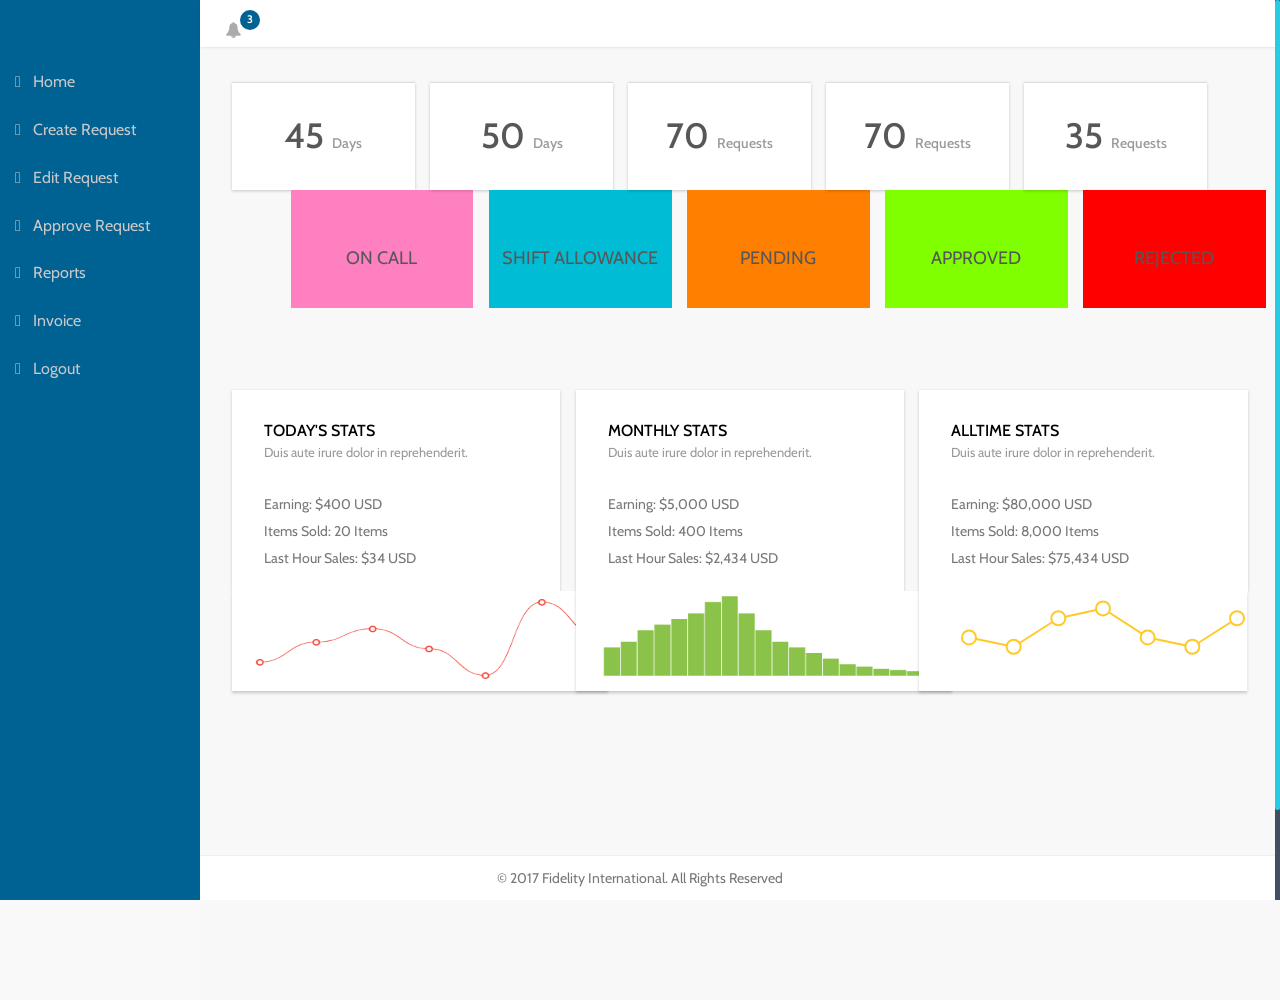
<file: Bootstrap/index.html>
<!DOCTYPE HTML>
<html>
<head>
<title>Dashboard</title>
<meta name="viewport" content="width=device-width, initial-scale=1">
<meta http-equiv="Content-Type" content="text/html; charset=utf-8" />
<script type="application/x-javascript">
	
	 addEventListener("load", function() { setTimeout(hideURLbar, 0); }, false); function hideURLbar(){ window.scrollTo(0,1); } 

</script>
<!-- Bootstrap Core CSS -->
<link href="css/bootstrap.min.css" rel='stylesheet' type='text/css' />
<!-- Custom CSS -->
<link href="css/style.css" rel='stylesheet' type='text/css' />
<!-- Graph CSS -->
<link href="css/font-awesome.css" rel="stylesheet">
<!-- jQuery -->
<!-- lined-icons -->
<link rel="stylesheet" href="css/icon-font.min.css" type='text/css' />
<!-- //lined-icons -->
<!-- chart -->
<script src="js/Chart.js"></script>
<!-- //chart -->
<!--animate-->
<link href="css/animate.css" rel="stylesheet" type="text/css"
	media="all">
<script src="js/wow.min.js"></script>
<script>
	new WOW().init();
</script>
<!--//end-animate-->
<!--webfonts-->
<link
	href='//fonts.googleapis.com/css?family=Cabin:400,400italic,500,500italic,600,600italic,700,700italic'
	rel='stylesheet' type='text/css'>
<!---//webfonts-->
<!-- Meters graphs -->
<script src="js/jquery-1.10.2.min.js"></script>
<!-- Placed js at the end of the document so the pages load faster -->

</head>

<body class="sticky-header " onload="initMap()">
	<section>
		<!-- left side start-->
		<div class="left-side sticky-left-side">

			<!--logo and iconic logo start-->

			<!--logo and iconic logo end-->
			<div class="left-side-inner">

				<!--sidebar nav start-->
				<ul class="nav nav-pills nav-stacked custom-nav">
					<li><a href="index.html"><i class="lnr lnr-home"></i> <span>Home</span></a></li>
					<li><a href="codes.html"><i class="lnr lnr-pencil"></i> <span>Create
								Request</span></a></li>
					<li class="menu-list"><a href="#"><i
							class="lnr lnr-indent-increase"></i> <span>Edit Request</span></a></li>
					<li><a href="forms.html"><i class="lnr lnr-spell-check"></i>
							<span>Approve Request</span></a></li>
					<li class="menu-list"><a href="#"><i class="lnr lnr-book"></i>
							<span>Reports</span></a></li>
					<li><a href="media.html"><i class="lnr lnr-select"></i> <span>Invoice</span></a></li>
					<li class="menu-list"><a href="#"><i class="lnr lnr-cog"></i>
							<span>Logout</span></a></li>


					<!-- 
						<li><a href="tables.html"><i class="lnr lnr-menu"></i> <span>Tables</span></a></li>              
						<li class="menu-list"><a href="#"><i class="lnr lnr-envelope"></i> <span>MailBox</span></a>
						</li> 
						-->

				</ul>
				<!--sidebar nav end-->
			</div>
		</div>
		<!-- left side end-->

		<!-- main content start-->
		<div class="main-content">
			<!-- header-starts -->
			<div class="header-section">

				<!--toggle button start-->
				<!--toggle button end-->

				<!--notification menu start -->
				<div class="menu-right">
					<div class="user-panel-top">
						<div class="profile_details_left">
							<ul class="nofitications-dropdown">
								<li class="dropdown"><a href="#" class="dropdown-toggle"
									data-toggle="dropdown" aria-expanded="false"><i
										class="fa fa-bell"></i><span class="badge blue">3</span></a>
									<ul class="dropdown-menu">
										<li>
											<div class="notification_header">
												<h3>You have 3 new notification</h3>
											</div>
										</li>
										<li><a href="#">
												<div class="user_img">
													<img src="images/1.png" alt="">
												</div>
												<div class="notification_desc">
													<p>Lorem ipsum dolor sit amet</p>
													<p>
														<span>1 hour ago</span>
													</p>
												</div>
												<div class="clearfix"></div>
										</a></li>
										<li class="odd"><a href="#">
												<div class="user_img">
													<img src="images/1.png" alt="">
												</div>
												<div class="notification_desc">
													<p>Lorem ipsum dolor sit amet</p>
													<p>
														<span>1 hour ago</span>
													</p>
												</div>
												<div class="clearfix"></div>
										</a></li>
										<li><a href="#">
												<div class="user_img">
													<img src="images/1.png" alt="">
												</div>
												<div class="notification_desc">
													<p>Lorem ipsum dolor sit amet</p>
													<p>
														<span>1 hour ago</span>
													</p>
												</div>
												<div class="clearfix"></div>
										</a></li>
										<li>
											<div class="notification_bottom">
												<a href="#">See all notification</a>
											</div>
										</li>
									</ul></li>

								<div class="clearfix"></div>
							</ul>
						</div>

						<div class="clearfix"></div>
					</div>
				</div>
				<!--notification menu end -->
			</div>
			<!-- //header-ends -->
			<div id="page-wrapper">
				<div class="graphs">
					<div class="col_3">
						<div class="col-md-3 widget widget1">
							<div class="r3_counter_box">
								<div class="stats">
									<h5>
										45 <span>Days</span>
									</h5>
									<div class="grow">
										<p>On Call</p>
									</div>
								</div>
							</div>
						</div>
						<div class="col-md-3 widget widget1">
							<div class="r3_counter_box">
								<div class="stats">
									<h5>
										50 <span>Days</span>
									</h5>
									<div class="grow grow1">
										<p>Shift Allowance</p>
									</div>
								</div>
							</div>
						</div>
						<div class="col-md-3 widget widget1">
							<div class="r3_counter_box">
								<div class="stats">
									<h5>
										70 <span>Requests</span>
									</h5>
									<div class="grow grow3">
										<p>Pending</p>
									</div>
								</div>
							</div>
						</div>
						<div class="col-md-3 widget widget1">
							<div class="r3_counter_box">
								<div class="stats">
									<h5>
										70 <span>Requests</span>
									</h5>
									<div class="grow grow2">
										<p>Approved</p>
									</div>
								</div>
							</div>
						</div>
						<div class="col-md-3 widget widget1">
							<div class="r3_counter_box">
								<div class="stats">
									<h5>
										35 <span>Requests</span>
									</h5>
									<div class="grow grow4">
										<p>Rejected</p>
									</div>
								</div>
							</div>
						</div>
						<div class="clearfix"></div>
					</div>

					<!-- switches -->
					<div class="switches">
						<div class="col-4" style="margin-top: 200px">
							<div class="col-md-4 switch-right">
								<div class="switch-right-grid">
									<div class="switch-right-grid1">
										<h3>TODAY'S STATS</h3>
										<p>Duis aute irure dolor in reprehenderit.</p>
										<ul>
											<li>Earning: $400 USD</li>
											<li>Items Sold: 20 Items</li>
											<li>Last Hour Sales: $34 USD</li>
										</ul>
									</div>
								</div>
								<div class="sparkline">
									<canvas id="line" height="150" width="480"
										style="width: 480px; height: 150px;"></canvas>
									<script>
										var lineChartData = {
											labels : [ "Mon", "Tue", "Wed",
													"Thu", "Fri", "Sat", "Mon" ],
											datasets : [ {
												fillColor : "#fff",
												strokeColor : "#F44336",
												pointColor : "#fbfbfb",
												pointStrokeColor : "#F44336",
												data : [ 20, 35, 45, 30, 10,
														65, 40 ]
											} ]

										};
										new Chart(document.getElementById(
												"line").getContext("2d"))
												.Line(lineChartData);
									</script>
								</div>
							</div>
							<div class="col-md-4 switch-right">
								<div class="switch-right-grid">
									<div class="switch-right-grid1">
										<h3>MONTHLY STATS</h3>
										<p>Duis aute irure dolor in reprehenderit.</p>
										<ul>
											<li>Earning: $5,000 USD</li>
											<li>Items Sold: 400 Items</li>
											<li>Last Hour Sales: $2,434 USD</li>
										</ul>
									</div>
								</div>
								<div class="sparkline">
									<canvas id="bar" height="150" width="480"
										style="width: 480px; height: 150px;"></canvas>
									<script>
										var barChartData = {
											labels : [ "Mon", "Tue", "Wed",
													"Thu", "Fri", "Sat", "Mon",
													"Tue", "Wed", "Thu" ],
											datasets : [
													{
														fillColor : "#8BC34A",
														strokeColor : "#8BC34A",
														data : [ 25, 40, 50,
																65, 55, 30, 20,
																10, 6, 4 ]
													},
													{
														fillColor : "#8BC34A",
														strokeColor : "#8BC34A",
														data : [ 30, 45, 55,
																70, 40, 25, 15,
																8, 5, 2 ]
													} ]

										};
										new Chart(document
												.getElementById("bar")
												.getContext("2d"))
												.Bar(barChartData);
									</script>
								</div>
							</div>
							<div class="col-md-4 switch-right">
								<div class="switch-right-grid">
									<div class="switch-right-grid1">
										<h3>ALLTIME STATS</h3>
										<p>Duis aute irure dolor in reprehenderit.</p>
										<ul>
											<li>Earning: $80,000 USD</li>
											<li>Items Sold: 8,000 Items</li>
											<li>Last Hour Sales: $75,434 USD</li>
										</ul>
									</div>
								</div>
								<div class="sparkline">
									<!--graph-->
									<link rel="stylesheet" href="css/graph.css">
									<script src="js/jquery.flot.min.js"></script>
									<!--//graph-->
									<script>
										$(document)
												.ready(
														function() {

															// Graph Data ##############################################
															var graphData = [ {
																// Returning Visits
																data : [
																		[ 4,
																				4500 ],
																		[ 5,
																				3500 ],
																		[ 6,
																				6550 ],
																		[ 7,
																				7600 ],
																		[ 8,
																				4500 ],
																		[ 9,
																				3500 ],
																		[ 10,
																				6550 ], ],
																color : '#FFCA28',
																points : {
																	radius : 7,
																	fillColor : '#fff'
																}
															} ];

															// Lines Graph #############################################
															$
																	.plot(
																			$('#graph-lines'),
																			graphData,
																			{
																				series : {
																					points : {
																						show : true,
																						radius : 1
																					},
																					lines : {
																						show : true
																					},
																					shadowSize : 0
																				},
																				grid : {
																					color : '#fff',
																					borderColor : 'transparent',
																					borderWidth : 10,
																					hoverable : true
																				},
																				xaxis : {
																					tickColor : 'transparent',
																					tickDecimals : false
																				},
																				yaxis : {
																					tickSize : 1200
																				}
																			});

															// Graph Toggle ############################################
															$('#graph-bars')
																	.hide();

															$('#lines')
																	.on(
																			'click',
																			function(
																					e) {
																				$(
																						'#bars')
																						.removeClass(
																								'active');
																				$(
																						'#graph-bars')
																						.fadeOut();
																				$(
																						this)
																						.addClass(
																								'active');
																				$(
																						'#graph-lines')
																						.fadeIn();
																				e
																						.preventDefault();
																			});

															$('#bars')
																	.on(
																			'click',
																			function(
																					e) {
																				$(
																						'#lines')
																						.removeClass(
																								'active');
																				$(
																						'#graph-lines')
																						.fadeOut();
																				$(
																						this)
																						.addClass(
																								'active');
																				$(
																						'#graph-bars')
																						.fadeIn()
																						.removeClass(
																								'hidden');
																				e
																						.preventDefault();
																			});

														});
									</script>
									<div id="graph-wrapper">
										<div class="graph-container">
											<div id="graph-lines"></div>
											<div id="graph-bars"></div>
										</div>
									</div>
								</div>
							</div>
							<div class="clearfix"></div>
						</div>
					</div>
					<!-- //switches -->
					<div class="col_1">
						<div class="clearfix"></div>

					</div>
				</div>
				<!--body wrapper start-->
			</div>
			<!--body wrapper end-->
		</div>
		<!--footer section start-->
		<footer>
			<p>&copy 2017 Fidelity International. All Rights Reserved</p>
		</footer>
		<!--footer section end-->

		<!-- main content end-->
	</section>

	<script src="js/jquery.nicescroll.js"></script>
	<script src="js/scripts.js"></script>
	<!-- Bootstrap Core JavaScript -->
	<script src="js/bootstrap.min.js"></script>
</body>
</html>
</file>
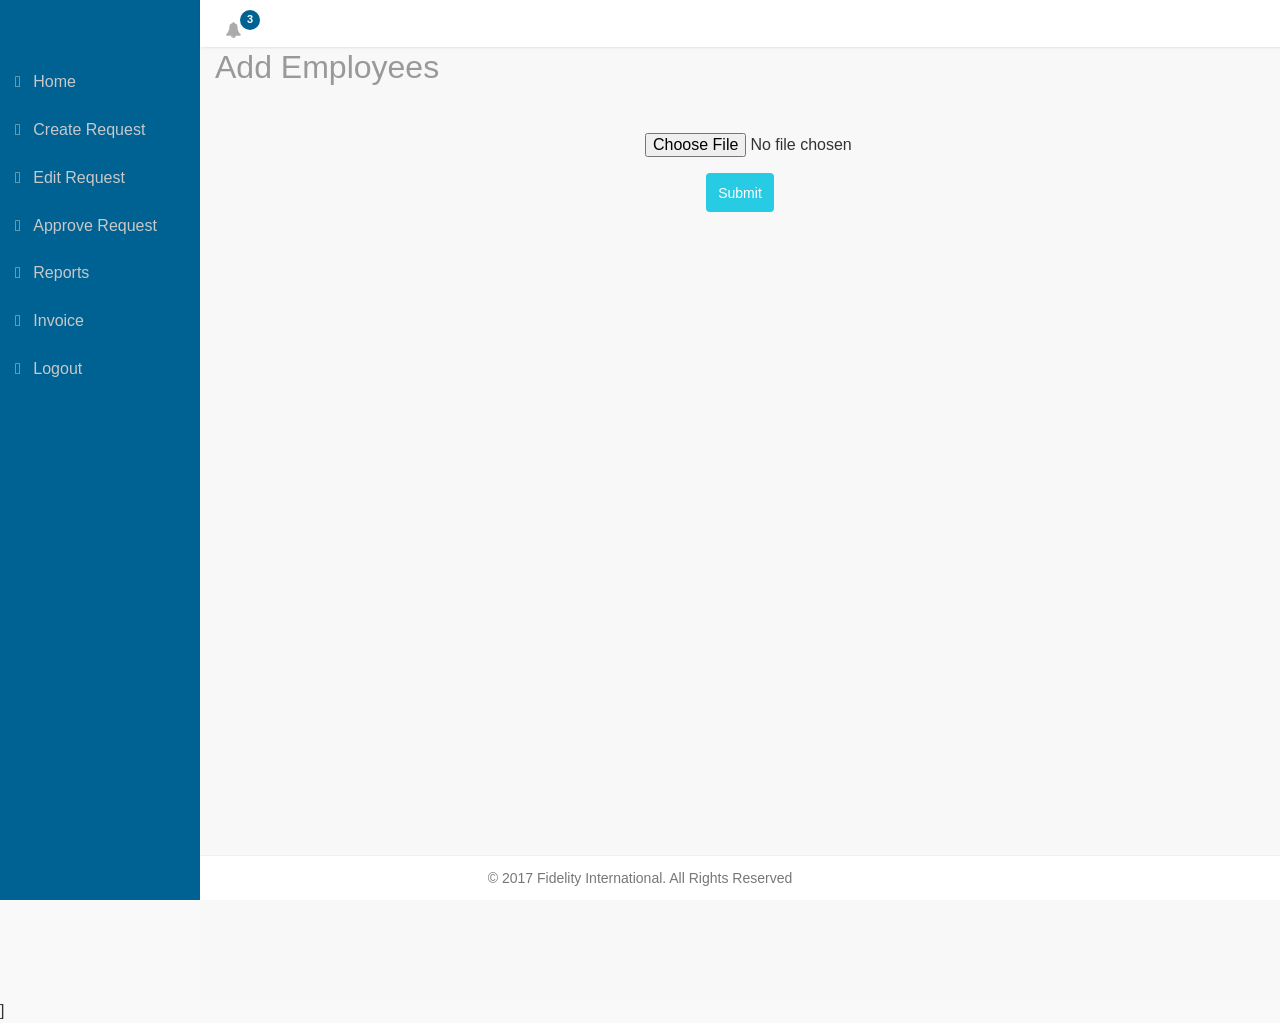
<file: Bootstrap/Add Employees.html>
<!DOCTYPE HTML>
<html>
<head>
	<title>Add Employees | Allowance Processing System</title>
	<meta name="viewport" content="width=device-width, initial-scale=1">
	<meta http-equiv="Content-Type" content="text/html; charset=utf-8"/>
	<!-- Bootstrap Core CSS -->
	<link href="css/bootstrap.min.css" rel='stylesheet' type='text/css'/>
	<!-- Custom CSS -->
	<link href="css/style.css" rel='stylesheet' type='text/css'/>
	<!-- Graph CSS -->
	<link href="css/font-awesome.css" rel="stylesheet">
	<!-- jQuery -->
	<!-- lined-icons -->
	<link rel="stylesheet" href="css/icon-font.min.css" type='text/css'/>
	<!-- //lined-icons -->
	<script type="text/javascript" src="../PapaParse/jquery-3.2.1.js"></script>
	<style>
		h3{
			font-family: 'Cabin', sans-serif;
		}
		.wrapper{
			text-align: center;
		}
		.sbmt{
			padding-top: 1em;
		}
		
	</style>
</head>
<body class="sticky-header">
	<section>
		<!-- left side start-->
		<div class="left-side sticky-left-side">
			<!--logo and iconic logo start-->
			<!--logo and iconic logo end-->
			<div class="left-side-inner">
				<!--sidebar nav start-->
				<ul class="nav nav-pills nav-stacked custom-nav">
					<li>
						<a href="index.html">
							<i class="lnr lnr-home"></i>
							<span>Home</span>
						</a>
					</li>
					<li>
						<a href="codes.html">
							<i class="lnr lnr-pencil"></i>
							<span>Create
								Request</span>
							</a>
						</li>
						<li class="menu-list">
							<a href="#">
								<i class="lnr lnr-indent-increase"></i>
								<span>Edit Request</span>
							</a>
						</li>
						<li>
							<a href="forms.html">
								<i class="lnr lnr-spell-check"></i>
								<span>Approve Request</span>
							</a>
						</li>
						<li class="menu-list">
							<a href="#">
								<i class="lnr lnr-book"></i>
								<span>Reports</span>
							</a>
						</li>
						<li>
							<a href="media.html">
								<i class="lnr lnr-select"></i>
								<span>Invoice</span>
							</a>
						</li>
						<li class="menu-list">
							<a href="#">
								<i class="lnr lnr-cog"></i>
								<span>Logout</span>
							</a>
						</li>
                        <!-- 
						<li><a href="tables.html"><i class="lnr lnr-menu"></i> <span>Tables</span></a></li>              
						<li class="menu-list"><a href="#"><i class="lnr lnr-envelope"></i> <span>MailBox</span></a>
						</li> 
					-->
				</ul>
				<!--sidebar nav end-->
			</div>
		</div>
		<!-- left side end-->
		<!-- main content start-->
		<div class="main-content">
			<!-- header-starts -->
			<div class="header-section">
				<!--notification menu start -->
				<div class="menu-right">
					<div class="user-panel-top">
						<div class="profile_details_left">
							<ul class="nofitications-dropdown">
								<li class="dropdown">
									<a href="#" class="dropdown-toggle" data-toggle="dropdown" aria-expanded="false">
										<i class="fa fa-bell"></i>
										<span class="badge blue">3</span>
									</a>
									<ul class="dropdown-menu">
										<li>
											<div class="notification_header">
												<h3>You have 3 new notification</h3>
											</div>
										</li>
										<li>
											<a href="#">
												<div class="user_img">
													<img src="images/1.png" alt="">
												</div>
												<div class="notification_desc">
													<p>Lorem ipsum dolor sit amet</p>
													<p>
														<span>1 hour ago</span>
													</p>
												</div>
												<div class="clearfix"></div>
											</a>
										</li>
										<li class="odd">
											<a href="#">
												<div class="user_img">
													<img src="images/1.png" alt="">
												</div>
												<div class="notification_desc">
													<p>Lorem ipsum dolor sit amet</p>
													<p>
														<span>1 hour ago</span>
													</p>
												</div>
												<div class="clearfix"></div>
											</a>
										</li>
										<li>
											<a href="#">
												<div class="user_img">
													<img src="images/1.png" alt="">
												</div>
												<div class="notification_desc">
													<p>Lorem ipsum dolor sit amet</p>
													<p>
														<span>1 hour ago</span>
													</p>
												</div>
												<div class="clearfix"></div>
											</a>
										</li>
										<li>
											<div class="notification_bottom">
												<a href="#">See all notification</a>
											</div>
										</li>
									</ul>
								</li>
								<div class="clearfix"></div>
							</ul>
						</div>
						<div class="clearfix"></div>
					</div>
				</div>
				<!--notification menu end -->
			</div>
			<!-- //header-ends -->
			<!--body wrapper start-->
			<div class="container col-xs-12">
				<h3 class="blank1">Add Employees</h3>
				<div class="row sbmt">
					<div class="col-xs-3 clearfix"></div>	
					<div class="col-xs-6">
						<form method="post" action="#">
							
							<!--........................................-->
							<div class="input-group col-xs-12">
							<input type="file" accept=".csv" id="file">
							</div>
							<!--........................................-->
							<div class="text-center sbmt">
								<input class="btn-success btn" type="submit" name="submit" id="submit"/>
								<br>
								<div class="error" id="error">
								</div>
							</div>
						</form>
					</div>
					<div class="col-xs-3 clearfix"></div>
				</div>
			</div>
			<!--body wrapper end-->
		</div>
		<!--footer section start-->
		<footer>
			<p>&copy 2017 Fidelity International. All Rights Reserved</p>
		</footer>
		<!--footer section end-->
		<!-- main content end-->
	</section>
	]	
	<!-- Bootstrap Core JavaScript -->
	<script src="js/bootstrap.min.js"></script>
	<script type="text/javascript" src="../PapaParse/papaparse.js"></script>
	<script type="text/javascript">

		$('#submit').click(function(e) {
			e.preventDefault();
			var blankFields=[];	//Variable to store Blank element location
			$("input[type=file]").parse({
				config: {
					delimiter: ",",
					header: true,
					dynamicTyping: true,
					skipEmptyLines: false,
					complete: function(result, file) {
						console.log("This file done:", file);
                //......................................................        
               // console.log(result.data[0]["Corp_ID"]); //Printing the JSON stringified data
                //THIS CODE BELOW HAS TO BE USED FOR VALIDATION ON EMPLOYEE CSV FILE
                for (var i = 0; i < result.data.length; i++) {
                	if (result.data[i]["Corp_ID"] == "") {
                		blankFields.push(i+2);
                		result.data.splice(i, 1);
                	}
                }
                for(var i = 0; i <= result.data.length; i++) {
                	if(result.data.length==0){
                		$("#error").html("Empty File!")
                	}
                /* if(result.data[i]["Corp_ID"] == "") {
                		result.data.splice(i, 1);	
                	}*/
                }
                if(blankFields.length>0){
                	$("#error").html("Caught blank element at row " + blankFields + " in the excel sheet");
                }
                var emp = (JSON.stringify(result.data, null, 4)); //Variable to store parsed CSV JSON stringified data
                console.log(emp);
                console.log("Caught blank element at " + blankFields + " rows in the excel sheet");
                //......................................................   
                //AJAX QUERY TO POST DATA
               /* var settings = {
                    "async": true,
                    "crossDomain": true,
                    "url": "http://localhost:8100/employee/v1",
                    "method": "POST",
                    "headers": {
                        "content-type": "application/json",
                        "cache-control": "no-cache"
                    },
                    "processData": false,
                    "data": emp
                }
                $.ajax(settings).done(function(response) {
                    console.log(response);
                });*/
            }
        }
    });
});

</script>
</body>
</html>
</file>
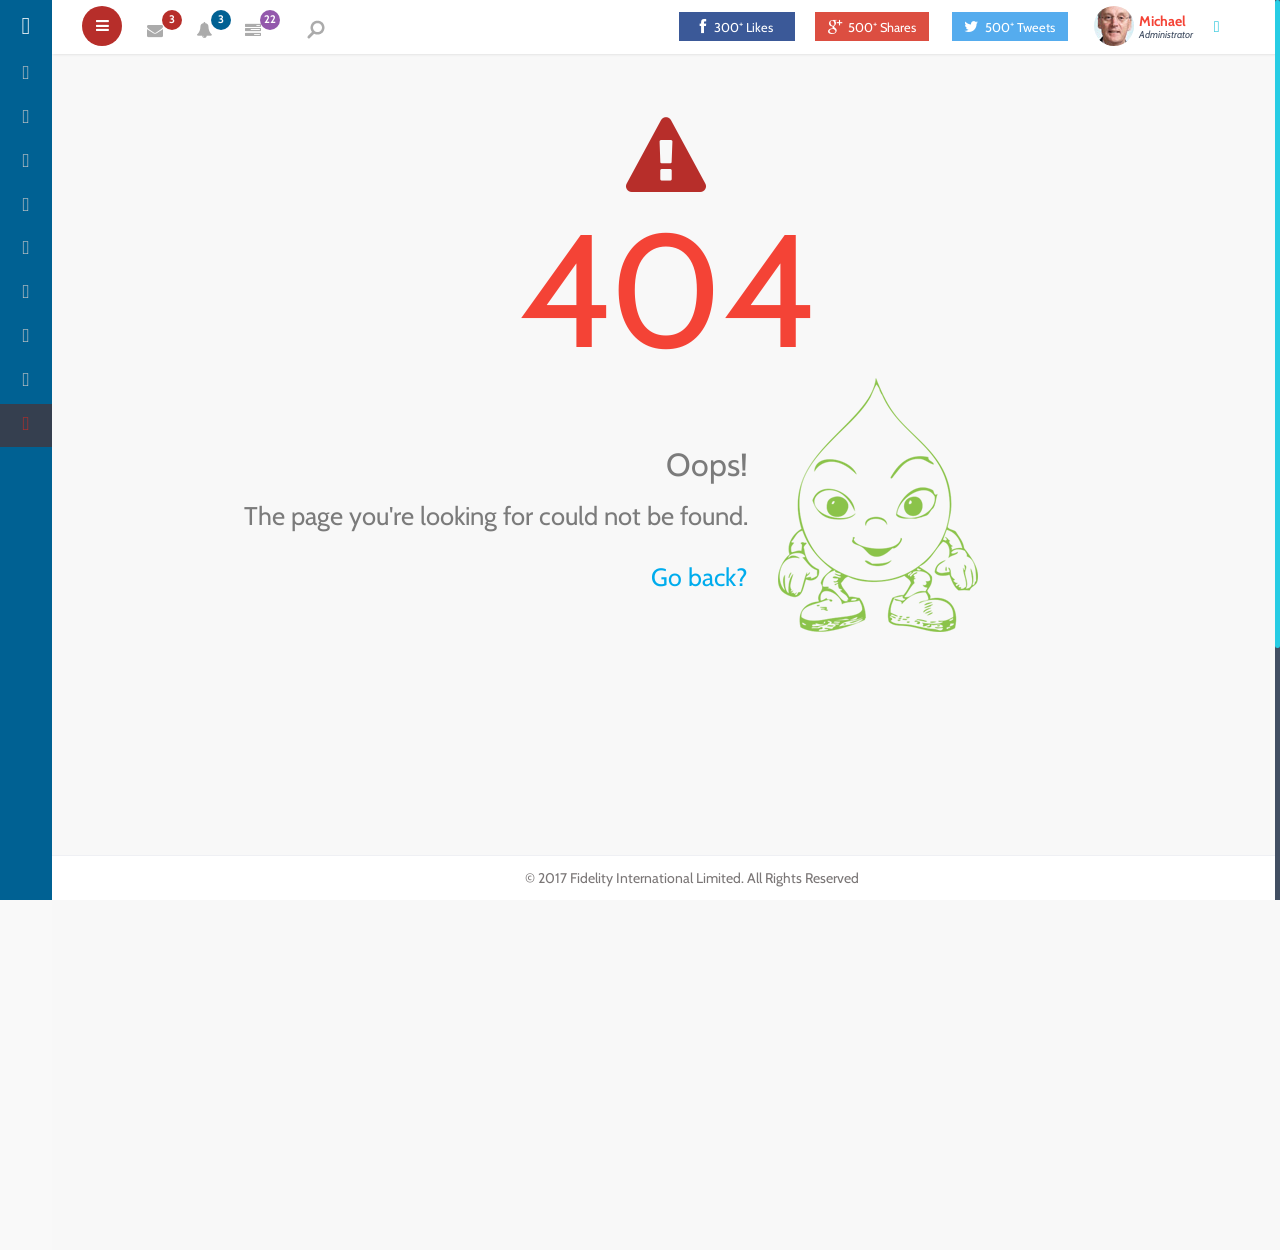
<file: Bootstrap/blank_page.html>
<!--
Author: W3layouts
Author URL: http://w3layouts.com
License: Creative Commons Attribution 3.0 Unported
License URL: http://creativecommons.org/licenses/by/3.0/
-->
<!DOCTYPE HTML>
<html>
<head>
<title>Easy Admin Panel an Admin Panel Category Flat Bootstrap Responsive Website Template | Blank Page :: w3layouts</title>
<meta name="viewport" content="width=device-width, initial-scale=1">
<meta http-equiv="Content-Type" content="text/html; charset=utf-8" />
<meta name="keywords" content="Easy Admin Panel Responsive web template, Bootstrap Web Templates, Flat Web Templates, Android Compatible web template, 
Smartphone Compatible web template, free webdesigns for Nokia, Samsung, LG, SonyEricsson, Motorola web design" />
<script type="application/x-javascript"> addEventListener("load", function() { setTimeout(hideURLbar, 0); }, false); function hideURLbar(){ window.scrollTo(0,1); } </script>
 <!-- Bootstrap Core CSS -->
<link href="css/bootstrap.min.css" rel='stylesheet' type='text/css' />
<!-- Custom CSS -->
<link href="css/style.css" rel='stylesheet' type='text/css' />
<!-- Graph CSS -->
<link href="css/font-awesome.css" rel="stylesheet"> 
<!-- jQuery -->
<!-- lined-icons -->
<link rel="stylesheet" href="css/icon-font.min.css" type='text/css' />
<!-- //lined-icons -->
<!-- chart -->
<script src="js/Chart.js"></script>
<!-- //chart -->
<!--animate-->
<link href="css/animate.css" rel="stylesheet" type="text/css" media="all">
<script src="js/wow.min.js"></script>
	<script>
		 new WOW().init();
	</script>
<!--//end-animate-->
<!----webfonts--->
<link href='//fonts.googleapis.com/css?family=Cabin:400,400italic,500,500italic,600,600italic,700,700italic' rel='stylesheet' type='text/css'>
<!---//webfonts---> 
 <!-- Meters graphs -->
<script src="js/jquery-1.10.2.min.js"></script>
<!-- Placed js at the end of the document so the pages load faster -->

</head> 
   
 <body class="sticky-header left-side-collapsed"  onload="initMap()">
    <section>
    <!-- left side start-->
		<div class="left-side sticky-left-side">

			<!--logo and iconic logo start-->
			<div class="logo">
				<h1><a href="index.html">Easy <span>Admin</span></a></h1>
			</div>
			<div class="logo-icon text-center">
				<a href="index.html"><i class="lnr lnr-home"></i> </a>
			</div>

			<!--logo and iconic logo end-->
			<div class="left-side-inner">

				<!--sidebar nav start-->
					<ul class="nav nav-pills nav-stacked custom-nav">
						<li><a href="index.html"><i class="lnr lnr-power-switch"></i><span>Dashboard</span></a></li>
						<li class="menu-list">
							<a href="#"><i class="lnr lnr-cog"></i>
								<span>Components</span></a>
								<ul class="sub-menu-list">
									<li><a href="grids.html">Grids</a> </li>
									<li><a href="widgets.html">Widgets</a></li>
								</ul>
						</li>
						<li><a href="forms.html"><i class="lnr lnr-spell-check"></i> <span>Forms</span></a></li>
						<li><a href="tables.html"><i class="lnr lnr-menu"></i> <span>Tables</span></a></li>              
						<li class="menu-list"><a href="#"><i class="lnr lnr-envelope"></i> <span>MailBox</span></a>
							<ul class="sub-menu-list">
								<li><a href="inbox.html">Inbox</a> </li>
								<li><a href="compose-mail.html">Compose Mail</a></li>
							</ul>
						</li>  
						<li class="menu-list"><a href="#"><i class="lnr lnr-indent-increase"></i> <span>Menu Levels</span></a>  
							<ul class="sub-menu-list">
								<li><a href="charts.html">Basic Charts</a> </li>
							</ul>
						</li>
						<li><a href="codes.html"><i class="lnr lnr-pencil"></i> <span>Typography</span></a></li>
						<li><a href="media.html"><i class="lnr lnr-select"></i> <span>Media Css</span></a></li>
						<li class="menu-list act"><a href="#"><i class="lnr lnr-book"></i>  <span>Pages</span></a> 
							<ul class="sub-menu-list">
								<li><a href="sign-in.html">Sign In</a> </li>
								<li><a href="sign-up.html">Sign Up</a></li>
								<li><a href="blank_page.html">Blank Page</a></li>
							</ul>
						</li>
					</ul>
				<!--sidebar nav end-->
			</div>
		</div>
    <!-- left side end-->
    
    <!-- main content start-->
		<div class="main-content main-content2 main-content2copy">
			<!-- header-starts -->
			<div class="header-section">
			 
			<!--toggle button start-->
			<a class="toggle-btn  menu-collapsed"><i class="fa fa-bars"></i></a>
			<!--toggle button end-->

			<!--notification menu start -->
			<div class="menu-right">
				<div class="user-panel-top">  	
					<div class="profile_details_left">
						<ul class="nofitications-dropdown">
							<li class="dropdown">
								<a href="#" class="dropdown-toggle" data-toggle="dropdown" aria-expanded="false"><i class="fa fa-envelope"></i><span class="badge">3</span></a>
									
										<ul class="dropdown-menu">
											<li>
												<div class="notification_header">
													<h3>You have 3 new messages</h3>
												</div>
											</li>
											<li><a href="#">
											   <div class="user_img"><img src="images/1.png" alt=""></div>
											   <div class="notification_desc">
												<p>Lorem ipsum dolor sit amet</p>
												<p><span>1 hour ago</span></p>
												</div>
											   <div class="clearfix"></div>	
											 </a></li>
											 <li class="odd"><a href="#">
												<div class="user_img"><img src="images/1.png" alt=""></div>
											   <div class="notification_desc">
												<p>Lorem ipsum dolor sit amet </p>
												<p><span>1 hour ago</span></p>
												</div>
											  <div class="clearfix"></div>	
											 </a></li>
											<li><a href="#">
											   <div class="user_img"><img src="images/1.png" alt=""></div>
											   <div class="notification_desc">
												<p>Lorem ipsum dolor sit amet </p>
												<p><span>1 hour ago</span></p>
												</div>
											   <div class="clearfix"></div>	
											</a></li>
											<li>
												<div class="notification_bottom">
													<a href="#">See all messages</a>
												</div> 
											</li>
										</ul>
							</li>
							<li class="login_box" id="loginContainer">
									<div class="search-box">
										<div id="sb-search" class="sb-search">
											<form>
												<input class="sb-search-input" placeholder="Enter your search term..." type="search" id="search">
												<input class="sb-search-submit" type="submit" value="">
												<span class="sb-icon-search"> </span>
											</form>
										</div>
									</div>
										<!-- search-scripts -->
										<script src="js/classie.js"></script>
										<script src="js/uisearch.js"></script>
											<script>
												new UISearch( document.getElementById( 'sb-search' ) );
											</script>
										<!-- //search-scripts -->
							</li>
							<li class="dropdown">
								<a href="#" class="dropdown-toggle" data-toggle="dropdown" aria-expanded="false"><i class="fa fa-bell"></i><span class="badge blue">3</span></a>
									<ul class="dropdown-menu">
										<li>
											<div class="notification_header">
												<h3>You have 3 new notification</h3>
											</div>
										</li>
										<li><a href="#">
											<div class="user_img"><img src="images/1.png" alt=""></div>
										   <div class="notification_desc">
											<p>Lorem ipsum dolor sit amet</p>
											<p><span>1 hour ago</span></p>
											</div>
										  <div class="clearfix"></div>	
										 </a></li>
										 <li class="odd"><a href="#">
											<div class="user_img"><img src="images/1.png" alt=""></div>
										   <div class="notification_desc">
											<p>Lorem ipsum dolor sit amet </p>
											<p><span>1 hour ago</span></p>
											</div>
										   <div class="clearfix"></div>	
										 </a></li>
										 <li><a href="#">
											<div class="user_img"><img src="images/1.png" alt=""></div>
										   <div class="notification_desc">
											<p>Lorem ipsum dolor sit amet </p>
											<p><span>1 hour ago</span></p>
											</div>
										   <div class="clearfix"></div>	
										 </a></li>
										 <li>
											<div class="notification_bottom">
												<a href="#">See all notification</a>
											</div> 
										</li>
									</ul>
							</li>	
							<li class="dropdown">
								<a href="#" class="dropdown-toggle" data-toggle="dropdown" aria-expanded="false"><i class="fa fa-tasks"></i><span class="badge blue1">22</span></a>
									<ul class="dropdown-menu">
										<li>
											<div class="notification_header">
												<h3>You have 8 pending task</h3>
											</div>
										</li>
										<li><a href="#">
												<div class="task-info">
												<span class="task-desc">Database update</span><span class="percentage">40%</span>
												<div class="clearfix"></div>	
											   </div>
												<div class="progress progress-striped active">
												 <div class="bar yellow" style="width:40%;"></div>
											</div>
										</a></li>
										<li><a href="#">
											<div class="task-info">
												<span class="task-desc">Dashboard done</span><span class="percentage">90%</span>
											   <div class="clearfix"></div>	
											</div>
										   
											<div class="progress progress-striped active">
												 <div class="bar green" style="width:90%;"></div>
											</div>
										</a></li>
										<li><a href="#">
											<div class="task-info">
												<span class="task-desc">Mobile App</span><span class="percentage">33%</span>
												<div class="clearfix"></div>	
											</div>
										   <div class="progress progress-striped active">
												 <div class="bar red" style="width: 33%;"></div>
											</div>
										</a></li>
										<li><a href="#">
											<div class="task-info">
												<span class="task-desc">Issues fixed</span><span class="percentage">80%</span>
											   <div class="clearfix"></div>	
											</div>
											<div class="progress progress-striped active">
												 <div class="bar  blue" style="width: 80%;"></div>
											</div>
										</a></li>
										<li>
											<div class="notification_bottom">
												<a href="#">See all pending task</a>
											</div> 
										</li>
									</ul>
							</li>		   							   		
							<div class="clearfix"></div>	
						</ul>
					</div>
					<div class="profile_details">		
						<ul>
							<li class="dropdown profile_details_drop">
								<a href="#" class="dropdown-toggle" data-toggle="dropdown" aria-expanded="false">
									<div class="profile_img">	
										<span style="background:url(images/1.jpg) no-repeat center"> </span> 
										 <div class="user-name">
											<p>Michael<span>Administrator</span></p>
										 </div>
										 <i class="lnr lnr-chevron-down"></i>
										 <i class="lnr lnr-chevron-up"></i>
										<div class="clearfix"></div>	
									</div>	
								</a>
								<ul class="dropdown-menu drp-mnu">
									<li> <a href="#"><i class="fa fa-cog"></i> Settings</a> </li> 
									<li> <a href="#"><i class="fa fa-user"></i>Profile</a> </li> 
									<li> <a href="sign-up.html"><i class="fa fa-sign-out"></i> Logout</a> </li>
								</ul>
							</li>
							<div class="clearfix"> </div>
						</ul>
					</div>		
					<div class="social_icons">
						<div class="col-md-4 social_icons-left">
							<a href="#" class="yui"><i class="fa fa-facebook i1"></i><span>300<sup>+</sup> Likes</span></a>
						</div>
						<div class="col-md-4 social_icons-left pinterest">
							<a href="#"><i class="fa fa-google-plus i1"></i><span>500<sup>+</sup> Shares</span></a>
						</div>
						<div class="col-md-4 social_icons-left twi">
							<a href="#"><i class="fa fa-twitter i1"></i><span>500<sup>+</sup> Tweets</span></a>
						</div>
						<div class="clearfix"> </div>
					</div>			             	
					<div class="clearfix"></div>
				</div>
			</div>
			<!--notification menu end -->
			</div>
	<!-- //header-ends -->
			<div id="page-wrapper">
				<div class="graphs">
					<div class="error-main">
						<h3><i class="fa fa-exclamation-triangle"></i> <span>404</span></h3>
					<div class="col-xs-7 error-main-left">
						<span>Oops!</span>
						<p>The page you're looking for could not be found.</p>
						<div class="error-btn">
							<a href="index.html">Go back?</a>
						</div>
					</div>
					<div class="col-xs-5 error-main-right">
						<img src="images/7.png" alt=" " class="img-responsive" />
					</div>
					<div class="clearfix"> </div>
				</div>
			</div>
		</div>
		<!--footer section start-->
			<footer>
			   <p>&copy 2017 Fidelity International Limited. All Rights Reserved</p>
			</footer>
        <!--footer section end-->
	</section>
	
<script src="js/jquery.nicescroll.js"></script>
<script src="js/scripts.js"></script>
<!-- Bootstrap Core JavaScript -->
   <script src="js/bootstrap.min.js"></script>
</body>
</html>
</file>
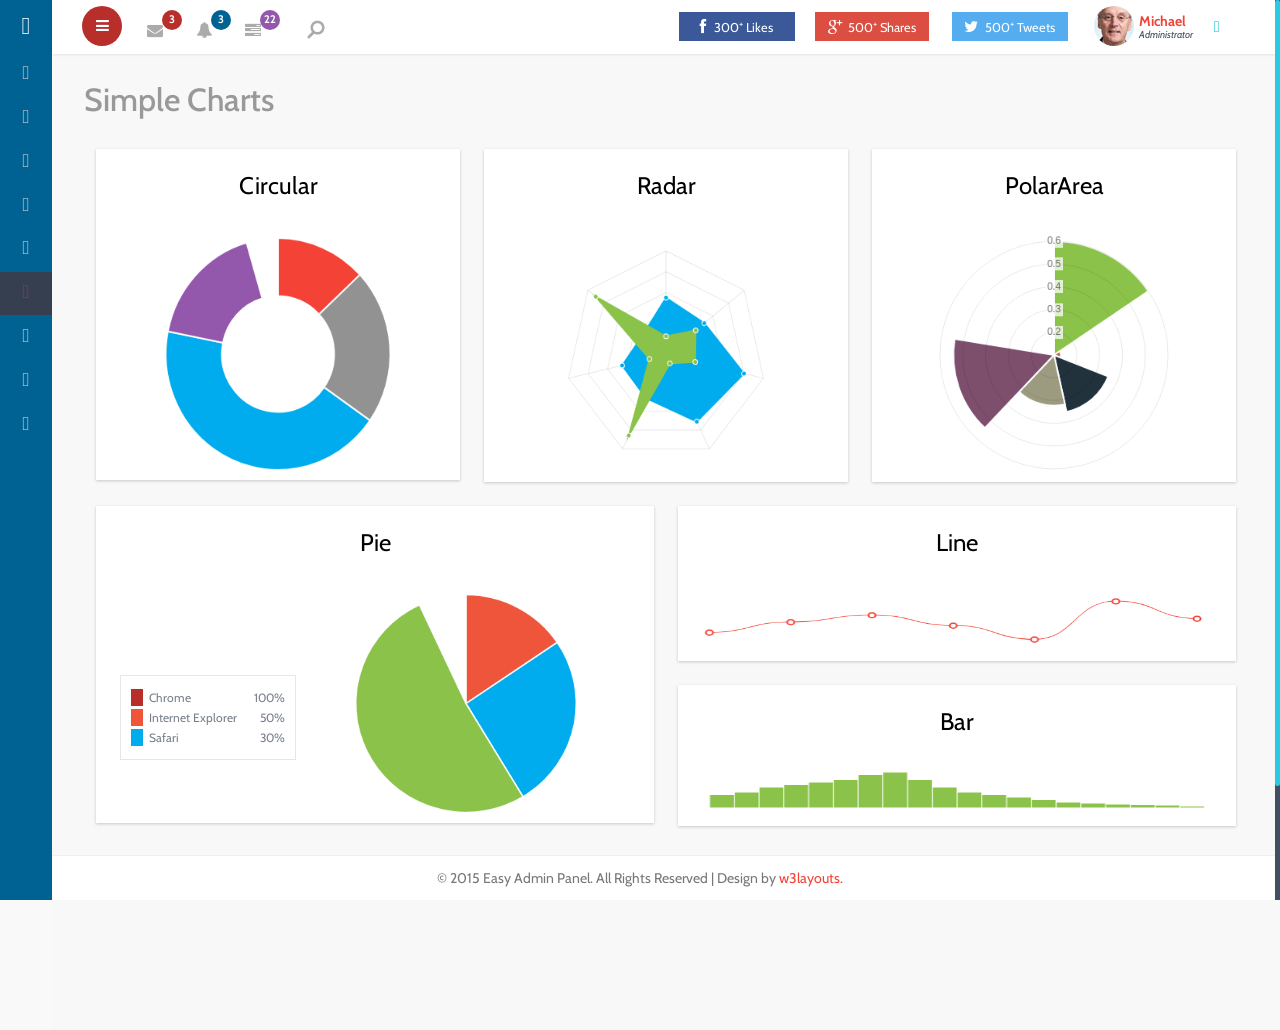
<file: Bootstrap/charts.html>
<!--
Author: W3layouts
Author URL: http://w3layouts.com
License: Creative Commons Attribution 3.0 Unported
License URL: http://creativecommons.org/licenses/by/3.0/
-->
<!DOCTYPE HTML>
<html>
<head>
<title>Easy Admin Panel an Admin Panel Category Flat Bootstrap Responsive Website Template | Charts :: w3layouts</title>
<meta name="viewport" content="width=device-width, initial-scale=1">
<meta http-equiv="Content-Type" content="text/html; charset=utf-8" />
<meta name="keywords" content="Easy Admin Panel Responsive web template, Bootstrap Web Templates, Flat Web Templates, Android Compatible web template, 
Smartphone Compatible web template, free webdesigns for Nokia, Samsung, LG, SonyEricsson, Motorola web design" />
<script type="application/x-javascript"> addEventListener("load", function() { setTimeout(hideURLbar, 0); }, false); function hideURLbar(){ window.scrollTo(0,1); } </script>
 <!-- Bootstrap Core CSS -->
<link href="css/bootstrap.min.css" rel='stylesheet' type='text/css' />
<!-- Custom CSS -->
<link href="css/style.css" rel='stylesheet' type='text/css' />
<!-- Graph CSS -->
<link href="css/font-awesome.css" rel="stylesheet"> 
<!-- jQuery -->
<!-- lined-icons -->
<link rel="stylesheet" href="css/icon-font.min.css" type='text/css' />
<!-- //lined-icons -->
<!-- chart -->
<script src="js/Chart.js"></script>
<!-- //chart -->
<!--animate-->
<link href="css/animate.css" rel="stylesheet" type="text/css" media="all">
<script src="js/wow.min.js"></script>
	<script>
		 new WOW().init();
	</script>
<!--//end-animate-->
<!----webfonts--->
<link href='//fonts.googleapis.com/css?family=Cabin:400,400italic,500,500italic,600,600italic,700,700italic' rel='stylesheet' type='text/css'>
<!---//webfonts---> 
 <!-- Meters graphs -->
<script src="js/jquery-1.10.2.min.js"></script>
<!-- Placed js at the end of the document so the pages load faster -->

</head> 
   
 <body class="sticky-header left-side-collapsed"  onload="initMap()">
    <section>
    <!-- left side start-->
		<div class="left-side sticky-left-side">

			<!--logo and iconic logo start-->
			<div class="logo">
				<h1><a href="index.html">Easy <span>Admin</span></a></h1>
			</div>
			<div class="logo-icon text-center">
				<a href="index.html"><i class="lnr lnr-home"></i> </a>
			</div>

			<!--logo and iconic logo end-->
			<div class="left-side-inner">

				<!--sidebar nav start-->
					<ul class="nav nav-pills nav-stacked custom-nav">
						<li><a href="index.html"><i class="lnr lnr-power-switch"></i><span>Dashboard</span></a></li>
						<li class="menu-list">
							<a href="#"><i class="lnr lnr-cog"></i>
								<span>Components</span></a>
								<ul class="sub-menu-list">
									<li><a href="grids.html">Grids</a> </li>
									<li><a href="widgets.html">Widgets</a></li>
								</ul>
						</li>
						<li><a href="forms.html"><i class="lnr lnr-spell-check"></i> <span>Forms</span></a></li>
						<li><a href="tables.html"><i class="lnr lnr-menu"></i> <span>Tables</span></a></li>              
						<li class="menu-list"><a href="#"><i class="lnr lnr-envelope"></i> <span>MailBox</span></a>
							<ul class="sub-menu-list">
								<li><a href="inbox.html">Inbox</a> </li>
								<li><a href="compose-mail.html">Compose Mail</a></li>
							</ul>
						</li>  
						<li class="menu-list act"><a href="#"><i class="lnr lnr-indent-increase"></i> <span>Menu Levels</span></a>  
							<ul class="sub-menu-list">
								<li><a href="charts.html">Basic Charts</a> </li>
							</ul>
						</li>
						<li><a href="codes.html"><i class="lnr lnr-pencil"></i> <span>Typography</span></a></li>
						<li><a href="media.html"><i class="lnr lnr-select"></i> <span>Media Css</span></a></li>
						<li class="menu-list"><a href="#"><i class="lnr lnr-book"></i>  <span>Pages</span></a> 
							<ul class="sub-menu-list">
								<li><a href="sign-in.html">Sign In</a> </li>
								<li><a href="sign-up.html">Sign Up</a></li>
								<li><a href="blank_page.html">Blank Page</a></li>
							</ul>
						</li>
					</ul>
				<!--sidebar nav end-->
			</div>
		</div>
    <!-- left side end-->
    
    <!-- main content start-->
		<div class="main-content main-content5">
			<!-- header-starts -->
			<div class="header-section">
			 
			<!--toggle button start-->
			<a class="toggle-btn  menu-collapsed"><i class="fa fa-bars"></i></a>
			<!--toggle button end-->

			<!--notification menu start -->
			<div class="menu-right">
				<div class="user-panel-top">  	
					<div class="profile_details_left">
						<ul class="nofitications-dropdown">
							<li class="dropdown">
								<a href="#" class="dropdown-toggle" data-toggle="dropdown" aria-expanded="false"><i class="fa fa-envelope"></i><span class="badge">3</span></a>
									
										<ul class="dropdown-menu">
											<li>
												<div class="notification_header">
													<h3>You have 3 new messages</h3>
												</div>
											</li>
											<li><a href="#">
											   <div class="user_img"><img src="images/1.png" alt=""></div>
											   <div class="notification_desc">
												<p>Lorem ipsum dolor sit amet</p>
												<p><span>1 hour ago</span></p>
												</div>
											   <div class="clearfix"></div>	
											 </a></li>
											 <li class="odd"><a href="#">
												<div class="user_img"><img src="images/1.png" alt=""></div>
											   <div class="notification_desc">
												<p>Lorem ipsum dolor sit amet </p>
												<p><span>1 hour ago</span></p>
												</div>
											  <div class="clearfix"></div>	
											 </a></li>
											<li><a href="#">
											   <div class="user_img"><img src="images/1.png" alt=""></div>
											   <div class="notification_desc">
												<p>Lorem ipsum dolor sit amet </p>
												<p><span>1 hour ago</span></p>
												</div>
											   <div class="clearfix"></div>	
											</a></li>
											<li>
												<div class="notification_bottom">
													<a href="#">See all messages</a>
												</div> 
											</li>
										</ul>
							</li>
							<li class="login_box" id="loginContainer">
									<div class="search-box">
										<div id="sb-search" class="sb-search">
											<form>
												<input class="sb-search-input" placeholder="Enter your search term..." type="search" id="search">
												<input class="sb-search-submit" type="submit" value="">
												<span class="sb-icon-search"> </span>
											</form>
										</div>
									</div>
										<!-- search-scripts -->
										<script src="js/classie.js"></script>
										<script src="js/uisearch.js"></script>
											<script>
												new UISearch( document.getElementById( 'sb-search' ) );
											</script>
										<!-- //search-scripts -->
							</li>
							<li class="dropdown">
								<a href="#" class="dropdown-toggle" data-toggle="dropdown" aria-expanded="false"><i class="fa fa-bell"></i><span class="badge blue">3</span></a>
									<ul class="dropdown-menu">
										<li>
											<div class="notification_header">
												<h3>You have 3 new notification</h3>
											</div>
										</li>
										<li><a href="#">
											<div class="user_img"><img src="images/1.png" alt=""></div>
										   <div class="notification_desc">
											<p>Lorem ipsum dolor sit amet</p>
											<p><span>1 hour ago</span></p>
											</div>
										  <div class="clearfix"></div>	
										 </a></li>
										 <li class="odd"><a href="#">
											<div class="user_img"><img src="images/1.png" alt=""></div>
										   <div class="notification_desc">
											<p>Lorem ipsum dolor sit amet </p>
											<p><span>1 hour ago</span></p>
											</div>
										   <div class="clearfix"></div>	
										 </a></li>
										 <li><a href="#">
											<div class="user_img"><img src="images/1.png" alt=""></div>
										   <div class="notification_desc">
											<p>Lorem ipsum dolor sit amet </p>
											<p><span>1 hour ago</span></p>
											</div>
										   <div class="clearfix"></div>	
										 </a></li>
										 <li>
											<div class="notification_bottom">
												<a href="#">See all notification</a>
											</div> 
										</li>
									</ul>
							</li>	
							<li class="dropdown">
								<a href="#" class="dropdown-toggle" data-toggle="dropdown" aria-expanded="false"><i class="fa fa-tasks"></i><span class="badge blue1">22</span></a>
									<ul class="dropdown-menu">
										<li>
											<div class="notification_header">
												<h3>You have 8 pending task</h3>
											</div>
										</li>
										<li><a href="#">
												<div class="task-info">
												<span class="task-desc">Database update</span><span class="percentage">40%</span>
												<div class="clearfix"></div>	
											   </div>
												<div class="progress progress-striped active">
												 <div class="bar yellow" style="width:40%;"></div>
											</div>
										</a></li>
										<li><a href="#">
											<div class="task-info">
												<span class="task-desc">Dashboard done</span><span class="percentage">90%</span>
											   <div class="clearfix"></div>	
											</div>
										   
											<div class="progress progress-striped active">
												 <div class="bar green" style="width:90%;"></div>
											</div>
										</a></li>
										<li><a href="#">
											<div class="task-info">
												<span class="task-desc">Mobile App</span><span class="percentage">33%</span>
												<div class="clearfix"></div>	
											</div>
										   <div class="progress progress-striped active">
												 <div class="bar red" style="width: 33%;"></div>
											</div>
										</a></li>
										<li><a href="#">
											<div class="task-info">
												<span class="task-desc">Issues fixed</span><span class="percentage">80%</span>
											   <div class="clearfix"></div>	
											</div>
											<div class="progress progress-striped active">
												 <div class="bar  blue" style="width: 80%;"></div>
											</div>
										</a></li>
										<li>
											<div class="notification_bottom">
												<a href="#">See all pending task</a>
											</div> 
										</li>
									</ul>
							</li>		   							   		
							<div class="clearfix"></div>	
						</ul>
					</div>
					<div class="profile_details">		
						<ul>
							<li class="dropdown profile_details_drop">
								<a href="#" class="dropdown-toggle" data-toggle="dropdown" aria-expanded="false">
									<div class="profile_img">	
										<span style="background:url(images/1.jpg) no-repeat center"> </span> 
										 <div class="user-name">
											<p>Michael<span>Administrator</span></p>
										 </div>
										 <i class="lnr lnr-chevron-down"></i>
										 <i class="lnr lnr-chevron-up"></i>
										<div class="clearfix"></div>	
									</div>	
								</a>
								<ul class="dropdown-menu drp-mnu">
									<li> <a href="#"><i class="fa fa-cog"></i> Settings</a> </li> 
									<li> <a href="#"><i class="fa fa-user"></i>Profile</a> </li> 
									<li> <a href="sign-up.html"><i class="fa fa-sign-out"></i> Logout</a> </li>
								</ul>
							</li>
							<div class="clearfix"> </div>
						</ul>
					</div>		
					<div class="social_icons">
						<div class="col-md-4 social_icons-left">
							<a href="#" class="yui"><i class="fa fa-facebook i1"></i><span>300<sup>+</sup> Likes</span></a>
						</div>
						<div class="col-md-4 social_icons-left pinterest">
							<a href="#"><i class="fa fa-google-plus i1"></i><span>500<sup>+</sup> Shares</span></a>
						</div>
						<div class="col-md-4 social_icons-left twi">
							<a href="#"><i class="fa fa-twitter i1"></i><span>500<sup>+</sup> Tweets</span></a>
						</div>
						<div class="clearfix"> </div>
					</div>			             	
					<div class="clearfix"></div>
				</div>
			</div>
			<!--notification menu end -->
			</div>
	<!-- //header-ends -->
			<div id="page-wrapper">
				<div class="graphs">
					<h3 class="blank1">Simple Charts</h3>
					<div class="graph_box">
						<div class="col-md-4 grid_2">
							<div class="grid_1">
								<h4>Circular</h4>
								<canvas id="doughnut" height="300" width="470" style="width: 470px; height: 300px;"></canvas>
								<script>
									var doughnutData = [
									{
										value: 30,
										color:"#F44336"
									},
									{
										value : 50,
										color : "#929292"
									},
									{
										value : 100,
										color : "#00aced"
									},
									{
										value : 40,
										color : "#9358ac"
									},
									];
									new Chart(document.getElementById("doughnut").getContext("2d")).Doughnut(doughnutData);
								</script>
							</div>
						</div>
						<div class="col-md-4 grid_2">
							<div class="grid_1">
								<h4>Radar</h4>
								<canvas id="radar" height="300" width="470" style="width: 470px; height: 300px;"></canvas>
									<script>
										var radarChartData = {
											labels : ["","","","","","",""],
											datasets : [
												{
													fillColor : "#00aced",
													strokeColor : "#00aced",
													pointColor : "#00aced",
													pointStrokeColor : "#fff",
													data : [65,59,90,81,56,55,40]
												},
												{
													fillColor : "#8BC34A",
													strokeColor : "#8BC34A",
													pointColor : "#8BC34A",
													pointStrokeColor : "#fff",
													data : [28,48,40,19,96,27,100]
												}
											]
											
										};
										new Chart(document.getElementById("radar").getContext("2d")).Radar(radarChartData);
									</script>
								</div>
						</div>
						<div class="col-md-4 grid_2">
							<div class="grid_1">
								<h4>PolarArea</h4>
								<canvas id="polarArea" height="300" width="450" style="width: 450px; height: 300px;"></canvas>
								<script>
									var chartData = [
										{
											value : Math.random(),
											color: "#8BC34A"
										},
										{
											value : Math.random(),
											color: "#C7604C"
										},
										{
											value : Math.random(),
											color: "#21323D"
										},
										{
											value : Math.random(),
											color: "#9D9B7F"
										},
										{
											value : Math.random(),
											color: "#7D4F6D"
										},
										{
											value : Math.random(),
											color: "#9358ac"
										}
									];
									new Chart(document.getElementById("polarArea").getContext("2d")).PolarArea(chartData);
								</script>
							</div>
						</div>
						<div class="clearfix"> </div>
					</div>
					<div class="graph_box1">
						<div class="col-md-6 grid_2 grid_2_bot">
							<div class="grid_1">
								<h4>Pie</h4>
								<div class="legend">
									<div id="os-Win-lbl">Chrome <span>100%</span></div>
									<div id="os-Mac-lbl">Internet Explorer <span> 50%</span></div>
									<div id="os-Other-lbl">Safari<span>30%</span></div>
								 </div>

								<canvas id="pie" height="315" width="470" style="width: 470px; height: 315px;"></canvas>
								<script>
									var pieData = [
										{
											value: 30,
											color:"#ef553a"
										},
										{
											value : 50,
											color : "#00aced"
										},
										{
											value : 100,
											color : "#8BC34A"
										}
									
									];
									new Chart(document.getElementById("pie").getContext("2d")).Pie(pieData);
								</script>
							</div>
						</div>
						<div class="col-md-6 grid_2 grid_2_bot">
							<div class="grid_1">
								<h4>Line</h4>
								<canvas id="line1" height="100" width="600" style="width: 600px; height: 100px;"></canvas>
								<script>
										var lineChartData = {
											labels : ["Mon","Tue","Wed","Thu","Fri","Sat","Mon"],
											datasets : [
												{
													fillColor : "#fff",
													strokeColor : "#F44336",
													pointColor : "#fbfbfb",
													pointStrokeColor : "#F44336",
													data : [20,35,45,30,10,65,40]
												}
											]
											
										};
										new Chart(document.getElementById("line1").getContext("2d")).Line(lineChartData);
								</script>
							</div>
							<div class="line-bottom-grid">
								<div class="grid_1">
									<h4>Bar</h4>
									<canvas id="bar1" height="100" width="600" style="width: 600px; height: 100px;"></canvas>
									<script>
										var barChartData = {
											labels : ["Mon","Tue","Wed","Thu","Fri","Sat","Mon","Tue","Wed","Thu"],
											datasets : [
												{
													fillColor : "#8BC34A",
													strokeColor : "#8BC34A",
													data : [25,40,50,65,55,30,20,10,6,4]
												},
												{
													fillColor : "#8BC34A",
													strokeColor : "#8BC34A",
													data : [30,45,55,70,40,25,15,8,5,2]
												}
											]
											
										};
											new Chart(document.getElementById("bar1").getContext("2d")).Bar(barChartData);
									</script>
								</div>
							</div>
						</div>
						<div class="clearfix"> </div>
					</div>
				</div>
			</div>
		</div>
		<!--footer section start-->
			<footer>
			   <p>&copy 2015 Easy Admin Panel. All Rights Reserved | Design by <a href="https://w3layouts.com/" target="_blank">w3layouts.</a></p>
			</footer>
        <!--footer section end-->
	</section>
	
<script src="js/jquery.nicescroll.js"></script>
<script src="js/scripts.js"></script>
<!-- Bootstrap Core JavaScript -->
   <script src="js/bootstrap.min.js"></script>
</body>
</html>
</file>
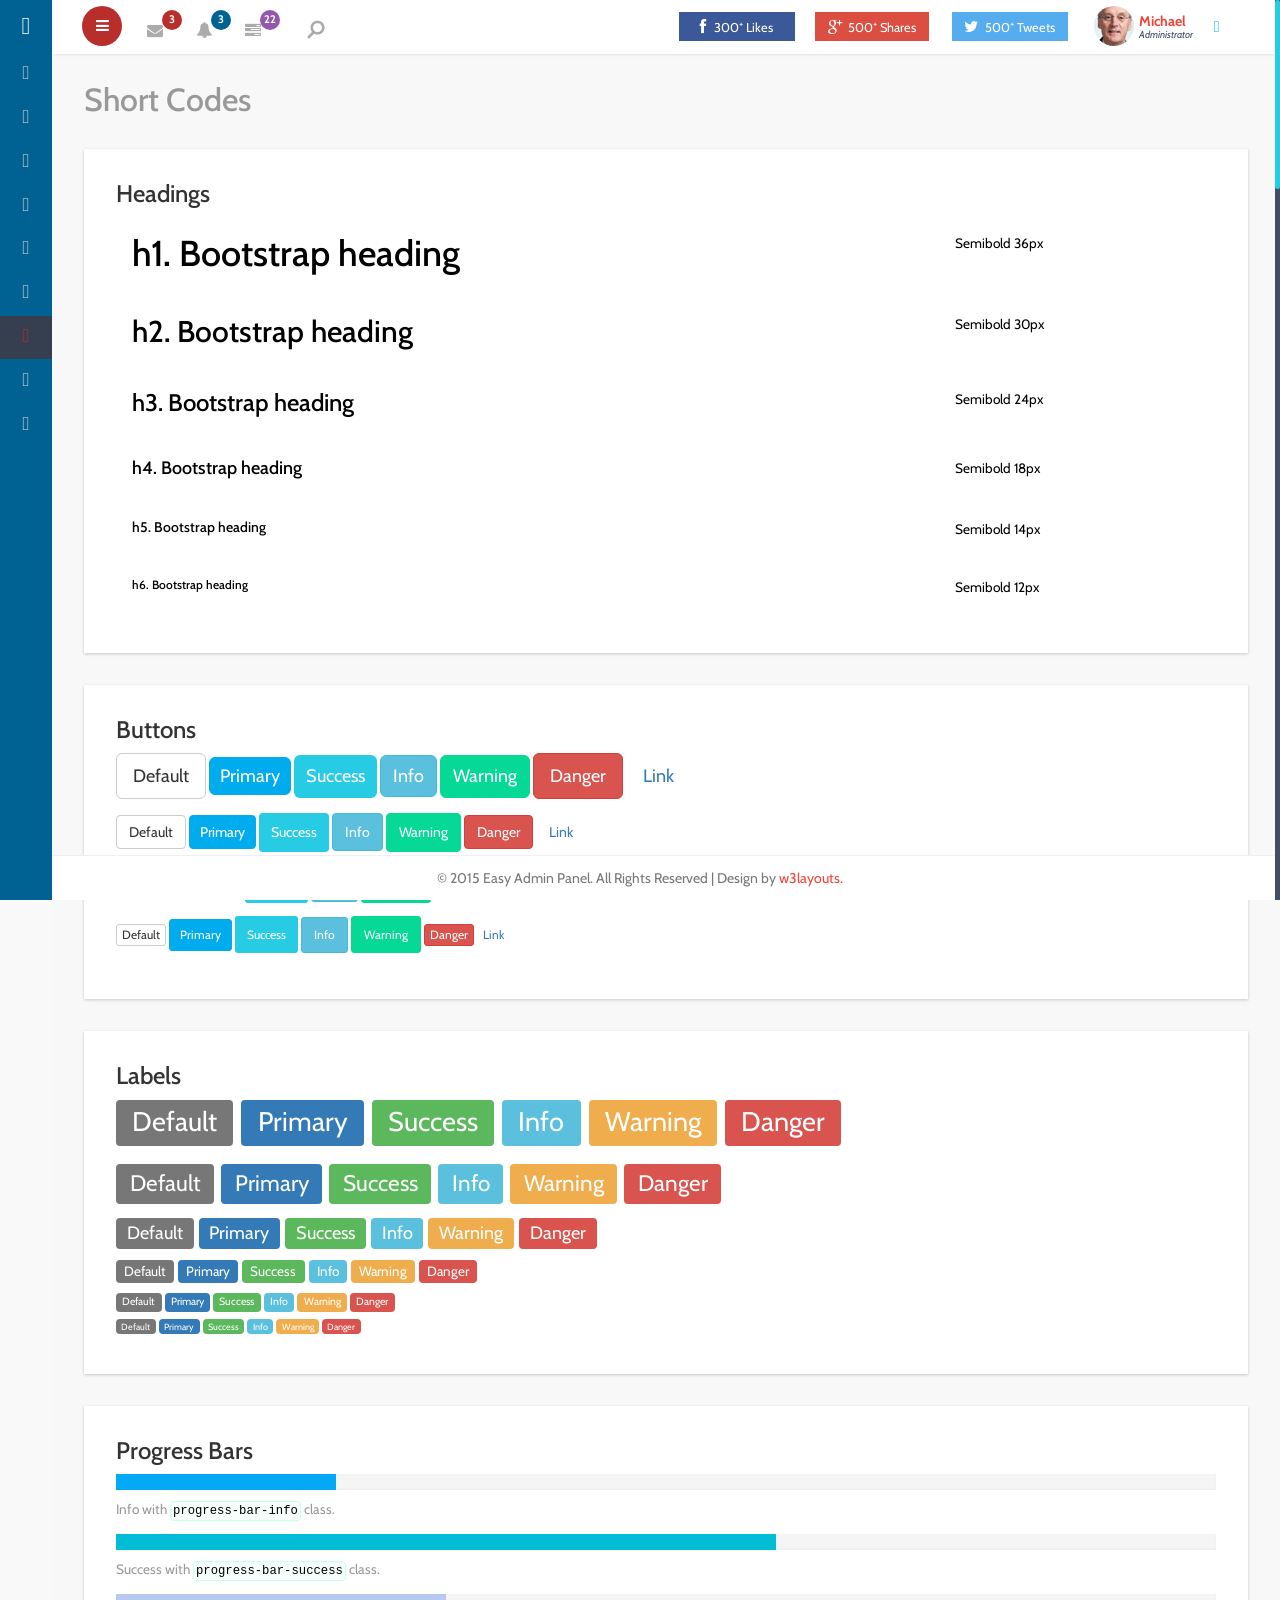
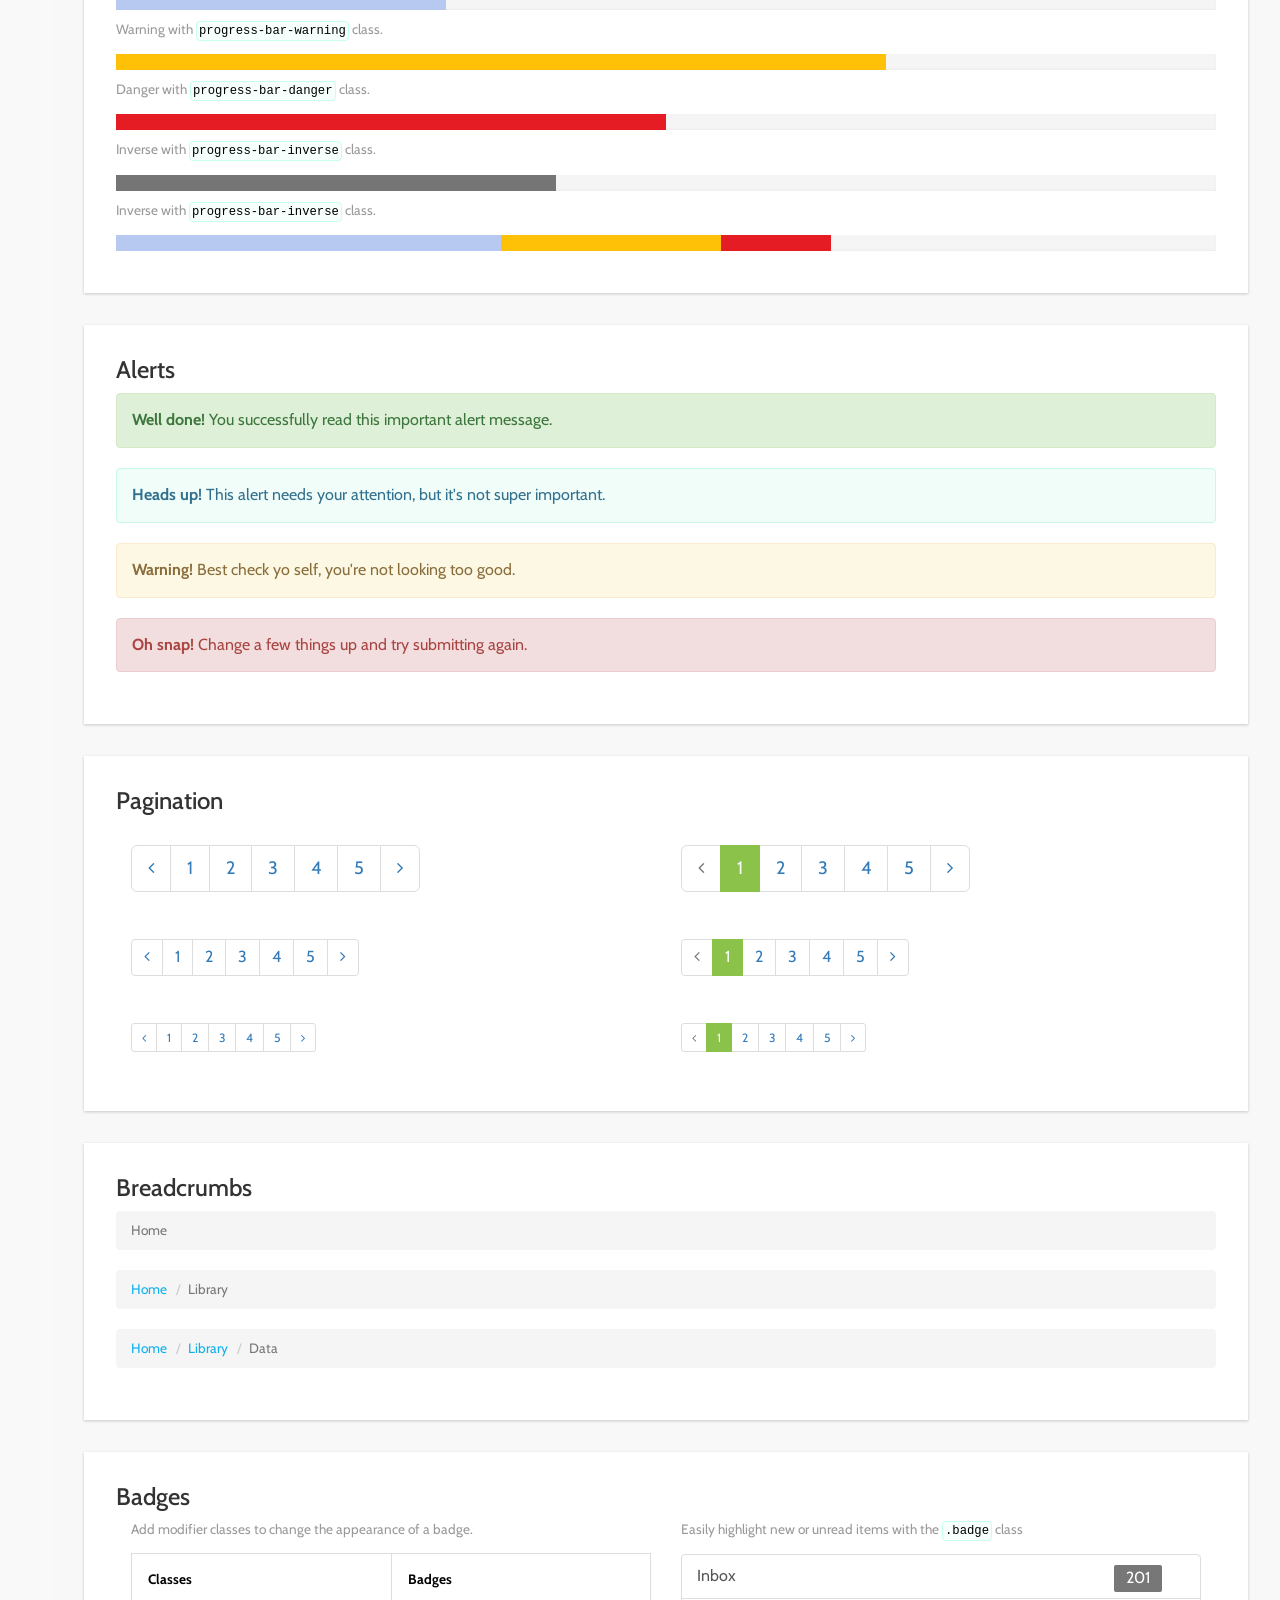
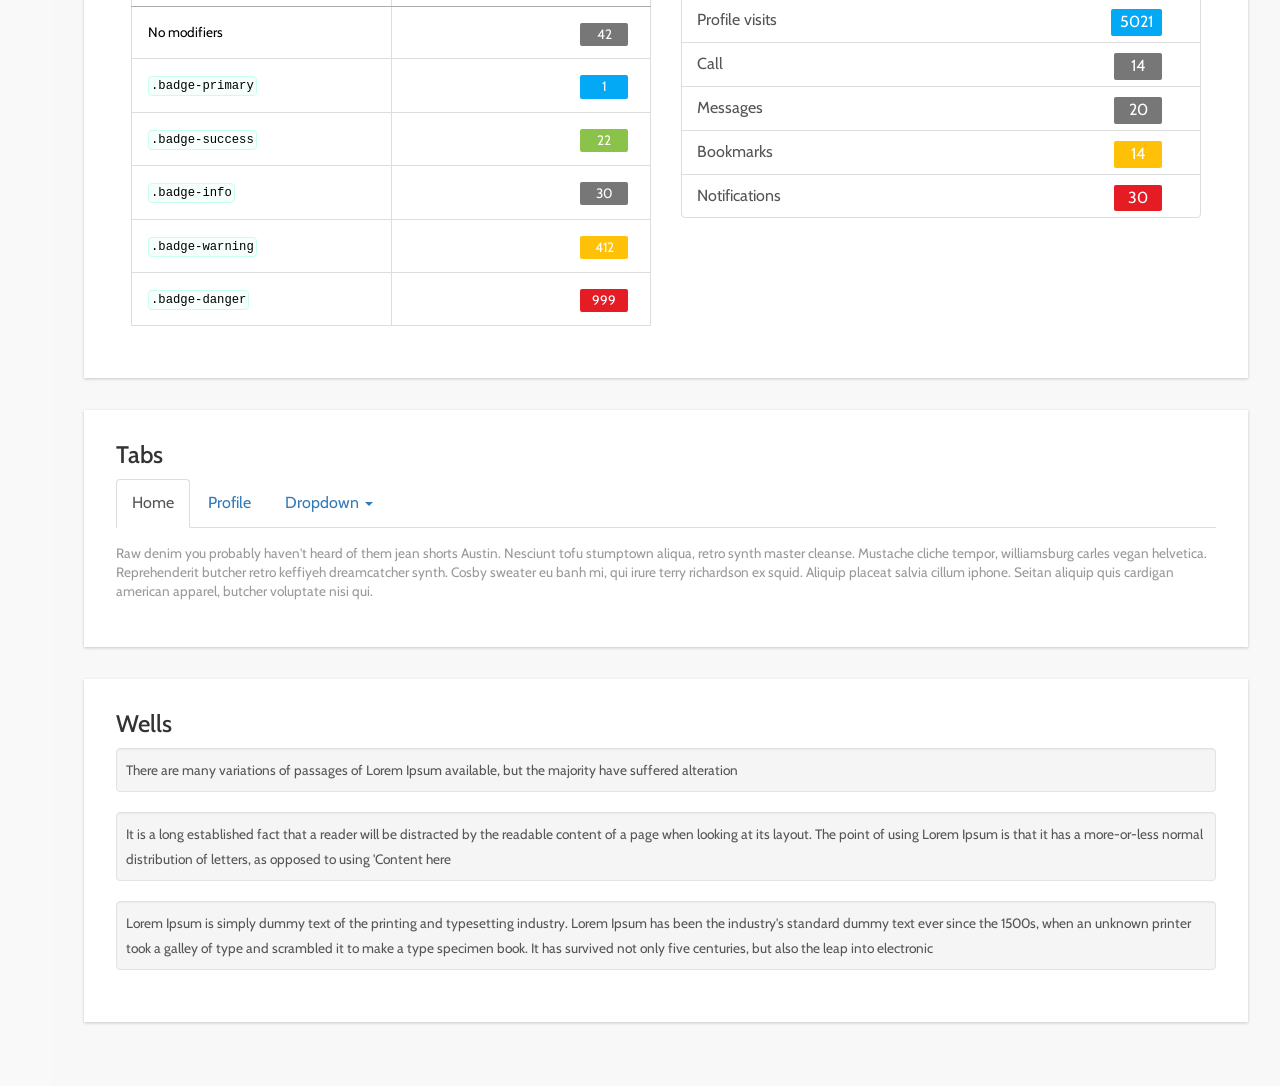
<file: Bootstrap/codes.html>
<!--
Author: W3layouts
Author URL: http://w3layouts.com
License: Creative Commons Attribution 3.0 Unported
License URL: http://creativecommons.org/licenses/by/3.0/
-->
<!DOCTYPE HTML>
<html>
<head>
<title>Easy Admin Panel an Admin Panel Category Flat Bootstrap Responsive Website Template | Short Codes :: w3layouts</title>
<meta name="viewport" content="width=device-width, initial-scale=1">
<meta http-equiv="Content-Type" content="text/html; charset=utf-8" />
<meta name="keywords" content="Easy Admin Panel Responsive web template, Bootstrap Web Templates, Flat Web Templates, Android Compatible web template, 
Smartphone Compatible web template, free webdesigns for Nokia, Samsung, LG, SonyEricsson, Motorola web design" />
<script type="application/x-javascript"> addEventListener("load", function() { setTimeout(hideURLbar, 0); }, false); function hideURLbar(){ window.scrollTo(0,1); } </script>
 <!-- Bootstrap Core CSS -->
<link href="css/bootstrap.min.css" rel='stylesheet' type='text/css' />
<!-- Custom CSS -->
<link href="css/style.css" rel='stylesheet' type='text/css' />
<!-- Graph CSS -->
<link href="css/font-awesome.css" rel="stylesheet"> 
<!-- jQuery -->
<!-- lined-icons -->
<link rel="stylesheet" href="css/icon-font.min.css" type='text/css' />
<!-- //lined-icons -->
<!-- chart -->
<script src="js/Chart.js"></script>
<!-- //chart -->
<!--animate-->
<link href="css/animate.css" rel="stylesheet" type="text/css" media="all">
<script src="js/wow.min.js"></script>
	<script>
		 new WOW().init();
	</script>
<!--//end-animate-->
<!----webfonts--->
<link href='//fonts.googleapis.com/css?family=Cabin:400,400italic,500,500italic,600,600italic,700,700italic' rel='stylesheet' type='text/css'>
<!---//webfonts---> 
 <!-- Meters graphs -->
<script src="js/jquery-1.10.2.min.js"></script>
<!-- Placed js at the end of the document so the pages load faster -->

</head> 
   
 <body class="sticky-header left-side-collapsed"  onload="initMap()">
    <section>
    <!-- left side start-->
		<div class="left-side sticky-left-side">

			<!--logo and iconic logo start-->
			<div class="logo">
				<h1><a href="index.html">Easy <span>Admin</span></a></h1>
			</div>
			<div class="logo-icon text-center">
				<a href="index.html"><i class="lnr lnr-home"></i> </a>
			</div>

			<!--logo and iconic logo end-->
			<div class="left-side-inner">

				<!--sidebar nav start-->
					<ul class="nav nav-pills nav-stacked custom-nav">
						<li><a href="index.html"><i class="lnr lnr-power-switch"></i><span>Dashboard</span></a></li>
						<li class="menu-list">
							<a href="#"><i class="lnr lnr-cog"></i>
								<span>Components</span></a>
								<ul class="sub-menu-list">
									<li><a href="grids.html">Grids</a> </li>
									<li><a href="widgets.html">Widgets</a></li>
								</ul>
						</li>
						<li><a href="forms.html"><i class="lnr lnr-spell-check"></i> <span>Forms</span></a></li>
						<li><a href="tables.html"><i class="lnr lnr-menu"></i> <span>Tables</span></a></li>              
						<li class="menu-list"><a href="#"><i class="lnr lnr-envelope"></i> <span>MailBox</span></a>
							<ul class="sub-menu-list">
								<li><a href="inbox.html">Inbox</a> </li>
								<li><a href="compose-mail.html">Compose Mail</a></li>
							</ul>
						</li>  
						<li class="menu-list"><a href="#"><i class="lnr lnr-indent-increase"></i> <span>Menu Levels</span></a>  
							<ul class="sub-menu-list">
								<li><a href="charts.html">Basic Charts</a> </li>
							</ul>
						</li>
						<li class="active"><a href="codes.html"><i class="lnr lnr-pencil"></i> <span>Typography</span></a></li>
						<li><a href="media.html"><i class="lnr lnr-select"></i> <span>Media Css</span></a></li>
						<li class="menu-list"><a href="#"><i class="lnr lnr-book"></i>  <span>Pages</span></a> 
							<ul class="sub-menu-list">
								<li><a href="sign-in.html">Sign In</a> </li>
								<li><a href="sign-up.html">Sign Up</a></li>
								<li><a href="blank_page.html">Blank Page</a></li>
							</ul>
						</li>
					</ul>
				<!--sidebar nav end-->
			</div>
		</div>
    <!-- left side end-->
    
    <!-- main content start-->
		<div class="main-content">
			<!-- header-starts -->
			<div class="header-section">
			 
			<!--toggle button start-->
			<a class="toggle-btn  menu-collapsed"><i class="fa fa-bars"></i></a>
			<!--toggle button end-->

			<!--notification menu start -->
			<div class="menu-right">
				<div class="user-panel-top">  	
					<div class="profile_details_left">
						<ul class="nofitications-dropdown">
							<li class="dropdown">
								<a href="#" class="dropdown-toggle" data-toggle="dropdown" aria-expanded="false"><i class="fa fa-envelope"></i><span class="badge">3</span></a>
									
										<ul class="dropdown-menu">
											<li>
												<div class="notification_header">
													<h3>You have 3 new messages</h3>
												</div>
											</li>
											<li><a href="#">
											   <div class="user_img"><img src="images/1.png" alt=""></div>
											   <div class="notification_desc">
												<p>Lorem ipsum dolor sit amet</p>
												<p><span>1 hour ago</span></p>
												</div>
											   <div class="clearfix"></div>	
											 </a></li>
											 <li class="odd"><a href="#">
												<div class="user_img"><img src="images/1.png" alt=""></div>
											   <div class="notification_desc">
												<p>Lorem ipsum dolor sit amet </p>
												<p><span>1 hour ago</span></p>
												</div>
											  <div class="clearfix"></div>	
											 </a></li>
											<li><a href="#">
											   <div class="user_img"><img src="images/1.png" alt=""></div>
											   <div class="notification_desc">
												<p>Lorem ipsum dolor sit amet </p>
												<p><span>1 hour ago</span></p>
												</div>
											   <div class="clearfix"></div>	
											</a></li>
											<li>
												<div class="notification_bottom">
													<a href="#">See all messages</a>
												</div> 
											</li>
										</ul>
							</li>
							<li class="login_box" id="loginContainer">
									<div class="search-box">
										<div id="sb-search" class="sb-search">
											<form>
												<input class="sb-search-input" placeholder="Enter your search term..." type="search" id="search">
												<input class="sb-search-submit" type="submit" value="">
												<span class="sb-icon-search"> </span>
											</form>
										</div>
									</div>
										<!-- search-scripts -->
										<script src="js/classie.js"></script>
										<script src="js/uisearch.js"></script>
											<script>
												new UISearch( document.getElementById( 'sb-search' ) );
											</script>
										<!-- //search-scripts -->
							</li>
							<li class="dropdown">
								<a href="#" class="dropdown-toggle" data-toggle="dropdown" aria-expanded="false"><i class="fa fa-bell"></i><span class="badge blue">3</span></a>
									<ul class="dropdown-menu">
										<li>
											<div class="notification_header">
												<h3>You have 3 new notification</h3>
											</div>
										</li>
										<li><a href="#">
											<div class="user_img"><img src="images/1.png" alt=""></div>
										   <div class="notification_desc">
											<p>Lorem ipsum dolor sit amet</p>
											<p><span>1 hour ago</span></p>
											</div>
										  <div class="clearfix"></div>	
										 </a></li>
										 <li class="odd"><a href="#">
											<div class="user_img"><img src="images/1.png" alt=""></div>
										   <div class="notification_desc">
											<p>Lorem ipsum dolor sit amet </p>
											<p><span>1 hour ago</span></p>
											</div>
										   <div class="clearfix"></div>	
										 </a></li>
										 <li><a href="#">
											<div class="user_img"><img src="images/1.png" alt=""></div>
										   <div class="notification_desc">
											<p>Lorem ipsum dolor sit amet </p>
											<p><span>1 hour ago</span></p>
											</div>
										   <div class="clearfix"></div>	
										 </a></li>
										 <li>
											<div class="notification_bottom">
												<a href="#">See all notification</a>
											</div> 
										</li>
									</ul>
							</li>	
							<li class="dropdown">
								<a href="#" class="dropdown-toggle" data-toggle="dropdown" aria-expanded="false"><i class="fa fa-tasks"></i><span class="badge blue1">22</span></a>
									<ul class="dropdown-menu">
										<li>
											<div class="notification_header">
												<h3>You have 8 pending task</h3>
											</div>
										</li>
										<li><a href="#">
												<div class="task-info">
												<span class="task-desc">Database update</span><span class="percentage">40%</span>
												<div class="clearfix"></div>	
											   </div>
												<div class="progress progress-striped active">
												 <div class="bar yellow" style="width:40%;"></div>
											</div>
										</a></li>
										<li><a href="#">
											<div class="task-info">
												<span class="task-desc">Dashboard done</span><span class="percentage">90%</span>
											   <div class="clearfix"></div>	
											</div>
										   
											<div class="progress progress-striped active">
												 <div class="bar green" style="width:90%;"></div>
											</div>
										</a></li>
										<li><a href="#">
											<div class="task-info">
												<span class="task-desc">Mobile App</span><span class="percentage">33%</span>
												<div class="clearfix"></div>	
											</div>
										   <div class="progress progress-striped active">
												 <div class="bar red" style="width: 33%;"></div>
											</div>
										</a></li>
										<li><a href="#">
											<div class="task-info">
												<span class="task-desc">Issues fixed</span><span class="percentage">80%</span>
											   <div class="clearfix"></div>	
											</div>
											<div class="progress progress-striped active">
												 <div class="bar  blue" style="width: 80%;"></div>
											</div>
										</a></li>
										<li>
											<div class="notification_bottom">
												<a href="#">See all pending task</a>
											</div> 
										</li>
									</ul>
							</li>		   							   		
							<div class="clearfix"></div>	
						</ul>
					</div>
					<div class="profile_details">		
						<ul>
							<li class="dropdown profile_details_drop">
								<a href="#" class="dropdown-toggle" data-toggle="dropdown" aria-expanded="false">
									<div class="profile_img">	
										<span style="background:url(images/1.jpg) no-repeat center"> </span> 
										 <div class="user-name">
											<p>Michael<span>Administrator</span></p>
										 </div>
										 <i class="lnr lnr-chevron-down"></i>
										 <i class="lnr lnr-chevron-up"></i>
										<div class="clearfix"></div>	
									</div>	
								</a>
								<ul class="dropdown-menu drp-mnu">
									<li> <a href="#"><i class="fa fa-cog"></i> Settings</a> </li> 
									<li> <a href="#"><i class="fa fa-user"></i>Profile</a> </li> 
									<li> <a href="sign-up.html"><i class="fa fa-sign-out"></i> Logout</a> </li>
								</ul>
							</li>
							<div class="clearfix"> </div>
						</ul>
					</div>		
					<div class="social_icons">
						<div class="col-md-4 social_icons-left">
							<a href="#" class="yui"><i class="fa fa-facebook i1"></i><span>300<sup>+</sup> Likes</span></a>
						</div>
						<div class="col-md-4 social_icons-left pinterest">
							<a href="#"><i class="fa fa-google-plus i1"></i><span>500<sup>+</sup> Shares</span></a>
						</div>
						<div class="col-md-4 social_icons-left twi">
							<a href="#"><i class="fa fa-twitter i1"></i><span>500<sup>+</sup> Tweets</span></a>
						</div>
						<div class="clearfix"> </div>
					</div>		             	
					<div class="clearfix"></div>
				</div>
			</div>
			<!--notification menu end -->
			</div>
	<!-- //header-ends -->
			<div id="page-wrapper">
				<div class="graphs">
					<h3 class="blank1">Short Codes</h3>
					<div class="grid_3 grid_4">
					  <h3>Headings</h3>
					  <div class="bs-example">
						<table class="table">
						  <tbody>
							<tr>
							  <td><h1 id="h1">h1. Bootstrap heading<a class="anchorjs-link" href="#h1.-bootstrap-heading"><span class="anchorjs-icon"></span></a></h1></td>
							  <td class="type-info">Semibold 36px</td>
							</tr>
							<tr>
							  <td><h2 id="h2">h2. Bootstrap heading<a class="anchorjs-link" href="#h2.-bootstrap-heading"><span class="anchorjs-icon"></span></a></h2></td>
							  <td class="type-info">Semibold 30px</td>
							</tr>
							<tr>
							  <td><h3 id="h3">h3. Bootstrap heading<a class="anchorjs-link" href="#h3.-bootstrap-heading"><span class="anchorjs-icon"></span></a></h3></td>
							  <td class="type-info">Semibold 24px</td>
							</tr>
							<tr>
							  <td><h4 id="h4">h4. Bootstrap heading<a class="anchorjs-link" href="#h4.-bootstrap-heading"><span class="anchorjs-icon"></span></a></h4></td>
							  <td class="type-info">Semibold 18px</td>
							</tr>
							<tr>
							  <td><h5 id="h5.-bootstrap-heading">h5. Bootstrap heading<a class="anchorjs-link" href="#h5.-bootstrap-heading"><span class="anchorjs-icon"></span></a></h5></td>
							  <td class="type-info">Semibold 14px</td>
							</tr>
							<tr>
							  <td><h6>h6. Bootstrap heading</h6></td>
							  <td class="type-info">Semibold 12px</td>
							</tr>
						  </tbody>
						</table>
						</div>
					  </div>	
					  <div class="grid_3 grid_5">
						<h3>Buttons</h3>
						 <div class="but_list">
						  <p>
							<button type="button" class="btn btn_5 btn-lg btn-default">Default</button>
							<button type="button" class="btn btn_5 btn-lg btn-primary">Primary</button>
							<button type="button" class="btn btn_5 btn-lg btn-success warning_1">Success</button>
							<button type="button" class="btn btn_5 btn-lg btn-info">Info</button>
							<button type="button" class="btn btn_5 btn-lg btn-warning warning_11">Warning</button>
							<button type="button" class="btn btn_5 btn-lg btn-danger">Danger</button>
							<button type="button" class="btn btn_5 btn-lg btn-link">Link</button>
						  </p>
						  <p>
							<button type="button" class="btn btn-default">Default</button>
							<button type="button" class="btn btn-primary">Primary</button>
							<button type="button" class="btn btn-success warning_2">Success</button>
							<button type="button" class="btn btn-info">Info</button>
							<button type="button" class="btn btn-warning warning_22">Warning</button>
							<button type="button" class="btn btn-danger">Danger</button>
							<button type="button" class="btn btn-link">Link</button>
						  </p>
						  <p>
							<button type="button" class="btn btn-sm btn-default">Default</button>
							<button type="button" class="btn btn-sm btn-primary">Primary</button>
							<button type="button" class="btn btn-sm btn-success warning_3">Success</button>
							<button type="button" class="btn btn-sm btn-info">Info</button>
							<button type="button" class="btn btn-sm btn-warning warning_33">Warning</button>
							<button type="button" class="btn btn-sm btn-danger">Danger</button>
							<button type="button" class="btn btn-sm btn-link">Link</button>
						  </p>
						  <p>
							<button type="button" class="btn btn-xs btn-default">Default</button>
							<button type="button" class="btn btn-xs btn-primary">Primary</button>
							<button type="button" class="btn btn-xs btn-success warning_4">Success</button>
							<button type="button" class="btn btn-xs btn-info">Info</button>
							<button type="button" class="btn btn-xs btn-warning warning_44">Warning</button>
							<button type="button" class="btn btn-xs btn-danger">Danger</button>
							<button type="button" class="btn btn-xs btn-link">Link</button>
						  </p>
						</div>
					  </div>
					  <div class="grid_3 grid_5">
						<h3>Labels</h3>
						 <div class="but_list">
						  <h1>
							<span class="label btn_6 label-default">Default</span>
							<span class="label btn_6 label-primary">Primary</span>
							<span class="label btn_6 label-success">Success</span>
							<span class="label btn_6 label-info">Info</span>
							<span class="label btn_6 label-warning">Warning</span>
							<span class="label btn_6 label-danger">Danger</span>
						  </h1>
						  <h2>
							<span class="label btn_7 label-default">Default</span>
							<span class="label btn_7 label-primary">Primary</span>
							<span class="label btn_7 label-success">Success</span>
							<span class="label btn_7 label-info">Info</span>
							<span class="label btn_7 label-warning">Warning</span>
							<span class="label btn_7 label-danger">Danger</span>
						  </h2>
						  <h3>
							<span class="label label-default">Default</span>
							<span class="label label-primary">Primary</span>
							<span class="label label-success">Success</span>
							<span class="label label-info">Info</span>
							<span class="label label-warning">Warning</span>
							<span class="label label-danger">Danger</span>
						  </h3>
						  <h4>
							<span class="label label-default">Default</span>
							<span class="label label-primary">Primary</span>
							<span class="label label-success">Success</span>
							<span class="label label-info">Info</span>
							<span class="label label-warning">Warning</span>
							<span class="label label-danger">Danger</span>
						  </h4>
						  <h5>
							<span class="label label-default">Default</span>
							<span class="label label-primary">Primary</span>
							<span class="label label-success">Success</span>
							<span class="label label-info">Info</span>
							<span class="label label-warning">Warning</span>
							<span class="label label-danger">Danger</span>
						  </h5>
						  <h6>
							<span class="label label-default">Default</span>
							<span class="label label-primary">Primary</span>
							<span class="label label-success">Success</span>
							<span class="label label-info">Info</span>
							<span class="label label-warning">Warning</span>
							<span class="label label-danger">Danger</span>
						  </h6>
						 </div>
					   </div>
					   <div class="grid_3 grid_5">
						 <h3>Progress Bars</h3>
							 <div class="tab-content">
								  <div class="tab-pane active" id="domprogress">
									  <div class="progress">    
										<div class="progress-bar progress-bar-primary" style="width: 20%"></div>
									  </div>
									  <p>Info with <code>progress-bar-info</code> class.</p>
									  <div class="progress">    
										<div class="progress-bar progress-bar-info" style="width: 60%"></div>
									  </div>
									  <p>Success with <code>progress-bar-success</code> class.</p>
									  <div class="progress">
										<div class="progress-bar progress-bar-success" style="width: 30%"></div>
									  </div>
									  <p>Warning with <code>progress-bar-warning</code> class.</p>
									  <div class="progress">
										<div class="progress-bar progress-bar-warning" style="width: 70%"></div>
									  </div>
									  <p>Danger with <code>progress-bar-danger</code> class.</p>
									  <div class="progress">
										<div class="progress-bar progress-bar-danger" style="width: 50%"></div>
									  </div>
									  <p>Inverse with <code>progress-bar-inverse</code> class.</p>
									  <div class="progress">
										<div class="progress-bar progress-bar-inverse" style="width: 40%"></div>
									  </div>
									   <p>Inverse with <code>progress-bar-inverse</code> class.</p>
									  <div class="progress">
										<div class="progress-bar progress-bar-success" style="width: 35%"><span class="sr-only">35% Complete (success)</span></div>
										<div class="progress-bar progress-bar-warning" style="width: 20%"><span class="sr-only">20% Complete (warning)</span></div>
										<div class="progress-bar progress-bar-danger" style="width: 10%"><span class="sr-only">10% Complete (danger)</span></div>
									  </div>
								</div>
						   </div>
					   </div>
					   <div class="grid_3 grid_5">
						 <h3>Alerts</h3>
						 <div class="but_list">
						   <div class="alert alert-success" role="alert">
							<strong>Well done!</strong> You successfully read this important alert message.
						   </div>
						   <div class="alert alert-info" role="alert">
							<strong>Heads up!</strong> This alert needs your attention, but it's not super important.
						   </div>
						   <div class="alert alert-warning" role="alert">
							<strong>Warning!</strong> Best check yo self, you're not looking too good.
						   </div>
						   <div class="alert alert-danger" role="alert">
							<strong>Oh snap!</strong> Change a few things up and try submitting again.
						   </div>
						 </div>
					   </div>
					   <div class="grid_3 grid_5">
						 <h3>Pagination</h3>
						 <div class="col-md-6 page_1">
						  <nav>
						  <ul class="pagination pagination-lg">
							<li><a href="#" aria-label="Previous"><i class="fa fa-angle-left"></i></a></li>
							<li><a href="#">1</a></li>
							<li><a href="#">2</a></li>
							<li><a href="#">3</a></li>
							<li><a href="#">4</a></li>
							<li><a href="#">5</a></li>
							<li><a href="#" aria-label="Next"><i class="fa fa-angle-right"></i></a></li>
						  </ul>
						  </nav>
						  <nav>
						  <ul class="pagination">
							<li><a href="#" aria-label="Previous"><i class="fa fa-angle-left"></i></a></li>
							<li><a href="#">1</a></li>
							<li><a href="#">2</a></li>
							<li><a href="#">3</a></li>
							<li><a href="#">4</a></li>
							<li><a href="#">5</a></li>
							<li><a href="#" aria-label="Next"><i class="fa fa-angle-right"></i></a></li>
						  </ul>
						</nav>
						<nav>
						  <ul class="pagination pagination-sm">
							<li><a href="#" aria-label="Previous"><i class="fa fa-angle-left"></i></a></li>
							<li><a href="#">1</a></li>
							<li><a href="#">2</a></li>
							<li><a href="#">3</a></li>
							<li><a href="#">4</a></li>
							<li><a href="#">5</a></li>
							<li><a href="#" aria-label="Next"><i class="fa fa-angle-right"></i></a></li>
						  </ul>
						</nav>
						</div>
						<div class="col-md-6 page_1">
							<ul class="pagination pagination-lg">
								<li class="disabled"><a href="#"><i class="fa fa-angle-left"></i></a></li>
								<li class="active"><a href="#">1</a></li>
								<li><a href="#">2</a></li>
								<li><a href="#">3</a></li>
								<li><a href="#">4</a></li>
								<li><a href="#">5</a></li>
								<li><a href="#"><i class="fa fa-angle-right"></i></a></li>
						   </ul>
						<nav>
						  <ul class="pagination">
							<li class="disabled"><a href="#" aria-label="Previous"><i class="fa fa-angle-left"></i></a></li>
							<li class="active"><a href="#">1 <span class="sr-only">(current)</span></a></li>
							<li><a href="#">2</a></li>
							<li><a href="#">3</a></li>
							<li><a href="#">4</a></li>
							<li><a href="#">5</a></li>
							<li><a href="#" aria-label="Next"><i class="fa fa-angle-right"></i></a></li>
						 </ul>
					   </nav>
						 <ul class="pagination pagination-sm">
							<li class="disabled"><a href="#"><i class="fa fa-angle-left"></i></a></li>
							<li class="active"><a href="#">1</a></li>
							<li><a href="#">2</a></li>
							<li><a href="#">3</a></li>
							<li><a href="#">4</a></li>
							<li><a href="#">5</a></li>
							<li><a href="#"><i class="fa fa-angle-right"></i></a></li>
						</ul>
						</div>
					   <div class="clearfix"> </div>
					   </div>
					   <div class="grid_3 grid_5">
						 <h3>Breadcrumbs</h3>
						 <div class="but_list">
							<ol class="breadcrumb">
							  <li class="active">Home</li>
							</ol>
							<ol class="breadcrumb">
							  <li><a href="#">Home</a></li>
							  <li class="active">Library</li>
							</ol>
							<ol class="breadcrumb">
							  <li><a href="#">Home</a></li>
							  <li><a href="#">Library</a></li>
							  <li class="active">Data</li>
							</ol>
						  </div>
					   </div>
					   <div class="grid_3 grid_5">
						 <h3>Badges</h3>
						   <div class="but_list">
							<div class="col-md-6 page_1">
								<p>Add modifier classes to change the appearance of a badge.</p>
								  <table class="table table-bordered">
									<thead>
										<tr>
											<th width="50%">Classes</th>
											<th width="50%">Badges</th>
										</tr>
									</thead>
									<tbody>
										<tr>
											<td>No modifiers</td>
											<td><span class="badge1">42</span></td>
										</tr>
										<tr>
											<td><code>.badge-primary</code></td>
											<td><span class="badge1 badge-primary">1</span></td>
										</tr>
										<tr>
											<td><code>.badge-success</code></td>
											<td><span class="badge1 badge-success">22</span></td>
										</tr>
										<tr>
											<td><code>.badge-info</code></td>
											<td><span class="badge1 badge-info">30</span></td>
										</tr>
										<tr>
											<td><code>.badge-warning</code></td>
											<td><span class="badge1 badge-warning">412</span></td>
										</tr>
										<tr>
											<td><code>.badge-danger</code></td>
											<td><span class="badge1 badge-danger">999</span></td>
										</tr>
									</tbody>
								  </table>                    
							</div>
							<div class="col-md-6 page_1">
							  <p>Easily highlight new or unread items with the <code>.badge</code> class</p>
								<div class="list-group list-group-alternate"> 
									<a href="#" class="list-group-item"><span class="badge1">201</span> <i class="ti ti-email"></i> Inbox </a> 
									<a href="#" class="list-group-item"><span class="badge1 badge-primary">5021</span> <i class="ti ti-eye"></i> Profile visits </a> 
									<a href="#" class="list-group-item"><span class="badge1">14</span> <i class="ti ti-headphone-alt"></i> Call </a> 
									<a href="#" class="list-group-item"><span class="badge1">20</span> <i class="ti ti-comments"></i> Messages </a> 
									<a href="#" class="list-group-item"><span class="badge1 badge-warning">14</span> <i class="ti ti-bookmark"></i> Bookmarks </a> 
									<a href="#" class="list-group-item"><span class="badge1 badge-danger">30</span> <i class="ti ti-bell"></i> Notifications </a> 
								</div>
						   </div>
						   <div class="clearfix"> </div>
						   </div>
						 </div>
						 <div class="grid_3 grid_5">
							 <h3>Tabs</h3>
							 <div class="but_list">
							   <div class="bs-example bs-example-tabs" role="tabpanel" data-example-id="togglable-tabs">
								<ul id="myTab" class="nav nav-tabs" role="tablist">
								  <li role="presentation" class="active"><a href="#home" id="home-tab" role="tab" data-toggle="tab" aria-controls="home" aria-expanded="true">Home</a></li>
								  <li role="presentation"><a href="#profile" role="tab" id="profile-tab" data-toggle="tab" aria-controls="profile">Profile</a></li>
								  <li role="presentation" class="dropdown">
									<a href="#" id="myTabDrop1" class="dropdown-toggle" data-toggle="dropdown" aria-controls="myTabDrop1-contents">Dropdown <span class="caret"></span></a>
									<ul class="dropdown-menu" role="menu" aria-labelledby="myTabDrop1" id="myTabDrop1-contents">
									  <li><a href="#dropdown1" tabindex="-1" role="tab" id="dropdown1-tab" data-toggle="tab" aria-controls="dropdown1">@fat</a></li>
									  <li><a href="#dropdown2" tabindex="-1" role="tab" id="dropdown2-tab" data-toggle="tab" aria-controls="dropdown2">@mdo</a></li>
									</ul>
								  </li>
								</ul>
							<div id="myTabContent" class="tab-content">
							  <div role="tabpanel" class="tab-pane fade in active" id="home" aria-labelledby="home-tab">
								<p>Raw denim you probably haven't heard of them jean shorts Austin. Nesciunt tofu stumptown aliqua, retro synth master cleanse. Mustache cliche tempor, williamsburg carles vegan helvetica. Reprehenderit butcher retro keffiyeh dreamcatcher synth. Cosby sweater eu banh mi, qui irure terry richardson ex squid. Aliquip placeat salvia cillum iphone. Seitan aliquip quis cardigan american apparel, butcher voluptate nisi qui.</p>
							  </div>
							  <div role="tabpanel" class="tab-pane fade" id="profile" aria-labelledby="profile-tab">
								<p>Food truck fixie locavore, accusamus mcsweeney's marfa nulla single-origin coffee squid. Exercitation +1 labore velit, blog sartorial PBR leggings next level wes anderson artisan four loko farm-to-table craft beer twee. Qui photo booth letterpress, commodo enim craft beer mlkshk aliquip jean shorts ullamco ad vinyl cillum PBR. Homo nostrud organic, assumenda labore aesthetic magna delectus mollit. Keytar helvetica VHS salvia yr, vero magna velit sapiente labore stumptown. Vegan fanny pack odio cillum wes anderson 8-bit, sustainable jean shorts beard ut DIY ethical culpa terry richardson biodiesel. Art party scenester stumptown, tumblr butcher vero sint qui sapiente accusamus tattooed echo park.</p>
							  </div>
							  <div role="tabpanel" class="tab-pane fade" id="dropdown1" aria-labelledby="dropdown1-tab">
								<p>Etsy mixtape wayfarers, ethical wes anderson tofu before they sold out mcsweeney's organic lomo retro fanny pack lo-fi farm-to-table readymade. Messenger bag gentrify pitchfork tattooed craft beer, iphone skateboard locavore carles etsy salvia banksy hoodie helvetica. DIY synth PBR banksy irony. Leggings gentrify squid 8-bit cred pitchfork. Williamsburg banh mi whatever gluten-free, carles pitchfork biodiesel fixie etsy retro mlkshk vice blog. Scenester cred you probably haven't heard of them, vinyl craft beer blog stumptown. Pitchfork sustainable tofu synth chambray yr.</p>
							  </div>
							  <div role="tabpanel" class="tab-pane fade" id="dropdown2" aria-labelledby="dropdown2-tab">
								<p>Trust fund seitan letterpress, keytar raw denim keffiyeh etsy art party before they sold out master cleanse gluten-free squid scenester freegan cosby sweater. Fanny pack portland seitan DIY, art party locavore wolf cliche high life echo park Austin. Cred vinyl keffiyeh DIY salvia PBR, banh mi before they sold out farm-to-table VHS viral locavore cosby sweater. Lomo wolf viral, mustache readymade thundercats keffiyeh craft beer marfa ethical. Wolf salvia freegan, sartorial keffiyeh echo park vegan.</p>
							  </div>
							</div>
					   </div>
					   </div>
					  </div>
					  <div class="grid_3 grid_5">
						 <h3>Wells</h3>
						 <div class="but_list">
						   <div class="well">
							There are many variations of passages of Lorem Ipsum available, but the majority have suffered alteration
						   </div>
						   <div class="well">
							It is a long established fact that a reader will be distracted by the readable content of a page when looking at its layout. The point of using Lorem Ipsum is that it has a more-or-less normal distribution of letters, as opposed to using 'Content here
						   </div>
						   <div class="well">
							Lorem Ipsum is simply dummy text of the printing and typesetting industry. Lorem Ipsum has been the industry's standard dummy text ever since the 1500s, when an unknown printer took a galley of type and scrambled it to make a type specimen book. It has survived not only five centuries, but also the leap into electronic
						   </div>
						 </div>
					  </div>
				</div>
			</div>
		</div>
		<!--footer section start-->
			<footer>
			   <p>&copy 2015 Easy Admin Panel. All Rights Reserved | Design by <a href="https://w3layouts.com/" target="_blank">w3layouts.</a></p>
			</footer>
        <!--footer section end-->
	</section>
	
<script src="js/jquery.nicescroll.js"></script>
<script src="js/scripts.js"></script>
<!-- Bootstrap Core JavaScript -->
   <script src="js/bootstrap.min.js"></script>
</body>
</html>
</file>
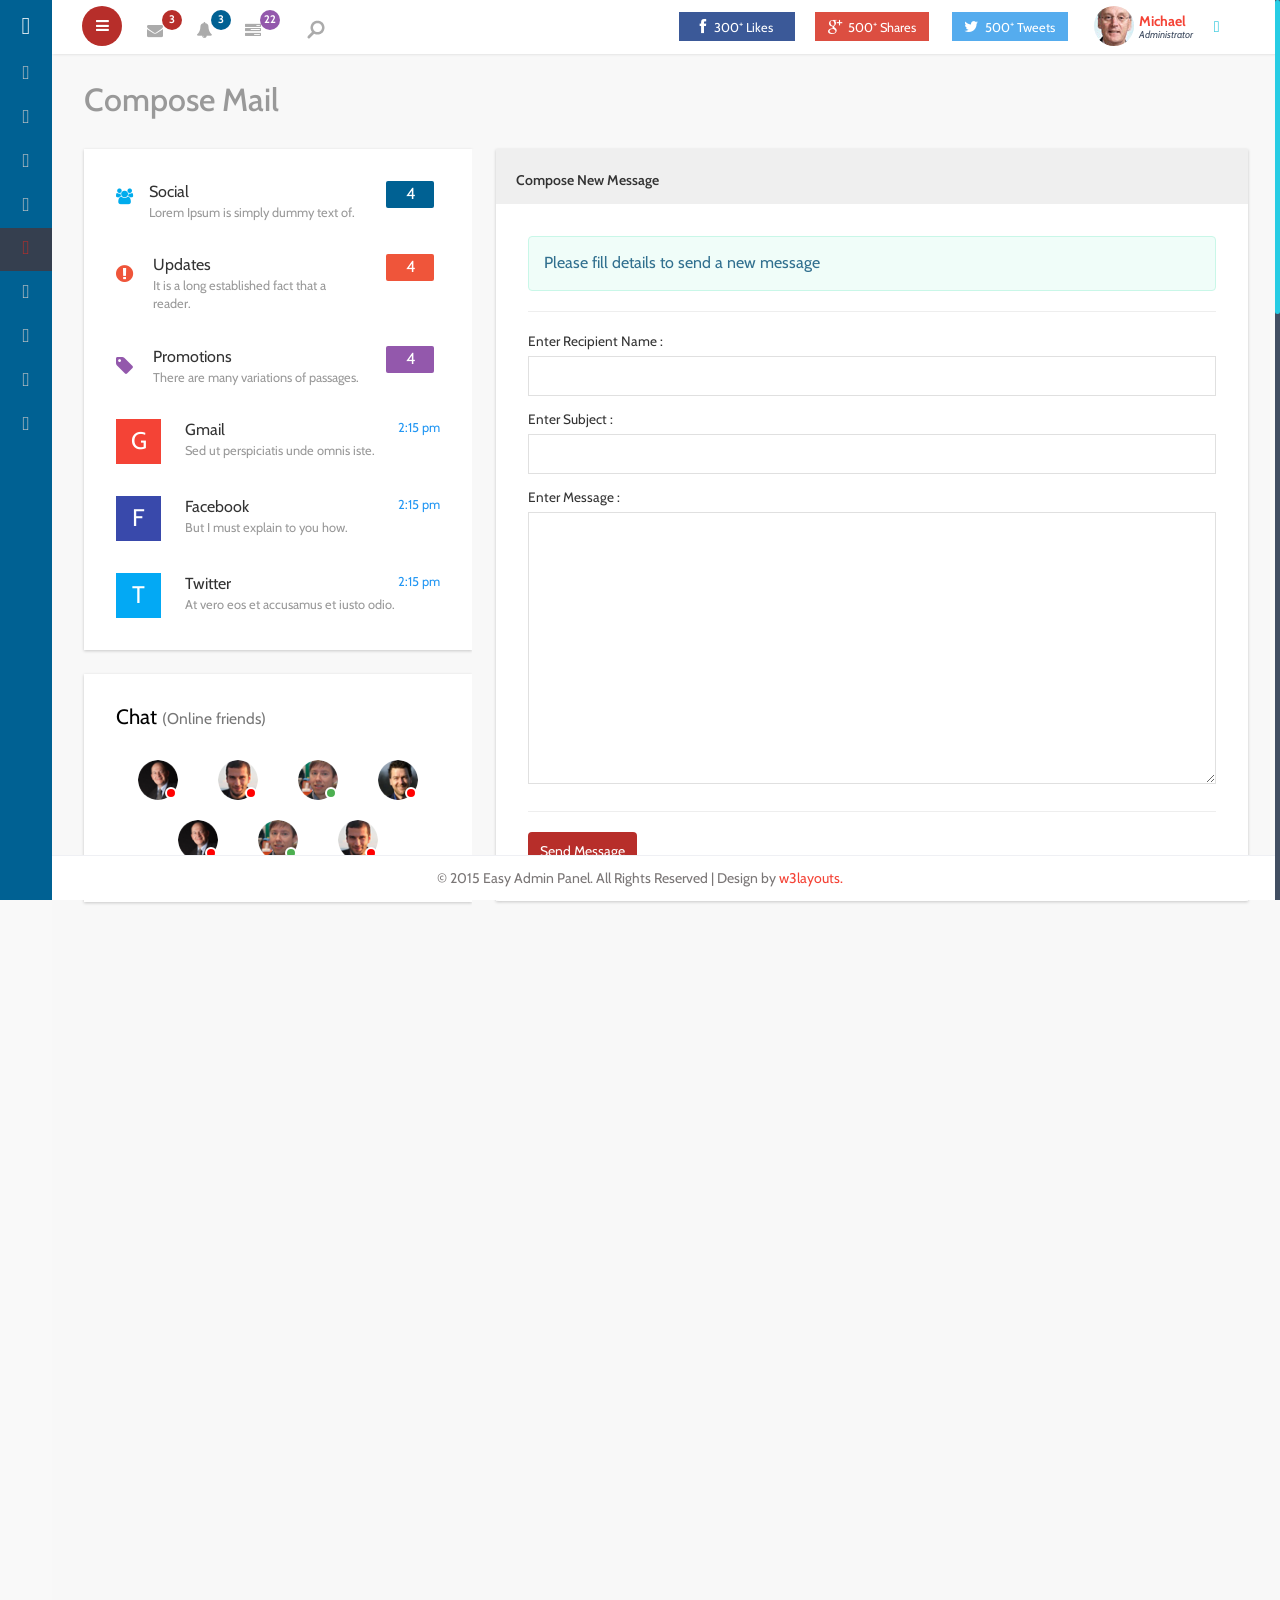
<file: Bootstrap/compose-mail.html>
<!--
Author: W3layouts
Author URL: http://w3layouts.com
License: Creative Commons Attribution 3.0 Unported
License URL: http://creativecommons.org/licenses/by/3.0/
-->
<!DOCTYPE HTML>
<html>
<head>
<title>Easy Admin Panel an Admin Panel Category Flat Bootstrap Responsive Website Template | Compose Mail :: w3layouts</title>
<meta name="viewport" content="width=device-width, initial-scale=1">
<meta http-equiv="Content-Type" content="text/html; charset=utf-8" />
<meta name="keywords" content="Easy Admin Panel Responsive web template, Bootstrap Web Templates, Flat Web Templates, Android Compatible web template, 
Smartphone Compatible web template, free webdesigns for Nokia, Samsung, LG, SonyEricsson, Motorola web design" />
<script type="application/x-javascript"> addEventListener("load", function() { setTimeout(hideURLbar, 0); }, false); function hideURLbar(){ window.scrollTo(0,1); } </script>
 <!-- Bootstrap Core CSS -->
<link href="css/bootstrap.min.css" rel='stylesheet' type='text/css' />
<!-- Custom CSS -->
<link href="css/style.css" rel='stylesheet' type='text/css' />
<!-- Graph CSS -->
<link href="css/font-awesome.css" rel="stylesheet"> 
<!-- jQuery -->
<!-- lined-icons -->
<link rel="stylesheet" href="css/icon-font.min.css" type='text/css' />
<!-- //lined-icons -->
<!-- chart -->
<script src="js/Chart.js"></script>
<!-- //chart -->
<!--animate-->
<link href="css/animate.css" rel="stylesheet" type="text/css" media="all">
<script src="js/wow.min.js"></script>
	<script>
		 new WOW().init();
	</script>
<!--//end-animate-->
<!----webfonts--->
<link href='//fonts.googleapis.com/css?family=Cabin:400,400italic,500,500italic,600,600italic,700,700italic' rel='stylesheet' type='text/css'>
<!---//webfonts---> 
 <!-- Meters graphs -->
<script src="js/jquery-1.10.2.min.js"></script>
<!-- Placed js at the end of the document so the pages load faster -->

</head> 
   
 <body class="sticky-header left-side-collapsed"  onload="initMap()">
    <section>
    <!-- left side start-->
		<div class="left-side sticky-left-side">

			<!--logo and iconic logo start-->
			<div class="logo">
				<h1><a href="index.html">Easy <span>Admin</span></a></h1>
			</div>
			<div class="logo-icon text-center">
				<a href="index.html"><i class="lnr lnr-home"></i> </a>
			</div>

			<!--logo and iconic logo end-->
			<div class="left-side-inner">

				<!--sidebar nav start-->
					<ul class="nav nav-pills nav-stacked custom-nav">
						<li><a href="index.html"><i class="lnr lnr-power-switch"></i><span>Dashboard</span></a></li>
						<li class="menu-list">
							<a href="#"><i class="lnr lnr-cog"></i>
								<span>Components</span></a>
								<ul class="sub-menu-list">
									<li><a href="grids.html">Grids</a> </li>
									<li><a href="widgets.html">Widgets</a></li>
								</ul>
						</li>
						<li><a href="forms.html"><i class="lnr lnr-spell-check"></i> <span>Forms</span></a></li>
						<li><a href="tables.html"><i class="lnr lnr-menu"></i> <span>Tables</span></a></li>              
						<li class="menu-list act"><a href="#"><i class="lnr lnr-envelope"></i> <span>MailBox</span></a>
							<ul class="sub-menu-list">
								<li><a href="inbox.html">Inbox</a> </li>
								<li><a href="compose-mail.html">Compose Mail</a></li>
							</ul>
						</li>  
						<li class="menu-list"><a href="#"><i class="lnr lnr-indent-increase"></i> <span>Menu Levels</span></a>  
							<ul class="sub-menu-list">
								<li><a href="charts.html">Basic Charts</a> </li>
							</ul>
						</li>
						<li><a href="codes.html"><i class="lnr lnr-pencil"></i> <span>Typography</span></a></li>
						<li><a href="media.html"><i class="lnr lnr-select"></i> <span>Media Css</span></a></li>
						<li class="menu-list"><a href="#"><i class="lnr lnr-book"></i>  <span>Pages</span></a> 
							<ul class="sub-menu-list">
								<li><a href="sign-in.html">Sign In</a> </li>
								<li><a href="sign-up.html">Sign Up</a></li>
								<li><a href="blank_page.html">Blank Page</a></li>
							</ul>
						</li>
					</ul>
				<!--sidebar nav end-->
			</div>
		</div>
    <!-- left side end-->
    
    <!-- main content start-->
		<div class="main-content main-content3 main-content3copy">
			<!-- header-starts -->
			<div class="header-section">
			 
			<!--toggle button start-->
			<a class="toggle-btn  menu-collapsed"><i class="fa fa-bars"></i></a>
			<!--toggle button end-->

			<!--notification menu start -->
			<div class="menu-right">
				<div class="user-panel-top">  	
					<div class="profile_details_left">
						<ul class="nofitications-dropdown">
							<li class="dropdown">
								<a href="#" class="dropdown-toggle" data-toggle="dropdown" aria-expanded="false"><i class="fa fa-envelope"></i><span class="badge">3</span></a>
									
										<ul class="dropdown-menu">
											<li>
												<div class="notification_header">
													<h3>You have 3 new messages</h3>
												</div>
											</li>
											<li><a href="#">
											   <div class="user_img"><img src="images/1.png" alt=""></div>
											   <div class="notification_desc">
												<p>Lorem ipsum dolor sit amet</p>
												<p><span>1 hour ago</span></p>
												</div>
											   <div class="clearfix"></div>	
											 </a></li>
											 <li class="odd"><a href="#">
												<div class="user_img"><img src="images/1.png" alt=""></div>
											   <div class="notification_desc">
												<p>Lorem ipsum dolor sit amet </p>
												<p><span>1 hour ago</span></p>
												</div>
											  <div class="clearfix"></div>	
											 </a></li>
											<li><a href="#">
											   <div class="user_img"><img src="images/1.png" alt=""></div>
											   <div class="notification_desc">
												<p>Lorem ipsum dolor sit amet </p>
												<p><span>1 hour ago</span></p>
												</div>
											   <div class="clearfix"></div>	
											</a></li>
											<li>
												<div class="notification_bottom">
													<a href="#">See all messages</a>
												</div> 
											</li>
										</ul>
							</li>
							<li class="login_box" id="loginContainer">
									<div class="search-box">
										<div id="sb-search" class="sb-search">
											<form>
												<input class="sb-search-input" placeholder="Enter your search term..." type="search" id="search">
												<input class="sb-search-submit" type="submit" value="">
												<span class="sb-icon-search"> </span>
											</form>
										</div>
									</div>
										<!-- search-scripts -->
										<script src="js/classie.js"></script>
										<script src="js/uisearch.js"></script>
											<script>
												new UISearch( document.getElementById( 'sb-search' ) );
											</script>
										<!-- //search-scripts -->
							</li>
							<li class="dropdown">
								<a href="#" class="dropdown-toggle" data-toggle="dropdown" aria-expanded="false"><i class="fa fa-bell"></i><span class="badge blue">3</span></a>
									<ul class="dropdown-menu">
										<li>
											<div class="notification_header">
												<h3>You have 3 new notification</h3>
											</div>
										</li>
										<li><a href="#">
											<div class="user_img"><img src="images/1.png" alt=""></div>
										   <div class="notification_desc">
											<p>Lorem ipsum dolor sit amet</p>
											<p><span>1 hour ago</span></p>
											</div>
										  <div class="clearfix"></div>	
										 </a></li>
										 <li class="odd"><a href="#">
											<div class="user_img"><img src="images/1.png" alt=""></div>
										   <div class="notification_desc">
											<p>Lorem ipsum dolor sit amet </p>
											<p><span>1 hour ago</span></p>
											</div>
										   <div class="clearfix"></div>	
										 </a></li>
										 <li><a href="#">
											<div class="user_img"><img src="images/1.png" alt=""></div>
										   <div class="notification_desc">
											<p>Lorem ipsum dolor sit amet </p>
											<p><span>1 hour ago</span></p>
											</div>
										   <div class="clearfix"></div>	
										 </a></li>
										 <li>
											<div class="notification_bottom">
												<a href="#">See all notification</a>
											</div> 
										</li>
									</ul>
							</li>	
							<li class="dropdown">
								<a href="#" class="dropdown-toggle" data-toggle="dropdown" aria-expanded="false"><i class="fa fa-tasks"></i><span class="badge blue1">22</span></a>
									<ul class="dropdown-menu">
										<li>
											<div class="notification_header">
												<h3>You have 8 pending task</h3>
											</div>
										</li>
										<li><a href="#">
												<div class="task-info">
												<span class="task-desc">Database update</span><span class="percentage">40%</span>
												<div class="clearfix"></div>	
											   </div>
												<div class="progress progress-striped active">
												 <div class="bar yellow" style="width:40%;"></div>
											</div>
										</a></li>
										<li><a href="#">
											<div class="task-info">
												<span class="task-desc">Dashboard done</span><span class="percentage">90%</span>
											   <div class="clearfix"></div>	
											</div>
										   
											<div class="progress progress-striped active">
												 <div class="bar green" style="width:90%;"></div>
											</div>
										</a></li>
										<li><a href="#">
											<div class="task-info">
												<span class="task-desc">Mobile App</span><span class="percentage">33%</span>
												<div class="clearfix"></div>	
											</div>
										   <div class="progress progress-striped active">
												 <div class="bar red" style="width: 33%;"></div>
											</div>
										</a></li>
										<li><a href="#">
											<div class="task-info">
												<span class="task-desc">Issues fixed</span><span class="percentage">80%</span>
											   <div class="clearfix"></div>	
											</div>
											<div class="progress progress-striped active">
												 <div class="bar  blue" style="width: 80%;"></div>
											</div>
										</a></li>
										<li>
											<div class="notification_bottom">
												<a href="#">See all pending task</a>
											</div> 
										</li>
									</ul>
							</li>		   							   		
							<div class="clearfix"></div>	
						</ul>
					</div>
					<div class="profile_details">		
						<ul>
							<li class="dropdown profile_details_drop">
								<a href="#" class="dropdown-toggle" data-toggle="dropdown" aria-expanded="false">
									<div class="profile_img">	
										<span style="background:url(images/1.jpg) no-repeat center"> </span> 
										 <div class="user-name">
											<p>Michael<span>Administrator</span></p>
										 </div>
										 <i class="lnr lnr-chevron-down"></i>
										 <i class="lnr lnr-chevron-up"></i>
										<div class="clearfix"></div>	
									</div>	
								</a>
								<ul class="dropdown-menu drp-mnu">
									<li> <a href="#"><i class="fa fa-cog"></i> Settings</a> </li> 
									<li> <a href="#"><i class="fa fa-user"></i>Profile</a> </li> 
									<li> <a href="sign-up.html"><i class="fa fa-sign-out"></i> Logout</a> </li>
								</ul>
							</li>
							<div class="clearfix"> </div>
						</ul>
					</div>		
					<div class="social_icons">
						<div class="col-md-4 social_icons-left">
							<a href="#" class="yui"><i class="fa fa-facebook i1"></i><span>300<sup>+</sup> Likes</span></a>
						</div>
						<div class="col-md-4 social_icons-left pinterest">
							<a href="#"><i class="fa fa-google-plus i1"></i><span>500<sup>+</sup> Shares</span></a>
						</div>
						<div class="col-md-4 social_icons-left twi">
							<a href="#"><i class="fa fa-twitter i1"></i><span>500<sup>+</sup> Tweets</span></a>
						</div>
						<div class="clearfix"> </div>
					</div>			             	
					<div class="clearfix"></div>
				</div>
			</div>
			<!--notification menu end -->
			</div>
	<!-- //header-ends -->
			<div id="page-wrapper">
				<div class="graphs">
					<h3 class="blank1">Compose Mail</h3>
					<div class="xs">
						<div class="col-md-4 email-list1">
							<ul class="collection">
								<li class="collection-item avatar email-unread">
								  <i class="fa fa-users icon_1"></i>
								  <div class="avatar_left">
									<span class="email-title">Social</span>
									<p class="truncate grey-text ultra-small">Lorem Ipsum is simply dummy text of.</p>
								  </div>
								  <a href="#!" class="secondary-content"><span class="new badge1 blue">4</span></a>
								  <div class="clearfix"> </div>
								</li>
								<li class="collection-item avatar email-unread">
								  <i class="fa fa-exclamation-circle icon_2"></i>
								  <div class="avatar_left">
									<span class="email-title">Updates</span>
									<p class="truncate grey-text ultra-small">It is a long established fact that a reader.</p>
								  </div>
								  <a href="#!" class="secondary-content"><span class="new badge1 red">4</span></a>
								  <div class="clearfix"> </div>
								</li>
								<li class="collection-item avatar email-unread">
								  <i class="fa fa-tag icon_3"></i>
								  <div class="avatar_left">
									<span class="email-title">Promotions</span>
									<p class="truncate grey-text ultra-small">There are many variations of passages.</p>
								  </div>
								  <a href="#!" class="secondary-content"><span class="new badge1 blue1">4</span></a>
								  <div class="clearfix"> </div>
								</li>
								<li class="collection-item avatar email-unread">
								  <i class="icon_4">G</i>
								  <div class="avatar_left">
									<span class="email-title">Gmail</span>
									<p class="truncate grey-text ultra-small">Sed ut perspiciatis unde omnis iste.</p>
								  </div>
								  <a href="#!" class="secondary-content"><span class="blue-text ultra-small">2:15 pm</span></a>
								  <div class="clearfix"> </div>
								</li>
								<li class="collection-item avatar email-unread">
								  <i class="icon_4 icon_5">F</i>
								  <div class="avatar_left">
									<span class="email-title">Facebook</span>
									<p class="truncate grey-text ultra-small">But I must explain to you how.</p>
								  </div>
								  <a href="#!" class="secondary-content"><span class="blue-text ultra-small">2:15 pm</span></a>
								  <div class="clearfix"> </div>
								</li>
								<li class="collection-item avatar email-unread email_last">
								  <i class="icon_4 icon_6">T</i>
								  <div class="avatar_left">
									<span class="email-title">Twitter</span>
									<p class="truncate grey-text ultra-small">At vero eos et accusamus et iusto odio.</p>
								  </div>
								  <a href="#!" class="secondary-content"><span class="blue-text ultra-small">2:15 pm</span></a>
								  <div class="clearfix"> </div>
								</li>
							</ul>
							<div class="content-box  mrg15B">
							  <div class="content-box-wrapper text-center">
								<h4 class="content-box-header">
								Chat
								<small>(Online friends)</small>
								</h4>
								<div class="status-badge mrg10A">
									<img class="img-circle" width="40" src="images/1.png" alt="">
									<div class="small-badge bg-red"></div>
								</div>
								<div class="status-badge mrg10A">
									<img class="img-circle" width="40" src="images/3.png" alt="">
									<div class="small-badge bg-red"></div>
								</div>
								<div class="status-badge mrg10A">
									<img class="img-circle" width="40" src="images/4.png" alt="">
									<div class="small-badge bg-green1"></div>
								</div>
								<div class="status-badge mrg10A">
									<img class="img-circle" width="40" src="images/5.png" alt="">
									<div class="small-badge bg-orange"></div>
								</div>
								<div class="status-badge mrg10A">
									<img class="img-circle" width="40" src="images/1.png" alt="">
									<div class="small-badge bg-red"></div>
								</div>
								<div class="status-badge mrg10A">
									<img class="img-circle" width="40" src="images/4.png" alt="">
									<div class="small-badge bg-green1"></div>
								</div>
								<div class="status-badge mrg10A">
									<img class="img-circle" width="40" src="images/3.png" alt="">
									<div class="small-badge bg-orange"></div>
								</div>
							  </div>
							</div>
						</div>
						<div class="col-md-8 inbox_right">
							<div class="Compose-Message">               
								<div class="panel panel-default">
									<div class="panel-heading">
										Compose New Message 
									</div>
									<div class="panel-body panel-body-com-m">
										<div class="alert alert-info">
											Please fill details to send a new message
										</div>
										<form class="com-mail">
											<hr>
												<label>Enter Recipient Name : </label>
												<input type="text" class="form-control1 control3">
												<label>Enter Subject :  </label>
												<input type="text" class="form-control1 control3">
												<label>Enter Message : </label>
												<textarea rows="6" class="form-control1 control2"></textarea>
											<hr>
											<input type="submit" value="Send Message">
										</form>
									</div>
								 </div>
							  </div>
						</div>
						<div class="clearfix"> </div>
					</div>
				</div>
			</div>
		</div>
		<!--footer section start-->
			<footer>
			   <p>&copy 2015 Easy Admin Panel. All Rights Reserved | Design by <a href="https://w3layouts.com/" target="_blank">w3layouts.</a></p>
			</footer>
        <!--footer section end-->
	</section>
	
<script src="js/jquery.nicescroll.js"></script>
<script src="js/scripts.js"></script>
<!-- Bootstrap Core JavaScript -->
   <script src="js/bootstrap.min.js"></script>
</body>
</html>
</file>
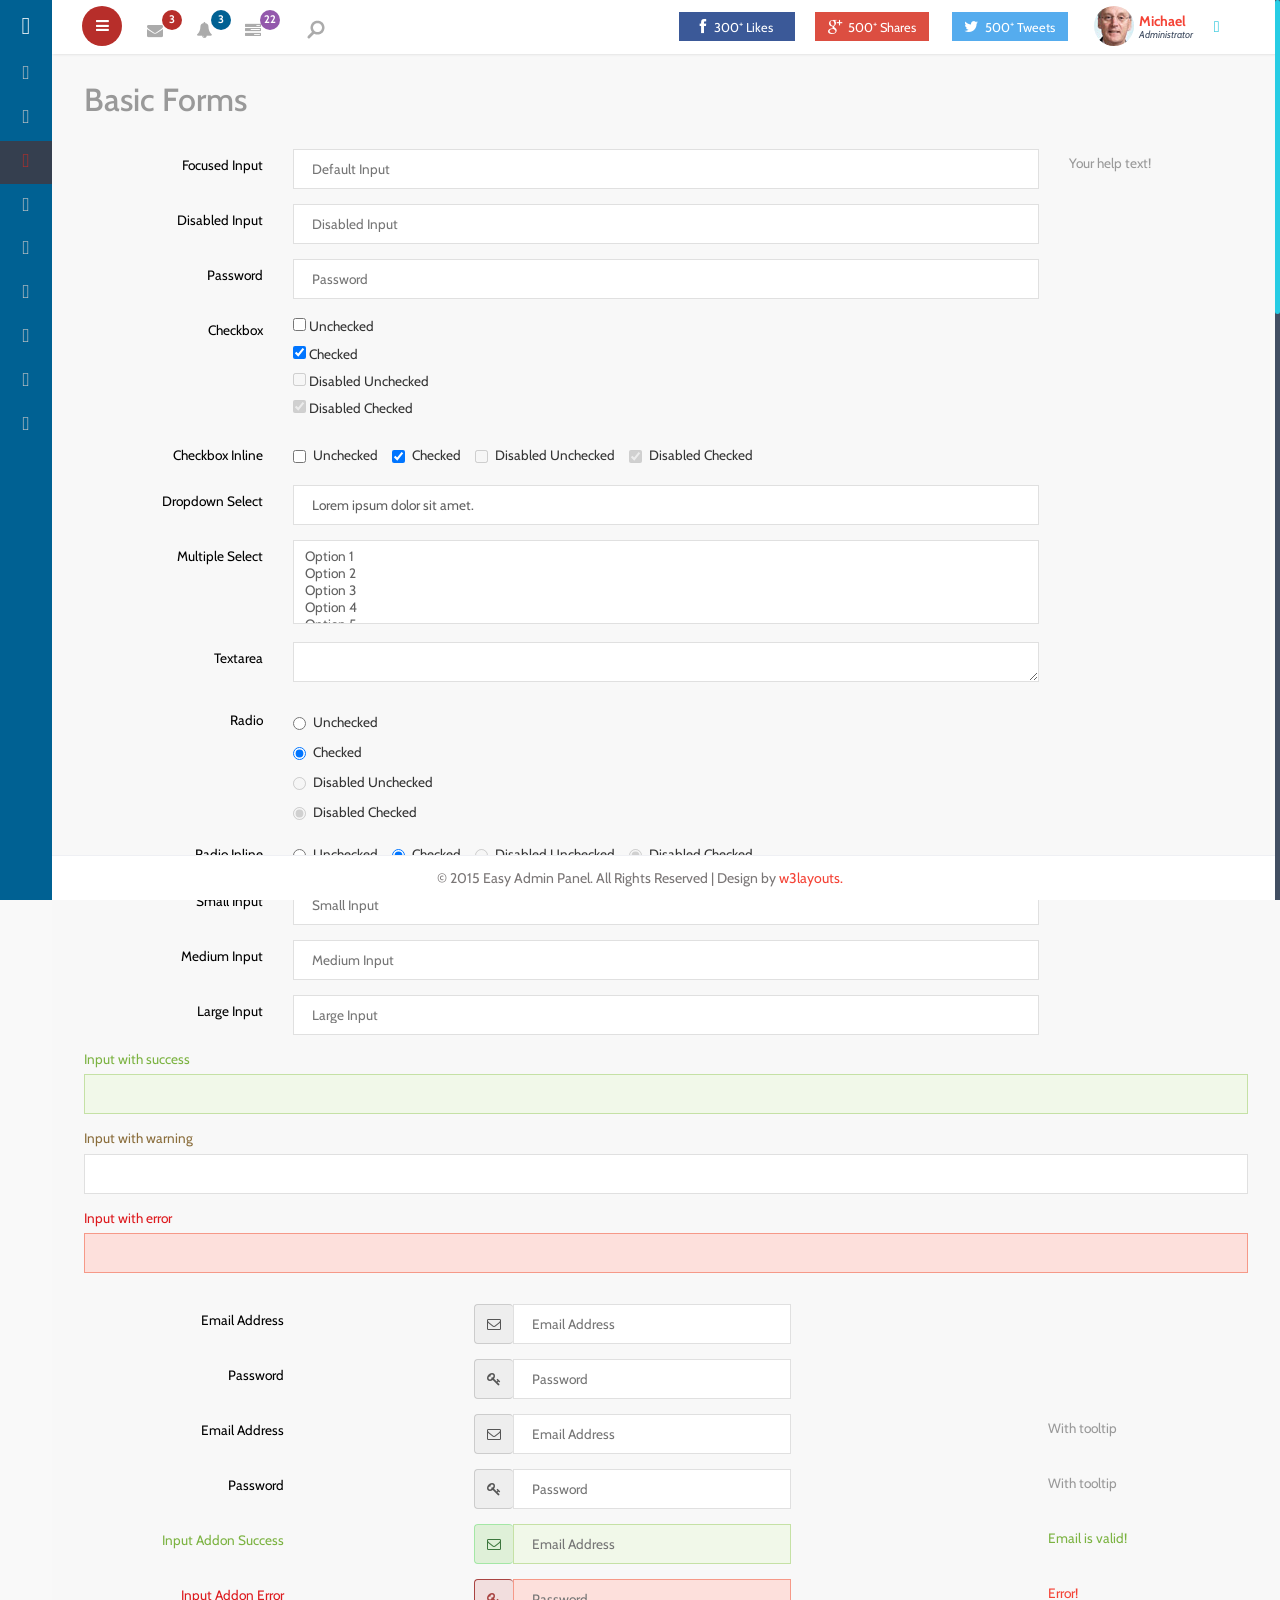
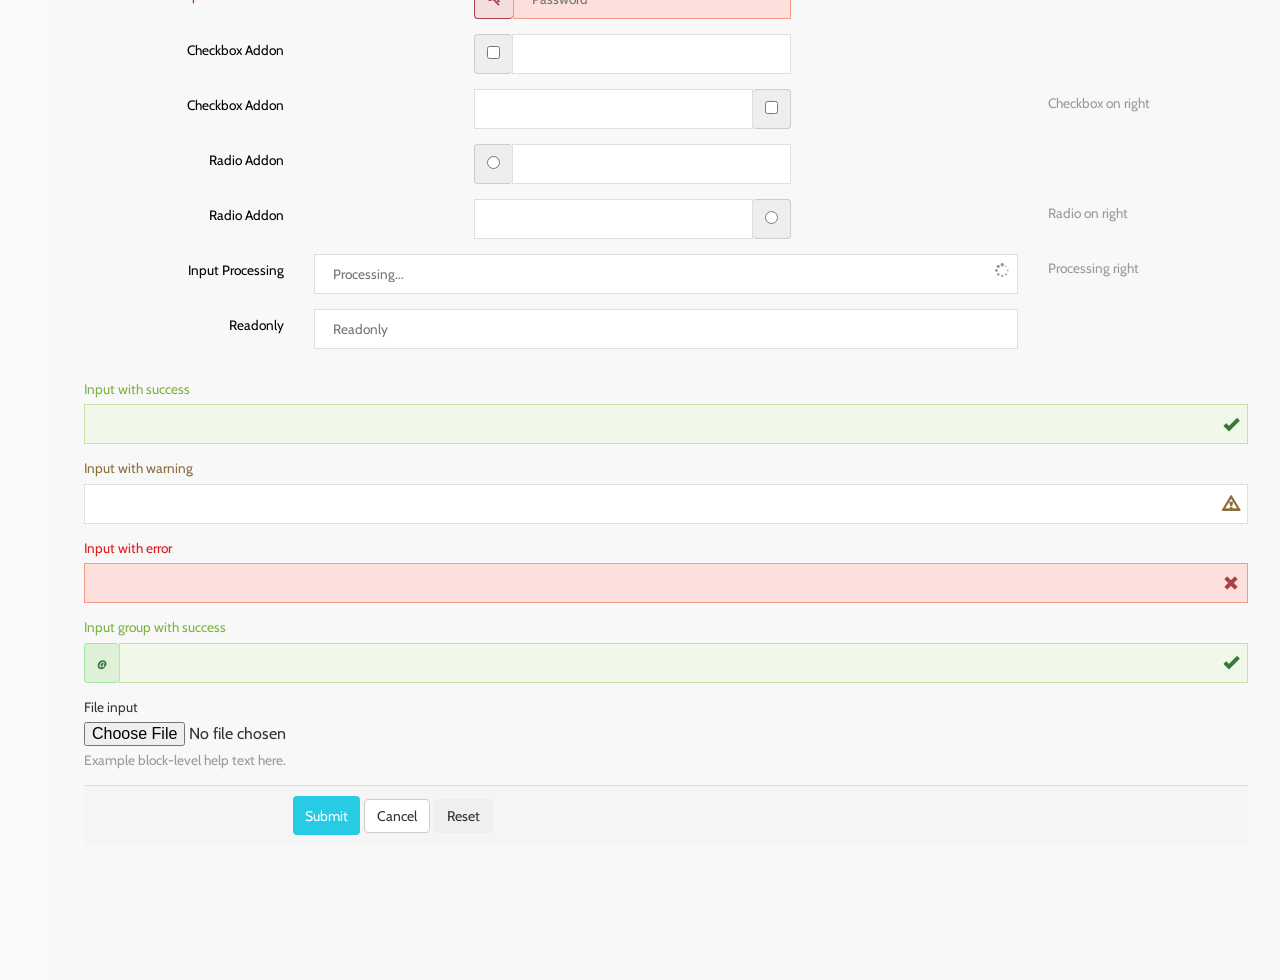
<file: Bootstrap/forms.html>
<!--
Author: W3layouts
Author URL: http://w3layouts.com
License: Creative Commons Attribution 3.0 Unported
License URL: http://creativecommons.org/licenses/by/3.0/
-->
<!DOCTYPE HTML>
<html>
<head>
<title>Easy Admin Panel an Admin Panel Category Flat Bootstrap Responsive Website Template | Forms :: w3layouts</title>
<meta name="viewport" content="width=device-width, initial-scale=1">
<meta http-equiv="Content-Type" content="text/html; charset=utf-8" />
<meta name="keywords" content="Easy Admin Panel Responsive web template, Bootstrap Web Templates, Flat Web Templates, Android Compatible web template, 
Smartphone Compatible web template, free webdesigns for Nokia, Samsung, LG, SonyEricsson, Motorola web design" />
<script type="application/x-javascript"> addEventListener("load", function() { setTimeout(hideURLbar, 0); }, false); function hideURLbar(){ window.scrollTo(0,1); } </script>
 <!-- Bootstrap Core CSS -->
<link href="css/bootstrap.min.css" rel='stylesheet' type='text/css' />
<!-- Custom CSS -->
<link href="css/style.css" rel='stylesheet' type='text/css' />
<!-- Graph CSS -->
<link href="css/font-awesome.css" rel="stylesheet"> 
<!-- jQuery -->
<!-- lined-icons -->
<link rel="stylesheet" href="css/icon-font.min.css" type='text/css' />
<!-- //lined-icons -->
<!-- chart -->
<script src="js/Chart.js"></script>
<!-- //chart -->
<!--animate-->
<link href="css/animate.css" rel="stylesheet" type="text/css" media="all">
<script src="js/wow.min.js"></script>
	<script>
		 new WOW().init();
	</script>
<!--//end-animate-->
<!----webfonts--->
<link href='//fonts.googleapis.com/css?family=Cabin:400,400italic,500,500italic,600,600italic,700,700italic' rel='stylesheet' type='text/css'>
<!---//webfonts---> 
 <!-- Meters graphs -->
<script src="js/jquery-1.10.2.min.js"></script>
<!-- Placed js at the end of the document so the pages load faster -->

</head> 
   
 <body class="sticky-header left-side-collapsed"  onload="initMap()">
    <section>
    <!-- left side start-->
		<div class="left-side sticky-left-side">

			<!--logo and iconic logo start-->
			<div class="logo">
				<h1><a href="index.html">Easy <span>Admin</span></a></h1>
			</div>
			<div class="logo-icon text-center">
				<a href="index.html"><i class="lnr lnr-home"></i> </a>
			</div>

			<!--logo and iconic logo end-->
			<div class="left-side-inner">

				<!--sidebar nav start-->
					<ul class="nav nav-pills nav-stacked custom-nav">
						<li><a href="index.html"><i class="lnr lnr-power-switch"></i><span>Dashboard</span></a></li>
						<li class="menu-list">
							<a href="#"><i class="lnr lnr-cog"></i>
								<span>Components</span></a>
								<ul class="sub-menu-list">
									<li><a href="grids.html">Grids</a> </li>
									<li><a href="widgets.html">Widgets</a></li>
								</ul>
						</li>
						<li class="active"><a href="forms.html"><i class="lnr lnr-spell-check"></i> <span>Forms</span></a></li>
						<li><a href="tables.html"><i class="lnr lnr-menu"></i> <span>Tables</span></a></li>              
						<li class="menu-list"><a href="#"><i class="lnr lnr-envelope"></i> <span>MailBox</span></a>
							<ul class="sub-menu-list">
								<li><a href="inbox.html">Inbox</a> </li>
								<li><a href="compose-mail.html">Compose Mail</a></li>
							</ul>
						</li>  
						<li class="menu-list"><a href="#"><i class="lnr lnr-indent-increase"></i> <span>Menu Levels</span></a>  
							<ul class="sub-menu-list">
								<li><a href="charts.html">Basic Charts</a> </li>
							</ul>
						</li>
						<li><a href="codes.html"><i class="lnr lnr-pencil"></i> <span>Typography</span></a></li>
						<li><a href="media.html"><i class="lnr lnr-select"></i> <span>Media Css</span></a></li>
						<li class="menu-list"><a href="#"><i class="lnr lnr-book"></i>  <span>Pages</span></a> 
							<ul class="sub-menu-list">
								<li><a href="sign-in.html">Sign In</a> </li>
								<li><a href="sign-up.html">Sign Up</a></li>
								<li><a href="blank_page.html">Blank Page</a></li>
							</ul>
						</li>
					</ul>
				<!--sidebar nav end-->
			</div>
		</div>
    <!-- left side end-->
    
    <!-- main content start-->
		<div class="main-content main-content3">
			<!-- header-starts -->
			<div class="header-section">
			 
			<!--toggle button start-->
			<a class="toggle-btn  menu-collapsed"><i class="fa fa-bars"></i></a>
			<!--toggle button end-->

			<!--notification menu start -->
			<div class="menu-right">
				<div class="user-panel-top">  	
					<div class="profile_details_left">
						<ul class="nofitications-dropdown">
							<li class="dropdown">
								<a href="#" class="dropdown-toggle" data-toggle="dropdown" aria-expanded="false"><i class="fa fa-envelope"></i><span class="badge">3</span></a>
									
										<ul class="dropdown-menu">
											<li>
												<div class="notification_header">
													<h3>You have 3 new messages</h3>
												</div>
											</li>
											<li><a href="#">
											   <div class="user_img"><img src="images/1.png" alt=""></div>
											   <div class="notification_desc">
												<p>Lorem ipsum dolor sit amet</p>
												<p><span>1 hour ago</span></p>
												</div>
											   <div class="clearfix"></div>	
											 </a></li>
											 <li class="odd"><a href="#">
												<div class="user_img"><img src="images/1.png" alt=""></div>
											   <div class="notification_desc">
												<p>Lorem ipsum dolor sit amet </p>
												<p><span>1 hour ago</span></p>
												</div>
											  <div class="clearfix"></div>	
											 </a></li>
											<li><a href="#">
											   <div class="user_img"><img src="images/1.png" alt=""></div>
											   <div class="notification_desc">
												<p>Lorem ipsum dolor sit amet </p>
												<p><span>1 hour ago</span></p>
												</div>
											   <div class="clearfix"></div>	
											</a></li>
											<li>
												<div class="notification_bottom">
													<a href="#">See all messages</a>
												</div> 
											</li>
										</ul>
							</li>
							<li class="login_box" id="loginContainer">
									<div class="search-box">
										<div id="sb-search" class="sb-search">
											<form>
												<input class="sb-search-input" placeholder="Enter your search term..." type="search" id="search">
												<input class="sb-search-submit" type="submit" value="">
												<span class="sb-icon-search"> </span>
											</form>
										</div>
									</div>
										<!-- search-scripts -->
										<script src="js/classie.js"></script>
										<script src="js/uisearch.js"></script>
											<script>
												new UISearch( document.getElementById( 'sb-search' ) );
											</script>
										<!-- //search-scripts -->
							</li>
							<li class="dropdown">
								<a href="#" class="dropdown-toggle" data-toggle="dropdown" aria-expanded="false"><i class="fa fa-bell"></i><span class="badge blue">3</span></a>
									<ul class="dropdown-menu">
										<li>
											<div class="notification_header">
												<h3>You have 3 new notification</h3>
											</div>
										</li>
										<li><a href="#">
											<div class="user_img"><img src="images/1.png" alt=""></div>
										   <div class="notification_desc">
											<p>Lorem ipsum dolor sit amet</p>
											<p><span>1 hour ago</span></p>
											</div>
										  <div class="clearfix"></div>	
										 </a></li>
										 <li class="odd"><a href="#">
											<div class="user_img"><img src="images/1.png" alt=""></div>
										   <div class="notification_desc">
											<p>Lorem ipsum dolor sit amet </p>
											<p><span>1 hour ago</span></p>
											</div>
										   <div class="clearfix"></div>	
										 </a></li>
										 <li><a href="#">
											<div class="user_img"><img src="images/1.png" alt=""></div>
										   <div class="notification_desc">
											<p>Lorem ipsum dolor sit amet </p>
											<p><span>1 hour ago</span></p>
											</div>
										   <div class="clearfix"></div>	
										 </a></li>
										 <li>
											<div class="notification_bottom">
												<a href="#">See all notification</a>
											</div> 
										</li>
									</ul>
							</li>	
							<li class="dropdown">
								<a href="#" class="dropdown-toggle" data-toggle="dropdown" aria-expanded="false"><i class="fa fa-tasks"></i><span class="badge blue1">22</span></a>
									<ul class="dropdown-menu">
										<li>
											<div class="notification_header">
												<h3>You have 8 pending task</h3>
											</div>
										</li>
										<li><a href="#">
												<div class="task-info">
												<span class="task-desc">Database update</span><span class="percentage">40%</span>
												<div class="clearfix"></div>	
											   </div>
												<div class="progress progress-striped active">
												 <div class="bar yellow" style="width:40%;"></div>
											</div>
										</a></li>
										<li><a href="#">
											<div class="task-info">
												<span class="task-desc">Dashboard done</span><span class="percentage">90%</span>
											   <div class="clearfix"></div>	
											</div>
										   
											<div class="progress progress-striped active">
												 <div class="bar green" style="width:90%;"></div>
											</div>
										</a></li>
										<li><a href="#">
											<div class="task-info">
												<span class="task-desc">Mobile App</span><span class="percentage">33%</span>
												<div class="clearfix"></div>	
											</div>
										   <div class="progress progress-striped active">
												 <div class="bar red" style="width: 33%;"></div>
											</div>
										</a></li>
										<li><a href="#">
											<div class="task-info">
												<span class="task-desc">Issues fixed</span><span class="percentage">80%</span>
											   <div class="clearfix"></div>	
											</div>
											<div class="progress progress-striped active">
												 <div class="bar  blue" style="width: 80%;"></div>
											</div>
										</a></li>
										<li>
											<div class="notification_bottom">
												<a href="#">See all pending task</a>
											</div> 
										</li>
									</ul>
							</li>		   							   		
							<div class="clearfix"></div>	
						</ul>
					</div>
					<div class="profile_details">		
						<ul>
							<li class="dropdown profile_details_drop">
								<a href="#" class="dropdown-toggle" data-toggle="dropdown" aria-expanded="false">
									<div class="profile_img">	
										<span style="background:url(images/1.jpg) no-repeat center"> </span> 
										 <div class="user-name">
											<p>Michael<span>Administrator</span></p>
										 </div>
										 <i class="lnr lnr-chevron-down"></i>
										 <i class="lnr lnr-chevron-up"></i>
										<div class="clearfix"></div>	
									</div>	
								</a>
								<ul class="dropdown-menu drp-mnu">
									<li> <a href="#"><i class="fa fa-cog"></i> Settings</a> </li> 
									<li> <a href="#"><i class="fa fa-user"></i>Profile</a> </li> 
									<li> <a href="sign-up.html"><i class="fa fa-sign-out"></i> Logout</a> </li>
								</ul>
							</li>
							<div class="clearfix"> </div>
						</ul>
					</div>		
					<div class="social_icons">
						<div class="col-md-4 social_icons-left">
							<a href="#" class="yui"><i class="fa fa-facebook i1"></i><span>300<sup>+</sup> Likes</span></a>
						</div>
						<div class="col-md-4 social_icons-left pinterest">
							<a href="#"><i class="fa fa-google-plus i1"></i><span>500<sup>+</sup> Shares</span></a>
						</div>
						<div class="col-md-4 social_icons-left twi">
							<a href="#"><i class="fa fa-twitter i1"></i><span>500<sup>+</sup> Tweets</span></a>
						</div>
						<div class="clearfix"> </div>
					</div>			             	
					<div class="clearfix"></div>
				</div>
			</div>
			<!--notification menu end -->
			</div>
	<!-- //header-ends -->
			<div id="page-wrapper">
				<div class="graphs">
					<h3 class="blank1">Basic Forms</h3>
						<div class="tab-content">
						<div class="tab-pane active" id="horizontal-form">
							<form class="form-horizontal">
								<div class="form-group">
									<label for="focusedinput" class="col-sm-2 control-label">Focused Input</label>
									<div class="col-sm-8">
										<input type="text" class="form-control1" id="focusedinput" placeholder="Default Input">
									</div>
									<div class="col-sm-2 jlkdfj1">
										<p class="help-block">Your help text!</p>
									</div>
								</div>
								<div class="form-group">
									<label for="disabledinput" class="col-sm-2 control-label">Disabled Input</label>
									<div class="col-sm-8">
										<input disabled="" type="text" class="form-control1" id="disabledinput" placeholder="Disabled Input">
									</div>
								</div>
								<div class="form-group">
									<label for="inputPassword" class="col-sm-2 control-label">Password</label>
									<div class="col-sm-8">
										<input type="password" class="form-control1" id="inputPassword" placeholder="Password">
									</div>
								</div>
								<div class="form-group">
									<label for="checkbox" class="col-sm-2 control-label">Checkbox</label>
									<div class="col-sm-8">
										<div class="checkbox-inline1"><label><input type="checkbox"> Unchecked</label></div>
										<div class="checkbox-inline1"><label><input type="checkbox" checked=""> Checked</label></div>
										<div class="checkbox-inline1"><label><input type="checkbox" disabled=""> Disabled Unchecked</label></div>
										<div class="checkbox-inline1"><label><input type="checkbox" disabled="" checked=""> Disabled Checked</label></div>
									</div>
								</div>
								<div class="form-group">
									<label for="checkbox" class="col-sm-2 control-label">Checkbox Inline</label>
									<div class="col-sm-8">
										<div class="checkbox-inline"><label><input type="checkbox"> Unchecked</label></div>
										<div class="checkbox-inline"><label><input type="checkbox" checked=""> Checked</label></div>
										<div class="checkbox-inline"><label><input type="checkbox" disabled=""> Disabled Unchecked</label></div>
										<div class="checkbox-inline"><label><input type="checkbox" disabled="" checked=""> Disabled Checked</label></div>
									</div>
								</div>
								<div class="form-group">
									<label for="selector1" class="col-sm-2 control-label">Dropdown Select</label>
									<div class="col-sm-8"><select name="selector1" id="selector1" class="form-control1">
										<option>Lorem ipsum dolor sit amet.</option>
										<option>Dolore, ab unde modi est!</option>
										<option>Illum, fuga minus sit eaque.</option>
										<option>Consequatur ducimus maiores voluptatum minima.</option>
									</select></div>
								</div>
								<div class="form-group">
									<label class="col-sm-2 control-label">Multiple Select</label>
									<div class="col-sm-8">
										<select multiple="" class="form-control1">
											<option>Option 1</option>
											<option>Option 2</option>
											<option>Option 3</option>
											<option>Option 4</option>
											<option>Option 5</option>
										</select>
									</div>
								</div>
								<div class="form-group">
									<label for="txtarea1" class="col-sm-2 control-label">Textarea</label>
									<div class="col-sm-8"><textarea name="txtarea1" id="txtarea1" cols="50" rows="4" class="form-control1"></textarea></div>
								</div>
								<div class="form-group">
									<label for="radio" class="col-sm-2 control-label">Radio</label>
									<div class="col-sm-8">
										<div class="radio block"><label><input type="radio"> Unchecked</label></div>
										<div class="radio block"><label><input type="radio" checked=""> Checked</label></div>
										<div class="radio block"><label><input type="radio" disabled=""> Disabled Unchecked</label></div>
										<div class="radio block"><label><input type="radio" disabled="" checked=""> Disabled Checked</label></div>
									</div>
								</div>
								<div class="form-group">
									<label for="radio" class="col-sm-2 control-label">Radio Inline</label>
									<div class="col-sm-8">
										<div class="radio-inline"><label><input type="radio"> Unchecked</label></div>
										<div class="radio-inline"><label><input type="radio" checked=""> Checked</label></div>
										<div class="radio-inline"><label><input type="radio" disabled=""> Disabled Unchecked</label></div>
										<div class="radio-inline"><label><input type="radio" disabled="" checked=""> Disabled Checked</label></div>
									</div>
								</div>
								<div class="form-group">
									<label for="smallinput" class="col-sm-2 control-label label-input-sm">Small Input</label>
									<div class="col-sm-8">
										<input type="text" class="form-control1 input-sm" id="smallinput" placeholder="Small Input">
									</div>
								</div>
								<div class="form-group">
									<label for="mediuminput" class="col-sm-2 control-label">Medium Input</label>
									<div class="col-sm-8">
										<input type="text" class="form-control1" id="mediuminput" placeholder="Medium Input">
									</div>
								</div>
								<div class="form-group mb-n">
									<label for="largeinput" class="col-sm-2 control-label label-input-lg">Large Input</label>
									<div class="col-sm-8">
										<input type="text" class="form-control1 input-lg" id="largeinput" placeholder="Large Input">
									</div>
								</div>
							</form>
						</div>
					</div>
					
					<div class="bs-example" data-example-id="form-validation-states">
    <form>
      <div class="form-group has-success">
        <label class="control-label" for="inputSuccess1">Input with success</label>
        <input type="text" class="form-control1" id="inputSuccess1">
      </div>
      <div class="form-group has-warning">
        <label class="control-label" for="inputWarning1">Input with warning</label>
        <input type="text" class="form-control1" id="inputWarning1">
      </div>
      <div class="form-group has-error">
        <label class="control-label" for="inputError1">Input with error</label>
        <input type="text" class="form-control1" id="inputError1">
      </div>
    </form>
  </div>
  <div class="panel-body panel-body-inputin">
		<form role="form" class="form-horizontal">
			<div class="form-group">
				<label class="col-md-2 control-label">Email Address</label>
				<div class="col-md-8">
					<div class="input-group in-grp1">							
						<span class="input-group-addon">
							<i class="fa fa-envelope-o"></i>
						</span>
						<input type="text" class="form-control1" placeholder="Email Address">
					</div>
				</div>
				<div class="clearfix"> </div>
			</div>
			<div class="form-group">
				<label class="col-md-2 control-label">Password</label>
				<div class="col-md-8">
					<div class="input-group in-grp1">
						<span class="input-group-addon">
							<i class="fa fa-key"></i>
						</span>
						<input type="password" class="form-control1" id="exampleInputPassword1" placeholder="Password">
					</div>
				</div>
				<div class="clearfix"> </div>
			</div>
			<div class="form-group">
				<label class="col-md-2 control-label">Email Address</label>
				<div class="col-md-8">
					<div class="input-group input-icon right in-grp1">
						<span class="input-group-addon">
							<i class="fa fa-envelope-o"></i>
						</span>
						<input id="email" class="form-control1" type="text" placeholder="Email Address">
					</div>
				</div>
				<div class="col-sm-2 jlkdfj1">
					<p class="help-block">With tooltip</p>
				</div>
				<div class="clearfix"> </div>
			</div>
			<div class="form-group">
				<label class="col-md-2 control-label">Password</label>
				<div class="col-md-8">
					<div class="input-group input-icon right in-grp1">
						<span class="input-group-addon">
							<i class="fa fa-key"></i>
						</span>
						<input type="password" class="form-control1" placeholder="Password">
					</div>
				</div>
				<div class="col-sm-2 jlkdfj1">
					<p class="help-block">With tooltip</p>
				</div>
				<div class="clearfix"> </div>
			</div>
			<div class="form-group has-success">
				<label class="col-md-2 control-label">Input Addon Success</label>
				<div class="col-md-8">
					<div class="input-group input-icon right in-grp1">
						<span class="input-group-addon">
							<i class="fa fa-envelope-o"></i>
						</span>
						<input id="email" class="form-control1" type="text" placeholder="Email Address">
					</div>
				</div>
				<div class="col-sm-2 jlkdfj1">
					<p class="help-block">Email is valid!</p>
				</div>
				<div class="clearfix"> </div>
			</div>
			<div class="form-group has-error">
				<label class="col-md-2 control-label">Input Addon Error</label>
				<div class="col-md-8">
					<div class="input-group input-icon right in-grp1">
						<span class="input-group-addon">
							<i class="fa fa-key"></i>
						</span>
						<input type="password" class="form-control1" placeholder="Password">
					</div>
				</div>
				<div class="col-sm-2 jlkdfj1">
					<p class="help-block">Error!</p>
				</div>
				<div class="clearfix"> </div>
			</div>
			<div class="form-group">
				<label class="col-md-2 control-label">Checkbox Addon</label>
				<div class="col-md-8">
					<div class="input-group in-grp1">
						<div class="input-group-addon"><input type="checkbox"></div>
						<input type="text" class="form-control1">
					</div>
				</div>
				<div class="clearfix"> </div>
			</div>
			<div class="form-group">
				<label class="col-md-2 control-label">Checkbox Addon</label>
				<div class="col-md-8">
					<div class="input-group in-grp1">
						<input type="text" class="form-control1">
						<div class="input-group-addon"><input type="checkbox"></div>
						
					</div>
				</div>
				<div class="col-sm-2 jlkdfj1">
					<p class="help-block">Checkbox on right</p>
				</div>
				<div class="clearfix"> </div>
			</div>
			<div class="form-group">
				<label class="col-md-2 control-label">Radio Addon</label>
				<div class="col-md-8">
					<div class="input-group in-grp1">
						<div class="input-group-addon"><input type="radio"></div>
						<input type="text" class="form-control1">
					</div>
				</div>
				<div class="clearfix"> </div>
			</div>
			<div class="form-group">
				<label class="col-md-2 control-label">Radio Addon</label>
				<div class="col-md-8">
					<div class="input-group in-grp1">
						<input type="text" class="form-control1">
						<div class="input-group-addon"><input type="radio"></div>
						
					</div>
				</div>
				<div class="col-sm-2 jlkdfj1">
					<p class="help-block">Radio on right</p>
				</div>
				<div class="clearfix"> </div>
			</div>
			<div class="form-group">
				<label class="col-md-2 control-label">Input Processing</label>
				<div class="col-md-8">
					<div class="input-icon right spinner">
						<i class="fa fa-fw fa-spin fa-spinner"></i>
						<input id="email" class="form-control1" type="text" placeholder="Processing...">
					</div>
				</div>
				<div class="col-sm-2">
					<p class="help-block">Processing right</p>
				</div>
				<div class="clearfix"> </div>
			</div>
			<div class="form-group mb-n">
				<label class="col-md-2 control-label">Readonly</label>
				<div class="col-md-8">
					<input type="text" class="form-control1" placeholder="Readonly" readonly="">
				</div>
				<div class="clearfix"> </div>
			</div>
		</form>
	</div>
						<div class="bs-example" data-example-id="form-validation-states-with-icons">
						<form>
						  <div class="form-group has-success has-feedback">
							<label class="control-label" for="inputSuccess2">Input with success</label>
							<input type="text" class="form-control1" id="inputSuccess2" aria-describedby="inputSuccess2Status">
							<span class="glyphicon glyphicon-ok form-control-feedback" aria-hidden="true"></span>
							<span id="inputSuccess2Status" class="sr-only">(success)</span>
						  </div>
						  <div class="form-group has-warning has-feedback">
							<label class="control-label" for="inputWarning2">Input with warning</label>
							<input type="text" class="form-control1" id="inputWarning2" aria-describedby="inputWarning2Status">
							<span class="glyphicon glyphicon-warning-sign form-control-feedback" aria-hidden="true"></span>
							<span id="inputWarning2Status" class="sr-only">(warning)</span>
						  </div>
						  <div class="form-group has-error has-feedback">
							<label class="control-label" for="inputError2">Input with error</label>
							<input type="text" class="form-control1" id="inputError2" aria-describedby="inputError2Status">
							<span class="glyphicon glyphicon-remove form-control-feedback" aria-hidden="true"></span>
							<span id="inputError2Status" class="sr-only">(error)</span>
						  </div>
						  <div class="form-group has-success has-feedback">
							<label class="control-label" for="inputGroupSuccess1">Input group with success</label>
							<div class="input-group input-group1">
							  <span class="input-group-addon">@</span>
							  <input type="text" class="form-control1" id="inputGroupSuccess1" aria-describedby="inputGroupSuccess1Status">
							</div>
							<span class="glyphicon glyphicon-ok form-control-feedback" aria-hidden="true"></span>
							<span id="inputGroupSuccess1Status" class="sr-only">(success)</span>
						  </div>
						  <div class="form-group">
							<label for="exampleInputFile">File input</label>
							<input type="file" id="exampleInputFile">
							<p class="help-block">Example block-level help text here.</p>
						  </div>
						  <div class="panel-footer">
							<div class="row">
								<div class="col-sm-8 col-sm-offset-2">
									<button class="btn-success btn">Submit</button>
									<button class="btn-default btn">Cancel</button>
									<button class="btn-inverse btn">Reset</button>
								</div>
							</div>
						 </div>
						</form>
					  </div>
				</div>
			</div>
		</div>
		<!--footer section start-->
			<footer>
			   <p>&copy 2015 Easy Admin Panel. All Rights Reserved | Design by <a href="https://w3layouts.com/" target="_blank">w3layouts.</a></p>
			</footer>
        <!--footer section end-->
	</section>
	
<script src="js/jquery.nicescroll.js"></script>
<script src="js/scripts.js"></script>
<!-- Bootstrap Core JavaScript -->
   <script src="js/bootstrap.min.js"></script>
</body>
</html>
</file>
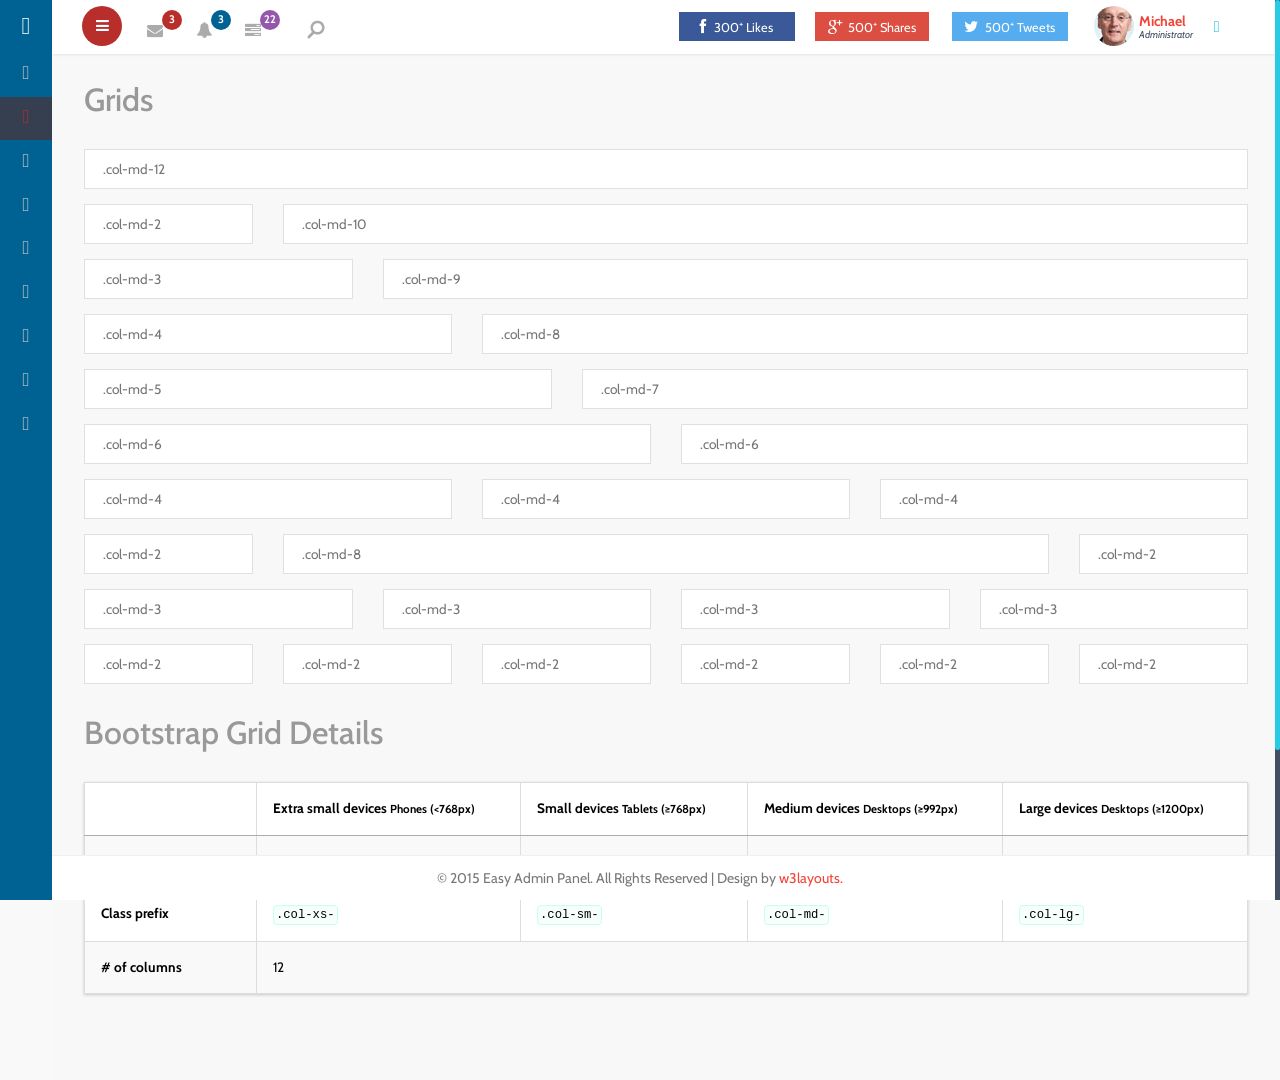
<file: Bootstrap/grids.html>
<!--
Author: W3layouts
Author URL: http://w3layouts.com
License: Creative Commons Attribution 3.0 Unported
License URL: http://creativecommons.org/licenses/by/3.0/
-->
<!DOCTYPE HTML>
<html>
<head>
<title>Easy Admin Panel an Admin Panel Category Flat Bootstrap Responsive Website Template | Grids :: w3layouts</title>
<meta name="viewport" content="width=device-width, initial-scale=1">
<meta http-equiv="Content-Type" content="text/html; charset=utf-8" />
<meta name="keywords" content="Easy Admin Panel Responsive web template, Bootstrap Web Templates, Flat Web Templates, Android Compatible web template, 
Smartphone Compatible web template, free webdesigns for Nokia, Samsung, LG, SonyEricsson, Motorola web design" />
<script type="application/x-javascript"> addEventListener("load", function() { setTimeout(hideURLbar, 0); }, false); function hideURLbar(){ window.scrollTo(0,1); } </script>
 <!-- Bootstrap Core CSS -->
<link href="css/bootstrap.min.css" rel='stylesheet' type='text/css' />
<!-- Custom CSS -->
<link href="css/style.css" rel='stylesheet' type='text/css' />
<!-- Graph CSS -->
<link href="css/font-awesome.css" rel="stylesheet"> 
<!-- jQuery -->
<!-- lined-icons -->
<link rel="stylesheet" href="css/icon-font.min.css" type='text/css' />
<!-- //lined-icons -->
<!-- chart -->
<script src="js/Chart.js"></script>
<!-- //chart -->
<!--animate-->
<link href="css/animate.css" rel="stylesheet" type="text/css" media="all">
<script src="js/wow.min.js"></script>
	<script>
		 new WOW().init();
	</script>
<!--//end-animate-->
<!----webfonts--->
<link href='//fonts.googleapis.com/css?family=Cabin:400,400italic,500,500italic,600,600italic,700,700italic' rel='stylesheet' type='text/css'>
<!---//webfonts---> 
 <!-- Meters graphs -->
<script src="js/jquery-1.10.2.min.js"></script>
<!-- Placed js at the end of the document so the pages load faster -->

</head> 
   
 <body class="sticky-header left-side-collapsed"  onload="initMap()">
    <section>
    <!-- left side start-->
		<div class="left-side sticky-left-side">

			<!--logo and iconic logo start-->
			<div class="logo">
				<h1><a href="index.html">Easy <span>Admin</span></a></h1>
			</div>
			<div class="logo-icon text-center">
				<a href="index.html"><i class="lnr lnr-home"></i> </a>
			</div>

			<!--logo and iconic logo end-->
			<div class="left-side-inner">

				<!--sidebar nav start-->
					<ul class="nav nav-pills nav-stacked custom-nav">
						<li><a href="index.html"><i class="lnr lnr-power-switch"></i><span>Dashboard</span></a></li>
						<li class="menu-list act">
							<a href="#"><i class="lnr lnr-cog"></i>
								<span>Components</span></a>
								<ul class="sub-menu-list">
									<li><a href="grids.html">Grids</a> </li>
									<li><a href="widgets.html">Widgets</a></li>
								</ul>
						</li>
						<li><a href="forms.html"><i class="lnr lnr-spell-check"></i> <span>Forms</span></a></li>
						<li><a href="tables.html"><i class="lnr lnr-menu"></i> <span>Tables</span></a></li>              
						<li class="menu-list"><a href="#"><i class="lnr lnr-envelope"></i> <span>MailBox</span></a>
							<ul class="sub-menu-list">
								<li><a href="inbox.html">Inbox</a> </li>
								<li><a href="compose-mail.html">Compose Mail</a></li>
							</ul>
						</li>  
						<li class="menu-list"><a href="#"><i class="lnr lnr-indent-increase"></i> <span>Menu Levels</span></a>  
							<ul class="sub-menu-list">
								<li><a href="charts.html">Basic Charts</a> </li>
							</ul>
						</li>
						<li><a href="codes.html"><i class="lnr lnr-pencil"></i> <span>Typography</span></a></li>
						<li><a href="media.html"><i class="lnr lnr-select"></i> <span>Media Css</span></a></li>
						<li class="menu-list"><a href="#"><i class="lnr lnr-book"></i>  <span>Pages</span></a> 
							<ul class="sub-menu-list">
								<li><a href="sign-in.html">Sign In</a> </li>
								<li><a href="sign-up.html">Sign Up</a></li>
								<li><a href="blank_page.html">Blank Page</a></li>
							</ul>
						</li>
					</ul>
				<!--sidebar nav end-->
			</div>
		</div>
    <!-- left side end-->
    
    <!-- main content start-->
		<div class="main-content main-content1">
			<!-- header-starts -->
			<div class="header-section">
			 
			<!--toggle button start-->
			<a class="toggle-btn  menu-collapsed"><i class="fa fa-bars"></i></a>
			<!--toggle button end-->

			<!--notification menu start -->
			<div class="menu-right">
				<div class="user-panel-top">  	
					<div class="profile_details_left">
						<ul class="nofitications-dropdown">
							<li class="dropdown">
								<a href="#" class="dropdown-toggle" data-toggle="dropdown" aria-expanded="false"><i class="fa fa-envelope"></i><span class="badge">3</span></a>
									
										<ul class="dropdown-menu">
											<li>
												<div class="notification_header">
													<h3>You have 3 new messages</h3>
												</div>
											</li>
											<li><a href="#">
											   <div class="user_img"><img src="images/1.png" alt=""></div>
											   <div class="notification_desc">
												<p>Lorem ipsum dolor sit amet</p>
												<p><span>1 hour ago</span></p>
												</div>
											   <div class="clearfix"></div>	
											 </a></li>
											 <li class="odd"><a href="#">
												<div class="user_img"><img src="images/1.png" alt=""></div>
											   <div class="notification_desc">
												<p>Lorem ipsum dolor sit amet </p>
												<p><span>1 hour ago</span></p>
												</div>
											  <div class="clearfix"></div>	
											 </a></li>
											<li><a href="#">
											   <div class="user_img"><img src="images/1.png" alt=""></div>
											   <div class="notification_desc">
												<p>Lorem ipsum dolor sit amet </p>
												<p><span>1 hour ago</span></p>
												</div>
											   <div class="clearfix"></div>	
											</a></li>
											<li>
												<div class="notification_bottom">
													<a href="#">See all messages</a>
												</div> 
											</li>
										</ul>
							</li>
							<li class="login_box" id="loginContainer">
									<div class="search-box">
										<div id="sb-search" class="sb-search">
											<form>
												<input class="sb-search-input" placeholder="Enter your search term..." type="search" id="search">
												<input class="sb-search-submit" type="submit" value="">
												<span class="sb-icon-search"> </span>
											</form>
										</div>
									</div>
										<!-- search-scripts -->
										<script src="js/classie.js"></script>
										<script src="js/uisearch.js"></script>
											<script>
												new UISearch( document.getElementById( 'sb-search' ) );
											</script>
										<!-- //search-scripts -->
							</li>
							<li class="dropdown">
								<a href="#" class="dropdown-toggle" data-toggle="dropdown" aria-expanded="false"><i class="fa fa-bell"></i><span class="badge blue">3</span></a>
									<ul class="dropdown-menu">
										<li>
											<div class="notification_header">
												<h3>You have 3 new notification</h3>
											</div>
										</li>
										<li><a href="#">
											<div class="user_img"><img src="images/1.png" alt=""></div>
										   <div class="notification_desc">
											<p>Lorem ipsum dolor sit amet</p>
											<p><span>1 hour ago</span></p>
											</div>
										  <div class="clearfix"></div>	
										 </a></li>
										 <li class="odd"><a href="#">
											<div class="user_img"><img src="images/1.png" alt=""></div>
										   <div class="notification_desc">
											<p>Lorem ipsum dolor sit amet </p>
											<p><span>1 hour ago</span></p>
											</div>
										   <div class="clearfix"></div>	
										 </a></li>
										 <li><a href="#">
											<div class="user_img"><img src="images/1.png" alt=""></div>
										   <div class="notification_desc">
											<p>Lorem ipsum dolor sit amet </p>
											<p><span>1 hour ago</span></p>
											</div>
										   <div class="clearfix"></div>	
										 </a></li>
										 <li>
											<div class="notification_bottom">
												<a href="#">See all notification</a>
											</div> 
										</li>
									</ul>
							</li>	
							<li class="dropdown">
								<a href="#" class="dropdown-toggle" data-toggle="dropdown" aria-expanded="false"><i class="fa fa-tasks"></i><span class="badge blue1">22</span></a>
									<ul class="dropdown-menu">
										<li>
											<div class="notification_header">
												<h3>You have 8 pending task</h3>
											</div>
										</li>
										<li><a href="#">
												<div class="task-info">
												<span class="task-desc">Database update</span><span class="percentage">40%</span>
												<div class="clearfix"></div>	
											   </div>
												<div class="progress progress-striped active">
												 <div class="bar yellow" style="width:40%;"></div>
											</div>
										</a></li>
										<li><a href="#">
											<div class="task-info">
												<span class="task-desc">Dashboard done</span><span class="percentage">90%</span>
											   <div class="clearfix"></div>	
											</div>
										   
											<div class="progress progress-striped active">
												 <div class="bar green" style="width:90%;"></div>
											</div>
										</a></li>
										<li><a href="#">
											<div class="task-info">
												<span class="task-desc">Mobile App</span><span class="percentage">33%</span>
												<div class="clearfix"></div>	
											</div>
										   <div class="progress progress-striped active">
												 <div class="bar red" style="width: 33%;"></div>
											</div>
										</a></li>
										<li><a href="#">
											<div class="task-info">
												<span class="task-desc">Issues fixed</span><span class="percentage">80%</span>
											   <div class="clearfix"></div>	
											</div>
											<div class="progress progress-striped active">
												 <div class="bar  blue" style="width: 80%;"></div>
											</div>
										</a></li>
										<li>
											<div class="notification_bottom">
												<a href="#">See all pending task</a>
											</div> 
										</li>
									</ul>
							</li>		   							   		
							<div class="clearfix"></div>	
						</ul>
					</div>
					<div class="profile_details">		
						<ul>
							<li class="dropdown profile_details_drop">
								<a href="#" class="dropdown-toggle" data-toggle="dropdown" aria-expanded="false">
									<div class="profile_img">	
										<span style="background:url(images/1.jpg) no-repeat center"> </span> 
										 <div class="user-name">
											<p>Michael<span>Administrator</span></p>
										 </div>
										 <i class="lnr lnr-chevron-down"></i>
										 <i class="lnr lnr-chevron-up"></i>
										<div class="clearfix"></div>	
									</div>	
								</a>
								<ul class="dropdown-menu drp-mnu">
									<li> <a href="#"><i class="fa fa-cog"></i> Settings</a> </li> 
									<li> <a href="#"><i class="fa fa-user"></i>Profile</a> </li> 
									<li> <a href="sign-up.html"><i class="fa fa-sign-out"></i> Logout</a> </li>
								</ul>
							</li>
							<div class="clearfix"> </div>
						</ul>
					</div>		
					<div class="social_icons">
						<div class="col-md-4 social_icons-left">
							<a href="#" class="yui"><i class="fa fa-facebook i1"></i><span>300<sup>+</sup> Likes</span></a>
						</div>
						<div class="col-md-4 social_icons-left pinterest">
							<a href="#"><i class="fa fa-google-plus i1"></i><span>500<sup>+</sup> Shares</span></a>
						</div>
						<div class="col-md-4 social_icons-left twi">
							<a href="#"><i class="fa fa-twitter i1"></i><span>500<sup>+</sup> Tweets</span></a>
						</div>
						<div class="clearfix"> </div>
					</div>				             	
					<div class="clearfix"></div>
				</div>
			</div>
			<!--notification menu end -->
			</div>
	<!-- //header-ends -->
			<div id="page-wrapper">
				<div class="graphs">
					<div class="md">
						<h3 class="blank1">Grids</h3>
						<div class="form-group">
						  <div class="row">
							<div class="col-md-12">
								<input type="text" class="form-control1" placeholder=".col-md-12">
							</div>
							<div class="clearfix"> </div>
						   </div>
						</div>
						<div class="form-group">
							<div class="row">
								<div class="col-md-2 grid_box1">
									<input type="text" class="form-control1" placeholder=".col-md-2">
								</div>
								<div class="col-md-10">
									<input type="text" class="form-control1" placeholder=".col-md-10">
								</div>
								<div class="clearfix"> </div>
							</div>
						</div>
						<div class="form-group">
							<div class="row">
								<div class="col-md-3 grid_box1">
									<input type="text" class="form-control1" placeholder=".col-md-3">
								</div>
								<div class="col-md-9">
									<input type="text" class="form-control1" placeholder=".col-md-9">
								</div>
								<div class="clearfix"> </div>
							</div>
						</div>
						<div class="form-group">
							<div class="row">
								<div class="col-md-4 grid_box1">
									<input type="text" class="form-control1" placeholder=".col-md-4">
								</div>
								<div class="col-md-8">
									<input type="text" class="form-control1" placeholder=".col-md-8">
								</div>
								<div class="clearfix"> </div>
							</div>
						</div>	
						<div class="form-group">
							<div class="row">
								<div class="col-md-5 grid_box1">
									<input type="text" class="form-control1" placeholder=".col-md-5">
								</div>
								<div class="col-md-7">
									<input type="text" class="form-control1" placeholder=".col-md-7">
								</div>
								<div class="clearfix"> </div>
							</div>
						</div>
						<div class="form-group">
							<div class="row">
								<div class="col-md-6 grid_box1">
									<input type="text" class="form-control1" placeholder=".col-md-6">
								</div>
								<div class="col-md-6">
									<input type="text" class="form-control1" placeholder=".col-md-6">
								</div>
								<div class="clearfix"> </div>
							</div>
						   </div>	
						   <div class="form-group">
						<div class="row">
							<div class="col-md-4 grid_box1">
								<input type="text" class="form-control1" placeholder=".col-md-4">
							</div>
							<div class="col-md-4 grid_box1">
								<input type="text" class="form-control1" placeholder=".col-md-4">
							</div>
							<div class="col-md-4">
								<input type="text" class="form-control1" placeholder=".col-md-4">
							</div>
							<div class="clearfix"> </div>
						</div>
						   </div>	
						   <div class="form-group">
						<div class="row">
							<div class="col-md-2 grid_box1">
								<input type="text" class="form-control1" placeholder=".col-md-2">
							</div>
							<div class="col-md-8 grid_box1">
								<input type="text" class="form-control1" placeholder=".col-md-8">
							</div>
							<div class="col-md-2">
								<input type="text" class="form-control1" placeholder=".col-md-2">
							</div>
							<div class="clearfix"> </div>
						</div>
						   </div>	
						   <div class="form-group">
						<div class="row">
							<div class="col-md-3 grid_box1">
								<input type="text" class="form-control1" placeholder=".col-md-3">
							</div>
							<div class="col-md-3 grid_box1">
								<input type="text" class="form-control1" placeholder=".col-md-3">
							</div>
							<div class="col-md-3 grid_box1">
								<input type="text" class="form-control1" placeholder=".col-md-3">
							</div>
							<div class="col-md-3">
								<input type="text" class="form-control1" placeholder=".col-md-3">
							</div>
							<div class="clearfix"> </div>
						</div>
						   </div>	
						   <div class="form-group mb-n">
						<div class="row">
								<div class="col-md-2 grid_box1">
									<input type="text" class="form-control1" placeholder=".col-md-2">
								</div>
								<div class="col-md-2 grid_box1">
									<input type="text" class="form-control1" placeholder=".col-md-2">
								</div>
								<div class="col-md-2 grid_box1">
									<input type="text" class="form-control1" placeholder=".col-md-2">
								</div>
								<div class="col-md-2 grid_box1">
									<input type="text" class="form-control1" placeholder=".col-md-2">
								</div>
								<div class="col-md-2 grid_box1">
									<input type="text" class="form-control1" placeholder=".col-md-2">
								</div>
								<div class="col-md-2">
									<input type="text" class="form-control1" placeholder=".col-md-2">
								</div>
								<div class="clearfix"> </div>
						</div>
						   </div>	
					</div>
					<div class="col-md-12 grids_bottom">
						<h3 class="blank1">Bootstrap Grid Details</h3>
						<div class="panel panel-default">
							<div class="panel-body grid_table">
								<table class="table table-bordered table-striped no-margin grd_tble">
									<thead>
										<tr>
											<th></th>
											<th>
												Extra small devices
												<small>Phones (&lt;768px)</small>
											</th>
											<th>
												Small devices
												<small>Tablets (≥768px)</small>
											</th>
											<th>
												Medium devices
												<small>Desktops (≥992px)</small>
											</th>
											<th>
												Large devices
												<small>Desktops (≥1200px)</small>
											</th>
										</tr>
									</thead>
									<tbody>
										<tr>
											<th>Max container width</th>
											<td>None (auto)</td>
											<td>750px</td>
											<td>970px</td>
											<td>1170px</td>
										</tr>
										<tr>
											<th>Class prefix</th>
											<td><code>.col-xs-</code></td>
											<td><code>.col-sm-</code></td>
											<td><code>.col-md-</code></td>
											<td><code>.col-lg-</code></td>
										</tr>
										<tr>
											<th># of columns</th>
											<td colspan="4">12</td>
										</tr>
									</tbody>
								</table>
							</div>
						</div>
					</div>
				</div>
			</div>
		</div>
		<!--footer section start-->
			<footer>
			   <p>&copy 2015 Easy Admin Panel. All Rights Reserved | Design by <a href="https://w3layouts.com/" target="_blank">w3layouts.</a></p>
			</footer>
        <!--footer section end-->
	</section>
	
<script src="js/jquery.nicescroll.js"></script>
<script src="js/scripts.js"></script>
<!-- Bootstrap Core JavaScript -->
   <script src="js/bootstrap.min.js"></script>
</body>
</html>
</file>
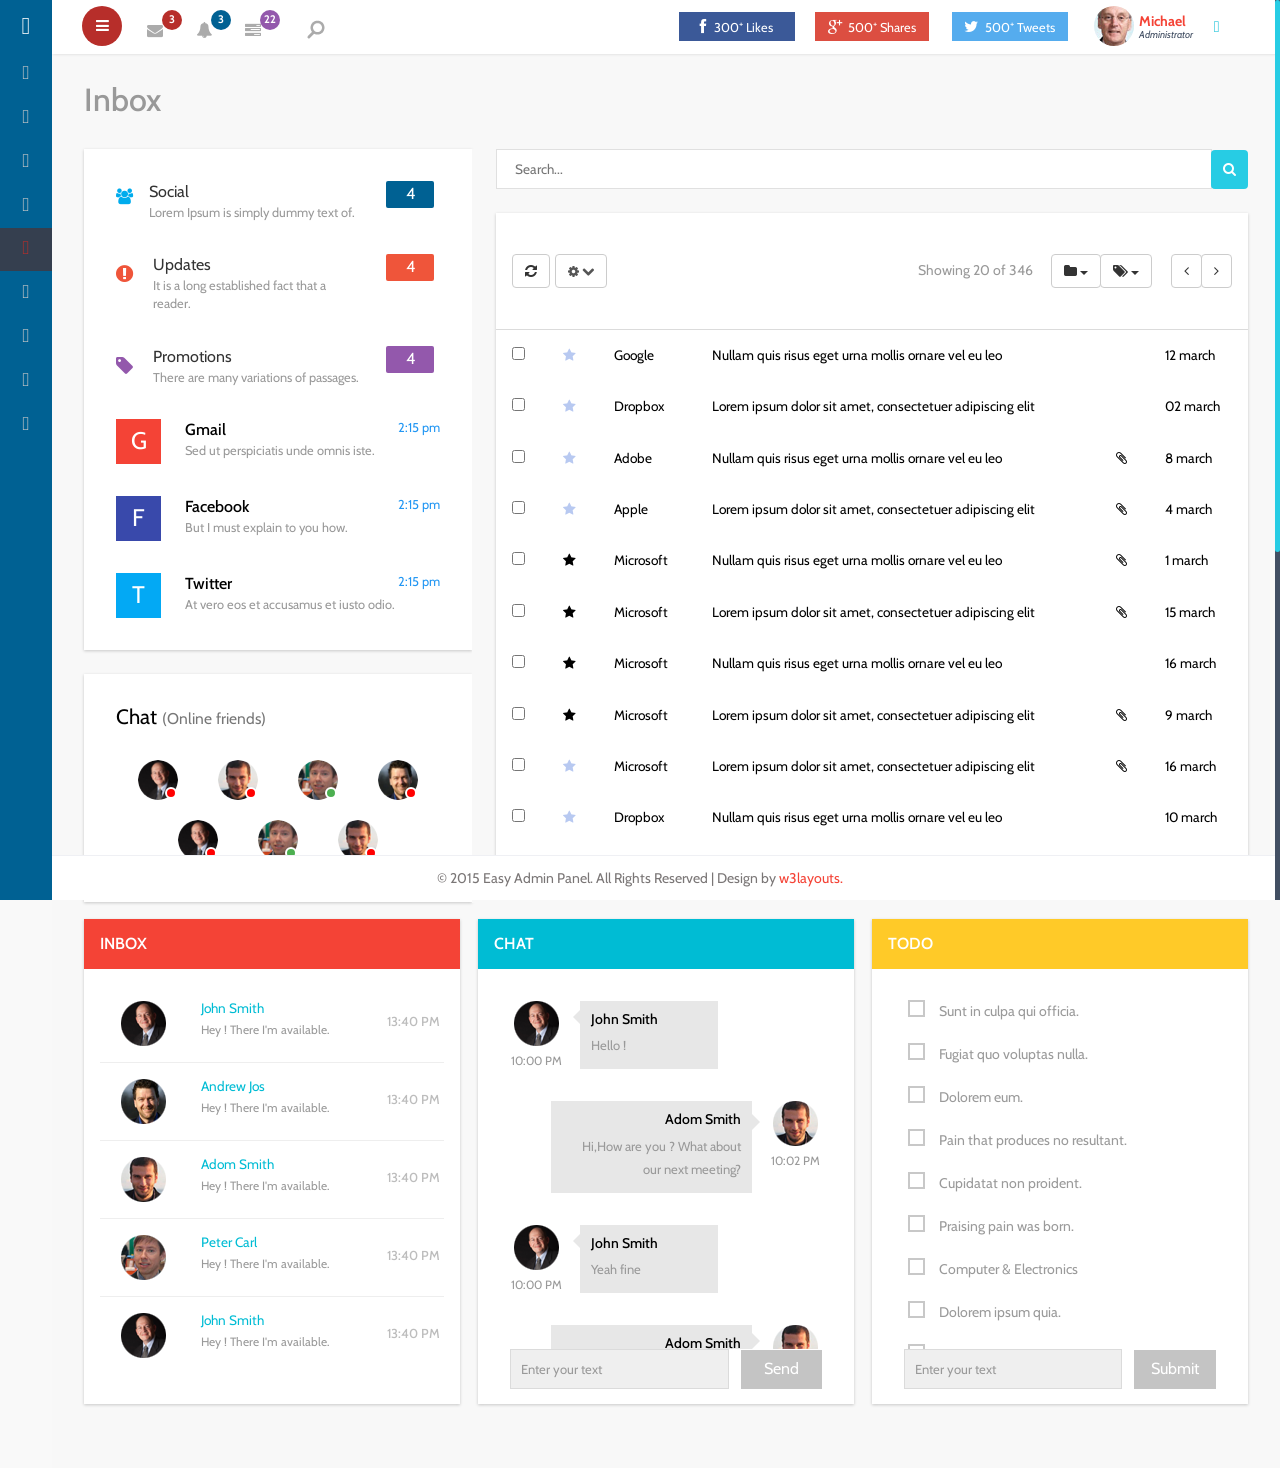
<file: Bootstrap/inbox.html>
<!--
Author: W3layouts
Author URL: http://w3layouts.com
License: Creative Commons Attribution 3.0 Unported
License URL: http://creativecommons.org/licenses/by/3.0/
-->
<!DOCTYPE HTML>
<html>
<head>
<title>Easy Admin Panel an Admin Panel Category Flat Bootstrap Responsive Website Template | Inbox :: w3layouts</title>
<meta name="viewport" content="width=device-width, initial-scale=1">
<meta http-equiv="Content-Type" content="text/html; charset=utf-8" />
<meta name="keywords" content="Easy Admin Panel Responsive web template, Bootstrap Web Templates, Flat Web Templates, Android Compatible web template, 
Smartphone Compatible web template, free webdesigns for Nokia, Samsung, LG, SonyEricsson, Motorola web design" />
<script type="application/x-javascript"> addEventListener("load", function() { setTimeout(hideURLbar, 0); }, false); function hideURLbar(){ window.scrollTo(0,1); } </script>
 <!-- Bootstrap Core CSS -->
<link href="css/bootstrap.min.css" rel='stylesheet' type='text/css' />
<!-- Custom CSS -->
<link href="css/style.css" rel='stylesheet' type='text/css' />
<!-- Graph CSS -->
<link href="css/font-awesome.css" rel="stylesheet"> 
<!-- jQuery -->
<!-- lined-icons -->
<link rel="stylesheet" href="css/icon-font.min.css" type='text/css' />
<!-- //lined-icons -->
<!-- chart -->
<script src="js/Chart.js"></script>
<!-- //chart -->
<!--animate-->
<link href="css/animate.css" rel="stylesheet" type="text/css" media="all">
<script src="js/wow.min.js"></script>
	<script>
		 new WOW().init();
	</script>
<!--//end-animate-->
<!----webfonts--->
<link href='//fonts.googleapis.com/css?family=Cabin:400,400italic,500,500italic,600,600italic,700,700italic' rel='stylesheet' type='text/css'>
<!---//webfonts---> 
 <!-- Meters graphs -->
<script src="js/jquery-1.10.2.min.js"></script>
<!-- Placed js at the end of the document so the pages load faster -->

</head> 
   
 <body class="sticky-header left-side-collapsed"  onload="initMap()">
    <section>
    <!-- left side start-->
		<div class="left-side sticky-left-side">

			<!--logo and iconic logo start-->
			<div class="logo">
				<h1><a href="index.html">Easy <span>Admin</span></a></h1>
			</div>
			<div class="logo-icon text-center">
				<a href="index.html"><i class="lnr lnr-home"></i> </a>
			</div>

			<!--logo and iconic logo end-->
			<div class="left-side-inner">

				<!--sidebar nav start-->
					<ul class="nav nav-pills nav-stacked custom-nav">
						<li><a href="index.html"><i class="lnr lnr-power-switch"></i><span>Dashboard</span></a></li>
						<li class="menu-list">
							<a href="#"><i class="lnr lnr-cog"></i>
								<span>Components</span></a>
								<ul class="sub-menu-list">
									<li><a href="grids.html">Grids</a> </li>
									<li><a href="widgets.html">Widgets</a></li>
								</ul>
						</li>
						<li><a href="forms.html"><i class="lnr lnr-spell-check"></i> <span>Forms</span></a></li>
						<li><a href="tables.html"><i class="lnr lnr-menu"></i> <span>Tables</span></a></li>              
						<li class="menu-list act"><a href="#"><i class="lnr lnr-envelope"></i> <span>MailBox</span></a>
							<ul class="sub-menu-list">
								<li><a href="inbox.html">Inbox</a> </li>
								<li><a href="compose-mail.html">Compose Mail</a></li>
							</ul>
						</li>  
						<li class="menu-list"><a href="#"><i class="lnr lnr-indent-increase"></i> <span>Menu Levels</span></a>  
							<ul class="sub-menu-list">
								<li><a href="charts.html">Basic Charts</a> </li>
							</ul>
						</li>
						<li><a href="codes.html"><i class="lnr lnr-pencil"></i> <span>Typography</span></a></li>
						<li><a href="media.html"><i class="lnr lnr-select"></i> <span>Media Css</span></a></li>
						<li class="menu-list"><a href="#"><i class="lnr lnr-book"></i>  <span>Pages</span></a> 
							<ul class="sub-menu-list">
								<li><a href="sign-in.html">Sign In</a> </li>
								<li><a href="sign-up.html">Sign Up</a></li>
								<li><a href="blank_page.html">Blank Page</a></li>
							</ul>
						</li>
					</ul>
				<!--sidebar nav end-->
			</div>
		</div>
    <!-- left side end-->
    
    <!-- main content start-->
		<div class="main-content">
			<!-- header-starts -->
			<div class="header-section">
			 
			<!--toggle button start-->
			<a class="toggle-btn  menu-collapsed"><i class="fa fa-bars"></i></a>
			<!--toggle button end-->

			<!--notification menu start -->
			<div class="menu-right">
				<div class="user-panel-top">  	
					<div class="profile_details_left">
						<ul class="nofitications-dropdown">
							<li class="dropdown">
								<a href="#" class="dropdown-toggle" data-toggle="dropdown" aria-expanded="false"><i class="fa fa-envelope"></i><span class="badge">3</span></a>
									
										<ul class="dropdown-menu">
											<li>
												<div class="notification_header">
													<h3>You have 3 new messages</h3>
												</div>
											</li>
											<li><a href="#">
											   <div class="user_img"><img src="images/1.png" alt=""></div>
											   <div class="notification_desc">
												<p>Lorem ipsum dolor sit amet</p>
												<p><span>1 hour ago</span></p>
												</div>
											   <div class="clearfix"></div>	
											 </a></li>
											 <li class="odd"><a href="#">
												<div class="user_img"><img src="images/1.png" alt=""></div>
											   <div class="notification_desc">
												<p>Lorem ipsum dolor sit amet </p>
												<p><span>1 hour ago</span></p>
												</div>
											  <div class="clearfix"></div>	
											 </a></li>
											<li><a href="#">
											   <div class="user_img"><img src="images/1.png" alt=""></div>
											   <div class="notification_desc">
												<p>Lorem ipsum dolor sit amet </p>
												<p><span>1 hour ago</span></p>
												</div>
											   <div class="clearfix"></div>	
											</a></li>
											<li>
												<div class="notification_bottom">
													<a href="#">See all messages</a>
												</div> 
											</li>
										</ul>
							</li>
							<li class="login_box" id="loginContainer">
									<div class="search-box">
										<div id="sb-search" class="sb-search">
											<form>
												<input class="sb-search-input" placeholder="Enter your search term..." type="search" id="search">
												<input class="sb-search-submit" type="submit" value="">
												<span class="sb-icon-search"> </span>
											</form>
										</div>
									</div>
										<!-- search-scripts -->
										<script src="js/classie.js"></script>
										<script src="js/uisearch.js"></script>
											<script>
												new UISearch( document.getElementById( 'sb-search' ) );
											</script>
										<!-- //search-scripts -->
							</li>
							<li class="dropdown">
								<a href="#" class="dropdown-toggle" data-toggle="dropdown" aria-expanded="false"><i class="fa fa-bell"></i><span class="badge blue">3</span></a>
									<ul class="dropdown-menu">
										<li>
											<div class="notification_header">
												<h3>You have 3 new notification</h3>
											</div>
										</li>
										<li><a href="#">
											<div class="user_img"><img src="images/1.png" alt=""></div>
										   <div class="notification_desc">
											<p>Lorem ipsum dolor sit amet</p>
											<p><span>1 hour ago</span></p>
											</div>
										  <div class="clearfix"></div>	
										 </a></li>
										 <li class="odd"><a href="#">
											<div class="user_img"><img src="images/1.png" alt=""></div>
										   <div class="notification_desc">
											<p>Lorem ipsum dolor sit amet </p>
											<p><span>1 hour ago</span></p>
											</div>
										   <div class="clearfix"></div>	
										 </a></li>
										 <li><a href="#">
											<div class="user_img"><img src="images/1.png" alt=""></div>
										   <div class="notification_desc">
											<p>Lorem ipsum dolor sit amet </p>
											<p><span>1 hour ago</span></p>
											</div>
										   <div class="clearfix"></div>	
										 </a></li>
										 <li>
											<div class="notification_bottom">
												<a href="#">See all notification</a>
											</div> 
										</li>
									</ul>
							</li>	
							<li class="dropdown">
								<a href="#" class="dropdown-toggle" data-toggle="dropdown" aria-expanded="false"><i class="fa fa-tasks"></i><span class="badge blue1">22</span></a>
									<ul class="dropdown-menu">
										<li>
											<div class="notification_header">
												<h3>You have 8 pending task</h3>
											</div>
										</li>
										<li><a href="#">
												<div class="task-info">
												<span class="task-desc">Database update</span><span class="percentage">40%</span>
												<div class="clearfix"></div>	
											   </div>
												<div class="progress progress-striped active">
												 <div class="bar yellow" style="width:40%;"></div>
											</div>
										</a></li>
										<li><a href="#">
											<div class="task-info">
												<span class="task-desc">Dashboard done</span><span class="percentage">90%</span>
											   <div class="clearfix"></div>	
											</div>
										   
											<div class="progress progress-striped active">
												 <div class="bar green" style="width:90%;"></div>
											</div>
										</a></li>
										<li><a href="#">
											<div class="task-info">
												<span class="task-desc">Mobile App</span><span class="percentage">33%</span>
												<div class="clearfix"></div>	
											</div>
										   <div class="progress progress-striped active">
												 <div class="bar red" style="width: 33%;"></div>
											</div>
										</a></li>
										<li><a href="#">
											<div class="task-info">
												<span class="task-desc">Issues fixed</span><span class="percentage">80%</span>
											   <div class="clearfix"></div>	
											</div>
											<div class="progress progress-striped active">
												 <div class="bar  blue" style="width: 80%;"></div>
											</div>
										</a></li>
										<li>
											<div class="notification_bottom">
												<a href="#">See all pending task</a>
											</div> 
										</li>
									</ul>
							</li>		   							   		
							<div class="clearfix"></div>	
						</ul>
					</div>
					<div class="profile_details">		
						<ul>
							<li class="dropdown profile_details_drop">
								<a href="#" class="dropdown-toggle" data-toggle="dropdown" aria-expanded="false">
									<div class="profile_img">	
										<span style="background:url(images/1.jpg) no-repeat center"> </span> 
										 <div class="user-name">
											<p>Michael<span>Administrator</span></p>
										 </div>
										 <i class="lnr lnr-chevron-down"></i>
										 <i class="lnr lnr-chevron-up"></i>
										<div class="clearfix"></div>	
									</div>	
								</a>
								<ul class="dropdown-menu drp-mnu">
									<li> <a href="#"><i class="fa fa-cog"></i> Settings</a> </li> 
									<li> <a href="#"><i class="fa fa-user"></i>Profile</a> </li> 
									<li> <a href="sign-up.html"><i class="fa fa-sign-out"></i> Logout</a> </li>
								</ul>
							</li>
							<div class="clearfix"> </div>
						</ul>
					</div>		
					<div class="social_icons">
						<div class="col-md-4 social_icons-left">
							<a href="#" class="yui"><i class="fa fa-facebook i1"></i><span>300<sup>+</sup> Likes</span></a>
						</div>
						<div class="col-md-4 social_icons-left pinterest">
							<a href="#"><i class="fa fa-google-plus i1"></i><span>500<sup>+</sup> Shares</span></a>
						</div>
						<div class="col-md-4 social_icons-left twi">
							<a href="#"><i class="fa fa-twitter i1"></i><span>500<sup>+</sup> Tweets</span></a>
						</div>
						<div class="clearfix"> </div>
					</div>			             	
					<div class="clearfix"></div>
				</div>
			</div>
			<!--notification menu end -->
			</div>
	<!-- //header-ends -->
			<div id="page-wrapper">
				<div class="graphs">
					<h3 class="blank1">Inbox</h3>
					<div class="xs">
						<div class="col-md-4 email-list1">
							<ul class="collection">
								<li class="collection-item avatar email-unread">
								  <i class="fa fa-users icon_1"></i>
								  <div class="avatar_left">
									<span class="email-title">Social</span>
									<p class="truncate grey-text ultra-small">Lorem Ipsum is simply dummy text of.</p>
								  </div>
								  <a href="#!" class="secondary-content"><span class="new badge1 blue">4</span></a>
								  <div class="clearfix"> </div>
								</li>
								<li class="collection-item avatar email-unread">
								  <i class="fa fa-exclamation-circle icon_2"></i>
								  <div class="avatar_left">
									<span class="email-title">Updates</span>
									<p class="truncate grey-text ultra-small">It is a long established fact that a reader.</p>
								  </div>
								  <a href="#!" class="secondary-content"><span class="new badge1 red">4</span></a>
								  <div class="clearfix"> </div>
								</li>
								<li class="collection-item avatar email-unread">
								  <i class="fa fa-tag icon_3"></i>
								  <div class="avatar_left">
									<span class="email-title">Promotions</span>
									<p class="truncate grey-text ultra-small">There are many variations of passages.</p>
								  </div>
								  <a href="#!" class="secondary-content"><span class="new badge1 blue1">4</span></a>
								  <div class="clearfix"> </div>
								</li>
								<li class="collection-item avatar email-unread">
								  <i class="icon_4">G</i>
								  <div class="avatar_left">
									<a href="#"><span class="email-title">Gmail</span></a>
									<p class="truncate grey-text ultra-small">Sed ut perspiciatis unde omnis iste.</p>
								  </div>
								  <a href="#!" class="secondary-content"><span class="blue-text ultra-small">2:15 pm</span></a>
								  <div class="clearfix"> </div>
								</li>
								<li class="collection-item avatar email-unread">
								  <i class="icon_4 icon_5">F</i>
								  <div class="avatar_left">
									<a href="#"><span class="email-title">Facebook</span></a>
									<p class="truncate grey-text ultra-small">But I must explain to you how.</p>
								  </div>
								  <a href="#!" class="secondary-content"><span class="blue-text ultra-small">2:15 pm</span></a>
								  <div class="clearfix"> </div>
								</li>
								<li class="collection-item avatar email-unread email_last">
								  <i class="icon_4 icon_6">T</i>
								  <div class="avatar_left">
									<a href="#"><span class="email-title">Twitter</span></a>
									<p class="truncate grey-text ultra-small">At vero eos et accusamus et iusto odio.</p>
								  </div>
								  <a href="#!" class="secondary-content"><span class="blue-text ultra-small">2:15 pm</span></a>
								  <div class="clearfix"> </div>
								</li>
							</ul>
							<div class="content-box  mrg15B">
							  <div class="content-box-wrapper text-center">
								<h4 class="content-box-header">
								Chat
								<small>(Online friends)</small>
								</h4>
								<div class="status-badge mrg10A">
									<img class="img-circle" width="40" src="images/1.png" alt="">
									<div class="small-badge bg-red"></div>
								</div>
								<div class="status-badge mrg10A">
									<img class="img-circle" width="40" src="images/3.png" alt="">
									<div class="small-badge bg-red"></div>
								</div>
								<div class="status-badge mrg10A">
									<img class="img-circle" width="40" src="images/4.png" alt="">
									<div class="small-badge bg-green1"></div>
								</div>
								<div class="status-badge mrg10A">
									<img class="img-circle" width="40" src="images/5.png" alt="">
									<div class="small-badge bg-orange"></div>
								</div>
								<div class="status-badge mrg10A">
									<img class="img-circle" width="40" src="images/1.png" alt="">
									<div class="small-badge bg-red"></div>
								</div>
								<div class="status-badge mrg10A">
									<img class="img-circle" width="40" src="images/4.png" alt="">
									<div class="small-badge bg-green1"></div>
								</div>
								<div class="status-badge mrg10A">
									<img class="img-circle" width="40" src="images/3.png" alt="">
									<div class="small-badge bg-orange"></div>
								</div>
							  </div>
							</div>
						</div>
						<div class="col-md-8 inbox_right">
							<form action="#" method="GET">
								<div class="input-group input-group-ind">
									<input type="text" name="search" class="form-control1 input-search" placeholder="Search...">
									<span class="input-group-btn">
										<button class="btn btn-success" type="submit"><i class="fa fa-search icon-ser"></i></button>
									</span>
								</div><!-- Input Group -->
							</form>
							<div class="mailbox-content">
							   <div class="mail-toolbar clearfix">
								 <div class="float-left">
									<div class="btn btn_1 btn-default mrg5R">
									   <i class="fa fa-refresh"> </i>
									</div>
									<div class="dropdown">
										<a href="#" title="" class="btn btn-default" data-toggle="dropdown" aria-expanded="false">
											<i class="fa fa-cog icon_8"></i>
											<i class="fa fa-chevron-down icon_8"></i>
										<div class="ripple-wrapper"></div></a>
										<ul class="dropdown-menu float-right">
											<li>
												<a href="#" title="">
													<i class="fa fa-pencil-square-o icon_9"></i>
													Edit
												</a>
											</li>
											<li>
												<a href="#" title="">
													<i class="fa fa-calendar icon_9"></i>
													Schedule
												</a>
											</li>
											<li>
												<a href="#" title="">
													<i class="fa fa-download icon_9"></i>
													Download
												</a>
											</li>
											<li class="divider"></li>
											<li>
												<a href="#" class="font-red" title="">
													<i class="fa fa-times" icon_9=""></i>
													Delete
												</a>
											</li>
										</ul>
									</div>
									<div class="clearfix"> </div>
								</div>
								<div class="float-right">
									
										  
											<span class="text-muted m-r-sm">Showing 20 of 346 </span>
											<div class="btn-group m-r-sm mail-hidden-options" style="display: inline-block;">
												<div class="btn-group">
													<a class="btn btn-default dropdown-toggle" data-toggle="dropdown" aria-expanded="false"><i class="fa fa-folder"></i> <span class="caret"></span></a>
													<ul class="dropdown-menu dropdown-menu-right" role="menu">
														<li><a href="#">Social</a></li>
														<li><a href="#">Forums</a></li>
														<li><a href="#">Updates</a></li>
														<li class="divider"></li>
														<li><a href="#">Spam</a></li>
														<li><a href="#">Trash</a></li>
														<li class="divider"></li>
														<li><a href="#">New</a></li>
													</ul>
												</div>
												<div class="btn-group">
													<a class="btn btn-default dropdown-toggle" data-toggle="dropdown" aria-expanded="false"><i class="fa fa-tags"></i> <span class="caret"></span></a>
													<ul class="dropdown-menu dropdown-menu-right" role="menu">
														<li><a href="#">Work</a></li>
														<li><a href="#">Family</a></li>
														<li><a href="#">Social</a></li>
														<li class="divider"></li>
														<li><a href="#">Primary</a></li>
														<li><a href="#">Promotions</a></li>
														<li><a href="#">Forums</a></li>
													</ul>
												</div>
											</div>
											<div class="btn-group">
												<a class="btn btn-default"><i class="fa fa-angle-left"></i></a>
												<a class="btn btn-default"><i class="fa fa-angle-right"></i></a>
											</div>
										
									
								</div>
							   </div>
								<table class="table table-fhr">
									<tbody>
										<tr class="unread checked">
											<td class="hidden-xs">
												<input type="checkbox" class="checkbox">
											</td>
											<td class="hidden-xs">
												<i class="fa fa-star icon-state-warning"></i>
											</td>
											<td class="hidden-xs">
												Google
											</td>
											<td>
												Nullam quis risus eget urna mollis ornare vel eu leo
											</td>
											<td>
											</td>
											<td>
												12 march
											</td>
										</tr>
										<tr class="unread checked">
											<td class="hidden-xs">
												<input type="checkbox" class="checkbox">
											</td>
											<td class="hidden-xs">
												<i class="fa fa-star icon-state-warning"></i>
											</td>
											<td class="hidden-xs">
												Dropbox
											</td>
											<td>
												Lorem ipsum dolor sit amet, consectetuer adipiscing elit
											</td>
											<td>
											</td>
											<td>
												02 march
											</td>
										</tr>
										<tr class="unread checked">
											<td class="hidden-xs">
												<input type="checkbox" class="checkbox">
											</td>
											<td class="hidden-xs">
												<i class="fa fa-star icon-state-warning"></i>
											</td>
											<td class="hidden-xs">
												Adobe
											</td>
											<td>
												Nullam quis risus eget urna mollis ornare vel eu leo
											</td>
											<td>
												<i class="fa fa-paperclip"></i>
											</td>
											<td>
												8 march
											</td>
										</tr>
										<tr class="unread checked">
											<td class="hidden-xs">
												<input type="checkbox" class="checkbox">
											</td>
											<td class="hidden-xs">
												<i class="fa fa-star icon-state-warning"></i>
											</td>
											<td class="hidden-xs">
												Apple
											</td>
											<td>
												Lorem ipsum dolor sit amet, consectetuer adipiscing elit
											</td>
											<td>
												<i class="fa fa-paperclip"></i>
											</td>
											<td>
												4 march
											</td>
										</tr>
										<tr class="read checked">
											<td class="hidden-xs">
												<input type="checkbox" class="checkbox">
											</td>
											<td class="hidden-xs">
												<i class="fa fa-star"></i>
											</td>
											<td class="hidden-xs">
												Microsoft
											</td>
											<td>
												Nullam quis risus eget urna mollis ornare vel eu leo
											</td>
											<td>
												<i class="fa fa-paperclip"></i>
											</td>
											<td>
												1 march
											</td>
										</tr>
										<tr class="read checked">
											<td class="hidden-xs">
												<input type="checkbox" class="checkbox">
											</td>
											<td class="hidden-xs">
												<i class="fa fa-star"></i>
											</td>
											<td class="hidden-xs">
												Microsoft
											</td>
											<td>
												Lorem ipsum dolor sit amet, consectetuer adipiscing elit
											</td>
											<td>
												<i class="fa fa-paperclip"></i>
											</td>
											<td>
												15 march
											</td>
										</tr>
										<tr class="read checked">
											<td class="hidden-xs">
												<input type="checkbox" class="checkbox">
											</td>
											<td class="hidden-xs">
												<i class="fa fa-star"></i>
											</td>
											<td class="hidden-xs">
												Microsoft
											</td>
											<td>
												Nullam quis risus eget urna mollis ornare vel eu leo
											</td>
											<td>
											</td>
											<td>
												16 march
											</td>
										</tr>
										<tr class="read checked">
											<td class="hidden-xs">
												<input type="checkbox" class="checkbox">
											</td>
											<td class="hidden-xs">
												<i class="fa fa-star"></i>
											</td>
											<td class="hidden-xs">
												Microsoft
											</td>
											<td>
												Lorem ipsum dolor sit amet, consectetuer adipiscing elit
											</td>
											<td>
												<i class="fa fa-paperclip"></i>
											</td>
											<td>
												9 march
											</td>
										</tr>
										<tr class="read checked">
											<td class="hidden-xs">
												<input type="checkbox" class="checkbox">
											</td>
											<td class="hidden-xs">
												<i class="fa fa-star icon-state-warning"></i>
											</td>
											<td class="hidden-xs">
												Microsoft
											</td>
											<td>
												Lorem ipsum dolor sit amet, consectetuer adipiscing elit
											</td>
											<td>
												<i class="fa fa-paperclip"></i>
											</td>
											<td>
												16 march
											</td>
										</tr>
										<tr class="read checked">
											<td class="hidden-xs">
												<input type="checkbox" class="checkbox">
											</td>
											<td class="hidden-xs">
												<i class="fa fa-star icon-state-warning"></i>
											</td>
											<td class="hidden-xs">
												Dropbox
											</td>
											<td>
												Nullam quis risus eget urna mollis ornare vel eu leo
											</td>
											<td>
											</td>
											<td>
												10 march
											</td>
										</tr>
										<tr class="read checked">
											<td class="hidden-xs">
												<input type="checkbox" class="checkbox">
											</td>
											<td class="hidden-xs">
												<i class="fa fa-star"></i>
											</td>
											<td class="hidden-xs">
												Dropbox
											</td>
											<td>
												Lorem ipsum dolor sit amet, consectetuer adipiscing elit
											</td>
											<td>
												<i class="fa fa-paperclip"></i>
											</td>
											<td>
												14 march
											</td>
										</tr>
									</tbody>
								</table>
							   </div>
						</div>
						<div class="clearfix"> </div>
					</div>
					<div class="col_1">
						<div class="col-md-4 span_8">
							<div class="activity_box">
								<h3>Inbox</h3>
								<div class="scrollbar scrollbar1" id="style-2">
									<div class="activity-row">
										<div class="col-xs-3 activity-img"><img src="images/1.png" class="img-responsive" alt=""></div>
										<div class="col-xs-7 activity-desc">
											<h5><a href="#">John Smith</a></h5>
											<p>Hey ! There I'm available.</p>
										</div>
										<div class="col-xs-2 activity-desc1"><h6>13:40 PM</h6></div>
										<div class="clearfix"> </div>
									</div>
									<div class="activity-row">
										<div class="col-xs-3 activity-img"><img src="images/5.png" class="img-responsive" alt=""></div>
										<div class="col-xs-7 activity-desc">
											<h5><a href="#">Andrew Jos</a></h5>
											<p>Hey ! There I'm available.</p>
										</div>
										<div class="col-xs-2 activity-desc1"><h6>13:40 PM</h6></div>
										<div class="clearfix"> </div>
									</div>
									<div class="activity-row">
										<div class="col-xs-3 activity-img"><img src="images/3.png" class="img-responsive" alt=""></div>
										<div class="col-xs-7 activity-desc">
											<h5><a href="#">Adom Smith</a></h5>
											<p>Hey ! There I'm available.</p>
										</div>
										<div class="col-xs-2 activity-desc1"><h6>13:40 PM</h6></div>
										<div class="clearfix"> </div>
									</div>
									<div class="activity-row">
										<div class="col-xs-3 activity-img"><img src="images/4.png" class="img-responsive" alt=""></div>
										<div class="col-xs-7 activity-desc">
											<h5><a href="#">Peter Carl</a></h5>
											<p>Hey ! There I'm available.</p>
										</div>
										<div class="col-xs-2 activity-desc1"><h6>13:40 PM</h6></div>
										<div class="clearfix"> </div>
									</div>
									<div class="activity-row">
										<div class="col-xs-3 activity-img"><img src="images/1.png" class="img-responsive" alt=""></div>
										<div class="col-xs-7 activity-desc">
											<h5><a href="#">John Smith</a></h5>
											<p>Hey ! There I'm available.</p>
										</div>
										<div class="col-xs-2 activity-desc1"><h6>13:40 PM</h6></div>
										<div class="clearfix"> </div>
									</div>
								</div>
							</div>
						</div>
						<div class="col-md-4 span_8">
							<div class="activity_box activity_box1">
								<h3>chat</h3>
								<div class="scrollbar" id="style-2">
									<div class="activity-row activity-row1">
										<div class="col-xs-3 activity-img"><img src="images/1.png" class="img-responsive" alt=""><span>10:00 PM</span></div>
										<div class="col-xs-5 activity-img1">
											<div class="activity-desc-sub">
												<h5>John Smith</h5>
												<p>Hello !</p>
											</div>
										</div>
										<div class="col-xs-4 activity-desc1"></div>
										<div class="clearfix"> </div>
									</div>
									<div class="activity-row activity-row1">
										<div class="col-xs-2 activity-desc1"></div>
										<div class="col-xs-7 activity-img2">
											<div class="activity-desc-sub1">
												<h5>Adom Smith</h5>
												<p>Hi,How are you ? What about our next meeting?</p>
											</div>
										</div>
										<div class="col-xs-3 activity-img"><img src="images/3.png" class="img-responsive" alt=""><span>10:02 PM</span></div>
										<div class="clearfix"> </div>
									</div>
									<div class="activity-row activity-row1">
										<div class="col-xs-3 activity-img"><img src="images/1.png" class="img-responsive" alt=""><span>10:00 PM</span></div>
										<div class="col-xs-5 activity-img1">
											<div class="activity-desc-sub">
												<h5>John Smith</h5>
												<p>Yeah fine</p>
											</div>
										</div>
										<div class="col-xs-4 activity-desc1"></div>
										<div class="clearfix"> </div>
									</div>
									<div class="activity-row activity-row1">
										<div class="col-xs-2 activity-desc1"></div>
										<div class="col-xs-7 activity-img2">
											<div class="activity-desc-sub1">
												<h5>Adom Smith</h5>
												<p>Wow that's great</p>
											</div>
										</div>
										<div class="col-xs-3 activity-img"><img src="images/3.png" class="img-responsive" alt=""><span>10:02 PM</span></div>
										<div class="clearfix"> </div>
									</div>
								</div>
								<form>
									<input type="text" value="Enter your text" onfocus="this.value = '';" onblur="if (this.value == '') {this.value = 'Enter your text';}" required="">
									<input type="submit" value="Send" required="">		
								</form>
							</div>
						</div>
						<div class="col-md-4 span_8">
							<div class="activity_box activity_box2">
								<h3>todo</h3>
								<div class="scrollbar" id="style-2">
									<div class="activity-row activity-row1">
										<div class="single-bottom">
											<ul>
												<li>
													<input type="checkbox" id="brand" value="">
													<label for="brand"><span></span> Sunt in culpa qui officia.</label>
												</li>
												<li>
													<input type="checkbox" id="brand1" value="">
													<label for="brand1"><span></span> Fugiat quo voluptas nulla.</label>
												</li>
												<li>
													<input type="checkbox" id="brand2" value="">
													<label for="brand2"><span></span> Dolorem eum.</label>
												</li>
												<li>
													<input type="checkbox" id="brand9" value="">
													<label for="brand9"><span></span> Pain that produces no resultant.</label>
												</li>
												<li>
													<input type="checkbox" id="brand8" value="">
													<label for="brand8"><span></span> Cupidatat non proident.</label>
												</li>
												<li>
													<input type="checkbox" id="brand7" value="">
													<label for="brand7"><span></span> Praising pain was born.</label>
												</li>
												<li>
													<input type="checkbox" id="brand3" value="">
													<label for="brand3"><span></span> Computer &amp; Electronics</label>
												</li>
												<li>
													<input type="checkbox" id="brand4" value="">
													<label for="brand4"><span></span> Dolorem ipsum quia.</label>
												</li>
												<li>
													<input type="checkbox" id="brand5" value="">
													<label for="brand5"><span></span> Consequatur aut perferendis.</label>
												</li>
												<li>
													<input type="checkbox" id="brand6" value="">
													<label for="brand6"><span></span> Dolorem ipsum quia.</label>
												</li>
												
												
											</ul>
										</div>
									</div>
								</div>
								<form>
									<input type="text" value="Enter your text" onfocus="this.value = '';" onblur="if (this.value == '') {this.value = 'Enter your text';}" required="">
									<input type="submit" value="Submit" required="">		
								</form>
							</div>
							<div class="clearfix"> </div>
						</div>
						<div class="clearfix"> </div>
						
					</div>
				</div>
			</div>
		</div>
		<!--footer section start-->
			<footer>
			   <p>&copy 2015 Easy Admin Panel. All Rights Reserved | Design by <a href="https://w3layouts.com/" target="_blank">w3layouts.</a></p>
			</footer>
        <!--footer section end-->
	</section>
	
<script src="js/jquery.nicescroll.js"></script>
<script src="js/scripts.js"></script>
<!-- Bootstrap Core JavaScript -->
   <script src="js/bootstrap.min.js"></script>
</body>
</html>
</file>
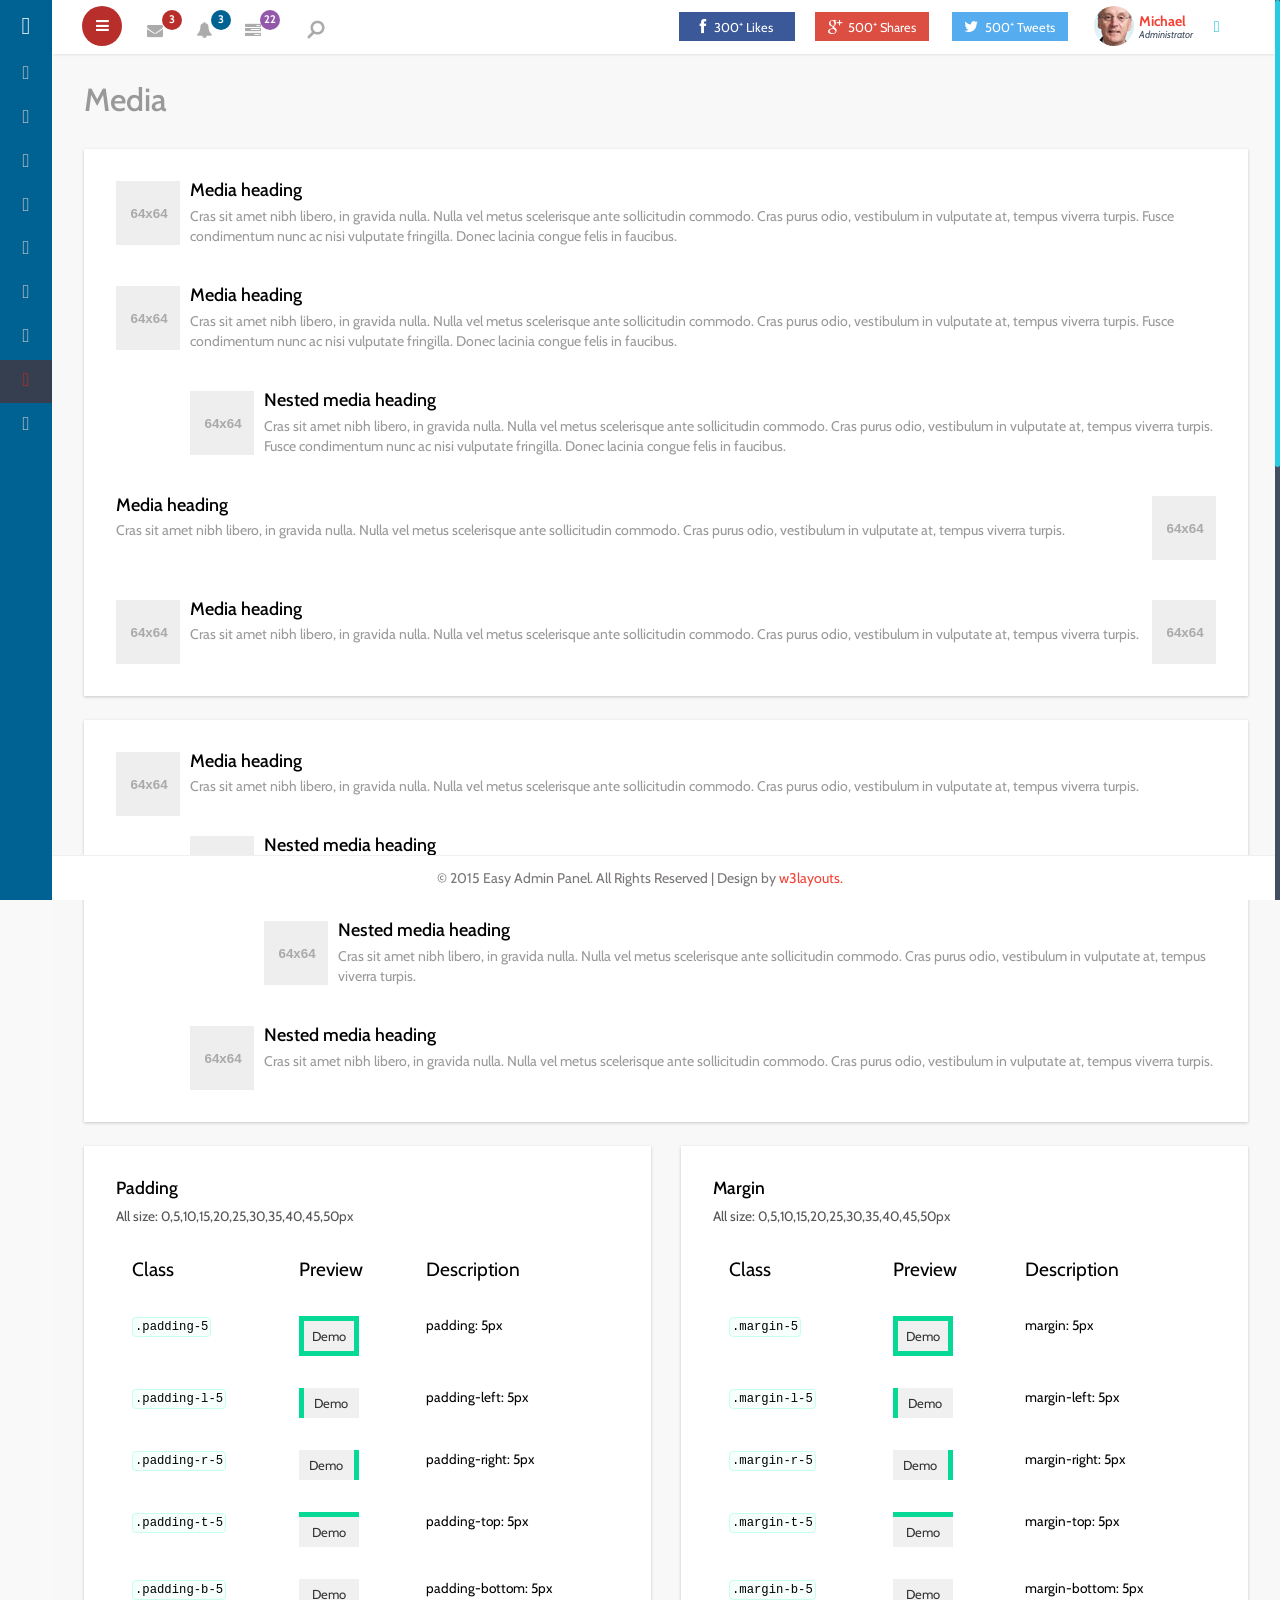
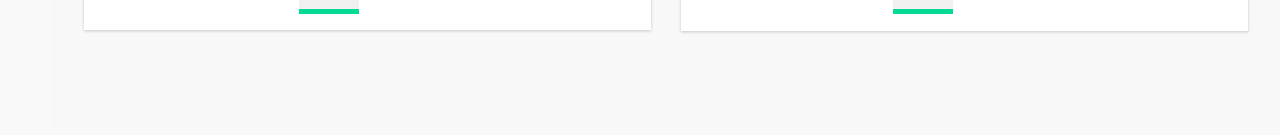
<file: Bootstrap/media.html>
<!--
Author: W3layouts
Author URL: http://w3layouts.com
License: Creative Commons Attribution 3.0 Unported
License URL: http://creativecommons.org/licenses/by/3.0/
-->
<!DOCTYPE HTML>
<html>
<head>
<title>Easy Admin Panel an Admin Panel Category Flat Bootstrap Responsive Website Template | Media :: w3layouts</title>
<meta name="viewport" content="width=device-width, initial-scale=1">
<meta http-equiv="Content-Type" content="text/html; charset=utf-8" />
<meta name="keywords" content="Easy Admin Panel Responsive web template, Bootstrap Web Templates, Flat Web Templates, Android Compatible web template, 
Smartphone Compatible web template, free webdesigns for Nokia, Samsung, LG, SonyEricsson, Motorola web design" />
<script type="application/x-javascript"> addEventListener("load", function() { setTimeout(hideURLbar, 0); }, false); function hideURLbar(){ window.scrollTo(0,1); } </script>
 <!-- Bootstrap Core CSS -->
<link href="css/bootstrap.min.css" rel='stylesheet' type='text/css' />
<!-- Custom CSS -->
<link href="css/style.css" rel='stylesheet' type='text/css' />
<!-- Graph CSS -->
<link href="css/font-awesome.css" rel="stylesheet"> 
<!-- jQuery -->
<!-- lined-icons -->
<link rel="stylesheet" href="css/icon-font.min.css" type='text/css' />
<!-- //lined-icons -->
<!-- chart -->
<script src="js/Chart.js"></script>
<!-- //chart -->
<!--animate-->
<link href="css/animate.css" rel="stylesheet" type="text/css" media="all">
<script src="js/wow.min.js"></script>
	<script>
		 new WOW().init();
	</script>
<!--//end-animate-->
<!----webfonts--->
<link href='//fonts.googleapis.com/css?family=Cabin:400,400italic,500,500italic,600,600italic,700,700italic' rel='stylesheet' type='text/css'>
<!---//webfonts---> 
 <!-- Meters graphs -->
<script src="js/jquery-1.10.2.min.js"></script>
<!-- Placed js at the end of the document so the pages load faster -->

</head> 
   
 <body class="sticky-header left-side-collapsed"  onload="initMap()">
    <section>
    <!-- left side start-->
		<div class="left-side sticky-left-side">

			<!--logo and iconic logo start-->
			<div class="logo">
				<h1><a href="index.html">Easy <span>Admin</span></a></h1>
			</div>
			<div class="logo-icon text-center">
				<a href="index.html"><i class="lnr lnr-home"></i> </a>
			</div>

			<!--logo and iconic logo end-->
			<div class="left-side-inner">

				<!--sidebar nav start-->
					<ul class="nav nav-pills nav-stacked custom-nav">
						<li><a href="index.html"><i class="lnr lnr-power-switch"></i><span>Dashboard</span></a></li>
						<li class="menu-list">
							<a href="#"><i class="lnr lnr-cog"></i>
								<span>Components</span></a>
								<ul class="sub-menu-list">
									<li><a href="grids.html">Grids</a> </li>
									<li><a href="widgets.html">Widgets</a></li>
								</ul>
						</li>
						<li><a href="forms.html"><i class="lnr lnr-spell-check"></i> <span>Forms</span></a></li>
						<li><a href="tables.html"><i class="lnr lnr-menu"></i> <span>Tables</span></a></li>              
						<li class="menu-list"><a href="#"><i class="lnr lnr-envelope"></i> <span>MailBox</span></a>
							<ul class="sub-menu-list">
								<li><a href="inbox.html">Inbox</a> </li>
								<li><a href="compose-mail.html">Compose Mail</a></li>
							</ul>
						</li>  
						<li class="menu-list"><a href="#"><i class="lnr lnr-indent-increase"></i> <span>Menu Levels</span></a>  
							<ul class="sub-menu-list">
								<li><a href="charts.html">Basic Charts</a> </li>
							</ul>
						</li>
						<li><a href="codes.html"><i class="lnr lnr-pencil"></i> <span>Typography</span></a></li>
						<li class="active"><a href="media.html"><i class="lnr lnr-select"></i> <span>Media Css</span></a></li>
						<li class="menu-list"><a href="#"><i class="lnr lnr-book"></i>  <span>Pages</span></a> 
							<ul class="sub-menu-list">
								<li><a href="sign-in.html">Sign In</a> </li>
								<li><a href="sign-up.html">Sign Up</a></li>
								<li><a href="blank_page.html">Blank Page</a></li>
							</ul>
						</li>
					</ul>
				<!--sidebar nav end-->
			</div>
		</div>
    <!-- left side end-->
    
    <!-- main content start-->
		<div class="main-content main-content6">
			<!-- header-starts -->
			<div class="header-section">
			 
			<!--toggle button start-->
			<a class="toggle-btn  menu-collapsed"><i class="fa fa-bars"></i></a>
			<!--toggle button end-->

			<!--notification menu start -->
			<div class="menu-right">
				<div class="user-panel-top">  	
					<div class="profile_details_left">
						<ul class="nofitications-dropdown">
							<li class="dropdown">
								<a href="#" class="dropdown-toggle" data-toggle="dropdown" aria-expanded="false"><i class="fa fa-envelope"></i><span class="badge">3</span></a>
									
										<ul class="dropdown-menu">
											<li>
												<div class="notification_header">
													<h3>You have 3 new messages</h3>
												</div>
											</li>
											<li><a href="#">
											   <div class="user_img"><img src="images/1.png" alt=""></div>
											   <div class="notification_desc">
												<p>Lorem ipsum dolor sit amet</p>
												<p><span>1 hour ago</span></p>
												</div>
											   <div class="clearfix"></div>	
											 </a></li>
											 <li class="odd"><a href="#">
												<div class="user_img"><img src="images/1.png" alt=""></div>
											   <div class="notification_desc">
												<p>Lorem ipsum dolor sit amet </p>
												<p><span>1 hour ago</span></p>
												</div>
											  <div class="clearfix"></div>	
											 </a></li>
											<li><a href="#">
											   <div class="user_img"><img src="images/1.png" alt=""></div>
											   <div class="notification_desc">
												<p>Lorem ipsum dolor sit amet </p>
												<p><span>1 hour ago</span></p>
												</div>
											   <div class="clearfix"></div>	
											</a></li>
											<li>
												<div class="notification_bottom">
													<a href="#">See all messages</a>
												</div> 
											</li>
										</ul>
							</li>
							<li class="login_box" id="loginContainer">
									<div class="search-box">
										<div id="sb-search" class="sb-search">
											<form>
												<input class="sb-search-input" placeholder="Enter your search term..." type="search" id="search">
												<input class="sb-search-submit" type="submit" value="">
												<span class="sb-icon-search"> </span>
											</form>
										</div>
									</div>
										<!-- search-scripts -->
										<script src="js/classie.js"></script>
										<script src="js/uisearch.js"></script>
											<script>
												new UISearch( document.getElementById( 'sb-search' ) );
											</script>
										<!-- //search-scripts -->
							</li>
							<li class="dropdown">
								<a href="#" class="dropdown-toggle" data-toggle="dropdown" aria-expanded="false"><i class="fa fa-bell"></i><span class="badge blue">3</span></a>
									<ul class="dropdown-menu">
										<li>
											<div class="notification_header">
												<h3>You have 3 new notification</h3>
											</div>
										</li>
										<li><a href="#">
											<div class="user_img"><img src="images/1.png" alt=""></div>
										   <div class="notification_desc">
											<p>Lorem ipsum dolor sit amet</p>
											<p><span>1 hour ago</span></p>
											</div>
										  <div class="clearfix"></div>	
										 </a></li>
										 <li class="odd"><a href="#">
											<div class="user_img"><img src="images/1.png" alt=""></div>
										   <div class="notification_desc">
											<p>Lorem ipsum dolor sit amet </p>
											<p><span>1 hour ago</span></p>
											</div>
										   <div class="clearfix"></div>	
										 </a></li>
										 <li><a href="#">
											<div class="user_img"><img src="images/1.png" alt=""></div>
										   <div class="notification_desc">
											<p>Lorem ipsum dolor sit amet </p>
											<p><span>1 hour ago</span></p>
											</div>
										   <div class="clearfix"></div>	
										 </a></li>
										 <li>
											<div class="notification_bottom">
												<a href="#">See all notification</a>
											</div> 
										</li>
									</ul>
							</li>	
							<li class="dropdown">
								<a href="#" class="dropdown-toggle" data-toggle="dropdown" aria-expanded="false"><i class="fa fa-tasks"></i><span class="badge blue1">22</span></a>
									<ul class="dropdown-menu">
										<li>
											<div class="notification_header">
												<h3>You have 8 pending task</h3>
											</div>
										</li>
										<li><a href="#">
												<div class="task-info">
												<span class="task-desc">Database update</span><span class="percentage">40%</span>
												<div class="clearfix"></div>	
											   </div>
												<div class="progress progress-striped active">
												 <div class="bar yellow" style="width:40%;"></div>
											</div>
										</a></li>
										<li><a href="#">
											<div class="task-info">
												<span class="task-desc">Dashboard done</span><span class="percentage">90%</span>
											   <div class="clearfix"></div>	
											</div>
										   
											<div class="progress progress-striped active">
												 <div class="bar green" style="width:90%;"></div>
											</div>
										</a></li>
										<li><a href="#">
											<div class="task-info">
												<span class="task-desc">Mobile App</span><span class="percentage">33%</span>
												<div class="clearfix"></div>	
											</div>
										   <div class="progress progress-striped active">
												 <div class="bar red" style="width: 33%;"></div>
											</div>
										</a></li>
										<li><a href="#">
											<div class="task-info">
												<span class="task-desc">Issues fixed</span><span class="percentage">80%</span>
											   <div class="clearfix"></div>	
											</div>
											<div class="progress progress-striped active">
												 <div class="bar  blue" style="width: 80%;"></div>
											</div>
										</a></li>
										<li>
											<div class="notification_bottom">
												<a href="#">See all pending task</a>
											</div> 
										</li>
									</ul>
							</li>		   							   		
							<div class="clearfix"></div>	
						</ul>
					</div>
					<div class="profile_details">		
						<ul>
							<li class="dropdown profile_details_drop">
								<a href="#" class="dropdown-toggle" data-toggle="dropdown" aria-expanded="false">
									<div class="profile_img">	
										<span style="background:url(images/1.jpg) no-repeat center"> </span> 
										 <div class="user-name">
											<p>Michael<span>Administrator</span></p>
										 </div>
										 <i class="lnr lnr-chevron-down"></i>
										 <i class="lnr lnr-chevron-up"></i>
										<div class="clearfix"></div>	
									</div>	
								</a>
								<ul class="dropdown-menu drp-mnu">
									<li> <a href="#"><i class="fa fa-cog"></i> Settings</a> </li> 
									<li> <a href="#"><i class="fa fa-user"></i>Profile</a> </li> 
									<li> <a href="sign-up.html"><i class="fa fa-sign-out"></i> Logout</a> </li>
								</ul>
							</li>
							<div class="clearfix"> </div>
						</ul>
					</div>		
					<div class="social_icons">
						<div class="col-md-4 social_icons-left">
							<a href="#" class="yui"><i class="fa fa-facebook i1"></i><span>300<sup>+</sup> Likes</span></a>
						</div>
						<div class="col-md-4 social_icons-left pinterest">
							<a href="#"><i class="fa fa-google-plus i1"></i><span>500<sup>+</sup> Shares</span></a>
						</div>
						<div class="col-md-4 social_icons-left twi">
							<a href="#"><i class="fa fa-twitter i1"></i><span>500<sup>+</sup> Tweets</span></a>
						</div>
						<div class="clearfix"> </div>
					</div>			             	
					<div class="clearfix"></div>
				</div>
			</div>
			<!--notification menu end -->
			</div>
	<!-- //header-ends -->
			<div id="page-wrapper">
				<div class="graphs">
					<h3 class="blank1">Media</h3>
					<div class="bs-example5" data-example-id="default-media">
						<div class="media">
						  <div class="media-left">
							<a href="#">
							  <img class="media-object" data-src="holder.js/64x64" alt="64x64" src="[data-uri]" data-holder-rendered="true" style="width: 64px; height: 64px;">
							</a>
						  </div>
						  <div class="media-body">
							<h4 class="media-heading">Media heading</h4>
							Cras sit amet nibh libero, in gravida nulla. Nulla vel metus scelerisque ante sollicitudin commodo. Cras purus odio, vestibulum in vulputate at, tempus viverra turpis. Fusce condimentum nunc ac nisi vulputate fringilla. Donec lacinia congue felis in faucibus.
						  </div>
						  <div class="clearfix"> </div>
						</div>
						<div class="media">
						  <div class="media-left">
							<a href="#">
							  <img class="media-object" data-src="holder.js/64x64" alt="64x64" src="[data-uri]" data-holder-rendered="true" style="width: 64px; height: 64px;">
							</a>
						  </div>
						  <div class="media-body">
							<h4 class="media-heading">Media heading</h4>
							Cras sit amet nibh libero, in gravida nulla. Nulla vel metus scelerisque ante sollicitudin commodo. Cras purus odio, vestibulum in vulputate at, tempus viverra turpis. Fusce condimentum nunc ac nisi vulputate fringilla. Donec lacinia congue felis in faucibus.
							<div class="media">
							  <div class="media-left">
								<a href="#">
								  <img class="media-object" data-src="holder.js/64x64" alt="64x64" src="[data-uri]" data-holder-rendered="true" style="width: 64px; height: 64px;">
								</a>
							  </div>
							  <div class="media-body">
								<h4 class="media-heading">Nested media heading</h4>
								Cras sit amet nibh libero, in gravida nulla. Nulla vel metus scelerisque ante sollicitudin commodo. Cras purus odio, vestibulum in vulputate at, tempus viverra turpis. Fusce condimentum nunc ac nisi vulputate fringilla. Donec lacinia congue felis in faucibus.
							  </div>
							</div>
						  </div>
						</div>
						<div class="media">
						  <div class="media-body">
							<h4 class="media-heading">Media heading</h4>
							Cras sit amet nibh libero, in gravida nulla. Nulla vel metus scelerisque ante sollicitudin commodo. Cras purus odio, vestibulum in vulputate at, tempus viverra turpis.
						  </div>
						  <div class="media-right">
							<a href="#">
							  <img class="media-object" data-src="holder.js/64x64" alt="64x64" src="[data-uri]" data-holder-rendered="true" style="width: 64px; height: 64px;">
							</a>
						  </div>
						  <div class="clearfix"> </div>
						</div>
						<div class="media">
						  <div class="media-left">
							<a href="#">
							  <img class="media-object" data-src="holder.js/64x64" alt="64x64" src="[data-uri]" data-holder-rendered="true" style="width: 64px; height: 64px;">
							</a>
						  </div>
						  <div class="media-body">
							<h4 class="media-heading">Media heading</h4>
							Cras sit amet nibh libero, in gravida nulla. Nulla vel metus scelerisque ante sollicitudin commodo. Cras purus odio, vestibulum in vulputate at, tempus viverra turpis.
						  </div>
						  <div class="media-right">
							<a href="#">
							  <img class="media-object" data-src="holder.js/64x64" alt="64x64" src="[data-uri]" data-holder-rendered="true" style="width: 64px; height: 64px;">
							</a>
						  </div>
						</div>
					</div>
					<div class="bs-example5 example_6" data-example-id="media-list">
						<ul class="media-list">
						  <li class="media">
							<div class="media-left">
							  <a href="#">
								<img class="media-object" data-src="holder.js/64x64" alt="64x64" src="[data-uri]" data-holder-rendered="true" style="width: 64px; height: 64px;">
							  </a>
							</div>
							<div class="media-body">
							  <h4 class="media-heading">Media heading</h4>
							  <p>Cras sit amet nibh libero, in gravida nulla. Nulla vel metus scelerisque ante sollicitudin commodo. Cras purus odio, vestibulum in vulputate at, tempus viverra turpis.</p>
							  <!-- Nested media object -->
							  <div class="media">
								<div class="media-left">
								  <a href="#">
									<img class="media-object" data-src="holder.js/64x64" alt="64x64" src="[data-uri]" data-holder-rendered="true" style="width: 64px; height: 64px;">
								  </a>
								</div>
								<div class="media-body">
								  <h4 class="media-heading">Nested media heading</h4>
								  Cras sit amet nibh libero, in gravida nulla. Nulla vel metus scelerisque ante sollicitudin commodo. Cras purus odio, vestibulum in vulputate at, tempus viverra turpis.
								  <!-- Nested media object -->
								  <div class="media">
									<div class="media-left">
									  <a href="#">
										<img class="media-object" data-src="holder.js/64x64" alt="64x64" src="[data-uri]" data-holder-rendered="true" style="width: 64px; height: 64px;">
									  </a>
									</div>
									<div class="media-body">
									  <h4 class="media-heading">Nested media heading</h4>
									  Cras sit amet nibh libero, in gravida nulla. Nulla vel metus scelerisque ante sollicitudin commodo. Cras purus odio, vestibulum in vulputate at, tempus viverra turpis.
									</div>
								  </div>
								</div>
							  </div>
							  <!-- Nested media object -->
							  <div class="media">
								<div class="media-left">
								  <a href="#">
									<img class="media-object" data-src="holder.js/64x64" alt="64x64" src="[data-uri]" data-holder-rendered="true" style="width: 64px; height: 64px;">
								  </a>
								</div>
								<div class="media-body">
								  <h4 class="media-heading">Nested media heading</h4>
								  Cras sit amet nibh libero, in gravida nulla. Nulla vel metus scelerisque ante sollicitudin commodo. Cras purus odio, vestibulum in vulputate at, tempus viverra turpis.
								</div>
							  </div>
							</div>
						  </li>
						</ul>
					</div>
					<div class="media_1">
						<div class="col-md-6 media_1-left">
						   <div class="panel_2">
							 <h3>Padding</h3>
							 <p>All size: 0,5,10,15,20,25,30,35,40,45,50px</p>
							  <table class="table table-hover">
								<thead>
								  <tr>
									<td class="head">Class</td>
									<td class="head">Preview</td>
									<td class="head">Description</td>
								  </tr>
								</thead>
								<tbody>
								  <tr>
									<td><code>.padding-5</code></td>
									<td>
									  <div class="demolayout padding-5">
										<div class="demobox">Demo</div>
									  </div>
									</td>
									<td>padding: 5px</td>
								  </tr>
								  <tr>
									<td><code>.padding-l-5</code></td>
									<td>
									  <div class="demolayout padding-l-5">
										<div class="demobox">Demo</div>
									  </div>
									</td>
									<td>padding-left: 5px</td>
								  </tr>
								  <tr>
									<td><code>.padding-r-5</code></td>
									<td>
									  <div class="demolayout padding-r-5">
										<div class="demobox">Demo</div>
									  </div>
									</td>
									<td>padding-right: 5px</td>
								  </tr>
								  <tr>
									<td><code>.padding-t-5</code></td>
									<td>
									  <div class="demolayout padding-t-5">
										<div class="demobox">Demo</div>
									  </div>
									</td>
									<td>padding-top: 5px</td>
								  </tr>
								  <tr>
									<td><code>.padding-b-5</code></td>
									<td>
									  <div class="demolayout padding-b-5">
										<div class="demobox">Demo</div>
									  </div>
									</td>
									<td>padding-bottom: 5px</td>
								  </tr>
								</tbody>
							  </table>
						   </div>
						</div>
						<div class="col-md-6 media_1-right">
						   <div class="panel_2 panel_3">
							 <h3>Margin</h3>
							 <p>All size: 0,5,10,15,20,25,30,35,40,45,50px</p>
							  <table class="table table-hover">
								<thead>
								  <tr>
									<td class="head">Class</td>
									<td class="head">Preview</td>
									<td class="head">Description</td>
								  </tr>
								</thead>
								<tbody>
								  <tr>
									<td><code>.margin-5</code></td>
									<td>
									  <div class="demolayout padding-5">
										<div class="demobox">Demo</div>
									  </div>
									</td>
									<td>margin: 5px</td>
								  </tr>
								  <tr>
									<td><code>.margin-l-5</code></td>
									<td>
									  <div class="demolayout padding-l-5">
										<div class="demobox">Demo</div>
									  </div>
									</td>
									<td>margin-left: 5px</td>
								  </tr>
								  <tr>
									<td><code>.margin-r-5</code></td>
									<td>
									  <div class="demolayout padding-r-5">
										<div class="demobox">Demo</div>
									  </div>
									</td>
									<td>margin-right: 5px</td>
								  </tr>
								  <tr>
									<td><code>.margin-t-5</code></td>
									<td>
									  <div class="demolayout padding-t-5">
										<div class="demobox">Demo</div>
									  </div>
									</td>
									<td>margin-top: 5px</td>
								  </tr>
								  <tr>
									<td><code>.margin-b-5</code></td>
									<td>
									  <div class="demolayout padding-b-5">
										<div class="demobox">Demo</div>
									  </div>
									</td>
									<td>margin-bottom: 5px</td>
								  </tr>
								</tbody>
							  </table>
						   </div>
						</div>
						<div class="clearfix"> </div>
					</div>   
				</div>
			</div>
		</div>
		<!--footer section start-->
			<footer>
			   <p>&copy 2015 Easy Admin Panel. All Rights Reserved | Design by <a href="https://w3layouts.com/" target="_blank">w3layouts.</a></p>
			</footer>
        <!--footer section end-->
	</section>
	
<script src="js/jquery.nicescroll.js"></script>
<script src="js/scripts.js"></script>
<!-- Bootstrap Core JavaScript -->
   <script src="js/bootstrap.min.js"></script>
</body>
</html>
</file>
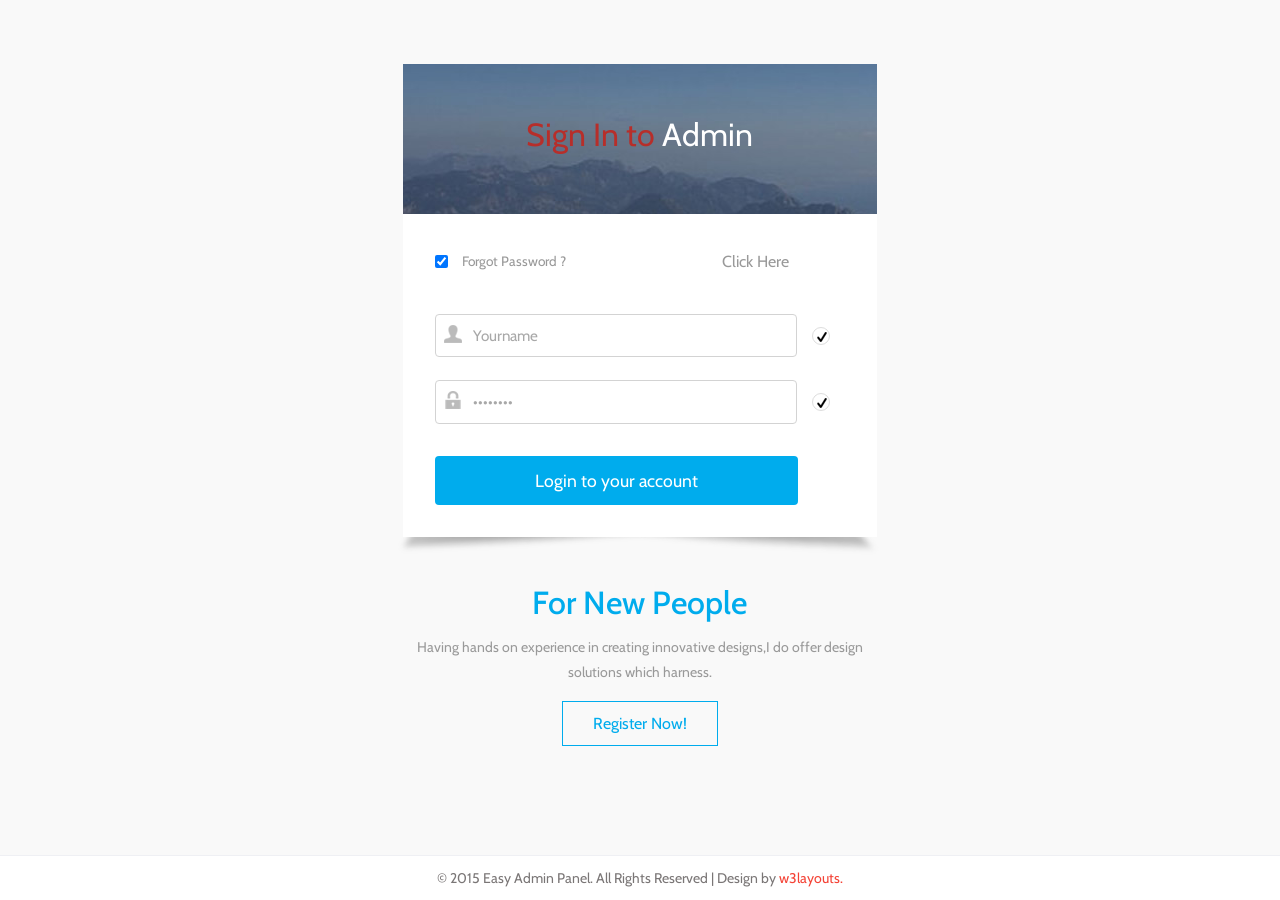
<file: Bootstrap/sign-in.html>
<!--
Author: W3layouts
Author URL: http://w3layouts.com
License: Creative Commons Attribution 3.0 Unported
License URL: http://creativecommons.org/licenses/by/3.0/
-->
<!DOCTYPE HTML>
<html>
<head>
<title>Easy Admin Panel an Admin Panel Category Flat Bootstrap Responsive Website Template | Sign In :: w3layouts</title>
<meta name="viewport" content="width=device-width, initial-scale=1">
<meta http-equiv="Content-Type" content="text/html; charset=utf-8" />
<meta name="keywords" content="Easy Admin Panel Responsive web template, Bootstrap Web Templates, Flat Web Templates, Android Compatible web template, 
Smartphone Compatible web template, free webdesigns for Nokia, Samsung, LG, SonyEricsson, Motorola web design" />
<script type="application/x-javascript"> addEventListener("load", function() { setTimeout(hideURLbar, 0); }, false); function hideURLbar(){ window.scrollTo(0,1); } </script>
 <!-- Bootstrap Core CSS -->
<link href="css/bootstrap.min.css" rel='stylesheet' type='text/css' />
<!-- Custom CSS -->
<link href="css/style.css" rel='stylesheet' type='text/css' />
<!-- Graph CSS -->
<link href="css/font-awesome.css" rel="stylesheet"> 
<!-- jQuery -->
<!-- lined-icons -->
<link rel="stylesheet" href="css/icon-font.min.css" type='text/css' />
<!-- //lined-icons -->
<!-- chart -->
<script src="js/Chart.js"></script>
<!-- //chart -->
<!--animate-->
<link href="css/animate.css" rel="stylesheet" type="text/css" media="all">
<script src="js/wow.min.js"></script>
	<script>
		 new WOW().init();
	</script>
<!--//end-animate-->
<!----webfonts--->
<link href='//fonts.googleapis.com/css?family=Cabin:400,400italic,500,500italic,600,600italic,700,700italic' rel='stylesheet' type='text/css'>
<!---//webfonts---> 
 <!-- Meters graphs -->
<script src="js/jquery-1.10.2.min.js"></script>
<!-- Placed js at the end of the document so the pages load faster -->

</head> 
   
 <body class="sign-in-up">
    <section>
			<div id="page-wrapper" class="sign-in-wrapper">
				<div class="graphs">
					<div class="sign-in-form">
						<div class="sign-in-form-top">
							<p><span>Sign In to</span> <a href="index.html">Admin</a></p>
						</div>
						<div class="signin">
							<div class="signin-rit">
								<span class="checkbox1">
									 <label class="checkbox"><input type="checkbox" name="checkbox" checked="">Forgot Password ?</label>
								</span>
								<p><a href="#">Click Here</a> </p>
								<div class="clearfix"> </div>
							</div>
							<form>
							<div class="log-input">
								<div class="log-input-left">
								   <input type="text" class="user" value="Yourname" onfocus="this.value = '';" onblur="if (this.value == '') {this.value = 'Email address:';}"/>
								</div>
								<span class="checkbox2">
									 <label class="checkbox"><input type="checkbox" name="checkbox" checked=""><i> </i></label>
								</span>
								<div class="clearfix"> </div>
							</div>
							<div class="log-input">
								<div class="log-input-left">
								   <input type="password" class="lock" value="password" onfocus="this.value = '';" onblur="if (this.value == '') {this.value = 'Email address:';}"/>
								</div>
								<span class="checkbox2">
									 <label class="checkbox"><input type="checkbox" name="checkbox" checked=""><i> </i></label>
								</span>
								<div class="clearfix"> </div>
							</div>
							<input type="submit" value="Login to your account">
						</form>	 
						</div>
						<div class="new_people">
							<h4>For New People</h4>
							<p>Having hands on experience in creating innovative designs,I do offer design 
								solutions which harness.</p>
							<a href="sign-up.html">Register Now!</a>
						</div>
					</div>
				</div>
			</div>
		<!--footer section start-->
			<footer>
			   <p>&copy 2015 Easy Admin Panel. All Rights Reserved | Design by <a href="https://w3layouts.com/" target="_blank">w3layouts.</a></p>
			</footer>
        <!--footer section end-->
	</section>
	
<script src="js/jquery.nicescroll.js"></script>
<script src="js/scripts.js"></script>
<!-- Bootstrap Core JavaScript -->
   <script src="js/bootstrap.min.js"></script>
</body>
</html>
</file>
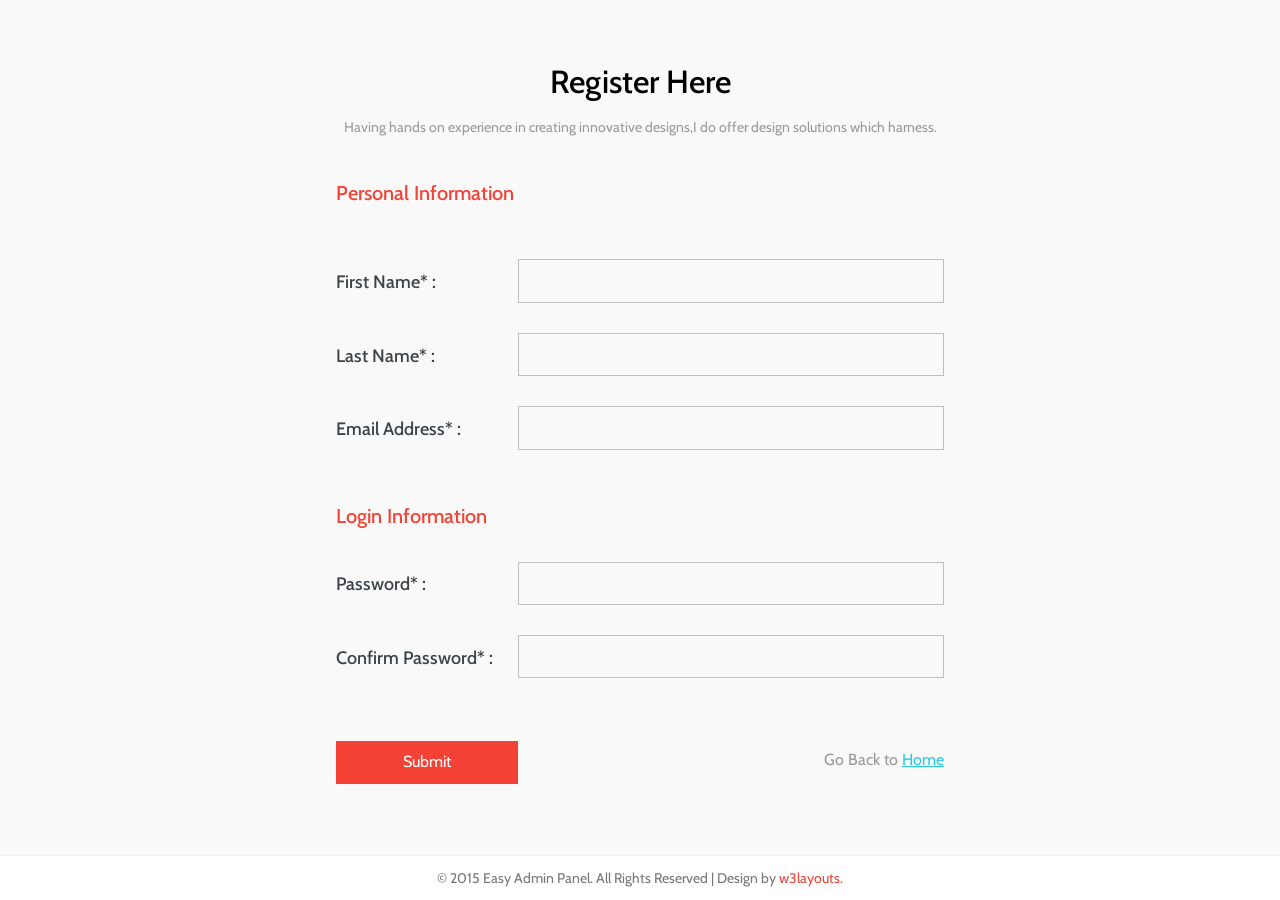
<file: Bootstrap/sign-up.html>
<!--
Author: W3layouts
Author URL: http://w3layouts.com
License: Creative Commons Attribution 3.0 Unported
License URL: http://creativecommons.org/licenses/by/3.0/
-->
<!DOCTYPE HTML>
<html>
<head>
<title>Easy Admin Panel an Admin Panel Category Flat Bootstrap Responsive Website Template | Sign Up :: w3layouts</title>
<meta name="viewport" content="width=device-width, initial-scale=1">
<meta http-equiv="Content-Type" content="text/html; charset=utf-8" />
<meta name="keywords" content="Easy Admin Panel Responsive web template, Bootstrap Web Templates, Flat Web Templates, Android Compatible web template, 
Smartphone Compatible web template, free webdesigns for Nokia, Samsung, LG, SonyEricsson, Motorola web design" />
<script type="application/x-javascript"> addEventListener("load", function() { setTimeout(hideURLbar, 0); }, false); function hideURLbar(){ window.scrollTo(0,1); } </script>
 <!-- Bootstrap Core CSS -->
<link href="css/bootstrap.min.css" rel='stylesheet' type='text/css' />
<!-- Custom CSS -->
<link href="css/style.css" rel='stylesheet' type='text/css' />
<!-- Graph CSS -->
<link href="css/font-awesome.css" rel="stylesheet"> 
<!-- jQuery -->
<!-- lined-icons -->
<link rel="stylesheet" href="css/icon-font.min.css" type='text/css' />
<!-- //lined-icons -->
<!-- chart -->
<script src="js/Chart.js"></script>
<!-- //chart -->
<!--animate-->
<link href="css/animate.css" rel="stylesheet" type="text/css" media="all">
<script src="js/wow.min.js"></script>
	<script>
		 new WOW().init();
	</script>
<!--//end-animate-->
<!----webfonts--->
<link href='//fonts.googleapis.com/css?family=Cabin:400,400italic,500,500italic,600,600italic,700,700italic' rel='stylesheet' type='text/css'>
<!---//webfonts---> 
 <!-- Meters graphs -->
<script src="js/jquery-1.10.2.min.js"></script>
<!-- Placed js at the end of the document so the pages load faster -->

</head> 
   
 <body class="sign-in-up">
    <section>
			<div id="page-wrapper" class="sign-in-wrapper">
				<div class="graphs">
					<div class="sign-up">
						<h3>Register Here</h3>
						<p class="creating">Having hands on experience in creating innovative designs,I do offer design 
							solutions which harness.</p>
						<h5>Personal Information</h5>
						<div class="sign-u">
							<div class="sign-up1">
								<h4>First Name* :</h4>
							</div>
							<div class="sign-up2">
								<form>
									<input type="text" placeholder=" " required=" "/>
								</form>
							</div>
							<div class="clearfix"> </div>
						</div>
						<div class="sign-u">
							<div class="sign-up1">
								<h4>Last Name* :</h4>
							</div>
							<div class="sign-up2">
								<form>
									<input type="text" placeholder=" " required=" "/>
								</form>
							</div>
							<div class="clearfix"> </div>
						</div>
						<div class="sign-u">
							<div class="sign-up1">
								<h4>Email Address* :</h4>
							</div>
							<div class="sign-up2">
								<form>
									<input type="text" placeholder=" " required=" "/>
								</form>
							</div>
							<div class="clearfix"> </div>
						</div>
						<h6>Login Information</h6>
						<div class="sign-u">
							<div class="sign-up1">
								<h4>Password* :</h4>
							</div>
							<div class="sign-up2">
								<form>
									<input type="password" placeholder=" " required=" "/>
								</form>
							</div>
							<div class="clearfix"> </div>
						</div>
						<div class="sign-u">
							<div class="sign-up1">
								<h4>Confirm Password* :</h4>
							</div>
							<div class="sign-up2">
								<form>
									<input type="password" placeholder=" " required=" "/>
								</form>
							</div>
							<div class="clearfix"> </div>
						</div>
						<div class="sub_home">
							<div class="sub_home_left">
								<form>
									<input type="submit" value="Submit">
								</form>
							</div>
							<div class="sub_home_right">
								<p>Go Back to <a href="index.html">Home</a></p>
							</div>
							<div class="clearfix"> </div>
						</div>
					</div>
				</div>
			</div>
		<!--footer section start-->
			<footer>
			   <p>&copy 2015 Easy Admin Panel. All Rights Reserved | Design by <a href="https://w3layouts.com/" target="_blank">w3layouts.</a></p>
			</footer>
        <!--footer section end-->
	</section>
	
<script src="js/jquery.nicescroll.js"></script>
<script src="js/scripts.js"></script>
<!-- Bootstrap Core JavaScript -->
   <script src="js/bootstrap.min.js"></script>
</body>
</html>
</file>
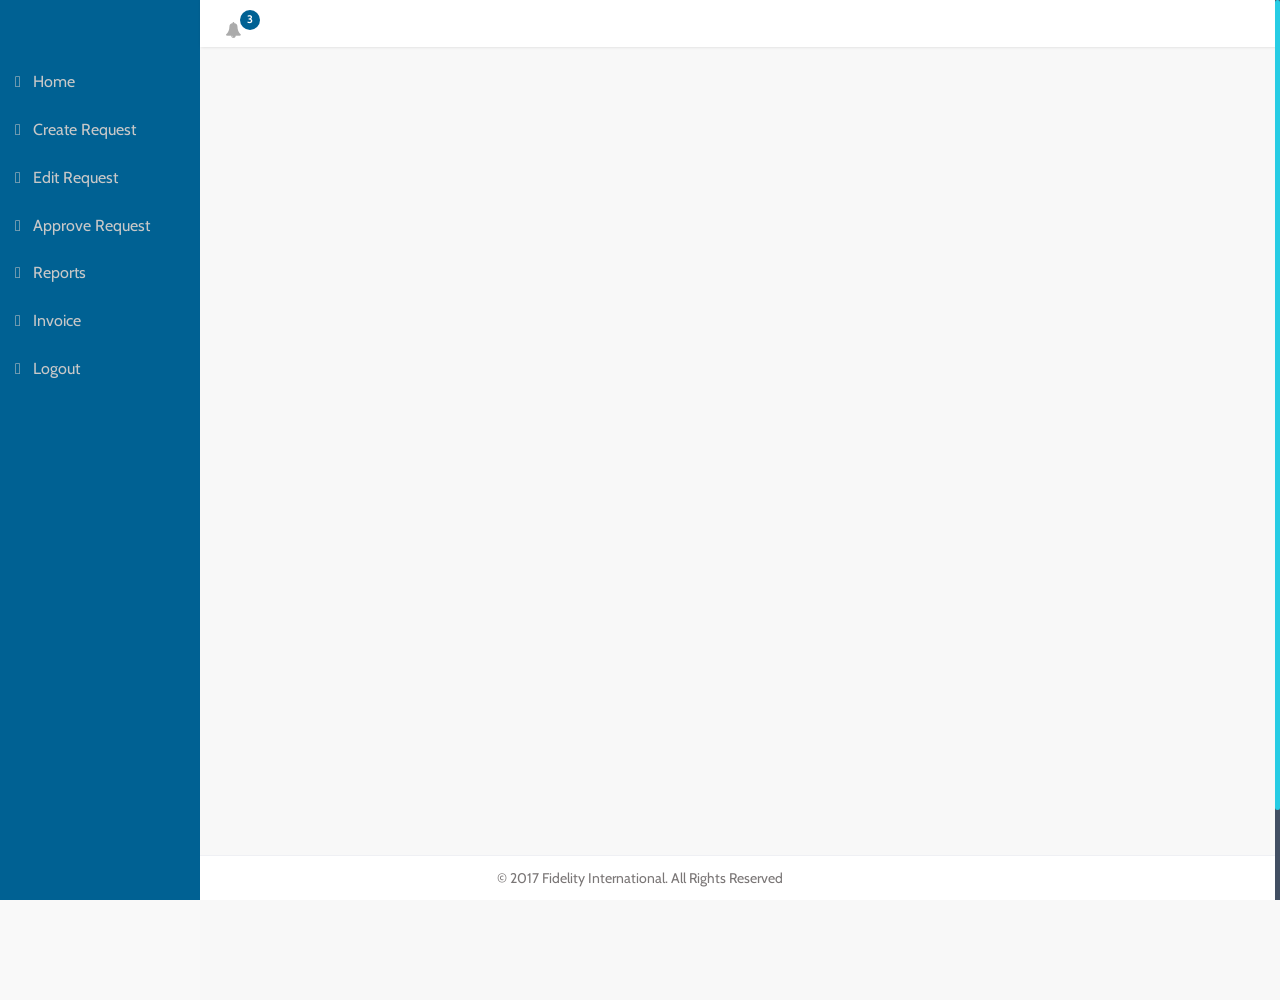
<file: Bootstrap/skeleton.html>
<!DOCTYPE HTML>
<html>
<head>
<title>Enter Your Title Here</title>
<meta name="viewport" content="width=device-width, initial-scale=1">
<meta http-equiv="Content-Type" content="text/html; charset=utf-8" />
<script type="application/x-javascript">
	
	 addEventListener("load", function() { setTimeout(hideURLbar, 0); }, false); function hideURLbar(){ window.scrollTo(0,1); }

</script>
<!-- Bootstrap Core CSS -->
<link href="css/bootstrap.min.css" rel='stylesheet' type='text/css' />
<!-- Custom CSS -->
<link href="css/style.css" rel='stylesheet' type='text/css' />
<!-- Graph CSS -->
<link href="css/font-awesome.css" rel="stylesheet">
<!-- jQuery -->
<!-- lined-icons -->
<link rel="stylesheet" href="css/icon-font.min.css" type='text/css' />
<!-- //lined-icons -->
<!-- chart -->
<script src="js/Chart.js"></script>
<!-- //chart -->
<!--animate-->
<link href="css/animate.css" rel="stylesheet" type="text/css"
	media="all">
<script src="js/wow.min.js"></script>
<script>
	new WOW().init();
</script>
<!--//end-animate-->
<!--webfonts-->
<link
	href='//fonts.googleapis.com/css?family=Cabin:400,400italic,500,500italic,600,600italic,700,700italic'
	rel='stylesheet' type='text/css'>
<!---//webfonts-->
<!-- Meters graphs -->
<script src="js/jquery-1.10.2.min.js"></script>
<!-- Placed js at the end of the document so the pages load faster -->

</head>

<body class="sticky-header" onload="initMap()">
	<section>
		<!-- left side start-->
		<div class="left-side sticky-left-side">

			<!--logo and iconic logo start-->

			<!--logo and iconic logo end-->
			<div class="left-side-inner">

				<!--sidebar nav start-->
				<ul class="nav nav-pills nav-stacked custom-nav">
					<li><a href="index.html"><i class="lnr lnr-home"></i> <span>Home</span></a></li>
					<li><a href="codes.html"><i class="lnr lnr-pencil"></i> <span>Create
								Request</span></a></li>
					<li class="menu-list"><a href="#"><i
							class="lnr lnr-indent-increase"></i> <span>Edit Request</span></a></li>
					<li><a href="forms.html"><i class="lnr lnr-spell-check"></i>
							<span>Approve Request</span></a></li>
					<li class="menu-list"><a href="#"><i class="lnr lnr-book"></i>
							<span>Reports</span></a></li>
					<li><a href="media.html"><i class="lnr lnr-select"></i> <span>Invoice</span></a></li>
					<li class="menu-list"><a href="#"><i class="lnr lnr-cog"></i>
							<span>Logout</span></a></li>


					<!-- 
						<li><a href="tables.html"><i class="lnr lnr-menu"></i> <span>Tables</span></a></li>              
						<li class="menu-list"><a href="#"><i class="lnr lnr-envelope"></i> <span>MailBox</span></a>
						</li> 
						-->

				</ul>
				<!--sidebar nav end-->
			</div>
		</div>
		<!-- left side end-->

		<!-- main content start-->
		<div class="main-content">
			<!-- header-starts -->
			<div class="header-section">

				<!--toggle button start-->
				<!--toggle button end-->

				<!--notification menu start -->
				<div class="menu-right">
					<div class="user-panel-top">
						<div class="profile_details_left">
							<ul class="nofitications-dropdown">
								<li class="dropdown"><a href="#" class="dropdown-toggle"
									data-toggle="dropdown" aria-expanded="false"><i
										class="fa fa-bell"></i><span class="badge blue">3</span></a>
									<ul class="dropdown-menu">
										<li>
											<div class="notification_header">
												<h3>You have 3 new notification</h3>
											</div>
										</li>
										<li><a href="#">
												<div class="user_img">
													<img src="images/1.png" alt="">
												</div>
												<div class="notification_desc">
													<p>Lorem ipsum dolor sit amet</p>
													<p>
														<span>1 hour ago</span>
													</p>
												</div>
												<div class="clearfix"></div>
										</a></li>
										<li class="odd"><a href="#">
												<div class="user_img">
													<img src="images/1.png" alt="">
												</div>
												<div class="notification_desc">
													<p>Lorem ipsum dolor sit amet</p>
													<p>
														<span>1 hour ago</span>
													</p>
												</div>
												<div class="clearfix"></div>
										</a></li>
										<li><a href="#">
												<div class="user_img">
													<img src="images/1.png" alt="">
												</div>
												<div class="notification_desc">
													<p>Lorem ipsum dolor sit amet</p>
													<p>
														<span>1 hour ago</span>
													</p>
												</div>
												<div class="clearfix"></div>
										</a></li>
										<li>
											<div class="notification_bottom">
												<a href="#">See all notification</a>
											</div>
										</li>
									</ul></li>

								<div class="clearfix"></div>
							</ul>
						</div>

						<div class="clearfix"></div>
					</div>
				</div>
				<!--notification menu end -->
			</div>
			<!-- //header-ends -->
			<!--body wrapper start-->
			
			<!-- PASTE YOUR DATA/CONTENT HERE. -->
			
			<!--body wrapper end-->
		</div>
		<!--footer section start-->
		<footer>
			<p>&copy 2017 Fidelity International. All Rights Reserved</p>
		</footer>
		<!--footer section end-->

		<!-- main content end-->
	</section>

	<script src="js/jquery.nicescroll.js"></script>
	<script src="js/scripts.js"></script>
	<!-- Bootstrap Core JavaScript -->
	<script src="js/bootstrap.min.js"></script>
</body>
</html>
</file>
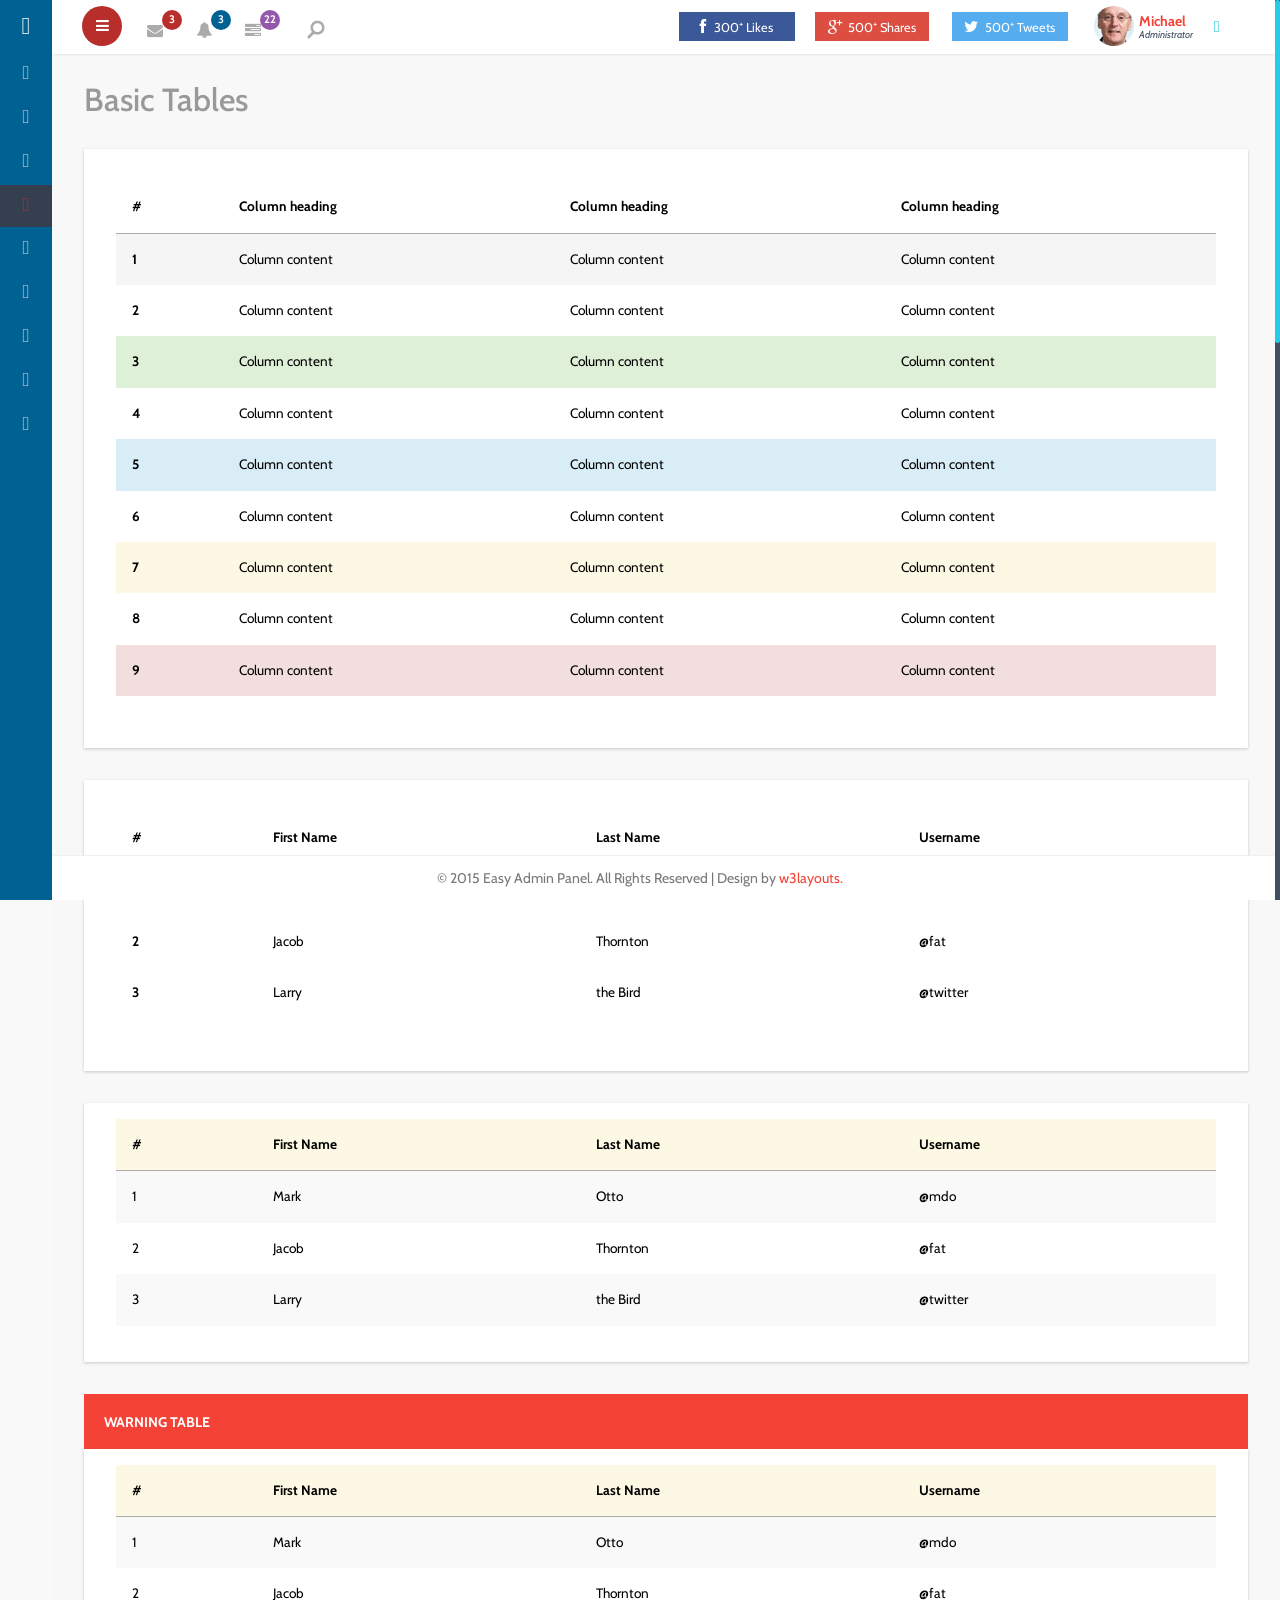
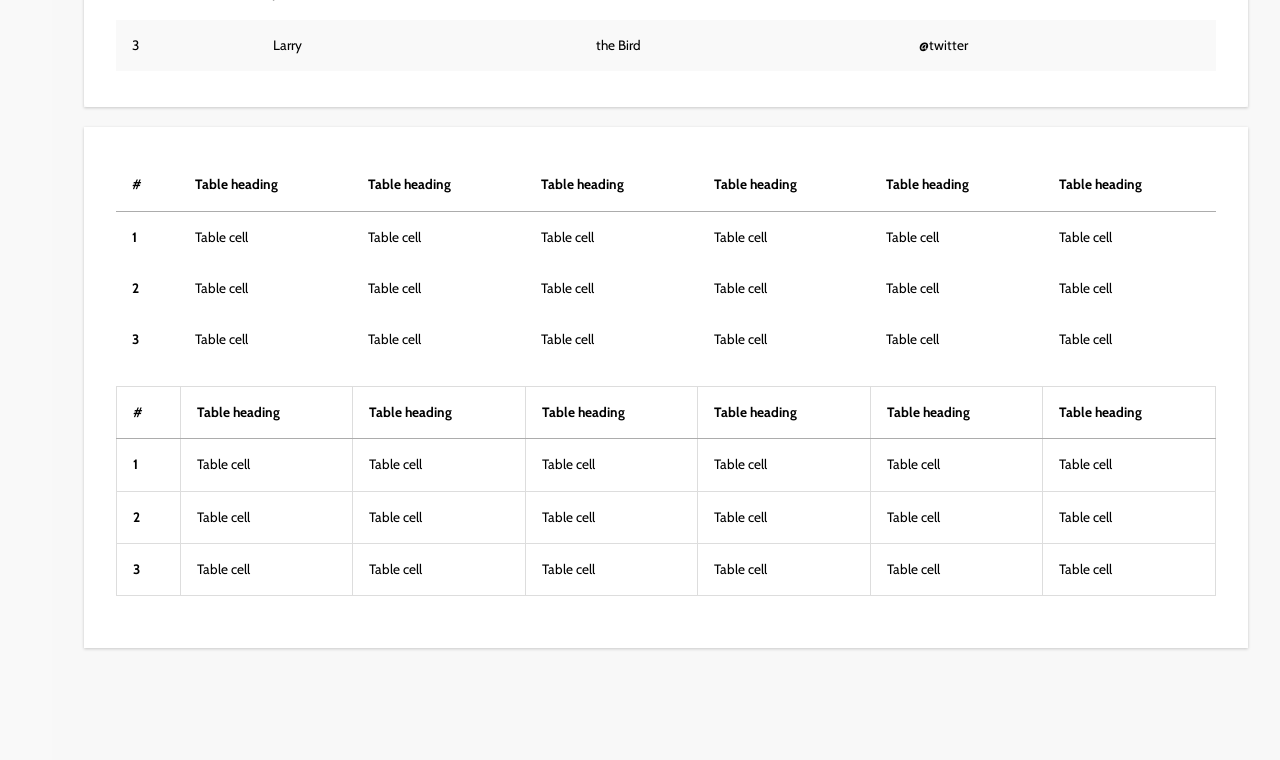
<file: Bootstrap/tables.html>
<!--
Author: W3layouts
Author URL: http://w3layouts.com
License: Creative Commons Attribution 3.0 Unported
License URL: http://creativecommons.org/licenses/by/3.0/
-->
<!DOCTYPE HTML>
<html>
<head>
<title>Easy Admin Panel an Admin Panel Category Flat Bootstrap Responsive Website Template | Tables :: w3layouts</title>
<meta name="viewport" content="width=device-width, initial-scale=1">
<meta http-equiv="Content-Type" content="text/html; charset=utf-8" />
<meta name="keywords" content="Easy Admin Panel Responsive web template, Bootstrap Web Templates, Flat Web Templates, Android Compatible web template, 
Smartphone Compatible web template, free webdesigns for Nokia, Samsung, LG, SonyEricsson, Motorola web design" />
<script type="application/x-javascript"> addEventListener("load", function() { setTimeout(hideURLbar, 0); }, false); function hideURLbar(){ window.scrollTo(0,1); } </script>
 <!-- Bootstrap Core CSS -->
<link href="css/bootstrap.min.css" rel='stylesheet' type='text/css' />
<!-- Custom CSS -->
<link href="css/style.css" rel='stylesheet' type='text/css' />
<!-- Graph CSS -->
<link href="css/font-awesome.css" rel="stylesheet"> 
<!-- jQuery -->
<!-- lined-icons -->
<link rel="stylesheet" href="css/icon-font.min.css" type='text/css' />
<!-- //lined-icons -->
<!-- chart -->
<script src="js/Chart.js"></script>
<!-- //chart -->
<!--animate-->
<link href="css/animate.css" rel="stylesheet" type="text/css" media="all">
<script src="js/wow.min.js"></script>
	<script>
		 new WOW().init();
	</script>
<!--//end-animate-->
<!----webfonts--->
<link href='//fonts.googleapis.com/css?family=Cabin:400,400italic,500,500italic,600,600italic,700,700italic' rel='stylesheet' type='text/css'>
<!---//webfonts---> 
 <!-- Meters graphs -->
<script src="js/jquery-1.10.2.min.js"></script>
<!-- Placed js at the end of the document so the pages load faster -->

</head> 
   
 <body class="sticky-header left-side-collapsed"  onload="initMap()">
    <section>
    <!-- left side start-->
		<div class="left-side sticky-left-side">

			<!--logo and iconic logo start-->
			<div class="logo">
				<h1><a href="index.html">Easy <span>Admin</span></a></h1>
			</div>
			<div class="logo-icon text-center">
				<a href="index.html"><i class="lnr lnr-home"></i> </a>
			</div>

			<!--logo and iconic logo end-->
			<div class="left-side-inner">

				<!--sidebar nav start-->
					<ul class="nav nav-pills nav-stacked custom-nav">
						<li><a href="index.html"><i class="lnr lnr-power-switch"></i><span>Dashboard</span></a></li>
						<li class="menu-list">
							<a href="#"><i class="lnr lnr-cog"></i>
								<span>Components</span></a>
								<ul class="sub-menu-list">
									<li><a href="grids.html">Grids</a> </li>
									<li><a href="widgets.html">Widgets</a></li>
								</ul>
						</li>
						<li><a href="forms.html"><i class="lnr lnr-spell-check"></i> <span>Forms</span></a></li>
						<li class="active"><a href="tables.html"><i class="lnr lnr-menu"></i> <span>Tables</span></a></li>              
						<li class="menu-list"><a href="#"><i class="lnr lnr-envelope"></i> <span>MailBox</span></a>
							<ul class="sub-menu-list">
								<li><a href="inbox.html">Inbox</a> </li>
								<li><a href="compose-mail.html">Compose Mail</a></li>
							</ul>
						</li>  
						<li class="menu-list"><a href="#"><i class="lnr lnr-indent-increase"></i> <span>Menu Levels</span></a>  
							<ul class="sub-menu-list">
								<li><a href="charts.html">Basic Charts</a> </li>
							</ul>
						</li>
						<li><a href="codes.html"><i class="lnr lnr-pencil"></i> <span>Typography</span></a></li>
						<li><a href="media.html"><i class="lnr lnr-select"></i> <span>Media Css</span></a></li>
						<li class="menu-list"><a href="#"><i class="lnr lnr-book"></i>  <span>Pages</span></a> 
							<ul class="sub-menu-list">
								<li><a href="sign-in.html">Sign In</a> </li>
								<li><a href="sign-up.html">Sign Up</a></li>
								<li><a href="blank_page.html">Blank Page</a></li>
							</ul>
						</li>
					</ul>
				<!--sidebar nav end-->
			</div>
		</div>
    <!-- left side end-->
    
    <!-- main content start-->
		<div class="main-content main-content4">
			<!-- header-starts -->
			<div class="header-section">
			 
			<!--toggle button start-->
			<a class="toggle-btn  menu-collapsed"><i class="fa fa-bars"></i></a>
			<!--toggle button end-->

			<!--notification menu start -->
			<div class="menu-right">
				<div class="user-panel-top">  	
					<div class="profile_details_left">
						<ul class="nofitications-dropdown">
							<li class="dropdown">
								<a href="#" class="dropdown-toggle" data-toggle="dropdown" aria-expanded="false"><i class="fa fa-envelope"></i><span class="badge">3</span></a>
									
										<ul class="dropdown-menu">
											<li>
												<div class="notification_header">
													<h3>You have 3 new messages</h3>
												</div>
											</li>
											<li><a href="#">
											   <div class="user_img"><img src="images/1.png" alt=""></div>
											   <div class="notification_desc">
												<p>Lorem ipsum dolor sit amet</p>
												<p><span>1 hour ago</span></p>
												</div>
											   <div class="clearfix"></div>	
											 </a></li>
											 <li class="odd"><a href="#">
												<div class="user_img"><img src="images/1.png" alt=""></div>
											   <div class="notification_desc">
												<p>Lorem ipsum dolor sit amet </p>
												<p><span>1 hour ago</span></p>
												</div>
											  <div class="clearfix"></div>	
											 </a></li>
											<li><a href="#">
											   <div class="user_img"><img src="images/1.png" alt=""></div>
											   <div class="notification_desc">
												<p>Lorem ipsum dolor sit amet </p>
												<p><span>1 hour ago</span></p>
												</div>
											   <div class="clearfix"></div>	
											</a></li>
											<li>
												<div class="notification_bottom">
													<a href="#">See all messages</a>
												</div> 
											</li>
										</ul>
							</li>
							<li class="login_box" id="loginContainer">
									<div class="search-box">
										<div id="sb-search" class="sb-search">
											<form>
												<input class="sb-search-input" placeholder="Enter your search term..." type="search" id="search">
												<input class="sb-search-submit" type="submit" value="">
												<span class="sb-icon-search"> </span>
											</form>
										</div>
									</div>
										<!-- search-scripts -->
										<script src="js/classie.js"></script>
										<script src="js/uisearch.js"></script>
											<script>
												new UISearch( document.getElementById( 'sb-search' ) );
											</script>
										<!-- //search-scripts -->
							</li>
							<li class="dropdown">
								<a href="#" class="dropdown-toggle" data-toggle="dropdown" aria-expanded="false"><i class="fa fa-bell"></i><span class="badge blue">3</span></a>
									<ul class="dropdown-menu">
										<li>
											<div class="notification_header">
												<h3>You have 3 new notification</h3>
											</div>
										</li>
										<li><a href="#">
											<div class="user_img"><img src="images/1.png" alt=""></div>
										   <div class="notification_desc">
											<p>Lorem ipsum dolor sit amet</p>
											<p><span>1 hour ago</span></p>
											</div>
										  <div class="clearfix"></div>	
										 </a></li>
										 <li class="odd"><a href="#">
											<div class="user_img"><img src="images/1.png" alt=""></div>
										   <div class="notification_desc">
											<p>Lorem ipsum dolor sit amet </p>
											<p><span>1 hour ago</span></p>
											</div>
										   <div class="clearfix"></div>	
										 </a></li>
										 <li><a href="#">
											<div class="user_img"><img src="images/1.png" alt=""></div>
										   <div class="notification_desc">
											<p>Lorem ipsum dolor sit amet </p>
											<p><span>1 hour ago</span></p>
											</div>
										   <div class="clearfix"></div>	
										 </a></li>
										 <li>
											<div class="notification_bottom">
												<a href="#">See all notification</a>
											</div> 
										</li>
									</ul>
							</li>	
							<li class="dropdown">
								<a href="#" class="dropdown-toggle" data-toggle="dropdown" aria-expanded="false"><i class="fa fa-tasks"></i><span class="badge blue1">22</span></a>
									<ul class="dropdown-menu">
										<li>
											<div class="notification_header">
												<h3>You have 8 pending task</h3>
											</div>
										</li>
										<li><a href="#">
												<div class="task-info">
												<span class="task-desc">Database update</span><span class="percentage">40%</span>
												<div class="clearfix"></div>	
											   </div>
												<div class="progress progress-striped active">
												 <div class="bar yellow" style="width:40%;"></div>
											</div>
										</a></li>
										<li><a href="#">
											<div class="task-info">
												<span class="task-desc">Dashboard done</span><span class="percentage">90%</span>
											   <div class="clearfix"></div>	
											</div>
										   
											<div class="progress progress-striped active">
												 <div class="bar green" style="width:90%;"></div>
											</div>
										</a></li>
										<li><a href="#">
											<div class="task-info">
												<span class="task-desc">Mobile App</span><span class="percentage">33%</span>
												<div class="clearfix"></div>	
											</div>
										   <div class="progress progress-striped active">
												 <div class="bar red" style="width: 33%;"></div>
											</div>
										</a></li>
										<li><a href="#">
											<div class="task-info">
												<span class="task-desc">Issues fixed</span><span class="percentage">80%</span>
											   <div class="clearfix"></div>	
											</div>
											<div class="progress progress-striped active">
												 <div class="bar  blue" style="width: 80%;"></div>
											</div>
										</a></li>
										<li>
											<div class="notification_bottom">
												<a href="#">See all pending task</a>
											</div> 
										</li>
									</ul>
							</li>		   							   		
							<div class="clearfix"></div>	
						</ul>
					</div>
					<div class="profile_details">		
						<ul>
							<li class="dropdown profile_details_drop">
								<a href="#" class="dropdown-toggle" data-toggle="dropdown" aria-expanded="false">
									<div class="profile_img">	
										<span style="background:url(images/1.jpg) no-repeat center"> </span> 
										 <div class="user-name">
											<p>Michael<span>Administrator</span></p>
										 </div>
										 <i class="lnr lnr-chevron-down"></i>
										 <i class="lnr lnr-chevron-up"></i>
										<div class="clearfix"></div>	
									</div>	
								</a>
								<ul class="dropdown-menu drp-mnu">
									<li> <a href="#"><i class="fa fa-cog"></i> Settings</a> </li> 
									<li> <a href="#"><i class="fa fa-user"></i>Profile</a> </li> 
									<li> <a href="sign-up.html"><i class="fa fa-sign-out"></i> Logout</a> </li>
								</ul>
							</li>
							<div class="clearfix"> </div>
						</ul>
					</div>		
					<div class="social_icons">
						<div class="col-md-4 social_icons-left">
							<a href="#" class="yui"><i class="fa fa-facebook i1"></i><span>300<sup>+</sup> Likes</span></a>
						</div>
						<div class="col-md-4 social_icons-left pinterest">
							<a href="#"><i class="fa fa-google-plus i1"></i><span>500<sup>+</sup> Shares</span></a>
						</div>
						<div class="col-md-4 social_icons-left twi">
							<a href="#"><i class="fa fa-twitter i1"></i><span>500<sup>+</sup> Tweets</span></a>
						</div>
						<div class="clearfix"> </div>
					</div>		             	
					<div class="clearfix"></div>
				</div>
			</div>
			<!--notification menu end -->
			</div>
	<!-- //header-ends -->
			<div id="page-wrapper">
				<div class="graphs">
					<h3 class="blank1">Basic Tables</h3>
					 <div class="xs tabls">
						<div class="bs-example4" data-example-id="contextual-table">
						<table class="table">
						  <thead>
							<tr>
							  <th>#</th>
							  <th>Column heading</th>
							  <th>Column heading</th>
							  <th>Column heading</th>
							</tr>
						  </thead>
						  <tbody>
							<tr class="active">
							  <th scope="row">1</th>
							  <td>Column content</td>
							  <td>Column content</td>
							  <td>Column content</td>
							</tr>
							<tr>
							  <th scope="row">2</th>
							  <td>Column content</td>
							  <td>Column content</td>
							  <td>Column content</td>
							</tr>
							<tr class="success">
							  <th scope="row">3</th>
							  <td>Column content</td>
							  <td>Column content</td>
							  <td>Column content</td>
							</tr>
							<tr>
							  <th scope="row">4</th>
							  <td>Column content</td>
							  <td>Column content</td>
							  <td>Column content</td>
							</tr>
							<tr class="info">
							  <th scope="row">5</th>
							  <td>Column content</td>
							  <td>Column content</td>
							  <td>Column content</td>
							</tr>
							<tr>
							  <th scope="row">6</th>
							  <td>Column content</td>
							  <td>Column content</td>
							  <td>Column content</td>
							</tr>
							<tr class="warning">
							  <th scope="row">7</th>
							  <td>Column content</td>
							  <td>Column content</td>
							  <td>Column content</td>
							</tr>
							<tr>
							  <th scope="row">8</th>
							  <td>Column content</td>
							  <td>Column content</td>
							  <td>Column content</td>
							</tr>
							<tr class="danger">
							  <th scope="row">9</th>
							  <td>Column content</td>
							  <td>Column content</td>
							  <td>Column content</td>
							</tr>
						  </tbody>
						</table>
					   </div>
					   <div class="panel-body1">
					   <table class="table">
						 <thead>
							<tr>
							  <th>#</th>
							  <th>First Name</th>
							  <th>Last Name</th>
							  <th>Username</th>
							</tr>
						  </thead>
						  <tbody>
							<tr>
							  <th scope="row">1</th>
							  <td>Mark</td>
							  <td>Otto</td>
							  <td>@mdo</td>
							</tr>
							<tr>
							  <th scope="row">2</th>
							  <td>Jacob</td>
							  <td>Thornton</td>
							  <td>@fat</td>
							</tr>
							<tr>
							  <th scope="row">3</th>
							  <td>Larry</td>
							  <td>the Bird</td>
							  <td>@twitter</td>
							</tr>
						  </tbody>
						</table>
						</div>
						<div class="panel panel-warning" data-widget="{&quot;draggable&quot;: &quot;false&quot;}" data-widget-static="">
							<div class="panel-body no-padding">
								<table class="table table-striped">
									<thead>
										<tr class="warning">
											<th>#</th>
											<th>First Name</th>
											<th>Last Name</th>
											<th>Username</th>
										</tr>
									</thead>
									<tbody>
										<tr>
											<td>1</td>
											<td>Mark</td>
											<td>Otto</td>
											<td>@mdo</td>
										</tr>
										<tr>
											<td>2</td>
											<td>Jacob</td>
											<td>Thornton</td>
											<td>@fat</td>
										</tr>
										<tr>
											<td>3</td>
											<td>Larry</td>
											<td>the Bird</td>
											<td>@twitter</td>
										</tr>
									</tbody>
								</table>
							</div>
						</div>
						<div class="panel panel-warning" data-widget="{&quot;draggable&quot;: &quot;false&quot;}" data-widget-static="">
							<div class="panel-heading">
								<h2>Warning Table</h2>
								<div class="panel-ctrls" data-actions-container="" data-action-collapse="{&quot;target&quot;: &quot;.panel-body&quot;}"><span class="button-icon has-bg"><i class="ti ti-angle-down"></i></span></div>
							</div>
							<div class="panel-body no-padding" style="display: block;">
								<table class="table table-striped">
									<thead>
										<tr class="warning">
											<th>#</th>
											<th>First Name</th>
											<th>Last Name</th>
											<th>Username</th>
										</tr>
									</thead>
									<tbody>
										<tr>
											<td>1</td>
											<td>Mark</td>
											<td>Otto</td>
											<td>@mdo</td>
										</tr>
										<tr>
											<td>2</td>
											<td>Jacob</td>
											<td>Thornton</td>
											<td>@fat</td>
										</tr>
										<tr>
											<td>3</td>
											<td>Larry</td>
											<td>the Bird</td>
											<td>@twitter</td>
										</tr>
									</tbody>
								</table>
							</div>
						</div>
						<div class="bs-example4" data-example-id="simple-responsive-table">
						<div class="table-responsive">
						  <table class="table">
							<thead>
							  <tr>
								<th>#</th>
								<th>Table heading</th>
								<th>Table heading</th>
								<th>Table heading</th>
								<th>Table heading</th>
								<th>Table heading</th>
								<th>Table heading</th>
							  </tr>
							</thead>
							<tbody>
							  <tr>
								<th scope="row">1</th>
								<td>Table cell</td>
								<td>Table cell</td>
								<td>Table cell</td>
								<td>Table cell</td>
								<td>Table cell</td>
								<td>Table cell</td>
							  </tr>
							  <tr>
								<th scope="row">2</th>
								<td>Table cell</td>
								<td>Table cell</td>
								<td>Table cell</td>
								<td>Table cell</td>
								<td>Table cell</td>
								<td>Table cell</td>
							  </tr>
							  <tr>
								<th scope="row">3</th>
								<td>Table cell</td>
								<td>Table cell</td>
								<td>Table cell</td>
								<td>Table cell</td>
								<td>Table cell</td>
								<td>Table cell</td>
							  </tr>
							</tbody>
						  </table>
						</div><!-- /.table-responsive -->
						<div class="table-responsive">
						  <table class="table table-bordered">
							<thead>
							  <tr>
								<th>#</th>
								<th>Table heading</th>
								<th>Table heading</th>
								<th>Table heading</th>
								<th>Table heading</th>
								<th>Table heading</th>
								<th>Table heading</th>
							  </tr>
							</thead>
							<tbody>
							  <tr>
								<th scope="row">1</th>
								<td>Table cell</td>
								<td>Table cell</td>
								<td>Table cell</td>
								<td>Table cell</td>
								<td>Table cell</td>
								<td>Table cell</td>
							  </tr>
							  <tr>
								<th scope="row">2</th>
								<td>Table cell</td>
								<td>Table cell</td>
								<td>Table cell</td>
								<td>Table cell</td>
								<td>Table cell</td>
								<td>Table cell</td>
							  </tr>
							  <tr>
								<th scope="row">3</th>
								<td>Table cell</td>
								<td>Table cell</td>
								<td>Table cell</td>
								<td>Table cell</td>
								<td>Table cell</td>
								<td>Table cell</td>
							  </tr>
							</tbody>
						  </table>
						</div><!-- /.table-responsive -->
						</div>
					</div>
				</div>
			</div>
		</div>
		<!--footer section start-->
			<footer>
			   <p>&copy 2015 Easy Admin Panel. All Rights Reserved | Design by <a href="https://w3layouts.com/" target="_blank">w3layouts.</a></p>
			</footer>
        <!--footer section end-->
	</section>
	
<script src="js/jquery.nicescroll.js"></script>
<script src="js/scripts.js"></script>
<!-- Bootstrap Core JavaScript -->
   <script src="js/bootstrap.min.js"></script>
</body>
</html>
</file>
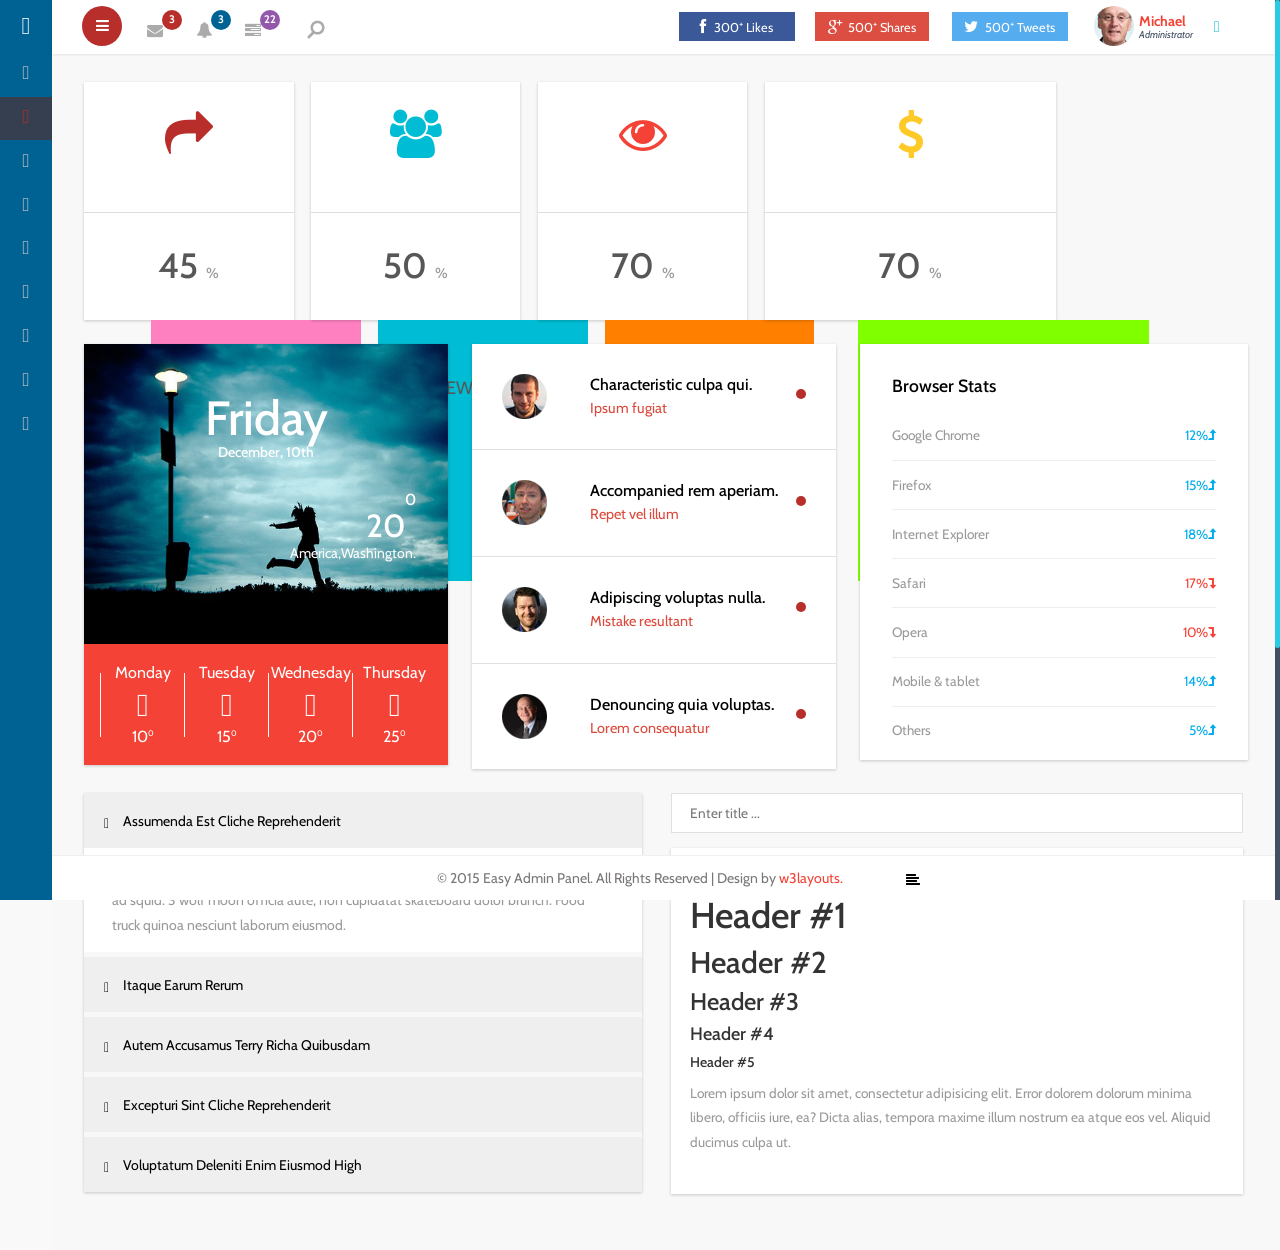
<file: Bootstrap/widgets.html>
<!--
Author: W3layouts
Author URL: http://w3layouts.com
License: Creative Commons Attribution 3.0 Unported
License URL: http://creativecommons.org/licenses/by/3.0/
-->
<!DOCTYPE HTML>
<html>
<head>
<title>Easy Admin Panel an Admin Panel Category Flat Bootstrap Responsive Website Template | Widgets :: w3layouts</title>
<meta name="viewport" content="width=device-width, initial-scale=1">
<meta http-equiv="Content-Type" content="text/html; charset=utf-8" />
<meta name="keywords" content="Easy Admin Panel Responsive web template, Bootstrap Web Templates, Flat Web Templates, Android Compatible web template, 
Smartphone Compatible web template, free webdesigns for Nokia, Samsung, LG, SonyEricsson, Motorola web design" />
<script type="application/x-javascript"> addEventListener("load", function() { setTimeout(hideURLbar, 0); }, false); function hideURLbar(){ window.scrollTo(0,1); } </script>
 <!-- Bootstrap Core CSS -->
<link href="css/bootstrap.min.css" rel='stylesheet' type='text/css' />
<!-- Custom CSS -->
<link href="css/style.css" rel='stylesheet' type='text/css' />
<!-- Graph CSS -->
<link href="css/font-awesome.css" rel="stylesheet"> 
<!-- jQuery -->
<!-- lined-icons -->
<link rel="stylesheet" href="css/icon-font.min.css" type='text/css' />
<!-- //lined-icons -->
<!-- chart -->
<script src="js/Chart.js"></script>
<!-- //chart -->
<!--animate-->
<link href="css/animate.css" rel="stylesheet" type="text/css" media="all">
<script src="js/wow.min.js"></script>
	<script>
		 new WOW().init();
	</script>
<!--//end-animate-->
<!----webfonts--->
<link href='//fonts.googleapis.com/css?family=Cabin:400,400italic,500,500italic,600,600italic,700,700italic' rel='stylesheet' type='text/css'>
<!---//webfonts---> 
 <!-- Meters graphs -->
<script src="js/jquery-1.10.2.min.js"></script>
<!-- Placed js at the end of the document so the pages load faster -->

</head> 
   
 <body class="sticky-header left-side-collapsed"  onload="initMap()">
    <section>
    <!-- left side start-->
		<div class="left-side sticky-left-side">

			<!--logo and iconic logo start-->
			<div class="logo">
				<h1><a href="index.html">Easy <span>Admin</span></a></h1>
			</div>
			<div class="logo-icon text-center">
				<a href="index.html"><i class="lnr lnr-home"></i> </a>
			</div>

			<!--logo and iconic logo end-->
			<div class="left-side-inner">

				<!--sidebar nav start-->
					<ul class="nav nav-pills nav-stacked custom-nav">
						<li><a href="index.html"><i class="lnr lnr-power-switch"></i><span>Dashboard</span></a></li>
						<li class="menu-list act">
							<a href="#"><i class="lnr lnr-cog"></i>
								<span>Components</span></a>
								<ul class="sub-menu-list">
									<li><a href="grids.html">Grids</a> </li>
									<li><a href="widgets.html">Widgets</a></li>
								</ul>
						</li>
						<li><a href="forms.html"><i class="lnr lnr-spell-check"></i> <span>Forms</span></a></li>
						<li><a href="tables.html"><i class="lnr lnr-menu"></i> <span>Tables</span></a></li>              
						<li class="menu-list"><a href="#"><i class="lnr lnr-envelope"></i> <span>MailBox</span></a>
							<ul class="sub-menu-list">
								<li><a href="inbox.html">Inbox</a> </li>
								<li><a href="compose-mail.html">Compose Mail</a></li>
							</ul>
						</li>  
						<li class="menu-list"><a href="#"><i class="lnr lnr-indent-increase"></i> <span>Menu Levels</span></a>  
							<ul class="sub-menu-list">
								<li><a href="charts.html">Basic Charts</a> </li>
							</ul>
						</li>
						<li><a href="codes.html"><i class="lnr lnr-pencil"></i> <span>Typography</span></a></li>
						<li><a href="media.html"><i class="lnr lnr-select"></i> <span>Media Css</span></a></li>
						<li class="menu-list"><a href="#"><i class="lnr lnr-book"></i>  <span>Pages</span></a> 
							<ul class="sub-menu-list">
								<li><a href="sign-in.html">Sign In</a> </li>
								<li><a href="sign-up.html">Sign Up</a></li>
								<li><a href="blank_page.html">Blank Page</a></li>
							</ul>
						</li>
					</ul>
				<!--sidebar nav end-->
			</div>
		</div>
    <!-- left side end-->
    
    <!-- main content start-->
		<div class="main-content main-content2">
			<!-- header-starts -->
			<div class="header-section">
			 
			<!--toggle button start-->
			<a class="toggle-btn  menu-collapsed"><i class="fa fa-bars"></i></a>
			<!--toggle button end-->

			<!--notification menu start -->
			<div class="menu-right">
				<div class="user-panel-top">  	
					<div class="profile_details_left">
						<ul class="nofitications-dropdown">
							<li class="dropdown">
								<a href="#" class="dropdown-toggle" data-toggle="dropdown" aria-expanded="false"><i class="fa fa-envelope"></i><span class="badge">3</span></a>
									
										<ul class="dropdown-menu">
											<li>
												<div class="notification_header">
													<h3>You have 3 new messages</h3>
												</div>
											</li>
											<li><a href="#">
											   <div class="user_img"><img src="images/1.png" alt=""></div>
											   <div class="notification_desc">
												<p>Lorem ipsum dolor sit amet</p>
												<p><span>1 hour ago</span></p>
												</div>
											   <div class="clearfix"></div>	
											 </a></li>
											 <li class="odd"><a href="#">
												<div class="user_img"><img src="images/1.png" alt=""></div>
											   <div class="notification_desc">
												<p>Lorem ipsum dolor sit amet </p>
												<p><span>1 hour ago</span></p>
												</div>
											  <div class="clearfix"></div>	
											 </a></li>
											<li><a href="#">
											   <div class="user_img"><img src="images/1.png" alt=""></div>
											   <div class="notification_desc">
												<p>Lorem ipsum dolor sit amet </p>
												<p><span>1 hour ago</span></p>
												</div>
											   <div class="clearfix"></div>	
											</a></li>
											<li>
												<div class="notification_bottom">
													<a href="#">See all messages</a>
												</div> 
											</li>
										</ul>
							</li>
							<li class="login_box" id="loginContainer">
									<div class="search-box">
										<div id="sb-search" class="sb-search">
											<form>
												<input class="sb-search-input" placeholder="Enter your search term..." type="search" id="search">
												<input class="sb-search-submit" type="submit" value="">
												<span class="sb-icon-search"> </span>
											</form>
										</div>
									</div>
										<!-- search-scripts -->
										<script src="js/classie.js"></script>
										<script src="js/uisearch.js"></script>
											<script>
												new UISearch( document.getElementById( 'sb-search' ) );
											</script>
										<!-- //search-scripts -->
							</li>
							<li class="dropdown">
								<a href="#" class="dropdown-toggle" data-toggle="dropdown" aria-expanded="false"><i class="fa fa-bell"></i><span class="badge blue">3</span></a>
									<ul class="dropdown-menu">
										<li>
											<div class="notification_header">
												<h3>You have 3 new notification</h3>
											</div>
										</li>
										<li><a href="#">
											<div class="user_img"><img src="images/1.png" alt=""></div>
										   <div class="notification_desc">
											<p>Lorem ipsum dolor sit amet</p>
											<p><span>1 hour ago</span></p>
											</div>
										  <div class="clearfix"></div>	
										 </a></li>
										 <li class="odd"><a href="#">
											<div class="user_img"><img src="images/1.png" alt=""></div>
										   <div class="notification_desc">
											<p>Lorem ipsum dolor sit amet </p>
											<p><span>1 hour ago</span></p>
											</div>
										   <div class="clearfix"></div>	
										 </a></li>
										 <li><a href="#">
											<div class="user_img"><img src="images/1.png" alt=""></div>
										   <div class="notification_desc">
											<p>Lorem ipsum dolor sit amet </p>
											<p><span>1 hour ago</span></p>
											</div>
										   <div class="clearfix"></div>	
										 </a></li>
										 <li>
											<div class="notification_bottom">
												<a href="#">See all notification</a>
											</div> 
										</li>
									</ul>
							</li>	
							<li class="dropdown">
								<a href="#" class="dropdown-toggle" data-toggle="dropdown" aria-expanded="false"><i class="fa fa-tasks"></i><span class="badge blue1">22</span></a>
									<ul class="dropdown-menu">
										<li>
											<div class="notification_header">
												<h3>You have 8 pending task</h3>
											</div>
										</li>
										<li><a href="#">
												<div class="task-info">
												<span class="task-desc">Database update</span><span class="percentage">40%</span>
												<div class="clearfix"></div>	
											   </div>
												<div class="progress progress-striped active">
												 <div class="bar yellow" style="width:40%;"></div>
											</div>
										</a></li>
										<li><a href="#">
											<div class="task-info">
												<span class="task-desc">Dashboard done</span><span class="percentage">90%</span>
											   <div class="clearfix"></div>	
											</div>
										   
											<div class="progress progress-striped active">
												 <div class="bar green" style="width:90%;"></div>
											</div>
										</a></li>
										<li><a href="#">
											<div class="task-info">
												<span class="task-desc">Mobile App</span><span class="percentage">33%</span>
												<div class="clearfix"></div>	
											</div>
										   <div class="progress progress-striped active">
												 <div class="bar red" style="width: 33%;"></div>
											</div>
										</a></li>
										<li><a href="#">
											<div class="task-info">
												<span class="task-desc">Issues fixed</span><span class="percentage">80%</span>
											   <div class="clearfix"></div>	
											</div>
											<div class="progress progress-striped active">
												 <div class="bar  blue" style="width: 80%;"></div>
											</div>
										</a></li>
										<li>
											<div class="notification_bottom">
												<a href="#">See all pending task</a>
											</div> 
										</li>
									</ul>
							</li>		   							   		
							<div class="clearfix"></div>	
						</ul>
					</div>
					<div class="profile_details">		
						<ul>
							<li class="dropdown profile_details_drop">
								<a href="#" class="dropdown-toggle" data-toggle="dropdown" aria-expanded="false">
									<div class="profile_img">	
										<span style="background:url(images/1.jpg) no-repeat center"> </span> 
										 <div class="user-name">
											<p>Michael<span>Administrator</span></p>
										 </div>
										 <i class="lnr lnr-chevron-down"></i>
										 <i class="lnr lnr-chevron-up"></i>
										<div class="clearfix"></div>	
									</div>	
								</a>
								<ul class="dropdown-menu drp-mnu">
									<li> <a href="#"><i class="fa fa-cog"></i> Settings</a> </li> 
									<li> <a href="#"><i class="fa fa-user"></i>Profile</a> </li> 
									<li> <a href="sign-up.html"><i class="fa fa-sign-out"></i> Logout</a> </li>
								</ul>
							</li>
							<div class="clearfix"> </div>
						</ul>
					</div>		
					<div class="social_icons">
						<div class="col-md-4 social_icons-left">
							<a href="#" class="yui"><i class="fa fa-facebook i1"></i><span>300<sup>+</sup> Likes</span></a>
						</div>
						<div class="col-md-4 social_icons-left pinterest">
							<a href="#"><i class="fa fa-google-plus i1"></i><span>500<sup>+</sup> Shares</span></a>
						</div>
						<div class="col-md-4 social_icons-left twi">
							<a href="#"><i class="fa fa-twitter i1"></i><span>500<sup>+</sup> Tweets</span></a>
						</div>
						<div class="clearfix"> </div>
					</div>			             	
					<div class="clearfix"></div>
				</div>
			</div>
			<!--notification menu end -->
			</div>
	<!-- //header-ends -->
			<div id="page-wrapper">
				<div class="graphs">
					<div class="widgets_top">
						<div class="col_3">
							<div class="col-md-3 widget widget1">
								<div class="r3_counter_box">
									<i class="fa fa-mail-forward"></i>
									<div class="stats">
									  <h5>45 <span>%</span></h5>
									  <div class="grow">
										<p>Growth</p>
									  </div>
									</div>
								</div>
							</div>
							<div class="col-md-3 widget widget1">
								<div class="r3_counter_box">
									<i class="fa fa-users"></i>
									<div class="stats">
									  <h5>50 <span>%</span></h5>
									  <div class="grow grow1">
										<p>New Users</p>
									  </div>
									</div>
								</div>
							</div>
							<div class="col-md-3 widget widget1">
								<div class="r3_counter_box">
									<i class="fa fa-eye"></i>
									<div class="stats">
									  <h5>70 <span>%</span></h5>
									  <div class="grow grow3">
										<p>Visitors</p>
									  </div>
									</div>
								</div>
							 </div>
							 <div class="col-md-3 widget">
								<div class="r3_counter_box">
									<i class="fa fa-usd"></i>
									<div class="stats">
									  <h5>70 <span>%</span></h5>
									  <div class="grow grow2">
										<p>Profit</p>
									  </div>
									</div>
								</div>
							</div>
							<div class="clearfix"> </div>
						</div>
					</div>
					<div class="widget_middle">
						<div class="col-md-4 widget_middle_left">
							<div class="widget_middle_left_slider">
							<div class="main-grid1-grids">
								<div class="friday">
									<h4>Friday<span>December, 10th</span></h4>
								</div>
								<div class="friday-bottom">
									<h5>20<sup class="degree">0</sup></h5>
									<p>America,Washington.</p>
								</div>
							</div>
							<div class="flexi_bottom">
								<ul id="flexiselDemo3">
									<li>
										<div class="biseller-column">
											<p>Monday</p>
											<a class="lightbox" href="#">
											  <i class="lnr lnr-sun"></i>
											</a> 
											<p>10<sup class="degree">0</sup></p>
										</div>
									</li>
									<li>
										<div class="biseller-column">
											<p>Tuesday</p>
											<a class="lightbox" href="#">
											  <i class="lnr lnr-moon"></i>
											</a> 
											<p>15<sup class="degree">0</sup></p>
										</div>
									</li>
									<li>
										<div class="biseller-column">
											<p>Wednesday</p>
											<a class="lightbox" href="#">
												<i class="lnr lnr-cloud"></i>
											</a> 
											<p>20<sup class="degree">0</sup></p>
										</div>
									</li>
									<li>
										<div class="biseller-column">
											<p>Thursday</p>
											<a class="lightbox" href="#">
												<i class="lnr lnr-poop"></i>
											</a> 
											<p>25<sup class="degree">0</sup></p>
										</div>
									</li>
									<li>
										<div class="biseller-column">
											<p>Monday</p>
											<a class="lightbox" href="#">
											  <i class="lnr lnr-sun"></i>
											</a> 
											<p>10<sup class="degree">0</sup></p>
										</div>
									</li>
									<li>
										<div class="biseller-column">
											<p>Tuesday</p>
											<a class="lightbox" href="#">
											  <i class="lnr lnr-moon"></i>
											</a> 
											<p>15<sup class="degree">0</sup></p>
										</div>
									</li>
									<li>
										<div class="biseller-column">
											<p>Wednesday</p>
											<a class="lightbox" href="#">
												<i class="lnr lnr-cloud"></i>
											</a> 
											<p>20<sup class="degree">0</sup></p>
										</div>
									</li>
									<li>
										<div class="biseller-column">
											<p>Thursday</p>
											<a class="lightbox" href="#">
												<i class="lnr lnr-poop"></i>
											</a> 
											<p>25<sup class="degree">0</sup></p>
										</div>
									</li>
								</ul>
							</div>
							</div>
						</div>
						<div class="col-md-4 widget_middle_left">
							<div class="online">
								<a href="#"><div class="online-top">
									<div class="top-at">
										<img class="img-responsive" src="images/3.png" alt="">
									</div>
									<div class="top-on">
										<div class="top-on1">
											<p>Characteristic culpa qui.</p>
											<span>Ipsum fugiat</span>
										</div>
										<label class="round"> </label>
										<div class="clearfix"> </div>
									</div>
									<div class="clearfix"> </div>
								</div></a>
								<a href="#"><div class="online-top">
									<div class="top-at">
										<img class="img-responsive" src="images/4.png" alt="">
									</div>
									<div class="top-on">
										<div class="top-on1">
											<p>Accompanied rem aperiam.</p>
											<span>Repet vel illum</span>
										</div>
										<label class="round"> </label>
										<div class="clearfix"> </div>
									</div>
									<div class="clearfix"> </div>
								</div></a>
								<a href="#"><div class="online-top">
									<div class="top-at">
										<img class="img-responsive" src="images/5.png" alt="">
									</div>
									<div class="top-on">
										<div class="top-on1">
											<p>Adipiscing voluptas nulla.</p>
											<span>Mistake resultant</span>
										</div>
										<label class="round"> </label>
										<div class="clearfix"> </div>
									</div>
									<div class="clearfix"> </div>
								</div></a>
								<a href="#"><div class="online-top online-top1">
									<div class="top-at">
										<img class="img-responsive" src="images/1.png" alt="">
									</div>
									<div class="top-on">
										<div class="top-on1">
											<p>Denouncing quia voluptas.</p>
											<span>Lorem consequatur</span>
										</div>
										<label class="round"> </label>
										<div class="clearfix"> </div>
									</div>
									<div class="clearfix"> </div>
								</div></a>
							</div>
						</div>
						<div class="col-md-4 widget_middle_left">
							<div class="stats-info stats-info1">
								<div class="panel-heading">
									<h4 class="panel-title">Browser Stats</h4>
								</div>
								<div class="panel-body panel-body2">
									<ul class="list-unstyled">
										<li>Google Chrome<div class="text-success pull-right">12%<i class="fa fa-level-up"></i></div></li>
										<li>Firefox<div class="text-success pull-right">15%<i class="fa fa-level-up"></i></div></li>
										<li>Internet Explorer<div class="text-success pull-right">18%<i class="fa fa-level-up"></i></div></li>
										<li>Safari<div class="text-danger pull-right">17%<i class="fa fa-level-down"></i></div></li>
										<li>Opera<div class="text-danger pull-right">10%<i class="fa fa-level-down"></i></div></li>
										<li>Mobile &amp; tablet<div class="text-success pull-right">14%<i class="fa fa-level-up"></i></div></li>
										<li class="last">Others<div class="text-success pull-right">5%<i class="fa fa-level-up"></i></div></li> 
									</ul>
								</div>
							</div>
						</div>
						<div class="clearfix"> </div>
					<script type="text/javascript">
						 $(window).load(function() {
							$("#flexiselDemo3").flexisel({
								visibleItems:4,
								animationSpeed: 1000,
								autoPlay: true,
								autoPlaySpeed: 3000,    		
								pauseOnHover: true,
								enableResponsiveBreakpoints: true,
								responsiveBreakpoints: { 
									portrait: { 
										changePoint:480,
										visibleItems:3
									}, 
									landscape: { 
										changePoint:640,
										visibleItems:3
									},
									tablet: { 
										changePoint:768,
										visibleItems:4
									}
								}
							});
							
						});
					   </script>
					   <script type="text/javascript" src="js/jquery.flexisel.js"></script>
					</div>
					<div class="widget_bottom">
						<div class="col-md-6 widget_bottom_left">
							<div class="banner-bottom-video-grid-left">
								<div class="panel-group" id="accordion" role="tablist" aria-multiselectable="true">
								  <div class="panel panel-default">
									<div class="panel-heading" role="tab" id="headingOne">
									  <h4 class="panel-title asd">
										<a class="pa_italic" role="button" data-toggle="collapse" data-parent="#accordion" href="#collapseOne" aria-expanded="true" aria-controls="collapseOne">
										  <span class="lnr lnr-chevron-down"></span><i class="lnr lnr-chevron-up"></i><label>assumenda est cliche reprehenderit</label>
										</a>
									  </h4>
									</div>
									<div id="collapseOne" class="panel-collapse collapse in" role="tabpanel" aria-labelledby="headingOne">
									  <div class="panel-body panel_text">
										Anim pariatur cliche reprehenderit, enim eiusmod high life accusamus terry richardson ad squid. 3 wolf moon officia aute, non cupidatat skateboard dolor brunch. Food truck quinoa nesciunt laborum eiusmod.
									  </div>
									</div>
								  </div>
								  <div class="panel panel-default">
									<div class="panel-heading" role="tab" id="headingTwo">
									  <h4 class="panel-title asd">
										<a class="pa_italic collapsed" role="button" data-toggle="collapse" data-parent="#accordion" href="#collapseTwo" aria-expanded="false" aria-controls="collapseTwo">
										  <span class="lnr lnr-chevron-down"></span><i class="lnr lnr-chevron-up"></i><label>Itaque earum rerum</label>
										</a>
									  </h4>
									</div>
									<div id="collapseTwo" class="panel-collapse collapse" role="tabpanel" aria-labelledby="headingTwo">
									   <div class="panel-body panel_text">
										Anim pariatur cliche reprehenderit, enim eiusmod high life accusamus terry richardson ad squid. 3 wolf moon officia aute, non cupidatat skateboard dolor brunch. Food truck quinoa nesciunt laborum eiusmod.
									  </div>
									</div>
								  </div>
								  <div class="panel panel-default">
									<div class="panel-heading" role="tab" id="headingThree">
									  <h4 class="panel-title asd">
										<a class="pa_italic collapsed" role="button" data-toggle="collapse" data-parent="#accordion" href="#collapseThree" aria-expanded="false" aria-controls="collapseThree">
										  <span class="lnr lnr-chevron-down"></span><i class="lnr lnr-chevron-up"></i><label>autem accusamus terry richa quibusdam</label>
										</a>
									  </h4>
									</div>
									<div id="collapseThree" class="panel-collapse collapse" role="tabpanel" aria-labelledby="headingThree">
									   <div class="panel-body panel_text">
										Anim pariatur cliche reprehenderit, enim eiusmod high life accusamus terry richardson ad squid. 3 wolf moon officia aute, non cupidatat skateboard dolor brunch. Food truck quinoa nesciunt laborum eiusmod.
									  </div>
									</div>
								  </div>
								  <div class="panel panel-default">
									<div class="panel-heading" role="tab" id="headingFour">
									  <h4 class="panel-title asd">
										<a class="pa_italic collapsed" role="button" data-toggle="collapse" data-parent="#accordion" href="#collapseFour" aria-expanded="false" aria-controls="collapseFour">
										  <span class="lnr lnr-chevron-down"></span><i class="lnr lnr-chevron-up"></i><label>excepturi sint cliche reprehenderit<label>
										</a>
									  </h4>
									</div>
									<div id="collapseFour" class="panel-collapse collapse" role="tabpanel" aria-labelledby="headingFour">
									   <div class="panel-body panel_text">
										Anim pariatur cliche reprehenderit, enim eiusmod high life accusamus terry richardson ad squid. 3 wolf moon officia aute, non cupidatat skateboard dolor brunch. Food truck quinoa nesciunt laborum eiusmod.
									  </div>
									</div>
								  </div>
								   <div class="panel panel-default">
									<div class="panel-heading" role="tab" id="headingFive">
									  <h4 class="panel-title asd">
										<a class="pa_italic collapsed" role="button" data-toggle="collapse" data-parent="#accordion" href="#collapseFive" aria-expanded="false" aria-controls="collapseFive">
										  <span class="lnr lnr-chevron-down"></span><i class="lnr lnr-chevron-up"></i><label>voluptatum deleniti enim eiusmod high<label>
										</a>
									  </h4>
									</div>
									<div id="collapseFive" class="panel-collapse collapse" role="tabpanel" aria-labelledby="headingFive">
									   <div class="panel-body panel_text">
										Anim pariatur cliche reprehenderit, enim eiusmod high life accusamus terry richardson ad squid. 3 wolf moon officia aute, non cupidatat skateboard dolor brunch. Food truck quinoa nesciunt laborum eiusmod.
									  </div>
									</div>
								  </div>
								</div>
							</div>
						</div>
						<div class="col-md-6 widget_bottom_left">
							<div class="widget_1_box2">
								<div class="widget-body">
									<div class="form-group">
										<input type="text" class="form-control1 input-lg" placeholder="Enter title ...">
									</div>
									<div class="editor">
										<div class="editor-toolbar">
											<div class="btn-group">
												<button class="btn btn-link link1"><span class="fa fa-code"></span></button>
											</div>
											<div class="btn-group">
												<button class="btn btn-link link1"><span class="fa fa-font"></span></button>
												<button class="btn btn-link link1"><span class="fa fa-paragraph"></span></button>
											</div>
											<div class="btn-group">
												<button class="btn btn-link link1"><span class="fa fa-bold"></span></button>
												<button class="btn btn-link link1"><span class="fa fa-italic"></span></button>
												<button class="btn btn-link link1"><span class="fa fa-underline"></span></button>
												<button class="btn btn-link link1"><span class="fa fa-strikethrough"></span></button>
											</div>
											<div class="btn-group">
												<button class="btn btn-link link1 active"><span class="fa fa-align-left"></span></button>
												<button class="btn btn-link link1"><span class="fa fa-align-center"></span></button>
												<button class="btn btn-link link1"><span class="fa fa-align-right"></span></button>
												<button class="btn btn-link link1"><span class="fa fa-align-justify"></span></button>
											</div>
											<div class="btn-group">
												<button class="btn btn-link link1"><span class="fa fa-list-ul"></span></button>
												<button class="btn btn-link link1"><span class="fa fa-list-ol"></span></button>
												<button class="btn btn-link link1"><span class="fa fa-outdent"></span></button>
												<button class="btn btn-link link1"><span class="fa fa-indent"></span></button>
											</div>
											<div class="btn-group">
												<button class="btn btn-link link1"><span class="fa fa-table"></span></button>
												<button class="btn btn-link link1"><span class="fa fa-th"></span></button>
											</div>
										</div>
										<div class="editor-content ng-isolate-scope" mb-scrollbar="contentScrollbar">
											<div class="editor-input ng-scope" contenteditable="true">
												<h1>Header #1</h1>
												<h2>Header #2</h2>
												<h3>Header #3</h3>
												<h4>Header #4</h4>
												<h5>Header #5</h5>
												<p>Lorem ipsum dolor sit amet, consectetur adipisicing elit. Error dolorem dolorum minima libero, officiis iure, ea? Dicta alias, tempora maxime illum nostrum ea atque eos vel. Aliquid ducimus culpa ut.</p>
											</div>
										</div>
									</div>
								</div>
							</div>	
						</div>
					</div>
					</div>
				</div>
			</div>
		</div>
		<!--footer section start-->
			<footer>
			   <p>&copy 2015 Easy Admin Panel. All Rights Reserved | Design by <a href="https://w3layouts.com/" target="_blank">w3layouts.</a></p>
			</footer>
        <!--footer section end-->
	</section>
	
<script src="js/jquery.nicescroll.js"></script>
<script src="js/scripts.js"></script>
<!-- Bootstrap Core JavaScript -->
   <script src="js/bootstrap.min.js"></script>
</body>
</html>
</file>
<file: Bootstrap/css/style.css>
h4, h5, h6, h1, h2, h3 {
	margin-top: 0;
}

ul, ol {
	margin: 0;
}

p {
	margin: 0;
}

html, body {
	font-family: 'Cabin', sans-serif;
	font-size: 100%;
	overflow-x: hidden;
	background: #f9f9f9;
}

body a {
	transition: 0.5s all;
	-webkit-transition: 0.5s all;
	-moz-transition: 0.5s all;
	-o-transition: 0.5s all;
	-ms-transition: 0.5s all;
	text-decoration: none;
}

a:focus, a:active, a:hover {
	outline: none;
	-webkit-transition: all 0.3s;
	-moz-transition: all 0.3s;
	transition: all 0.3s;
	color: #353F4F;
	text-decoration: none;
}

h1, h2, h3, h4, h5 {
	font-family: 'Cabin', sans-serif;
}

.icons {
	margin: 2em 2em;
	background: #fff;
	padding: 2em;
	-ms-box-shadow: 0 1px 3px 0px rgba(0, 0, 0, 0.2);
	-o-box-shadow: 0 1px 3px 0px rgba(0, 0, 0, 0.2);
	-moz-box-shadow: 0 1px 3px 0px rgba(0, 0, 0, 0.2);
	-webkit-box-shadow: 0 1px 3px 0px rgba(0, 0, 0, 0.2);
	box-shadow: 0 1px 3px 0px rgba(0, 0, 0, 0.2);
}

.ic-ons {
	padding: 1em;
}

.fa-hover.col-md-3.col-sm-4 {
	font-size: 1em;
	padding: .5em;
}

.met-top {
	float: right;
	width: 40%;
}

.show_hide {
	display: none;
	float: left;
}

.meters_list {
	border: 1px solid #F0F0F0;
	background: #65cea7;
	color: #FFF;
	border-radius: 4px;
	-webkit-border-radius: 4px;
	-moz-border-radius: 4px;
	-o-border-radius: 4px;
	padding: 0;
	font-size: 20px;
	text-transform: uppercase;
	font-weight: 600;
}

.meters_list img {
	width: 24%;
	display: inline-block;
	vertical-align: middle;
	margin-right: 15px;
}
/** Login **/
.login-body {
	background: url("../images/login-bg-green.png") no-repeat center fixed;
	-webkit-background-size: cover;
	-moz-background-size: cover;
	-o-background-size: cover;
	background-size: cover;
	background-position: 100% 100%;
}

.login-top {
	padding: 15px;
}

.login-top-left {
	float: left;
}

.login-top-left h1 a {
	font-size: 25px;
	color: #35AB7F;
}

.login-top-right {
	float: right;
}

.login-top-right li {
	display: inline-block;
	color: #222;
}

.login-top-right li a {
	font-size: 18px;
	color: #35AB7F;
	margin: 0 10px;
}

.registration-form {
	width: 370px;
	margin: 100px auto;
}

.login-form {
	padding: 8%;
	background: #FFF;
	border-radius: 2em;
	-webkit-border-radius: 2em;
	-moz-border-radius: 2em;
	-o-border-radius: 2em;
	box-shadow: 0px 0px 10px rgba(0, 0, 0, 0.4);
	-webkit-box-shadow: 0px 0px 10px rgba(0, 0, 0, 0.4);
	-moz-box-shadow: 0px 0px 10px rgba(0, 0, 0, 0.4);
	-o-box-shadow: 0px 0px 10px rgba(0, 0, 0, 0.4);
}

.logo-img {
	text-align: center;
}

.login-form  a {
	display: inline-block;
	text-align: center;
	margin: 0 auto;
}

.registration-form h3 {
	text-align: center;
	font-size: 25px;
	color: #0e3c7b;
	margin: 15px 0 25px 0;
}

.registration-form span:first-child {
	margin-top: 0;
}

.registration-form input[type="text"], .registration-form input[type="password"]
	{
	padding: 15px;
	color: #333;
	font-size: 13px;
	background: none;
	outline: none;
	margin: 4px auto;
	width: 95%;
	-webkit-apperance: none;
	background: #FFF;
	border: 1px solid #ECECEC;
	outline: none;
	transition: border-color 0.3s;
	-o-transition: border-color 0.3s;
	-ms-transition: border-color 0.3s;
	-moz-transition: border-color 0.3s;
	-webkit-transition: border-color 0.3s;
}

.registration-form input[type="text"]:hover, .registration-form input[type="password"]:hover,
	.registration-form input[type="text"]:focus, .registration-form input[type="password"]:focus
	{
	border-color: #ccc;
}

.registration-form input[type="submit"] {
	padding: 15px 2em;
	width: 100%;
	display: block;
	color: #FFF;
	font-size: 1em;
	font-weight: bold;
	text-transform: uppercase;
	cursor: pointer;
	border: none;
	outline: none;
	background: #6bc5a4;
	border-radius: 2px;
	-webkit-border-radius: 2px;
	-moz-border-radius: 2px;
	-o-border-radius: 2px;
	-webkit-transition: all 0.5s ease-in-out;
	-moz-transition: all 0.5s ease-in-out;
	-o-transition: all 0.5s ease-in-out;
	transition: all 0.5s ease-in-out;
	-webkit-apperance: none;
	margin-top: 15px;
}

.registration-form input[type="submit"]:hover {
	background: #4DAA88;
}

.registration-form .login_form input[type="text"] {
	padding-left: 0;
	border: none;
	border-bottom: 1px solid #ECECEC;
	font-size: 16px;
}

.registration-form .login_form input[type="password"] {
	border: none;
	padding-left: 0;
	width: 84%;
	margin: 0;
	font-size: 16px;
}

.submit-buttom {
	position: relative;
	border-bottom: 1px solid #eee;
}

.registration-form .login_form button {
	background: none;
	border: none;
	outline: none;
	position: absolute;
	top: 10px;
	right: 0;
	cursor: pointer;
}

.btn-info {
	padding: 8px 12px;
}
/** error Message **/
.hint-message {
	font-size: 12px;
	text-align: right;
	height: 18px;
}

.error {
	color: red;
}

.success {
	color: green;
}
/*Header Stats Start*/
.header_stats {
	text-align: center;
}

.header_stats h3 {
	font-size: 12px;
	font-weight: 600;
}

.header_stats p {
	font-size: 12px;
}

.header_stats .stat-num {
	font-size: 26px;
	color: #111;
	font-weight: bold;
	padding: 8px 0;
}

.header_stats .stat-highlight {
	color: #ef4836;
	font-weight: bold;
}

.header_stats .stat-highlight-red {
	color: #ef4836;
	font-weight: bold;
}

.header_stats .stat-highlight-green {
	color: #26a65b;;
	font-weight: bold;
}
/*--- Progress Bar ----*/
.meter {
	position: relative;
}

.meter>span {
	display: block;
	height: 100%;
	position: relative;
	overflow: hidden;
}

.meter>span:after, .animate>span>span {
	content: "";
	position: absolute;
	top: 0;
	left: 0;
	bottom: 0;
	right: 0;
	overflow: hidden;
}

.animate>span:after {
	display: none;
}

@
-webkit-keyframes move { 0% {
	background-position: 0 0;
}

100%
{
background-position


:

 

50
px

 

50
px


;
}
}
@
-moz-keyframes move { 0% {
	background-position: 0 0;
}

100%
{
background-position


:

 

50
px

 

50
px


;
}
}
.red>span {
	background-color: #65CEA7;
}

.nostripes>span>span, .nostripes>span:after {
	-webkit-animation: none;
	-moz-animation: none;
	background-image: none;
}

/*-- total production --- */
.total_production {
	background: #fff;
	padding: 2em;
}

.total_production h3 {
	font-size: 25px;
	margin-bottom: .3em;
}

.total_production p {
	font-size: 13px;
	margin-bottom: .3em;
}

.progress-bar {
	float: left;
	width: 72%;
}

.progress-report {
	padding: 1.5em 2em;
	background: #EBC85E;
	width: 16%;
	float: right;
	margin-left: 2%;
	-webkit-border-radius: .3em;
	-moz-border-radius: .3em;
	border-radius: .3em;
	position: relative;
}

.progress-report:before {
	pointer-events: none;
	position: absolute;
	content: '';
	border-style: solid;
	-webkit-transition-duration: 0.3s;
	transition-duration: 0.3s;
	-webkit-transition-property: left;
	transition-property: left;
	top: -webkit-calc(50% - 10px);
	top: calc(50% - 10px);
	left: -10px;
	border-width: 10px 10px 10px 0;
	border-color: transparent #EBC85E transparent transparent;
}

.progress-report p {
	font-size: 13px;
	color: #A17C09;
}

.progress-report h4 {
	font-size: 24px;
	color: #fff;
}

.align-right {
	float: right;
}
/*start-checkbox*/
.checkbox {
	padding-left: 25px;
	color: #222;
	cursor: pointer;
	position: relative;
	font-size: 15px;
}

.checkbox:last-child {
	margin-bottom: 0;
}

.checkbox input {
	position: absolute;
	left: -9999px;
}

.checkbox i {
	position: absolute;
	bottom: 0px;
	left: 0;
	display: block;
	width: 16px;
	height: 16px;
	outline: none;
	border: 1px solid #DDDDDD;
	background: #FFF;
	border-radius: 4px;
	-webkit-border-radius: 4px;
	-moz-border-radius: 4px;
	-o-border-radius: 4px;
}

.checkbox input+i:after {
	position: absolute;
	opacity: 0;
	transition: opacity 0.1s;
	-o-transition: opacity 0.1s;
	-ms-transition: opacity 0.1s;
	-moz-transition: opacity 0.1s;
	-webkit-transition: opacity 0.1s;
}

.checkbox input+i:after {
	content: '';
	background: url("../images/mark2.png") no-repeat center;
	top: 0px;
	left: 0px;
	width: 17px;
	height: 16px;
	font: normal 12px/16px FontAwesome;
	text-align: center;
}

.checkbox input:checked+i:after {
	opacity: 1;
}

.form-bottom .checkbox {
	float: none;
}

.forget {
	float: right;
}

.form-bottom {
	margin-top: 20px;
	text-align: center;
}

.form-bottom p {
	font-size: 12px;
}

.registration p {
	padding: 20px 0;
	color: #8D8D8D;
	font-weight: 600;
	text-align: center;
}

.registration p a {
	color: #3E8B6F;
}

.registration p a:hover {
	text-decoration: underline;
}

.radios input[type="radio"] {
	margin: 4px 0 0 0;
	vertical-align: top;
	cursor: pointer;
}

.radios label:first-child {
	margin-left: 0;
}

.radios label {
	margin-left: 15px;
}

.radios {
	margin-bottom: 15px;
}

.registration-form p {
	font-size: 15px;
	color: #575757;
}

.registration-form p.forget {
	font-size: 12px;
}

.registration-form span {
	display: block;
}

.login-bottom {
	width: 100%;
	position: absolute;
	bottom: 0;
}

.login-bottom-left {
	float: left;
	padding: 10px;
}

.login-bottom-left p {
	font-size: 13px;
	color: #EEE;
}

.login-bottom-left p a {
	color: #FFF;
}

.login-bottom-left p a:hover {
	text-decoration: underline;
}

.login-bottom-right {
	float: right;
	padding: 10px;
}

.login-bottom-right li {
	display: inline-block;
	color: #EEE;
}

.login-bottom-right li a {
	font-size: 12px;
	color: #EEE;
	margin: 0 10px;
	cursor: pointer;
}

.login-bottom-right li a:hover {
	color: #FFF;
	text-decoration: underline;
}

footer {
	background: #fff;
	padding: 12px;
	width: 100%;
	border-top: 1px solid #eff0f4;
	text-align: center;
	position: fixed;
	bottom: 0;
}

footer  p {
	color: #7A7676;
	font-size: 14px;
}

footer  p a {
	color: #F44336;
}

footer  p a:hover {
	text-decoration: underline;
}

.nofitications-dropdown li .dropdown-menu:before, .drp-mnu:before {
	position: absolute;
	top: -8.5px;
	left: 5px;
	display: inline-block;
	border-right: 8px solid transparent;
	border-bottom: 8px solid #DFDFDF;
	border-left: 8px solid transparent;
	content: '';
}
/*---------------------------------
            LEFT SIDE
----------------------------------*/
.left-side {
	width: 200px;
	position: absolute;
	top: 0;
	left: 0;
}

.sticky-left-side {
	position: fixed;
	height: 100%;
	overflow-y: auto;
	z-index: 100;
	background: #006193;
}

.sticky-left-side .custom-nav {
	margin-top: 59px;
	background: #006193;
}

.left-side-collapsed .sticky-left-side {
	overflow-y: visible;
}

.logo a {
	font-size: 0.7em;
	color: #fff;
	margin: 0;
	text-decoration: none;
	display: inline-block;
	text-transform: capitalize;
}

.logo a span {
	color: #000;
}

.logo-icon {
	display: none;
}

div#page-wrapper {
	padding: 2em 2em;
}

.left-side-collapsed .logo-icon {
	height: 51px;
	margin-top: 0;
	display: block !important;
}

.logo-icon a {
	display: block;
	text-align: center;
	text-decoration: none;
}

.logo-icon a i {
	line-height: 1.4em;
	font-size: 1.5em;
	color: #fff;
	padding-top: 10px;
	display: block;
}

.logo-icon a:hover {
	color: #b8c9f1;
}

.left-side-inner {
	padding: 0px;
	margin-bottom: 50px;
}

.left-side .searchform {
	display: none;
}

.left-side .searchform::after {
	content: '';
	display: block;
	clear: both;
}

.left-side .searchform input {
	padding: 10px;
	width: 83%;
	margin: 0 0 15px 10px;
	-moz-border-radius: 2px;
	-webkit-border-radius: 2px;
	border-radius: 2px;
	border: none;
}

.left-side .logged-user {
	padding: 0 0 15px 12px;
	margin: 0 0 10px 0;
	border-bottom: 1px solid rgba(255, 255, 255, 0.1);
	display: none;
}

.left-side .logged-user .media-object {
	width: 40px;
	height: 40px;
	display: block;
	-moz-border-radius: 3em;
	-webkit-border-radius: 3em;
	border-radius: 3em;
	float: left;
}

.left-side .logged-user .media-body {
	margin-left: 60px;
	color: #d7d7d7;
}

.left-side .logged-user .media-body h4 {
	font-size: 15px;
	margin: 5px 0 0 0;
}

.left-side .logged-user .media-body h4 a {
	color: #fff;
}

.left-side .logged-user .media-body span {
	font-style: italic;
	font-size: 11px;
	opacity: 0.5;
}

.custom-nav {
	margin-bottom: 10px;
}

.custom-nav>li>a {
	color: #C8C8C8;
	padding: 12px 20px;
	border-radius: 0;
	-webkit-border-radius: 0;
}

.custom-nav>li>a:hover, .custom-nav>li>a:active {
	background-color: #353f4f;
	color: #B72E2A;
	border-radius: 0;
	-webkit-border-radius: 0;
}

.custom-nav>li.menu-list>a {
	background: transparent;
}

.custom-nav>li.menu-list>a:hover {
	background-color: #353f4f;
}

.custom-nav>li.nav-active>a {
	background-color: #353f4f;
	color: #B72E2A;
}

.custom-nav>li.nav-active>ul {
	display: block;
}

.custom-nav>li.nav-active>a:hover {
	
}

.custom-nav>li.active>a, .custom-nav>li.active>a:hover, .custom-nav>li.active>a:focus
	{
	background-color: #353f4f;
	color: #B72E2A;
}

ul.dropdown-menu.drp-mnu li {
	width: 100%;
}

.custom-nav>li.menu-list.active>a {
	background-image: url(../images/plus.png);
}

.custom-nav>li.nav-active.active>a {
	background-image: url(../images/minus.png);
}

.custom-nav>li.nav-active.active>a:hover {
	background-image: url(../images/minus.png);
}

.custom-nav li .fa {
	font-size: 16px;
	vertical-align: middle;
	margin-right: 10px;
	width: 16px;
	text-align: center;
}

.custom-nav .sub-menu-list {
	list-style: none;
	display: none;
	margin: 0;
	padding: 0;
	background: #006193;
}

.custom-nav .sub-menu-list>li>a {
	color: #fff;
	font-size: 13px;
	display: block;
	padding: 10px 5px 10px 50px;
	-moz-transition: all 0.2s ease-out 0s;
	-webkit-transition: all 0.2s ease-out 0s;
	transition: all 0.2s ease-out 0s;
}

.custom-nav .sub-menu-list>li>a:hover, .custom-nav .sub-menu-list>li>a:active,
	.custom-nav .sub-menu-list>li>a:focus {
	text-decoration: none;
	color: #fff;
	background: #B72E2A;
}

.profile_img i {
	float: right;
	margin: .5em 0 0;
	color: #00BCD4;
}

.custom-nav .sub-menu-list>li .fa {
	font-size: 12px;
	opacity: 0.5;
	margin-right: 5px;
	text-align: left;
	width: auto;
	vertical-align: baseline;
}

.custom-nav .sub-menu-list>li.active>a {
	color: #65CEA7;
	background-color: #2A323F;
}

.custom-nav .sub-menu-list ul {
	margin-left: 12px;
	border: 0;
}

.custom-nav .menu-list.active ul {
	display: block;
}

.nav>li>a {
	position: relative;
	display: block;
	padding: 12px 15px;
}

.nav>li {
	position: relative;
	display: block;
}

.nav-stacked>li+li {
	margin-top: 1px;
	margin-left: 0;
}

@media ( max-width :767px) {
	.hidden-xs {
		display: none !important
	}
	.visible-xs {
		display: none !important;
	}
}

@media ( min-width :768px) and (max-width:991px) {
	.hidden-sm {
		display: none !important
	}
}

@media ( min-width :992px) and (max-width:1199px) {
	.hidden-md {
		display: none !important
	}
}

@media ( min-width :1200px) {
	.hidden-lg {
		display: none !important
	}
}
/*------------------------------------------
            LEFT SIDE COLLAPSE
-------------------------------------------*/
.left-side-collapsed .logo {
	display: none;
}

.left-side-collapsed .header-section {
	margin-left: 0px;
}

.left-side-collapsed .left-side {
	width: 52px;
	top: 0px;
}

.left-side-collapsed .left-side-inner {
	padding: 0;
}

h5.left-nav-title {
	margin-left: 10px;
	color: #fff;
	margin-bottom: 8px;
}

.left-side-collapsed .custom-nav {
	margin: 2px 0 20px 0;
}

.left-side-collapsed .custom-nav li a {
	text-align: center;
	padding: 10px;
	position: relative;
}

.left-side-collapsed .custom-nav>li.menu-list>a {
	background-image: none;
}

.left-side-collapsed .custom-nav li a span {
	position: absolute;
	background: #B72E2A;
	padding: 11.7px;
	left: 52px;
	top: 1px;
	min-width: 160px;
	text-align: left;
	z-index: 100;
	display: none;
	font-size: 14px;
}

.left-side-collapsed .custom-nav li a span:after {
	right: 100%;
	top: 50%;
	border: solid transparent;
	content: " ";
	height: 0;
	width: 0;
	position: absolute;
	pointer-events: none;
	border-color: rgba(0, 0, 0, 0);
	border-right-color: #B72E2A;
	border-width: 6px;
	margin-top: -6px;
}

.left-side-collapsed .custom-nav li.active a span {
	-moz-border-radius: 0;
	-webkit-border-radius: 0;
	border-radius: 0;
}

.left-side-collapsed .custom-nav ul, .left-side-collapsed .custom-nav .menu-list.nav-active ul
	{
	display: none;
}

.left-side-collapsed .custom-nav .menu-list.nav-hover ul {
	display: block;
}

.left-side-collapsed .custom-nav>li.nav-hover>a, .left-side-collapsed .custom-nav>li.nav-hover.active>a
	{
	background: #353f4f;
	color: #B72E2A;
}

.left-side-collapsed .custom-nav li.nav-hover a span {
	display: block;
	color: #fff;
}

.left-side-collapsed .custom-nav li.nav-hover.active a span {
	background: #B72E2A;
	color: #fff;
}

.left-side-collapsed .custom-nav li.nav-hover ul {
	display: block;
	position: absolute;
	top: 44px;
	left: 52px;
	margin: 0;
	min-width: 160px;
	background: #517626;
	z-index: 100;
	-moz-border-radius: 0 0 2px 0;
	-webkit-border-radius: 0 0 2px 0;
	border-radius: 0 0 2px 0;
}

.left-side-collapsed .custom-nav ul a {
	text-align: left;
	padding: 6px 10px;
	padding-left: 10px;
}

.left-side-collapsed .custom-nav ul a:hover {
	background: #B72E2A;
}

.left-side-collapsed .custom-nav li a i {
	margin-right: 0;
	font-size: 1.2em;
}

ul.nav li a span {
	padding-left: .5em;
}

.left-side-collapsed .main-content {
	margin-left: 52px;
}

.left-side-collapsed .left-side {
	overflow: visible !important;
}

/*----------------------------
        HEADER SECTION
-----------------------------*/
.header-section {
	background: #FFF;
	box-shadow: 1px 0 3px rgba(0, 0, 0, .15);
	-webkit-box-shadow: 1px 0 3px rgba(0, 0, 0, .15);
	-moz-box-shadow: 1px 0 3px rgba(0, 0, 0, .15);
	-o-box-shadow: 1px 0 3px rgba(0, 0, 0, .15);
}

.header-section::after {
	clear: both;
	display: block;
	content: '';
}

.toggle-btn {
	font-size: 15px;
	padding: 10px 0 0;
	width: 40px;
	height: 40px;
	margin: .4em 0 0 2em;
	text-align: center;
	cursor: pointer;
	float: left;
	color: #fff;
	background: #B72E2A;
	border: none;
	border-radius: 100%;
	-moz-transition: all 0.2s ease-out 0s;
	-webkit-transition: all 0.2s ease-out 0s;
	transition: all 0.2s ease-out 0s;
}

.toggle-btn:hover {
	background: #C3C3C3;
	color: #fff;
}

.searchform input {
	box-shadow: none;
	float: left;
	font-size: 14px;
	margin: 8px 0 0 10px;
	padding: 7px 10px;
	width: 220px;
	outline: none;
	border: 1px solid #eee;
	border-radius: 4px;
	-webkit-border-radius: 4px;
	-moz-border-radius: 4px;
	-o-border-radius: 4px;
}

.searchform input:focus {
	-moz-box-shadow: none;
	-webkit-box-shadow: none;
	box-shadow: none;
	border-color: #ddd;
}

.logo-co {
	float: left;
	padding: 7px 15px 6px;
}

.logo-co a {
	display: block;
}
/* ------------------------------
        STICKY HEADER
---------------------------------*/
.sticky-header .logo {
	position: fixed;
	top: 0;
	left: 0;
	width: 200px;
	z-index: 100;
	text-align: center;
}

.logo h1 {
	margin-bottom: 0;
	line-height: 25px;
}

.sticky-header .header-section {
	position: fixed;
	top: 0;
	left: 200px;
	width: 100%;
	z-index: 100;
}

.sticky-header .main-content {
	padding-top: 50px;
}

.sticky-header .menu-right {
	margin-right: 0;
}

.sticky-header.left-side-collapsed .header-section {
	left: 52px;
}

.sticky-header.left-side-collapsed .menu-right {
	margin-right: 0;
}

.menu-right {
	margin: 6px 15px 0px 0;
}

/* -----------------------
        DROPDOWN
--------------------------*/
.dropdown-menu-head {
	background: #fff
}

.dropdown-menu-head .title {
	background: #65cea7;
	color: #fff;
	padding: 15px;
	text-transform: uppercase;
	font-size: 12px;
	margin: 0;
}
/** User Panel **/
.social_icons {
	float: right;
	width: 25%;
	margin-top: 0.6em;
}

a.yui {
	padding: .6em 1.7em .5em !important;
}

.social_icons-left {
	padding-right: 0;
}

.social_icons-left a {
	font-size: .8em;
	color: #fff;
	margin: 0;
	padding: .6em 1em .5em;
	text-decoration: none;
	background: #3b5998;
	text-align: center;
}

.twi a {
	background: #55acee;
}

.pinterest a {
	background: #dc4e41;
}

.social_icons-left a span {
	padding-left: .5em;
}

.social_icons-left a i.i1 {
	color: #fff;
	font-size: 1.2em;
}

.profile_details_left {
	float: left;
	margin: .3em 0 0 1em;
}

.nofitications-dropdown {
	margin-top: 2px;
}

ul.nofitications-dropdown li {
	display: inline-block;
}

ul.dropdown-menu li {
	margin-left: 0;
	width: 100%;
	padding: 0;
	background: #fff;
}

.user-panel-top ul {
	padding-left: 0;
}

.user-panel-top li {
	float: left;
	margin-left: 15px;
	position: relative;
}
/**** Search ********/
/*-------LOGIN STARTS HERE -------*/
#loginContainer {
	position: relative;
}
/* Login Button */
#loginButton {
	display: inline-block;
	position: relative;
	z-index: 30;
	cursor: pointer;
}

#loginButton i {
	font-size: 20px;
}

#loginButton span {
	width: 24px;
	height: 24px;
	background: url(../images/sprite.png) no-repeat -35px -10px;
	display: block;
	-webkit-transition: all 0.2s ease-out;
	-moz-transition: all 0.2s ease-out;
	-ms-transition: all 0.2s ease-out;
	-o-transition: all 0.2s ease-out;
	cursor: pointer;
}
/* Login Box */
#loginBox {
	position: absolute;
	top: 25px;
	right: 0px;
	display: none;
	z-index: 29;
}
/* Login Form */
#loginForm {
	float: right;
	width: 280px;
	margin-top: 18px;
	padding: 15px;
	background: #FFF;
	-webkit-box-shadow: 0px 1px 5px rgba(0, 0, 0, 0.47);
	-moz-box-shadow: 0px 1px 5px rgba(0, 0, 0, 0.47);
	-o-box-shadow: 0px 1px 5px rgba(0, 0, 0, 0.47);
	box-shadow: 0px 1px 5px rgba(0, 0, 0, 0.47);
}

.search_box {
	background: #FFF;
	border: 1px solid #F0F0F0;
	position: relative;
}

.search_box input[type="text"] {
	border: 1px solid #FFF;
	outline: none;
	background: none;
	font-size: 13px;
	color: #888;
	width: 88%;
	padding: 7px 8px;
	margin: 0;
	height: 33px;
	-webkit-appearance: none;
	-o-transition: border-color ease-in-out 0.15s;
	-moz-transition: border-color ease-in-out 0.15s;
	-webkit-transition: border-color ease-in-out 0.15s;
	transition: border-color ease-in-out 0.15s;
}

.search_box input[type="text"]:focus {
	border: 1px solid #424f63;
}

.search_box input[type="submit"] {
	border: none;
	cursor: pointer;
	background: #424f63 url(../images/search.png) no-repeat center;
	position: absolute;
	right: 0;
	width: 35px;
	height: 35px;
	outline: none;
}

.wid {
	padding: 0 1em 1em !important;
}

.search_box input[type="submit"]:hover {
	background-color: #353f4f;
}

.user-panel-top li span.digit {
	font-size: 11px;
	font-weight: bold;
	color: #FFF;
	background: #e64c65;
	line-height: 20px;
	width: 20px;
	height: 20px;
	border-radius: 2em;
	-webkit-border-radius: 2em;
	-moz-border-radius: 2em;
	-o-border-radius: 2em;
	text-align: center;
	display: inline-block;
	position: absolute;
	top: -3px;
	right: -10px;
}

.user-panel-top li:first-child {
	margin-left: 0;
}

.active a i, .act a i {
	color: #B72E2A;
}

.custom-nav>li.act>a, .custom-nav>li.act>a:hover, .custom-nav>li.act>a:focus
	{
	background-color: #353f4f;
	color: #B72E2A;
}

.user-panel-top li a {
	display: block;
	padding: 5px;
	text-decoration: none;
}

.profile_details_drop a {
	padding: 0px 5px 5px !important;
}

i.fa.fa-envelope {
	color: #ABABAB;
}

i.fa.fa-bell {
	color: #ABABAB;
}

i.fa.fa-tasks {
	color: #ABABAB;
}

.user-panel-top li a:hover {
	border-color: rgba(101, 124, 153, 0.93);
}

.user-panel-top li a i {
	width: 24px;
	height: 24px;
	display: block;
	text-align: center;
	line-height: 25px;
}

.user-panel-top li a i span {
	font-size: 15px;
	color: #FFF;
}

.user-panel-top li a.user {
	background: #667686;
}

.user-panel-top li span.green {
	background: #a88add;
}

.user-panel-top li span.red {
	background: #b8c9f1;
}

.user-panel-top li span.yellow {
	background: #bdc3c7;
}
/***** Messages *************/
/*start search*/
.sb-search {
	position: absolute;
	left: 115px;
	width: 0%;
	min-width: 30px;
	margin: 0;
	height: 30px;
	overflow: hidden;
	-webkit-transition: width 0.3s;
	-moz-transition: width 0.3s;
	transition: width 0.3s;
	-webkit-backface-visibility: hidden;
	background: none;
}

.sb-search-input {
	position: absolute;
	top: 0px;
	left: 1px;
	border: none;
	outline: none;
	background: #6DBEE8;
	width: 88%;
	height: 30px;
	margin: 0;
	z-index: 10;
	font-size: 13px;
	color: #FFFFFF;
	padding: 0 1em;
}

.sb-search-input::-webkit-input-placeholder {
	color: #FFFFFF;
}

.sb-search-input:-moz-placeholder {
	color: #ffffff;
}

.sb-search-input::-moz-placeholder {
	color: #efb480;
}

.sb-search-input:-ms-input-placeholder {
	color: #ffffff;
}

.sb-icon-search, .sb-search-submit {
	width: 30px;
	height: 30px;
	display: block;
	position: absolute;
	right: 0;
	top: 0;
	padding: 0;
	margin: 0;
	line-height: 85px;
	text-align: center;
	cursor: pointer;
}

.sb-search-submit {
	background: #fff url('../images/search.png') no-repeat 5px 7px;
	-ms-filter: "progid:DXImageTransform.Microsoft.Alpha(Opacity=0)";
	/* IE 8 */
	filter: alpha(opacity = 0); /* IE 5-7 */
	color: transparent;
	border: none;
	outline: none;
	z-index: -1;
	-webkit-appearance: none;
}

.sb-icon-search {
	background: #fff url('../images/search.png') no-repeat 5px 7px;
	z-index: 90;
}
/* Open state */
.sb-search.sb-search-open, .no-js .sb-search {
	width: 100%;
	min-width: 230px;
}

.sb-search.sb-search-open .sb-icon-search, .no-js .sb-search .sb-icon-search
	{
	background: #c0c0c0 url('../images/img-sprite.png') no-repeat 0px 1px;
	color: #fff;
	z-index: 11;
}

.sb-search.sb-search-open .sb-search-submit, .no-js .sb-search .sb-search-submit
	{
	z-index: 90;
}
/*-- search-ends --*/
.dropdown {
	position: relative;
}

.dropdown-menu2 {
	padding: 0;
	position: absolute;
	top: 133%;
	left: 0;
	z-index: 1000;
	display: none;
	float: left;
	min-width: 250px;
	margin: 1px 0 0;
	font-size: 14px;
	list-style: none;
	-webkit-transition: all 0.5s ease-out;
	-moz-transition: all 0.5s ease-out;
	-ms-transition: all 0.5s ease-out;
	-o-transition: all 0.5s ease-out;
	transition: all 0.5s ease-out;
	background-color: #fff;
	border: 1px solid #ccc;
	border: 1px solid rgba(0, 0, 0, 0.15);
	-webkit-box-shadow: 0px 1px 5px rgba(184, 201, 241, 0.75);
	-moz-box-shadow: 0px 1px 5px rgba(184, 201, 241, 0.75);
	-o-box-shadow: 0px 1px 5px rgba(184, 201, 241, 0.75);
	box-shadow: 0px 1px 5px rgba(184, 201, 241, 0.75);
	background-clip: padding-box;
}

.export-nav {
	margin: 10px 0 0;
}

.open>.dropdown-menu2 {
	opacity: 1;
}

ul.dropdown-menu {
	padding: 0;
	min-width: 250px;
	top: 108%;
}

.dropdown-menu li a .badge {
	background: #ff5454;
	border: 2px solid white;
	position: absolute;
	top: 9px;
	right: 3px;
	font-size: 8px;
	line-height: 8px;
	padding: 4px 6px;
	-webkit-border-radius: 50em;
	-moz-border-radius: 50em;
	border-radius: 50em;
	min-width: 0;
}

.dropdown-menu2 {
	opacity: .3;
	-webkit-transform-origin: top;
	transform-origin: top;
	-ms-transform-origin: top;
	-moz-transform-origin: top;
	-o-transform-origin: top;
	-webkit-animation-fill-mode: forwards;
	-moz-animation-fill-mode: forwards;
	-o-animation-fill-mode: forwards;
	-mz-animation-fill-mode: forwards;
	animation-fill-mode: forwards;
	-webkit-transform: scale(1, 0);
	-moz-transform: scale(1, 0);
	-o-transform: scale(1, 0);
	-ms-transform: scale(1, 0);
	transform: scale(1, 0);
	display: block;
	transition: all 0.2s linear;
	-webkit-transition: all 0.2s linear;
	-ms-transition: all 0.2s linear;
	-moz-transition: all 0.2s linear;
	-o-transition: all 0.2s linear;
}

.dropdown-menu2 li {
	margin-left: 0;
	float: none;
	width: 100%;
}

.dropdown-menu2 li a {
	border-radius: 0;
	-webkit-border-radius: 0;
	-moz-border-radius: 0;
	-o-border-radius: 0;
	border: none;
	border-bottom: 1px solid #E4E4E4;
}

.dropdown-menu2 li a:hover {
	border: none;
	border-bottom: 1px solid #E4E4E4;
}

.dropdown-menu2 li.odd {
	background: rgba(0, 0, 0, 0.02);
}

.notification_header {
	background-color: #FAFAFA;
	padding: 10px 15px;
	border-bottom: 1px solid rgba(0, 0, 0, 0.05);
}

.notification_header h3 {
	color: #6A6A6A;
	font-size: 12px;
	font-weight: 600;
	margin: 0;
}

.notification_bottom {
	background-color: #F1F1F1;
	padding: 4px 0;
	text-align: center;
}

.notification_bottom a {
	color: #F44336;
}

.notification_bottom a:hover {
	color: #999;
}

.notification_bottom h3 a {
	color: #717171;
	font-size: 12px;
	border-radius: 0;
	border: none;
	padding: 0;
	text-align: center;
}

.notification_bottom h3 a:hover {
	color: #4A4A4A;
	text-decoration: underline;
	background: none;
}

.user_img {
	float: left;
	width: 15%;
}

.user_img img {
	max-width: 100%;
	display: block;
	border-radius: 2em;
	-webkit-border-radius: 2em;
	-moz-border-radius: 2em;
	-o-border-radius: 2em;
}

.notification_desc {
	float: left;
	width: 80%;
	margin-left: 5%;
}

.notification_desc p {
	color: #757575;
	font-size: 13px;
	padding: 2px 0;
}

.wrapper-dropdown-2 .dropdown li a:hover .notification_desc p {
	color: #424242;
}

.notification_desc p span {
	color: #979797 !important;
	font-size: 11px;
}
/*** Profile Details **/
.profile_picture {
	text-align: center;
}

.profile_picture a {
	display: block;
}

.profile_picture>a {
	display: block;
	margin: 0 auto;
	border-radius: 8em;
	-webkit-border-radius: 8em;
	-moz-border-radius: 8em;
	-o-border-radius: 8em;
	width: 100px;
	height: 100px;
}

.profile_picture_name {
	padding-top: 20px;
}

.profile_picture_name h2 {
	margin-bottom: 5px;
	font-size: 20px;
	color: #535351;
	font-weight: 600;
}

.profile_picture_name p {
	font-size: 12px;
	color: #BCBCBC;
	line-height: 1.6em;
}

.articles_list li {
	display: block;
	padding: 15px 0;
	border-bottom: 1px solid #F8F8F8;
}

.articles_list li a {
	display: block;
	color: #909090;
	font-size: 12px;
	text-align: left;
	-webkit-transition: all 0.2s ease-in-out;
	-moz-transition: all 0.2s ease-in-out;
	-o-transition: all 0.2s ease-in-out;
	transition: all 0.2s ease-in-out;
	cursor: pointer;
}

.articles_list li a:hover {
	color: #65CEA7;
}

.articles_list li a i {
	display: inline-block;
	margin-right: 8px;
	font-size: 20px;
	vertical-align: top;
}

.articles_list li a i span {
	font-size: 25px;
	color: #FFF;
}
/*Progress bars*/
.progress {
	height: 15px;
	margin-top: 8px;
	margin-bottom: 8px;
	overflow: hidden;
	background: #e1e1e1;
	z-index: 1;
	cursor: pointer;
}

.task-info .percentage {
	float: right;
	height: inherit;
	line-height: inherit;
}

.task-desc {
	font-size: 12px;
}

.wrapper-dropdown-3 .dropdown li a:hover span.task-desc {
	color: #65cea7;
}

.progress .bar {
	z-index: 2;
	height: 15px;
	font-size: 12px;
	color: white;
	text-align: center;
	float: left;
	-webkit-box-sizing: content-box;
	-moz-box-sizing: content-box;
	-ms-box-sizing: content-box;
	box-sizing: content-box;
	-webkit-transition: width 0.6s ease;
	-moz-transition: width 0.6s ease;
	-o-transition: width 0.6s ease;
	transition: width 0.6s ease;
}

.progress-striped .yellow {
	background: #f0ad4e;
}

.progress-striped .green {
	background: #5cb85c;
}

.progress-striped .light-blue {
	background: #5bc0de;
}

.progress-striped .red {
	background: #d9534f;
}

.progress-striped .blue {
	background: #428bca;
}

.progress-striped .bar {
	background-image: -webkit-gradient(linear, 0 100%, 100% 0, color-stop(0.25, rgba(255, 255,
		255, 0.15)), color-stop(0.25, transparent),
		color-stop(0.5, transparent),
		color-stop(0.5, rgba(255, 255, 255, 0.15)),
		color-stop(0.75, rgba(255, 255, 255, 0.15)),
		color-stop(0.75, transparent), to(transparent));
	background-image: -webkit-linear-gradient(45deg, rgba(255, 255, 255, 0.15)
		25%, transparent 25%, transparent 50%, rgba(255, 255, 255, 0.15) 50%,
		rgba(255, 255, 255, 0.15) 75%, transparent 75%, transparent);
	background-image: -moz-linear-gradient(45deg, rgba(255, 255, 255, 0.15)
		25%, transparent 25%, transparent 50%, rgba(255, 255, 255, 0.15) 50%,
		rgba(255, 255, 255, 0.15) 75%, transparent 75%, transparent);
	background-image: -o-linear-gradient(45deg, rgba(255, 255, 255, 0.15)
		25%, transparent 25%, transparent 50%, rgba(255, 255, 255, 0.15) 50%,
		rgba(255, 255, 255, 0.15) 75%, transparent 75%, transparent);
	background-image: linear-gradient(45deg, rgba(255, 255, 255, 0.15) 25%,
		transparent 25%, transparent 50%, rgba(255, 255, 255, 0.15) 50%,
		rgba(255, 255, 255, 0.15) 75%, transparent 75%, transparent);
	-webkit-background-size: 40px 40px;
	-moz-background-size: 40px 40px;
	-o-background-size: 40px 40px;
	background-size: 40px 40px;
}

.progress.active .bar {
	-webkit-animation: progress-bar-stripes 2s linear infinite;
	-moz-animation: progress-bar-stripes 2s linear infinite;
	-ms-animation: progress-bar-stripes 2s linear infinite;
	-o-animation: progress-bar-stripes 2s linear infinite;
	animation: progress-bar-stripes 2s linear infinite;
}

@
-webkit-keyframes progress-bar-stripes {from { background-position:40px0;
	
}

to {
	background-position: 0 0;
}

}
@
-moz-keyframes progress-bar-stripes {from { background-position:40px0;
	
}

to {
	background-position: 0 0;
}

}
@
-ms-keyframes progress-bar-stripes {from { background-position:40px0;
	
}

to {
	background-position: 0 0;
}

}
@
-o-keyframes progress-bar-stripes {from { background-position:00;
	
}

to {
	background-position: 40px 0;
}

}
@
keyframes progress-bar-stripes {from { background-position:40px0;
	
}

to {
	background-position: 0 0;
}

}
/********* profile details **********/
.profile_details {
	float: right;
	margin: 0 4.8em 0 1em;
}

.profile_details_drop .lnr.lnr-chevron-up {
	display: none;
}

.profile_details_drop.open .lnr.lnr-chevron-up {
	display: block;
}

.profile_details_drop.open .lnr.lnr-chevron-down {
	display: none;
}

ul.dropdown-menu2.drpdwn-meu2 {
	top: 102%;
}

ul.dropdown-menu {
	-moz-animation: fadeInDown .3s ease-in;
	-webkit-animation: fadeInDown .3s ease-in;
	animation: fadeInDown .3s ease-in;
}

ul.dropdown-menu.drp-mnu {
	min-width: 125px;
	top: 94%;
}

ul.dropdown-menu.drp-mnu li a {
	display: inline-flex;
	width: 100%;
	text-align: center;
	padding: .5em 0 0.5em 1.5em;
}

ul.dropdown-menu.drp-mnu li a i {
	width: 24px;
	line-height: 17px;
	height: 20px;
}

.profile_img span {
	float: left;
	display: block;
	width: 40px;
	height: 40px;
	border-radius: 3em;
	-webkit-border-radius: 3em;
	-moz-border-radius: 3em;
	-o-border-radius: 3em;
	-webkit-background-size: cover;
	-moz-background-size: cover;
	-o-background-size: cover;
	background-size: cover;
}

.span_4 {
	padding: 0;
}

.user-name {
	float: left;
	margin-top: 8px;
	margin-left: 5px;
	height: 35px;
	width: 45%;
}

.profile_details ul li {
	list-style-type: none;
	width: 87%;
}

.user-name p {
	font-size: 14px;
	color: #F44336;
	line-height: 1em;
	font-weight: 700;
}

.user-name p span {
	font-size: 10px;
	font-style: italic;
	color: #424f63;
	font-weight: normal;
}
/**** icon dropdown ******/
.wrapper-dropdown-4 i.dropdown-icon {
	width: 20px;
	height: 20px;
	display: block;
	background: url(../images/up-down.png) no-repeat -8px -24px;
	margin-top: 13px;
	float: right;
}

.wrapper-dropdown-4 .dropdown-menu2 li:first-child a {
	border-top: none;
}

.wrapper-dropdown-4 .dropdown-menu2 {
	min-width: 160px;
}

.wrapper-dropdown-4 .dropdown-menu2 li a {
	display: block;
	text-decoration: none;
	color: #5A5A5A;
	font-size: 12px;
	background: #FFF;
	border: none;
	border-top: 1px solid #F0F0F0;
	padding: 8px;
	transition: all 0.3s ease-out;
	-webkit-transition: all 0.3s ease-out;
	-moz-transition: all 0.3s ease-out;
	-o-transition: all 0.3s ease-out;
	border-radius: 0;
}

.wrapper-dropdown-4 .dropdown-menu2 li a i {
	display: inline-block;
}
/* Hover state */
.wrapper-dropdown-4 li:hover a {
	color: #FFF;
	background: #B8C9F1;
}
/* Active state */
.wrapper-dropdown-4.open i.dropdown-icon {
	background-position: -8px -4px;
}
/*-----------------------------
        MAIN CONTENT
------------------------------*/
.col-md-6.col_1_of_2.span_1_of_2 {
	margin-bottom: 0.6em;
}

.main-content {
	margin-left: 200px;
	background: #F8F8F8;
	min-height: 1000px;
}

.main-content2 {
	min-height: 1250px !important;
}

.main-content5 {
	min-height: 1030px !important;
}

.main-content6 {
	min-height: 1700px !important;
}

.main-content3 {
	min-height: 2580px !important;
}

.main-content4 {
	min-height: 2275px !important;
}
/*-- switches1 --*/
.switches1 {
	margin: 2.3em 1em 0;
}
/*-- //switches1 --*/
/*-- switches --*/
.widget3 {
	margin-bottom: 1em;
}

.widget3 {
	padding: 0 2em;
}

.widget4 {
	padding: 0 2em;
}

.widget4 p {
	font-size: 1.3em;
	background: #999;
	padding: 1.5em 0;
	text-align: center;
	color: #fff;
	margin: 0;
}

.widgt5 {
	padding: 0 1em !important;
}

.switches {
	margin: 1.5em 0 0;
}

.r3_counter_box1 {
	min-height: 100px;
	background: #ffffff;
}

.r3_counter_box1.for {
	min-height: 100px;
	border: 2px solid #EAEAEA;
	padding: 15px;
	border-radius: 6px;
	margin: 0;
}

.icon-rounded1 {
	background-color: #b8c9f1 !important;
}

i.pull-left.fa.fa-bolt.icon-rounded {
	background: #bdc3c7;
	font-size: 33px;
}

.r3_counter_box1.for .stats span {
	font-weight: 400 !important;
	padding-left: 0.5em !important;
	font-size: 18px !important;
}

.r3_counter_box1.for h5 {
	font-size: 40px;
}

.stats {
	overflow: hidden;
	border-top: 1px solid #DDD;
	padding: 1.5em;
}

.grow {
	position: absolute;
	top: 100%;
	left: 0%;
	right: 0%;
	background: #ff80c0;
	width: 100%;
	height: 110%;
	padding: 3.5em 0 0;
}

.grow1 {
	background: #00BCD4;
}

.grow2 {
	background: #80ff00;
}

.grow3 {
	background: #ff8000;
}

.grow4 {
	background: #ff0000;
}

.grow1, .grow3, .grow2 {
	/* left: 36%;*/
	
}

.switch-right-grid h3 {
	color: #000;
	margin: 0;
	font-size: 1em;
}

.switch-right-grid ul {
	padding: 2em 0 1em;
}

canvas#line {
	background-color: #fff !important;
	-ms-box-shadow: 0 2px 3px 0px rgba(0, 0, 0, 0.2);
	-o-box-shadow: 0 2px 3px 0px rgba(0, 0, 0, 0.2);
	-moz-box-shadow: 0 2px 3px 0px rgba(0, 0, 0, 0.2);
	-webkit-box-shadow: 0 2px 3px 0px rgba(0, 0, 0, 0.2);
	box-shadow: 0 2px 3px 0px rgba(0, 0, 0, 0.2);
}

canvas#bar {
	background-color: #fff !important;
	-ms-box-shadow: 0 2px 3px 0px rgba(0, 0, 0, 0.2);
	-o-box-shadow: 0 2px 3px 0px rgba(0, 0, 0, 0.2);
	-moz-box-shadow: 0 2px 3px 0px rgba(0, 0, 0, 0.2);
	-webkit-box-shadow: 0 2px 3px 0px rgba(0, 0, 0, 0.2);
	box-shadow: 0 2px 3px 0px rgba(0, 0, 0, 0.2);
}

canvas.overlay {
	-ms-box-shadow: 0 2px 3px 0px rgba(0, 0, 0, 0.2);
	-o-box-shadow: 0 2px 3px 0px rgba(0, 0, 0, 0.2);
	-moz-box-shadow: 0 2px 3px 0px rgba(0, 0, 0, 0.2);
	-webkit-box-shadow: 0 2px 3px 0px rgba(0, 0, 0, 0.2);
	box-shadow: 0 2px 3px 0px rgba(0, 0, 0, 0.2);
}

.switch-right-grid {
	-ms-box-shadow: 0 1px 3px 0px rgba(0, 0, 0, 0.2);
	-o-box-shadow: 0 1px 3px 0px rgba(0, 0, 0, 0.2);
	-moz-box-shadow: 0 1px 3px 0px rgba(0, 0, 0, 0.2);
	-webkit-box-shadow: 0 1px 3px 0px rgba(0, 0, 0, 0.2);
	box-shadow: 0 1px 3px 0px rgba(0, 0, 0, 0.2);
	background: #fff;
}

.switch-right {
	padding: 0;
	width: 32.33%;
	margin-right: 1.5%;
}

.switch-right:nth-child(3) {
	margin-right: 0%;
}

.switch-right-grid1 {
	padding: 2em 2em 0;
}

.switch-right-grid ul li {
	list-style-type: none;
	color: #777;
	margin: 0 0 .5em;
	font-size: 14px;
}

.switch-right-grid ul li span {
	
}

.switch-right-grid p {
	color: #999;
	font-size: 13px;
	margin: .3em 0 0;
}

.grow p {
	color: #575757;
	margin: 0;
	font-size: 18px;
	text-transform: uppercase;
}

.spar-10 {
	margin-top: 2em;
}

.r3_counter_box1 .fa {
	margin-right: 0px;
	width: 66px;
	height: 66px;
	text-align: center;
	line-height: 65px;
}

.stats span {
	color: #999;
	font-size: 15px;
}

.fa.pull-left {
	margin-right: 10% !important;
}

.icon-rounded {
	background-color: #a88add;
	color: #ffffff;
	border-radius: 3px;
	-webkit-border-radius: 3px;
	-moz-border-radius: 3px;
	-o-border-radius: 3px;
	-ms-border-radius: 3px;
	font-size: 25px;
}

.r3_counter_box1.stats {
	padding-left: 85px;
}

.r3_counter_box1 h5 {
	margin: 10px 0 5px 0;
	color: #000;
	font-weight: 600;
	font-size: 25px;
}

.r3_counter_box2 h5 {
	margin: 23px 0 5px 0;
}

i.user1 {
	background: #27cce4;
}

i.user2 {
	background: #b8c9f1;
}

i.dollar1 {
	background: #bdc3c7;;
}

.widget1 {
	margin-right: 1.5%;
}

.dollar6.icon-rounded {
	color: #bdc3c7;
	background: #fff;
}

i.pull-left.fa.fa-money.icon-rounded {
	background: #27cce4;
}

tspan {
	font-weight: 700;
}

.spark {
	margin: 1em 0;
}

i.fa.fa-search {
	color: #27cce4;
}

i.fa.fa-search1 {
	color: #fff;
	line-height: 1.5;
}
/*-- switches --*/
.span_3 {
	padding: 0;
}

.col_1 {
	margin: 1em 0 2em;
}

.one {
	width: 150px;
}

.profile_img1 {
	float: left;
	margin-right: 10px;
	width: 83%;
	margin-bottom: 2em;
}

.user-name1 {
	float: left;
}

.user-name1 p {
	font-size: 13px;
	color: #65cea7;
	line-height: 1em;
}

.tiles_info {
	color: #fff !important;
}

a.tiles_info:hover {
	text-decoration: none;
}

a.tiles_info, a.shortcut-tiles {
	background: 0 0;
}

.tiles-body {
	text-align: center;
}

.tiles_info, .shortcut-tiles {
	display: block;
	border-radius: 3px;
	-webkit-border-radius: 3px;
	-moz-border-radius: 3px;
	-o-border-radius: 3px;
}

.red1 {
	background: #A88ADD;
}

.tiles_info .tiles-head {
	letter-spacing: normal;
	padding: 10px 10px;
	font-weight: 500;
	box-shadow: inset 0 -50px 0 0 rgba(255, 255, 255, .1);
	border-top-right-radius: 3px;
	border-top-left-radius: 3px;
	text-transform: uppercase;
	text-align: center;
	font-size: 0.85em;
}

.red {
	background: #A88ADD;
}

.tiles_info .tiles-body-alt, .info-tiles .tiles-body {
	padding: 15px;
	font-weight: 300;
}

.tiles_info .tiles-body {
	font-size: 32px;
	border-bottom-right-radius: 3px;
	border-bottom-left-radius: 3px;
	padding: 19px 15px;
}

.tiles_info .tiles-body-alt .text-center, .info-tiles .tiles-body .text-center
	{
	margin-top: -5px;
}

.tiles_info.tiles_blue1 .tiles-body {
	background: #9358ac;
}

.tiles_blue1 {
	background: #27CCE4;
}

.blue1 {
	background: #27CCE4;
}

.fb1 {
	background: #B8C9F1;
}

.fb2 {
	background: #b8c9f1;
}

.tw1 {
	background: #BDC3C7;
}

.tw2 {
	background: #bdc3c7;
}

.content_bottom {
	margin-bottom: 1em;
}

.grid-date {
	background: #A88ADD;
	padding: 1.5em;
}

p.date-in {
	float: left;
	font-size: 1.2em;
	color: #fff;
}

span.date-on {
	float: right;
	font-size: 1.2em;
	color: #fff;
}

.grid-date h4 {
	color: #fff;
	font-size: 3.5em;
	text-align: center;
	padding: 48px 0 15px 0;
}

.grid-date h4 i {
	display: inline-block;
	vertical-align: middle;
}

p.monday {
	background: #fff;
	font-size: 1.1em;
	color: #000;
	padding: 1em;
	text-align: center;
}

h4.pull-left {
	font-size: 18px;
	color: #ffffff;
	text-transform: capitalize;
	display: block;
}

.copy {
	background: #fff;
	text-align: center;
	padding: 1.5em 0;
}

.copy p, .copy_layout p {
	font-size: 0.85em;
	color: #555;
}

.copy p a, .copy_layout p a {
	color: #000;
}
/*-- circular progress --*/
.span_7 {
	padding-left: 0;
}

.span_8 {
	text-align: center;
	padding: 0;
	width: 32.33%;
	margin-right: 1.5%;
}

.span_8:nth-child(3) {
	margin-right: 0%;
}

.activity_box h3 {
	text-align: left;
	padding: 1em;
	margin: 0;
	background: #F44336;
	color: #fff;
	text-transform: uppercase;
	font-size: 1em;
	font-weight: 600;
}

.activity-desc1 {
	padding: 0;
}

.activity-row {
	border-bottom: 1px solid #999;
}

.activity_box1 h3 {
	background: #00BCD4;
}

.activity_box2 h3 {
	background: #FFCA28;
}

.col_2 {
	background-color: #fff;
	padding: 1em;
	margin-bottom: 1em;
}

.grid-1, .grid-2, .grid-3, .grid-4 {
	display: inline-block;
}

.grid-1 {
	margin-bottom: 2em;
}

.grid-1, .grid-3 {
	margin-right: 10%;
	width: 27%;
}

.activity-row, .activity-row1 {
	text-align: left;
}

i.text-info {
	float: left;
	line-height: 60px;
	font-size: 1.2em;
}

i.icon_13 {
	color: #a88add;
}

.text-info {
	color: #b8c9f1;
}

.activity-img {
	text-align: center;
}

.activity-img img {
	display: inline-block;
}

.activity-desc h5 {
	color: #00BCD4;
	font-size: 1em;
	font-weight: 400;
	margin-bottom: 5px;
}

.activity-desc h5 a {
	color: #00BCD4;
}

.activity-desc h5 a:hover {
	color: #000;
	text-decoration: none;
}

.activity-desc p {
	color: #999;
	font-size: 0.85em;
	line-height: 1.5em;
}

.activity-img span {
	display: block;
	font-size: 12px;
	margin: .5em 0 0;
	color: #999;
}

.activity-desc-sub, .activity-desc-sub1 {
	padding: .7em;
	background: #E7E7E7;
	position: relative;
}

.activity-desc-sub1 {
	text-align: right;
}

.activity-img1 {
	padding: 0 !important;
	width: 25%;
}

.activity-img2 {
	padding: 0 !important;
}

.activity-desc-sub:before {
	left: -14%;
	top: 20%;
	border: solid transparent;
	content: " ";
	height: 0;
	width: 0;
	position: absolute;
	pointer-events: none;
	border-color: rgba(213, 242, 239, 0);
	border-right-color: #E7E7E7;
	border-width: 8px;
	margin-top: -5px;
}

.activity-row1 {
	border-bottom: none !important;
}

.activity_box form {
	padding: 0 2em;
}

.activity_box input[type="text"] {
	outline: none;
	border: 1px solid #DBDBDB;
	padding: 10px;
	color: #999;
	font-size: 13px;
	width: 70%;
	background: #EFEFEF;
}

.activity_box input[type="submit"] {
	outline: none;
	width: 20%;
	font-size: 1em;
	color: #fff;
	background: #C4C4C4;
	border: none;
	padding: 8px 0;
	margin-left: 0.5em;
}

.activity_box input[type="submit"]:hover {
	background: #999;
}

.activity-desc-sub1:after {
	right: -6%;
	top: 20%;
	border: solid transparent;
	content: " ";
	height: 0;
	width: 0;
	position: absolute;
	pointer-events: none;
	border-color: rgba(213, 242, 239, 0);
	border-left-color: #E7E7E7;
	border-width: 8px;
	margin-top: -5px;
}

.activity-desc-sub h5, .activity-desc-sub1 h5 {
	font-size: 14px;
	color: #000;
	margin: 0 0 .5em;
}

.activity-desc-sub p, .activity-desc-sub1 p {
	font-size: 13px;
	color: #999;
	margin: 0;
	line-height: 1.8em;
}

.activity-desc1 h6 {
	color: #BDBDBD;
	font-size: 13px;
	margin: 1em 0 0 0;
}

.activity-row {
	margin-bottom: 1.5em;
	padding-bottom: 1.5em;
	border-bottom: 1px solid #EEE;
}

.scrollbar {
	height: 380px;
	background: #fff;
	overflow-y: scroll;
	padding: 2em 1em 0;
}

.scrollbar1 {
	height: 436px;
}

.single-bottom ul {
	padding: 0;
}

.single-bottom ul li {
	list-style: none;
	padding: 0px 20px 18px;
}

.single-bottom ul li input[type="checkbox"] {
	display: none;
}

.single-bottom ul li input[type="checkbox"]+label {
	position: relative;
	padding-left: 31px;
	border: none;
	outline: none;
	font-size: 14px;
	color: #9a9a9a;
	cursor: pointer;
}

.single-bottom ul li input[type="checkbox"]+label span:first-child {
	width: 17px;
	height: 17px;
	display: inline-block;
	border: 2px solid #C8C8C8;
	position: absolute;
	left: 0;
	bottom: 4px;
}

.single-bottom ul li input[type="checkbox"]:checked+label span:first-child:before
	{
	content: "";
	background: url(../images/2.png) no-repeat;
	position: absolute;
	left: 1px;
	top: 2px;
	font-size: 10px;
	width: 10px;
	height: 10px;
}

.activity_box {
	background: #fff;
	min-height: 485px;
}

.icon_11 {
	color: #27cce4;
}

.icon_12 {
	color: #bdc3c7;
}

#style-2::-webkit-scrollbar-track {
	background-color: #f0f0f0;
}

#style-2::-webkit-scrollbar {
	width: 5px;
	background-color: #f5f5f5;
}

#style-2::-webkit-scrollbar-thumb {
	background-color: #00ACED;
}
/*-- spark --*/
.spark-left {
	padding-left: 0;
}

.spark-right {
	padding: 0;
}

text.highcharts-yaxis-title {
	font-size: 1.5em;
	font-weight: 600;
	color: #000 ! important;
}

.spar-bottom {
	margin: 1em 0;
}

.spar-left {
	padding-left: 0;
}

.spar-right {
	padding: 0;
}
/*-- spark --*/
/*-- General stats --*/
.stats-info {
	background-color: #fff;
}

.panel .panel-heading {
	padding: 20px;
	overflow: hidden;
	border-top-left-radius: 0;
	border-top-right-radius: 0;
	border: 0 !important;
	height: 55px;
	font-size: 14px;
	font-weight: 600;
}

.panel .panel-heading .panel-title {
	font-size: 14px;
	float: left;
	margin: 0;
	padding: 0;
	font-weight: 600;
}

h4.asd label {
	font-size: 1em;
	padding-left: 1em;
	color: #000;
	cursor: pointer;
}

.panel-heading {
	padding: 32px 2em 0px;
	border-top-left-radius: 0 !important;
	border-top-right-radius: 0 !important;
}

.stats-info ul {
	margin: 0;
}

.list-unstyled {
	padding-left: 0;
	list-style: none;
}

.stats-info ul li {
	border-bottom: 1px solid #eee;
	padding: 14.35px 0;
	font-size: 0.85em;
	color: #999;
}

.panel-title {
	font-size: 20px;
	color: #000;
}

.stats-info ul li.last {
	border-bottom: 0;
	padding-bottom: 4px;
}

.text-success {
	color: #00ACED;
}

.text-danger {
	color: #f25656;
}
/*-- col_3 --*/
.widget {
	padding: 0;
}

.col-md-3.widget.widget1 {
	width: 18%;
}

.r3_counter_box {
	min-height: 100px;
	background: #ffffff;
	text-align: center;
	position: relative;
	width: 100%;
	height: 80%;
}

.r3_counter_box .fa {
	margin-right: 0px;
	width: 66px;
	height: 130px;
	text-align: center;
	line-height: 105px;
	font-size: 3.5em;
}

.r3_counter_box .fa-mail-forward {
	color: #B72E2A;
}

.r3_counter_box .fa-users {
	color: #00BCD4;
}

.r3_counter_box .fa-usd {
	color: #FFCA28;
}

.r3_counter_box .fa-eye {
	color: #F44336;
}

.stats span {
	color: #999;
	font-size: 14px;
}

.fa.pull-left {
	margin-right: 10% !important;
}

.pull-left1 {
	margin: 5.3% 5% 0 5.3% !important;
}

.icon-rounded {
	background-color: #a88add;
	color: #ffffff;
	border-radius: 3px;
	-webkit-border-radius: 3px;
	-moz-border-radius: 3px;
	-o-border-radius: 3px;
	-ms-border-radius: 3px;
	font-size: 25px;
}

.r3_counter_box.stats {
	padding-left: 85px;
}

.r3_counter_box h5 {
	margin: 10px 0;
	color: #575757;
	font-size: 2.5em;
}

i.user1 {
	background: #27cce4;
}

i.user2 {
	background: #b8c9f1;
}

i.dollar1 {
	background: #bdc3c7;;
}

.widget1 {
	margin-right: 1.5%;
}

.widget {
	
}

.world-map {
	width: 64%;
	float: left;
	background: #4597a8;
	position: relative;
	padding: 2em 2em 0 2em;
}

.world-map h3 {
	float: left;
	font-size: 1.9em;
	color: #fff;
	font-weight: 600;
	padding: 0em 0 0.5em 0;
}

.world-map p {
	float: right;
	font-size: 1.3em;
	color: #fff;
	font-weight: 300;
	padding: 0.5em 0 0.5em 0;
}
/*-- map --*/
#vmap {
	background-color: #fff !important;
}

.col_4, .col_5 {
	padding-left: 0;
}

.map_container, .bs-example5, .panel_2, .content-box-wrapper, .grid_1,
	.grid_3, .no-padding, .bs-example4, .panel-body1, .editor,
	.banner-bottom-video-grid-left, #chart, .online,
	.widget_middle_left_slider, .grd_tble, .span_6, .col_2, .weather_list,
	.cal1, .skills-info, .stats-info, .r3_counter_box, .activity_box,
	.bs-example1, .cloud, .copy {
	-ms-box-shadow: 0 1px 3px 0px rgba(0, 0, 0, 0.2);
	-o-box-shadow: 0 1px 3px 0px rgba(0, 0, 0, 0.2);
	-moz-box-shadow: 0 1px 3px 0px rgba(0, 0, 0, 0.2);
	-webkit-box-shadow: 0 1px 3px 0px rgba(0, 0, 0, 0.2);
	box-shadow: 0 1px 3px 0px rgba(0, 0, 0, 0.2);
}

.com-mail input[type="submit"] {
	border: none;
	background-color: #B72E2A;
	color: #fff;
	margin-bottom: 0;
	font-size: 14px;
	font-weight: 400;
	border-radius: 4px;
	outline: none;
	padding: 8.5px 12px;
	-webkit-appearance: none;
	transition: 0.5s all;
	-webkit-transition: 0.5s all;
	-moz-transition: 0.5s all;
	-o-transition: 0.5s all;
	-ms-transition: 0.5s all;
}

.com-mail input[type="submit"]:hover {
	background: #F44336;
}

.panel-body-com-m {
	padding: 2em !important;
}

.input-group-ind {
	margin: 0em auto !important;
	width: 100% !important;
	float: none !important;
}

.span_11 {
	margin-bottom: 1em;
}
/*-- graphs --*/
canvas#doughnut, canvas#line, canvas#polarArea, #bar, #pie, #radar {
	background-color: rgb(255, 255, 255);
}

.graph_box {
	margin-bottom: 1.5em;
}

.legend {
	float: left;
	font-size: 12px;
	border: 1px solid #E6E6E6;
	padding: 10px;
	width: 176px;
	margin: 7em 0 0 6em;
}

.legend div {
	margin: 3px 0;
}

.legend span {
	float: right;
	padding-left: .5em;
}

#os-Win-lbl {
	border-left: #B72E2A solid 1em;
	padding-left: .5em;
	font-size: 1em;
	color: #777F8C;
}

#os-Mac-lbl {
	border-left: #EF553A solid 1em;
	padding-left: .5em;
	font-size: 1em;
	color: #777F8C;
}

#os-Other-lbl {
	border-left: #00ACED solid 1em;
	padding-left: .5em;
	font-size: 1em;
	color: #777F8C;
}

.grid_1 {
	background: #fff;
}

.grid_2 {
	padding: 0 12px;
}

.line-bottom-grid {
	padding: 1.5em 0 0;
}

.grid_1 h4 {
	text-align: center;
	font-size: 1.5em;
	color: #000;
	font-weight: 300;
	padding: 1em 0;
}
/* --  grids  -- */
.form-control1, .form-control_2.input-sm {
	border: 1px solid #e0e0e0;
	padding: 5px 18px;
	color: #616161;
	background: #fff;
	box-shadow: none !important;
	width: 100%;
	font-size: 0.85em;
	font-weight: 300;
	height: 40px;
	border-radius: 0;
	-webkit-appearance: none;
	outline: none;
}

.control3 {
	margin: 0 0 1em 0;
}

.btn-warning {
	color: #fff;
	background-color: rgb(6, 217, 149);
	border-color: rgb(6, 217, 149);
	padding: 8.5px 12px;
}

.tag_01 {
	margin-right: 5px;
}

.tag_02 {
	margin-right: 3px;
}

.btn-warning:hover {
	background-color: rgb(3, 197, 135);
	border-color: rgb(3, 197, 135);
}

.btn-success:hover {
	border-color: #B72E2A !important;
	background: #B72E2A !important;
}

.control2 {
	height: 253px;
}

.alert-info {
	color: #31708f;
	background-color: rgb(240, 253, 249);
	border-color: rgb(201, 247, 232);
}

.bs-example4 {
	background: #fff;
	padding: 2em;
}

button.note-color-btn {
	width: 20px !important;
	height: 20px !important;
	border: none !important;
}

.form-control1:focus {
	border: 1px solid #03a9f4;
	background: #fff;
	box-shadow: none;
}

.show-grid [class^=col-] {
	background: #fff;
	text-align: center;
	margin-bottom: 10px;
	line-height: 2em;
	border: 10px solid #f0f0f0;
}

.show-grid [class*="col-"]:hover {
	background: #e0e0e0;
}

.grid_3 {
	margin-bottom: 2em;
}

.xs h3, .widget_head {
	color: #000;
	font-size: 1.7em;
	font-weight: 300;
	margin-bottom: 1em;
}

.grid_3 p {
	color: #999;
	font-size: 0.85em;
	margin-bottom: 1em;
	font-weight: 300;
}
/*-- Typography --*/
.grid_4 {
	background: #fff;
	padding: 2em 2em 1em 2em;
}

.label {
	font-weight: 300 !important;
	border-radius: 4px;
}

.grid_5 {
	background: #fff;
	padding: 2em;
}

.table>thead>tr>th, .table>tbody>tr>th, .table>tfoot>tr>th, .table>thead>tr>td,
	.table>tbody>tr>td, .table>tfoot>tr>td {
	border-top: none !important;
}

.tab-content>.active {
	display: block;
	visibility: visible;
}

.progress {
	height: 8px;
	box-shadow: none;
}

.progress {
	overflow: hidden;
	height: 16px;
	margin-bottom: 10px;
	background-color: #eeeeee;
	border-radius: 2px;
	-webkit-box-shadow: inset 0 1px 2px rgba(0, 0, 0, 0.1);
	box-shadow: inset 0 1px 2px rgba(0, 0, 0, 0.1);
}

.progress-bar {
	float: left;
	width: 0%;
	height: 100%;
	font-size: 12px;
	line-height: 20px;
	color: #ffffff;
	text-align: center;
	background-color: #03a9f4;
	-webkit-box-shadow: inset 0 -1px 0 rgba(0, 0, 0, 0.15);
	box-shadow: inset 0 -1px 0 rgba(0, 0, 0, 0.15);
	-webkit-transition: width 0.6s ease;
	-o-transition: width 0.6s ease;
	transition: width 0.6s ease;
}

.progress-bar {
	box-shadow: none;
}

.progress-bar-primary {
	background-color: #03a9f4;
}

.progress-bar-info {
	background-color: #00bcd4;
}

.progress-bar-success {
	background-color: #b8c9f1;
}

.progress-bar-warning {
	background-color: #ffc107;
}

.progress-bar-danger {
	background-color: #e51c23;
}

.progress-bar-inverse {
	background-color: #757575;
}

.page_1 {
	
}

.pagination>.active>a, .pagination>.active>span, .pagination>.active>a:hover,
	.pagination>.active>span:hover, .pagination>.active>a:focus,
	.pagination>.active>span:focus {
	background-color: rgb(139, 195, 74) !important;
	border-color: rgb(139, 195, 74) !important;
}

.breadcrumb li {
	font-size: 0.85em;
}

.breadcrumb li a {
	color: rgb(15, 176, 238);
}

span.badge1 {
	background-color: #777;
}

.badge-primary {
	background-color: #03a9f4 !important;
}

.badge-success {
	background-color: #8bc34a !important;
}

.badge-warning {
	background-color: #ffc107 !important;
}

.badge-danger {
	background-color: #e51c23 !important;
}

.tab-container .tab-content {
	border-radius: 0 2px 2px 2px;
	border: 1px solid #e0e0e0;
	padding: 16px;
	background-color: #ffffff;
}

.nav-tabs {
	margin-bottom: 1em;
}

.well {
	padding: 9px;
	font-size: 0.85em;
	color: #555;
	line-height: 1.8em;
}

.bs-example-modal {
	background-color: #fff !important;
	border-color: #fff !important;
}

.modal {
	overflow-y: auto !important;
}

.but_list h1, .but_list h2, .but_list h3, .but_list h4, .but_list h5 {
	margin-bottom: 0.7em;
}

.btn-primary {
	background-color: #00ACED !important;
	border-color: #00ACED !important;
	color: #fff;
	padding: 6px 10px;
}

.btn-primary:hover {
	background-color: #B72E2A !important;
	border-color: #B72E2A !important;
	color: #fff !important;
}

.caret {
	padding-left: 0 !important;
}

h2.modal-title {
	font-size: 1.3em;
	color: #999;
	font-weight: 300;
}

.modal-content {
	-ms-box-shadow: 0 2px 12px rgba(0, 0, 0, 0.2);
	-o-box-shadow: 0 2px 12px rgba(0, 0, 0, 0.2);
	-moz-box-shadow: 0 2px 12px rgba(0, 0, 0, 0.2);
	-webkit-box-shadow: 0 2px 12px rgba(0, 0, 0, 0.2);
	box-shadow: 0 2px 12px rgba(0, 0, 0, 0.2);
	border: 0px solid #e0e0e0;
}

.modal-body h2 {
	color: #555;
	font-size: 1.5em;
	font-weight: 300;
}

.modal-body p {
	color: #888;
	font-size: 0.85em;
	font-weight: 300;
	line-height: 1.8em;
}

.modal-body p img {
	margin: 1em 0;
}

.form-horizontal .control-label {
	text-align: right;
	color: #000;
	font-weight: 300;
	font-size: 0.85em;
}

.checkbox-inline1 {
	position: relative;
	display: block;
	margin-bottom: 0;
	font-weight: 400;
	vertical-align: middle;
	cursor: pointer;
}

.help-block {
	color: #999;
	font-size: 0.85em;
}

.radio label, .checkbox label, label {
	font-size: 0.85em;
	font-weight: 300;
	vertical-align: middle;
}

.checkbox1 {
	font-size: 0.85em;
	font-weight: 300;
}

select[multiple] {
	padding: 7px 9px !important;
}

.has-success .form-control1 {
	background-color: #f1f8e9;
	border-color: #c5e1a5 !important;
}

.has-error .form-control1 {
	background-color: #fde0dc;
	border-color: #f69988 !important;
}

.input-icon.right>i, .input-icon.right .icon {
	right: 12px;
	float: right;
}

.input-icon>i, .input-icon .icon {
	position: absolute;
	display: block;
	margin: 10px 8px;
	line-height: 14px;
	color: #999;
}

.has-success .help-block, .has-success .control-label, .has-success .radio,
	.has-success .checkbox, .has-success .radio-inline, .has-success .checkbox-inline,
	.has-success.radio label, .has-success.checkbox label, .has-success.radio-inline label,
	.has-success.checkbox-inline label {
	color: #7cb342;
}

.has-error .help-block, .has-error .control-label, .has-error .radio,
	.has-error .checkbox, .has-error .radio-inline, .has-error .checkbox-inline,
	.has-error.radio label, .has-error.checkbox label, .has-error.radio-inline label,
	.has-error.checkbox-inline label {
	color: #dd191d;
}
/* -- validation --*/
.well1 {
	background: #fff;
	padding: 2em;
}
/*-- Basic_tables --*/
.bs-example1 {
	background: #fff;
	padding: 2em;
}

.panel-body1 {
	background: #fff;
	padding: 2em;
	margin: 2em 0 0 0;
}

.panel-warning {
	margin-top: 2em;
}

.panel.panel-midnightblue {
	border-color: #263238;
}

.panel.panel-midnightblue .panel-heading {
	color: #eceff1;
	background-color: #37474f;
	border-color: #263238;
}

.panel.panel-warning {
	border-color: #fdd835;
}

.panel.panel-warning .panel-heading {
	color: #fff;
	background-color: #F44336;
	border-color: #F44336;
}

.panel .panel-heading .panel-ctrls {
	margin-right: -8px;
}

.panel .panel-heading .panel-ctrls {
	width: auto;
	float: right;
	padding: 0;
	margin: 0;
	line-height: 0;
}

.panel .panel-heading h2 {
	font-size: 14px;
	font-weight: 700;
	margin: 0;
	text-transform: uppercase;
}
/*-- inbox --*/
.mail-header {
	padding: 15px;
}

.mail-title {
	font-size: 20px;
	line-height: 32px;
	display: block;
	float: left;
	height: 34px;
	margin: 0 10px 0 0;
}

.btn-group, .btn-group-vertical {
	position: relative;
	display: inline-block;
	vertical-align: middle;
}

.float-right, .pull-right {
	float: right !important;
}

.pad0A {
	padding: 0 !important;
}

.input-group {
	position: relative;
	display: table;
	width: 45%;
	float: left;
	margin: 0 0 0 10em;
	border-collapse: separate;
}

.has-success .input-group-addon {
	border-color: #A4E7A5 !important;
}

.has-feedback label ~.form-control-feedback {
	top: 28px !important;
}

div[id^=uniform-] input {
	position: absolute;
	top: 0;
	left: 0;
	display: -moz-inline-box;
	display: inline-block;
	zoom: 1;
	opacity: 0;
	border: none;
	background: 0 0;
	filter: alpha(opacity = 0);
	-moz-opacity: 0;
}

.email-list1 {
	padding: 0;
}

ul.collection {
	margin: 0;
	list-style: none;
	background: #fff;
	padding: 2em;
}

ul.collection li {
	margin-bottom: 2em;
}

ul.collection li.email_last {
	margin-bottom: 0;
}

#email-list .collection .collection-item.avatar {
	height: auto;
	position: relative;
}

#email-list .collection .collection-item.avatar .icon {
	position: absolute;
	width: 42px;
	height: 42px;
	overflow: hidden;
	left: 15px;
	display: inline-block;
	text-align: center;
	vertical-align: middle;
	top: 20px;
}

.email-unread a {
	text-decoration: none;
}

.email-unread a span.email-title {
	font-weight: 500;
	color: #000;
}

.ultra-small {
	font-size: 0.8rem;
	margin: 0;
	padding: 0;
	color: #999;
}

span.badge {
	font-size: 11px;
	font-weight: bold;
	color: #FFF;
	background: #B72E2A;
	line-height: 15px;
	width: 20px;
	height: 20px;
	border-radius: 2em;
	-webkit-border-radius: 2em;
	-moz-border-radius: 2em;
	-o-border-radius: 2em;
	text-align: center;
	display: inline-block;
	position: absolute;
	top: -3px;
	right: -10px;
	padding: 2px 0 0;
}

span.blue {
	background-color: #006193;
}

span.red {
	background-color: #ef553a;
}

span.blue1 {
	background-color: #9358ac;
}

i.icon_1 {
	float: left;
	color: #00aced;
	line-height: 2em;
	margin-right: 1em;
}

i.icon_2 {
	float: left;
	color: #ef553a;
	line-height: 2em;
	margin-right: 1em;
	font-size: 20px;
}

i.icon_3 {
	float: left;
	color: #9358ac;
	line-height: 2em;
	margin-right: 1em;
	font-size: 20px;
}

.avatar_left {
	float: left;
}

i.icon_4 {
	width: 45px;
	height: 45px;
	background: #F44336;
	float: left;
	color: #fff;
	text-align: center;
	font-size: 1.5em;
	line-height: 44px;
	font-style: normal;
	margin-right: 1em;
}

i.icon_5 {
	background-color: #3949ab;
}

i.icon_6 {
	background-color: #03a9f4;
}

.blue-text {
	color: #2196F3 !important;
	float: right;
}

.content-box-wrapper {
	background: #fff;
	padding: 2em;
	margin: 1.5em 0 0;
}

.status-badge {
	position: relative;
	display: inline-block;
}

.mrg10A {
	margin: 10px 18px !important;
}

.small-badge {
	overflow: hidden;
	width: 12px;
	height: 12px;
	padding: 0;
	border: 2px solid #fff !important;
	border-radius: 20px;
	background-color: red;
}

.status-badge .small-badge {
	position: absolute;
	right: 1px;
	bottom: 1px;
}

.badge-danger {
	color: #fff;
	border-color: #e73629;
	background: #F44336;
}

.badge-success {
	color: #fff;
	border-color: #3fa243;
	background: #4CAF50;
}

.bg-green1 {
	color: #fff;
	border-color: #3fa243;
	background: #4CAF50;
}

h4.content-box-header {
	color: #000;
	font-size: 1.3em;
	font-weight: 300;
	margin-bottom: 1em;
	text-align: left;
}

.editor {
	background: #fff;
	padding: 1em 2em 2.5em 2em;
}

.icon-ser {
	color: #fff !important;
}

.mailbox-content, .request {
	margin: 1.5em 0em 0em;
}

.mailbox-content, .request, ul.collection, .Compose-Message {
	-ms-box-shadow: 0 0px 3px 1px rgba(0, 0, 0, 0.2);
	-o-box-shadow: 0 0px 3px 1px rgba(0, 0, 0, 0.2);
	-moz-box-shadow: 0 0px 3px 1px rgba(0, 0, 0, 0.2);
	-webkit-box-shadow: 0 0px 3px 1px rgba(0, 0, 0, 0.2);
	box-shadow: 0 1px 3px 0px rgba(0, 0, 0, 0.2);
}

.inbox_right {
	background: #F8F8F8;
	padding-left: 1.5em;
}

.fo-rm {
	margin-bottom: 1em;
}

.map {
	margin: 2em 0;
}

.form-horizontal .form-group {
	margin-right: 0 !important;
	margin-left: 0 !important;
}

.btn-block {
	display: block !important;
	width: 80% !important;
	margin: 0 auto !important;
}

.mailbox-content h2, .request h2 {
	text-align: center;
	color: #fff;
	font-size: 1.5em;
	margin: 0;
	background: #b8c9f1;
	padding: 0.7em 0;
	text-transform: uppercase;
	border-radius: 3px 3px 0px 0px;
	-webkit-border-radius: 3px 3px 0px 0px;
	-moz-border-radius: 3px 3px 0px 0px;
	-o-border-radius: 3px 3px 0px 0px;
	-ms-border-radius: 3px 3px 0px 0px;
}

.panel {
	border: none !important;
	border-radius: none !important;
	-webkit-box-shadow: none !important;
	box-shadow: none !important;
}

.widget-footer.clearfix {
	margin: 1em 0 0 0;
}

div.selector, div.selector span, div.checker span, div.radio span, div.uploader,
	div.uploader span.action, div.button, div.button span {
	background: #fff;
	background-repeat: no-repeat;
	-webkit-font-smoothing: antialiased;
	border: 1px solid #CDCDCD;
}

div.checker, div.checker span, div.checker input {
	width: 19px;
	height: 19px;
}

div.checker span {
	display: -moz-inline-box;
	display: inline-block;
	zoom: 1;
	text-align: center;
	background-position: 0 -260px;
}

div.checker input {
	opacity: 0;
	filter: alpha(opacity = 0);
	-moz-opacity: 0;
	border: none;
	background: none;
	display: -moz-inline-box;
	display: inline-block;
	zoom: 1;
}

.m-r-sm {
	margin-right: 15px;
	font-weight: 400;
	font-size: 14px;
}

.form-control:focus {
	border-color: #ccc;
	outline: 0;
	-webkit-box-shadow: none ! important;
	box-shadow: none ! important;
}

.icon-state-warning {
	color: #b8c9f1;
}

.table>thead>tr>th, .table>tbody>tr>th, .table>tfoot>tr>th, .table>thead>tr>td,
	.table>tbody>tr>td, .table>tfoot>tr>td {
	font-size: 0.85em;
	color: #000;
}

.mailbox-content table tbody tr:hover {
	background: #EFF0F4;
}

.table td, .table>tbody>tr>td, .table>tbody>tr>th, .table>tfoot>tr>td,
	.table>tfoot>tr>th, .table>thead>tr>td, .table>thead>tr>th {
	padding: 15px !important;
}

.table>thead>tr>th {
	border-bottom: 1px solid #ACACAC !important;
}

.badge-success, .bg-green, .bootstrap-switch-success, .btn-success {
	border: none;
	background: #27cce4;
	padding: 9.5px 12px;
	outline: none;
}

.btn-success:hover, .btn-success:focus, .btn-success:active,
	.btn-success.active, .open .dropdown-toggle.btn-success {
	color: #fff;
	background-color: #b8c9f1;
	border-color: #b8c9f1;
	outline: none;
}

.btn-toolbar {
	margin-left: 0 !important;
}

.note-editor {
	border: 1px solid #DCE1E4;
	border-radius: 0;
}

.note-editor .note-toolbar {
	border-bottom: 0;
	background: #fff;
	padding: 10px;
}

.note-editor .note-editable {
	padding: 10px 15px 15px;
	overflow: auto;
	outline: 0;
}

.note-editor .note-statusbar .note-resizebar {
	border: 0;
}

.note-editor .note-statusbar .note-resizebar {
	width: 100%;
	height: 8px;
	cursor: ns-resize;
	border-top: 1px solid #a9a9a9;
}

.col-md-8.inbox_right {
	padding-right: 0;
}

.editor1 {
	margin: 2em 0 0 0;
}

.mail-toolbar.clearfix {
	padding: 2.55em 1em;
	background: #fff;
	border-bottom: 1px solid #DBDBDB;
}

.table-fhr {
	background: #fff;
	margin-bottom: 0.5em;
}

.compose-message {
	overflow: hidden;
	padding: 0 0 10px;
}

.note-editor .note-statusbar {
	background: 0 0;
}

.note-editor .note-statusbar .note-resizebar {
	border: 0;
}

.note-editor .note-statusbar .note-resizebar {
	width: 100%;
	height: 8px;
	cursor: ns-resize;
}

.note-editor .note-statusbar .note-resizebar .note-icon-bar {
	width: 20px;
	margin: 1px auto;
	border-top: 1px solid #a9a9a9;
}

.note-editor {
	border: 1px solid #DCE1E4;
	border-radius: 0;
}

.note-editor .note-codable {
	display: none;
	width: 100%;
	padding: 10px;
	margin-bottom: 0;
	font-size: 14px;
	color: #ccc;
	background-color: #222;
	border: 0;
	-webkit-border-radius: 0;
	-moz-border-radius: 0;
	border-radius: 0;
	box-shadow: none;
	-webkit-box-sizing: border-box;
	-moz-box-sizing: border-box;
	-ms-box-sizing: border-box;
	box-sizing: border-box;
	resize: none;
}

i.icon_8 {
	font-size: 13px;
	color: #555;
}

.btn_1 {
	float: left;
}

a.btn.btn-default.mrg5R {
	float: left;
}

.pull-left {
	float: left !important;
	width: 50%;
	cursor: pointer;
}

ul.float-right {
	min-width: 180px;
	left: 31%;
}

.float-left {
	float: left !important;
	width: 15%;
	cursor: pointer;
}

.mrg5R {
	margin-right: 5px !important;
}

.dropdown-menu>li>a {
	font-size: 13px;
}

.font-red, .has-error .help-block, .parsley-required, .text-danger {
	color: #F44336 !important;
}

i.icon_9 {
	margin-right: 10px;
}

.checkbox {
	position: relative;
	top: -3px;
	margin: 0 1rem 0 0;
	cursor: pointer;
}

.checkbox:checked:before {
	-webkit-transform: rotate(-45deg);
	-moz-transform: rotate(-45deg);
	-ms-transform: rotate(-45deg);
	-o-transform: rotate(-45deg);
	transform: rotate(-45deg);
	height: .55rem;
	border-color: #27cce4;
	border-top-style: none;
	border-right-style: none;
}

blockquote {
	margin: 0 !important;
	border-left: 5px solid #eee;
}

.copy_layout {
	padding: 1.5em 0;
	background: #fff;
	text-align: center;
	margin: 4em 0 0em 0;
}

.login {
	background: none;
	padding: 0;
	margin: 11em 0 0 0;
}

.register {
	margin: 2em 0 0 0;
}
/* -- widgets --*/
.bg-info {
	background: #78cd51;
	padding: 3px 8px;
	color: #ffffff;
}

.tile-progress {
	padding: 30px;
	margin-bottom: 1em;;
}

.col-sm-3.widget_1_box {
	padding: 0 5px;
}

.col-md-4.widget_1_box1 {
	padding: 0 0px 0 5px;
}

.tile-progress h4 {
	color: #ffffff;
	margin: 0px;
	text-align: center;
	white-space: nowrap;
	font-weight: 300;
}

.tile-progress .progress {
	margin: 15px 0 10px 0;
	height: 7px;
	background: rgba(50, 50, 58, 0.5);
}

.progress {
	background: #f5f5f5;
	background-image: none;
	-webkit-box-shadow: inset 0 -1px 2px rgba(150, 150, 150, .1);
	-moz-box-shadow: inset 0 -1px 2px rgba(150, 150, 150, .1);
	box-shadow: inset 0 -1px 2px rgba(150, 150, 150, .1);
	border-radius: 0px;
	-o-border-radius: 0px;
	-ms-border-radius: 0px;
	-moz-border-radius: 0px;
	-webkit-border-radius: 0px;
}

.tile-progress span {
	color: #fff;
	display: block;
	text-align: center;
	margin: 0px;
	font-size: 14px;
	font-weight: 300;
}

.bg-success {
	background: #eae874;
	color: #ffffff;
}

.bg-danger {
	background: rgba(80, 204, 240, 1);
	color: #ffffff;
}

.bg-secondary {
	background: #fabb3d;
	color: #555555;
}

.tile-progress .progress .progress-bar {
	background: #ffffff;
}

.wid-social {
	display: inline-block;
	width: 100%;
	padding: 15px 15px 15px 15px;
	margin: 0px 0 1em 0;
}

.facebook {
	background-color: #3b5998 !important;
	color: #ffffff !important;
}

.icon-xlg {
	font-size: 70px;
}

.social-info h3 {
	display: inline-block;
}

.wid-social .social-info h3, .wid-social .social-info h4 {
	margin: 0px 0 15px 0;
	font-size: 15px;
}

span.percent {
	font-size: 13px;
	font-weight: 300;
}

h3.count.text-light {
	color: #fff;
	font-weight: 300;
	font-size: 40px;
}

.twitter {
	background-color: #00aced !important;
	color: #ffffff !important;
}

.google-plus {
	background-color: #313131 !important;
	color: #ffffff !important;
}

.dribbble {
	background-color: #ea4c89 !important;
	color: #ffffff !important;
}

.linkedin {
	background-color: #007bb5 !important;
	color: #ffffff !important;
}

.youtube {
	background-color: #e02f2f !important;
	color: #ffffff !important;
}

.skype {
	background-color: #00aaf1 !important;
	color: #ffffff !important;
}

.flickr {
	background-color: #ed1983 !important;
	color: #ffffff !important;
}

.coffee-top {
	position: relative;
	text-align: center;
}

.doe {
	position: absolute;
	top: 37%;
	text-align: center;
	width: 100%;
}

.doe h6 {
	color: #fff;
	font-size: 1em;
}

.doe p {
	color: #DC483A;
	font-size: 1em;
}

.coffee-top i {
	position: absolute;
	top: 84%;
	background: url(../images/1.png) no-repeat center;
	width: 80px;
	height: 80px;
	display: block;
	border-radius: 100px;
	left: 39%;
}

.follow {
	padding: 3em 1em 1em;
	background: #fff;
}

.two p {
	font-size: 0.875em;
	color: #2d2d2d;
}

.two span {
	font-size: 1.5em;
	color: #DC483A;
}

.online-top {
	background: #fff;
	padding: 30px;
	border-bottom: 1px solid #E1E1E1;
}

.panel-body2 {
	padding: 21px;
}

.widget_1_box2 {
	padding: 0 5px;
}

.top-at {
	float: left;
	width: 20%;
}

.top-on {
	float: right;
	width: 71%;
	margin-top: 0px;
}

.top-on1 {
	float: left;
}

label.round {
	background: #B72E2A;
	width: 10px;
	height: 10px;
	display: block;
	float: right;
	border-radius: 100px;
	margin-top: 7%;
}

.online-top:hover {
	background: #EFEFEF;
}

.top-on1 span {
	font-size: 0.9em;
	color: #dc483a;
}

.top-on1 p {
	font-size: 1em;
	color: #000;
	font-weight: 500;
}

.online-top1 {
	border-bottom: none;
}

.widget_5 {
	margin: 1em 0 0 0;
}

.wid_blog {
	background: rgb(6, 217, 149);
	padding: 3em 2em;
}

.wid_blog h1 {
	color: #fff;
	font-size: 1.5em;
	line-height: 1.5em;
	font-weight: 300;
	margin-bottom: 0;
}

.wid_blog-desc {
	background: #fff;
	padding: 2.6em 2em;
}

.wid_blog-left {
	float: left;
	width: 20%;
	margin-right: 5%;
}

.wid_blog-right {
	float: left;
	width: 75%;
}

.wid_blog-right h2 {
	color: #000;
	font-size: 1.3em;
	font-weight: 300;
}

.wid_blog-right p {
	color: #999;
	font-size: 0.85em;
	font-weight: 300;
	line-height: 1.5em;
}

.list-inline {
	margin: 1em 0 0 0;
}

.text-muted {
	color: #999999;
}

.text-orange {
	color: #DC483A;
}

.link1 {
	padding: 5px 8px;
	color: #000;
}

.editor-input.ng-scope p {
	color: #999;
	font-size: 0.85em;
	line-height: 1.8em;
}

.list-inline>li a {
	font-size: 0.85em;
}
/*-- media --*/
.bs-example5 {
	background: #fff;
	padding: 2em;
}

.media-heading {
	color: #000;
}

.sidebard-panel .feed-element, .media-body, .sidebard-panel p {
	font-size: 14px;
	color: #999;
}

.example_6 {
	margin: 1.5em 0;
}

.demolayout {
	background: rgb(6, 217, 149);
	width: 60px;
	overflow: hidden;
}

.padding-5 {
	padding: 5px;
}

.demobox {
	background: #f0f0f0;
	color: #333;
	font-size: 13px;
	text-align: center;
	line-height: 30px;
	display: block;
}

.padding-l-5 {
	padding-left: 5px;
}

.padding-r-5 {
	padding-right: 5px;
}

.padding-t-5 {
	padding-top: 5px;
}

.padding-b-5 {
	padding-bottom: 5px;
}

code {
	background: rgb(246, 255, 252);
	padding: 2px 2px;
	color: #000;
	border: 1px solid rgb(198, 255, 236);
}

.media_1-left {
	padding-left: 0;
}

.table-hover {
	margin-bottom: 0;
}

.media_1-right {
	padding-right: 0;
}

.media_box {
	margin-bottom: 2em;
}

.media_box1 {
	margin-top: 2em;
}

.media {
	margin-top: 40px !important;
}

.media:first-child {
	margin-top: 0 !important;
}

.panel_2 {
	padding: 2em 2em 0;
	background: #fff;
}

.panel_3 {
	padding-bottom: 1px;
}

.panel_2 h3 {
	color: #000;
	font-size: 1.1em;
}

.panel_2 p {
	color: #555;
	font-size: 0.85em;
	margin-bottom: 1em;
}

td.head {
	color: #000 !important;
	font-size: 1.2em !important;
}
/*-- login --*/
.login-logo {
	margin: 0;
	text-align: center;
	color: #fff;
	font-size: 18px;
	text-transform: uppercase;
	display: inline-block;
	width: 100%;
	padding: 50px 0;
}

h2.form-heading {
	margin: 0;
	text-align: center;
	color: #000;
	font-size: 18px;
	text-transform: uppercase;
	display: inline-block;
	width: 100%;
}

body#login {
	background: url(../images/bg.jpg) no-repeat;
	background-size: cover;
	-webkit-background-size: cover;
	-moz-background-size: cover;
	-o-background-size: cover;
	-ms-background-size: cover;
	min-height: 850px;
}

.app-cam {
	width: 22%;
	margin: 3em auto auto auto;
}

.app-cam input[type="text"] {
	width: 100%;
	padding: 15px;
	color: #999;
	font-size: 0.85em;
	outline: none;
	font-weight: 300;
	border: none;
	background: #222224;
	margin: 0 0 1em 0;
	border-radius: 2px;
	-webkit-border-radius: 2px;
	-moz-border-radius: 2px;
	-o-border-radius: 2px;
}

.app-cam input[type="password"] {
	width: 100%;
	padding: 15px;
	color: #999;
	font-size: 0.85em;
	outline: none;
	font-weight: 300;
	border: none;
	background: #222224;
	margin: 0 0 1em 0;
	border-radius: 2px;
	-webkit-border-radius: 2px;
	-moz-border-radius: 2px;
	-o-border-radius: 2px;
}

.app-cam input[type="submit"], .btn-success1 {
	font-size: 14px;
	font-weight: 300 !important;
	color: #fff;
	cursor: pointer;
	outline: none;
	padding: 10px 15px;
	width: 100%;
	border: none;
	background: rgb(6, 217, 149);
	border-radius: 2px;
	-webkit-border-radius: 2px;
	-moz-border-radius: 2px;
	-o-border-radius: 2px;
	text-transform: uppercase;
}

.app-cam input[type="submit"]:hover, .btn-success1:hover {
	background: rgb(1, 200, 136);
	color: #fff !important;
}

.login-social-link {
	display: inline-block;
	margin-top: 20px;
	margin-bottom: 15px;
	width: 100%;
}

.login-social-link a {
	color: #fff;
	padding: 13px 38px;
	border-radius: 2px;
	-webkit-border-radius: 2px;
	-moz-border-radius: 2px;
	-o-border-radius: 2px;
	width: 46.5%;
	text-align: center;
}

.login-social-link a.facebook {
	background: #3b5999;
	margin-right: 22px;
	float: left;
}

.login-social-link a:hover.facebook {
	background: #2B4886 !important;
	text-decoration: none;
}

.login-social-link a.twitter {
	background: #63c6ff;
	float: left;
}

.login-social-link a:hover.twitter {
	background: #46ACE7 !important;
	text-decoration: none;
}

ul.new {
	margin: 2em 0 0 0;
	list-style: none;
	padding: 0;
}

ul.new li.new_left {
	float: left;
}

ul.new li.new_left p, p.sign {
	font-weight: 300;
}

p.sign a, ul.new li.new_left p a {
	color: #000;
}

ul.new li.new_right {
	float: right;
}

.app-cam p {
	color: #000;
	font-size: 14px;
	margin: 1em 0;
}

.form-signin a, .registration, .login-body label {
	margin: 1em 0 0 0;
	font-weight: 300;
	font-size: 0.85em;
	text-align: center;
}

.radios input[type="radio"] {
	margin: 4px 0 0 0;
	vertical-align: top;
	cursor: pointer;
	color: #fff;
}

.radios label:first-child {
	margin-left: 0;
}

.radios label {
	margin-left: 15px;
}

div#char {
	height: 300px !important;
}

div#char1 {
	height: 240px !important;
}

.tab {
	background: #fff;
	margin: 0 0 4em;
}

div#container-speed1 {
	margin: 0 0.9em !important;
}

div#container-rpm1 {
	margin: 0 1.07em !important;
}

.lamps_rate {
	background: #fff;
	padding: 1em;
	margin: 2em 1em 0;
	width: 96%;
}

.lamps_rate ul {
	padding: 0;
	margin: 0;
}

.lamps_rate ul li {
	font-size: 14px;
	color: #999;
	margin: 0 0 1em;
	list-style-type: none;
}

.switch-right iframe {
	width: 100%;
	min-height: 500px;
	margin: 2em 0 0;
}

.position-center {
	width: 65%;
	margin: 0 auto;
}

.panel-body {
	padding: 1em 2em;
}

button.rew:hover {
	border-color: #ccc !important;
	color: #999 !important;
}

.asd {
	outline: none;
	box-shadow: none;
}
/*-- login-form --*/
.login-form-info {
	width: 55%;
	margin: 0 auto;
	border: 1px solid #A3B4DC;
}

.login-header-left {
	float: left;
}

.login-header-left h3 {
	color: #E1F2ED;
	margin: 0;
	font-size: 1.5em;
}

.login-header-right {
	float: right;
}

.login-header-right p {
	color: #7B8BB3;
	margin: 0;
	font-size: 15px;
}

.login-header-right p a {
	color: #fff;
	font-size: 17px;
	text-decoration: underline;
	padding-left: 8px;
}

.login-header-right p a:hover {
	color: #a88add;
}

.login-form1 {
	padding: 6em 0;
	background: #b8c9f1;
}

.login-header {
	padding: 2em;
}

.login-form-info input[type="text"], .login-form-info input[type="password"]
	{
	outline: none;
	border: 1px solid #f5f5f5;
	font-size: 14px;
	padding: 15px 10px 15px 45px;
	width: 90%;
	margin: 0 auto;
	color: #E8E8E8;
}

.login-form-info input[type="text"].men {
	background: url(../images/n.png) no-repeat 10px 11px;
	display: block;
}

.login-form-info input[type="password"].lock {
	background: url(../images/i.png) no-repeat 10px 11px;
	display: block;
}

.login-form-info input[type="password"] {
	margin: 1.5em 0 1.5em 2.3em;
}

.login-form-info input[type="submit"] {
	outline: none;
	border: 1px solid #f5f5f5;
	background: none;
	color: #fff;
	font-size: 20px;
	text-align: center;
	width: 90%;
	margin-left: 1.6em;
	margin-bottom: 1.5em;
	padding: 10px 0;
	transition: .5s all;
	-webkit-transition: .5s all;
	-moz-transition: .5s all;
	-o-transition: .5s all;
	-ms-transition: .5s all;
}

.login-form-info input[type="submit"]:hover {
	background: #a88add;
	color: #fff;
	border: 1px solid #a88add;
}

.login-form-info p.for {
	margin: 0 0 2em;
	text-align: center;
}

.login-form-info p.for a {
	color: #555;
	font-weight: 300;
	font-size: 14px;
	font-style: normal;
}

.login-form-info p.for a:hover {
	text-decoration: none;
}

.new-people {
	margin: 5em 0 0;
	text-align: center;
}

.new-people h3 {
	color: #fff;
	font-size: 1.5em;
	margin: 0;
}

.new-people p {
	color: #666;
	font-size: 14px;
	margin: .5em 0 3em;
}

.reg a {
	padding: 10px 30px;
	color: #fff;
	font-size: 16px;
	background: #a88add;
	transition: .5s all;
	-webkit-transition: .5s all;
	-moz-transition: .5s all;
	-o-transition: .5s all;
	-ms-transition: .5s all;
}

.reg a:hover {
	color: #a88add;
	background: #f5f5f5;
	text-decoration: none;
}

.lgo {
	text-align: center;
	margin: 0 0 2em;
}

.lgo a {
	font-size: 2em;
	color: #fff;
	text-decoration: none;
}
/*-- //login-form --*/
/*-- sign-up --*/
.sign-up-form {
	padding: 6em 0;
	background: #b8c9f1;
}

.sign-up {
	width: 60%;
	padding: 2em 1em;
	margin: 0 auto;
}

.sign-up-form h3 {
	color: #EEEEEE;
	font-size: 1.5em;
	margin: 0;
	text-align: center;
}

.sign-up-form p {
	color: #90A2CC;
	font-size: 16px;
	margin: .5em 0 3em;
	text-align: center;
}

.sign-up1 {
	float: left;
	width: 27%;
}

.sign-up1 h4 {
	color: #fff;
	margin: 1.6em 0 1em;
	font-size: 18px;
}

.sign-up2 {
	float: right;
	width: 70%;
}

.sign-up2 input[type="text"], .sign-up2 input[type="password"] {
	outline: none;
	border: 1px solid #eee;
	background: none;
	font-size: 14px;
	padding: 10px 10px;
	width: 100%;
	margin: 1em 0;
}

.sign-up h5, .sign-up h6 {
	margin: 0 0 1em;
	color: #8698C1;
	font-size: 1.5em;
}

.sign-up h6 {
	margin: 2em 0 1em !important;
}

.sub-login-left {
	float: left;
	width: 30%;
}

.sub-login-right {
	float: right;
}

.sub-login {
	margin: 5em 0 0;
}

.sub-login-right p {
	font-size: 16px;
	color: #fff;
	margin: 0.8em 0 0;
}

.sub-login-right p a {
	color: #a88add;
	padding-left: 8px;
}

.sub-login-right p a:hover {
	color: #fff;
}

.sub-login-left input[type="submit"] {
	outline: none;
	border: none;
	background: #a88add;
	color: #fff;
	font-size: 16px;
	text-align: center;
	width: 100%;
	padding: 8px 0;
	transition: .5s all;
	-webkit-transition: .5s all;
	-moz-transition: .5s all;
	-o-transition: .5s all;
	-ms-transition: .5s all;
}

.sub-login-left input[type="submit"]:hover {
	background: #fff;
	color: #a88add;
}
/*-- //sign-up --*/
/*-- blank_page --*/
h1.blank, h3.blank1 {
	font-size: 2em;
	color: #999;
	margin: 0 0 1em;
}
/*-- //blank_page --*/
/*-- grid_page --*/
.grid_table {
	padding: 0;
}

.grids_bottom {
	padding: 0;
	margin: 1em 0 0;
}

.grd_tble {
	margin-bottom: 0px;
}

.main-content1 {
	min-height: 1080px !important;
}
/*-- //grid_page --*/
/*-- widget_page --*/
.flexi_bottom {
	background-color: rgb(244, 67, 54);
	padding: 0em 1em;
}

.main-grid1-grids {
	background: url(../images/2.jpg) no-repeat 0px 0px;
	min-height: 300px;
	background-size: cover;
	-webkit-background-size: cover;
	-moz-background-size: cover;
	-o-background-size: cover;
	-ms-background-size: cover;
	padding: 3em 2em 0;
}

.friday {
	text-align: center;
}

.friday h4 {
	font-size: 3em;
	color: #fff;
	margin: 0;
}

.friday-bottom {
	text-align: right;
	margin: 3em 0 0;
}

.friday-bottom h5 {
	font-size: 2em;
	color: #fff;
	margin: 0;
}

.friday-bottom p {
	font-size: 14px;
	color: #fff;
	margin: 0;
}

.friday h4 span {
	display: block;
	font-size: 14px;
}

.widget_middle_left, .widget_bottom_left {
	padding-left: 0;
	padding-right: 1.5em;
}

.widget_middle_left:nth-child(3), .widget_bottom_left:nth-child(2) {
	padding-right: 0em;
}

.widget_middle {
	margin: 1.5em 0;
}

a.lightbox i {
	margin: 0.5em 0;
	font-size: 2em;
	color: #fff;
	display: block;
}

a.lightbox:hover {
	text-decoration: none;
}

.degree {
	font-size: .5em;
	vertical-align: top;
}

.feets {
	padding: 4em 0;
	background: #F1DE92;
}

#flexiselDemo3 {
	display: none;
}

.nbs-flexisel-container {
	position: relative;
	max-width: 100%;
}

.nbs-flexisel-ul {
	position: relative;
	width: 9999px;
	margin: 0px;
	padding: 0px;
	list-style-type: none;
	text-align: center;
}

.nbs-flexisel-inner {
	overflow: hidden;
	margin: 0;
	padding: 1.8em 0;
}

.nbs-flexisel-item {
	float: left;
	margin: 0px;
	padding: 0px;
	cursor: pointer;
	position: relative;
	line-height: 0px;
}

li.nbs-flexisel-item {
	border-left: 1px solid #fff !important;
}

li.nbs-flexisel-item:nth-child(1) {
	border: none !important;
}

.nbs-flexisel-item>img {
	cursor: pointer;
	position: relative;
	margin-top: 10px;
	margin-bottom: 10px;
	max-width: 250px;
	max-height: 500px;
}

.grid-flex {
	margin: 10px 0 20px 0;
}

.nbs-flexisel-item>img {
	cursor: pointer;
	positon: relative;
}

.biseller-info {
	margin: 1em 0 0 0;
}
/*** Navigation ***/
.nbs-flexisel-nav-left, .nbs-flexisel-nav-right {
	width: 20px;
	height: 25px;
	position: absolute;
	cursor: pointer;
	z-index: 100;
	margin-top: 2em;
}

.nbs-flexisel-nav-left {
	right: 0;
	background: none;
}

.nbs-flexisel-nav-right {
	left: 0;
	background: none;
}

li.nbs-flexisel-item {
	width: 370px;
}

.biseller-column  p {
	font-size: 1em;
	color: #fff;
	margin: 0;
	text-align: center;
}

.panel-title>a, .panel-title>small, .panel-title>.small, .panel-title>small>a,
	.panel-title>.small>a {
	color: #000;
	text-decoration: none;
}

.panel-title {
	font-size: 1.1em;
}

.panel-default>.panel-heading {
	background: #EFEFEF;
	border: none;
	cursor: pointer;
}

.panel-default {
	border: none;
}

.panel-group .panel-heading+.panel-collapse>.panel-body, .panel-group .panel-heading+.panel-collapse>.list-group
	{
	border: none;
}

.asd {
	padding: 1em 0;
	text-transform: capitalize;
}

.panel_text {
	font-size: 14px;
	color: #999;
	line-height: 1.8em;
}

.panel {
	box-shadow: none;
}

.pa_italic span {
	display: none;
}

.pa_italic i {
	left: -1em;
}

.collapsed span {
	display: inline-block;
	left: -1em;
}

.collapsed i {
	display: none;
}

.panel_text {
	background: #fff;
}
/*-- //widget_page --*/
/*-- forms --*/
.input-group1 {
	float: none;
	width: 100% !important;
	margin: 0 !important;
}
/*-- //forms --*/
/*-- typo --*/
span.badge1 {
	min-width: 3rem;
	padding: 2px 9px;
	text-align: center;
	font-size: 0.85;
	line-height: inherit;
	color: #fff;
	position: absolute;
	right: 38px;
	-webkit-box-sizing: border-box;
	-moz-box-sizing: border-box;
	box-sizing: border-box;
	border-radius: 2px;
}
/*-- //typo --*/
/*-- sign-in --*/
.sign-in-up {
	background: #f9f9f9 !important;
	min-height: 830px;
}

.sign-in-form {
	margin: 2em auto 4em;
	width: 35%;
}

.sign-in-wrapper {
	background: #f9f9f9;
}

.new_people {
	padding: 3em 0 0;
	text-align: center;
}

.new_people h4 {
	font-size: 2em;
	color: #00ACED;
	margin: 0;
}

.new_people p {
	color: #999;
	margin: 1em 0 2em;
	font-size: 14px;
	line-height: 1.8em;
}

.new_people a {
	padding: 12px 30px;
	border: 1px solid #00ACED;
	color: #00ACED;
	text-decoration: none;
	font-size: 1em;
}

.new_people a:hover {
	color: #F44336;
	border: 1px solid #F44336;
}

.sign-in-form-top {
	background: url(../images/3.jpg) no-repeat 0px -55px;
	display: block;
	min-height: 150px;
	padding: 3em 0 0;
	text-align: center;
}

.sign-in-form-top p {
	color: #fff;
	margin: 0;
	font-size: 2em;
	font-weight: 300;
	text-decoration: none;
}

.sign-in-form-top p a {
	color: #fff;
}

.sign-in-form-top p a:hover {
	text-decoration: none;
}

.sign-in-form-top p span {
	color: #B72E2A;
}

.signin {
	padding: 2em;
	position: relative;
	background: #fff;
}

.signin:after {
	content: '';
	background: url(../images/6.png) no-repeat 0px 0px;
	display: block;
	width: 595px;
	height: 20px;
	position: absolute;
	bottom: -20px;
	left: -7%;
	background-size: 100%;
}

.signin-rit {
	padding: 0.3em 0em 0em 0em;
}

.log-input input[type="text"], .log-input input[type="password"] {
	font-size: 0.95em;
	padding: 10px 15px 10px 37px;
	width: 98%;
	color: #A8A8A8;
	outline: none;
	border: 1px solid #D3D3D3;
	border-radius: 4px;
	background: #FFFFFF;
	margin: 0em 0em 1.5em 0em;
	border-style: solid;
}

.log-input input.user {
	background: url(../images/user.png) no-repeat 8px 10px #fff;
}

.log-input input.lock {
	background: url(../images/lock.png) no-repeat 8px 10px #fff;
}

.log-input-left {
	float: left;
	width: 90%;
}

span.checkbox1 {
	float: left;
	width: 43%;
}

.signin .checkbox {
	margin-bottom: 4px;
	font-size: 1.2em;
	line-height: 27px;
	cursor: pointer;
}

.signin .checkbox {
	position: relative;
	font-size: 1em;
	font-weight: normal;
	color: #999;
	padding: 0em 0.5em 0em 2em;
}

.signin .checkbox input {
	position: absolute;
	left: 0px;
	margin-left: 0;
	top: 3px;
}
/*--input check box--*/
span.checkbox2 {
	float: right;
	width: 8%;
	margin: 0.5em 0em 0em 0em;
}

.log-input .checkbox {
	margin-bottom: 4px;
	font-size: 1.2em;
	line-height: 27px;
	cursor: pointer;
}

.log-input .checkbox {
	position: relative;
	font-size: 0.95em;
	font-weight: normal;
	color: #999;
	padding: 0em 0.5em 0em 1.6em;
}

.log-input .checkbox i {
	position: absolute;
	bottom: -26px;
	left: 0;
	display: block;
	width: 18px;
	height: 18px;
	outline: none;
	background: #fff;
	border-radius: 17px;
}

.log-input:nth-child(1) {
	margin: 2em 0 0;
}

.log-input .checkbox input+i:after {
	content: '';
	background: url("../images/tick.png") no-repeat 5px 5px;
	top: -1px;
	left: -1px;
	width: 15px;
	height: 15px;
	font: normal 12px/16px FontAwesome;
	text-align: center;
}

.log-input .checkbox input+i:after {
	position: absolute;
	opacity: 0;
	transition: opacity 0.1s;
	-o-transition: opacity 0.1s;
	-ms-transition: opacity 0.1s;
	-moz-transition: opacity 0.1s;
	-webkit-transition: opacity 0.1s;
}

.log-input .checkbox input {
	position: absolute;
	left: -9999px;
}

.log-input .checkbox input:checked+i:after {
	opacity: 1;
}

.sign-in-form input[type="submit"] {
	font-size: 1.1em;
	color: #fff;
	background: #00ACED;
	border: none;
	padding: 0.7em 1em 0.7em 1em;
	width: 88.5%;
	margin-top: 0.5em;
	display: block;
	outline: none;
	border-radius: 4px;
	cursor: pointer;
}

.sign-in-form input[type="submit"]:hover {
	background: #B72E2A;
	transition: 0.5s all;
	-webkit-transition: 0.5s all;
	-moz-transition: 0.5s all;
	-o-transition: 0.5s all;
}

.signin-rit p {
	float: right;
	width: 30%;
	font-size: 1em;
}

.signin-rit p a {
	color: #999;
}

.clear {
	clear: both;
}
/*-- sign-up --*/
.sign-up {
	width: 40%;
	padding: 2em 0 4em;
	margin: 0 auto;
}

.sign-up h3 {
	text-align: center;
	font-size: 2em;
	color: #000;
	margin: 0 0 0.5em;
}

p.creating {
	color: #999;
	font-size: 14px;
	margin: .5em 0 3em;
	line-height: 1.8em;
	text-align: center;
}

.sign-up1 {
	float: left;
	width: 27%;
}

.sign-up1 h4 {
	color: #3C4348;
	margin: 1.6em 0 1em;
	font-size: 18px;
}

.sign-up2 {
	float: right;
	width: 70%;
}

.sign-up2 input[type="text"] {
	outline: none;
	border: 1px solid #BEBEBE;
	background: none;
	font-size: 15px;
	padding: 10px 10px;
	width: 100%;
	margin: 1em 0;
}

.sign-up2 input[type="password"] {
	outline: none;
	border: 1px solid #BEBEBE;
	background: none;
	font-size: 15px;
	padding: 10px 10px;
	width: 100%;
	margin: 1em 0;
}

.sign-up h5 {
	margin: 0 0 2em;
	color: #F44336;
	font-size: 20px;
}

.sign-up h6 {
	margin: 2em 0 1em;
	color: #F44336;
	font-size: 20px;
}

.sign-up input[type="submit"] {
	outline: none;
	border: none;
	background: #F44336;
	color: #fff;
	font-size: 1em;
	text-align: center;
	width: 100%;
	padding: 10px 0;
	transition: .5s all;
	-webkit-transition: .5s all;
	-moz-transition: .5s all;
	-o-transition: .5s all;
	-ms-transition: .5s all;
}

.sign-up input[type="submit"]:hover {
	background: #27cce4;
	color: #fff;
}

.sub_home {
	margin: 3em 0 0;
}

.sub_home_left {
	float: left;
	width: 30%;
}

.sub_home_right {
	float: right;
}

.sub_home_right p {
	font-size: 1em;
	color: #999;
	margin: .5em 0 0;
}

.sub_home_right p a {
	text-decoration: underline;
	color: #27cce4;
}

.sub_home_right p a:hover {
	color: #999;
}
/*-- //sign-up --*/
/*--404-starts-here--*/
.error {
	padding: 9em 0px 7em 0;
}

.error-main {
	text-align: center;
	margin: 2em 0 0;
}

.error-main h3 {
	margin: 0;
	font-size: 7em;
	color: #F44336;
	font-weight: 100;
}

.error-main h3 span {
	display: block;
	color: #F44336;
}

.error-main span {
	color: #7b7b7b;
	font-size: 2em;
	font-weight: 400;
}

.error-main-left {
	text-align: right;
	margin: 4em 0 0;
}

.error-main p {
	color: #7b7b7b;
	font-size: 1.6em;
	margin-top: 10px;
}

.error-btn {
	margin-top: 4%;
}

.error-btn a {
	color: #00ACED;
	font-size: 25px;
}

.error-btn a:hover {
	color: #B72E2A;
	text-decoration: underline;
	transition: 0.5s all ease;
	-webkit-transition: 0.5s all ease;
	-moz-transition: 0.5s all ease;
	-o-transition: 0.5s all ease;
	-ms-transition: 0.5s all ease;
}

.error-main h3 i {
	color: #B72E2A;
}
/*--404-ends-here--*/
.dropdown-menu-right {
	min-width: 170px !important;
}
/*-- responsive design --*/
@media ( max-width :1680px) {
	canvas#line {
		width: 507px !important;
	}
	canvas#bar {
		width: 507px !important;
	}
}

@media ( max-width :1591px) {
	.social_icons {
		width: 26%;
	}
}

@media ( max-width :1529px) {
	.social_icons {
		width: 27%;
	}
}

@media ( max-width :1600px) {
	canvas#line {
		width: 480px !important;
	}
	canvas#bar {
		width: 480px !important;
	}
}

@media ( max-width :1473px) {
	.social_icons {
		width: 28%;
	}
}

@media ( max-width :1440px) {
	.widget3 {
		padding: 0 1em;
	}
	div#container-speed {
		width: 270px !important;
		height: 190px !important;
	}
	div#container-rpm {
		width: 270px !important;
		height: 190px !important;
	}
	div#container-speed1 {
		width: 270px !important;
		height: 190px !important;
	}
	div#container-rpm1 {
		width: 270px !important;
		height: 190px !important;
	}
	.widget4 {
		padding: 0 1em;
	}
	.social_icons {
		width: 28%;
	}
	canvas#line {
		width: 428px !important;
	}
	canvas#bar {
		width: 428px !important;
	}
	.panel .panel-heading {
		padding: 17px 20px;
		height: 48px;
	}
	canvas#radar {
		width: 409px !important;
		height: 256px !important;
	}
	canvas#polarArea {
		width: 390px !important;
		height: 256px !important;
	}
	.legend {
		margin: 7em 0 0 2em;
	}
	canvas#pie {
		width: 415px !important;
		height: 267px !important;
	}
	canvas#line1 {
		height: 76px !important;
	}
	canvas#bar1 {
		height: 75px !important;
	}
	.sign-in-form {
		width: 39%;
	}
	.signin:after {
		background: url(../images/6.png) no-repeat 0px 0px;
		width: 590px;
		background-size: 100%;
	}
	.sign-up {
		width: 45%;
	}
	canvas#doughnut {
		width: 417px !important;
		height: 255px !important;
	}
}

@media ( max-width :1420px) {
	.social_icons {
		width: 29%;
	}
}

@media ( max-width :1371px) {
	.social_icons {
		width: 30%;
	}
}
/*-- responsive design --*/
@media ( max-width :1366px) {
	.col-xs-8.activity-desc {
		width: 64.666667%;
		padding: 0;
	}
	.activity-desc h5 {
		font-size: 0.85em;
	}
	.svg {
		width: 600px !important;
		height: 400px;
	}
	canvas#line {
		width: 404px !important;
	}
	canvas#bar {
		width: 404px !important;
	}
	.panel .panel-heading {
		padding: 21px 20px;
		height: 55px;
	}
	.avatar_left {
		width: 65%;
	}
	.pull-left {
		width: 47%;
	}
	.login-social-link a.facebook {
		margin-right: 20px;
	}
	.widget3 {
		padding: 0 0em;
	}
	.widget4 {
		padding: 0 0em;
	}
	div#container-speed {
		width: 250px !important;
		height: 170px !important;
	}
	div#container-rpm {
		width: 250px !important;
		height: 170px !important;
	}
	div#container-speed1 {
		width: 250px !important;
		height: 170px !important;
	}
	div#container-rpm1 {
		width: 250px !important;
		height: 170px !important;
	}
	text.highcharts-yaxis-title {
		margin-top: 0 !important;
	}
	.social_icons {
		width: 30%;
	}
	canvas#doughnut {
		width: 390px !important;
		height: 240px !important;
	}
	canvas#radar {
		width: 392px !important;
		height: 242px !important;
	}
	canvas#polarArea {
		width: 375px !important;
		height: 242px !important;
	}
	canvas#pie {
		width: 393px !important;
		height: 266px !important;
	}
	.error-main h3 {
		font-size: 5em;
	}
	.activity_box input[type="submit"] {
		width: 26%;
	}
	.signin:after {
		background: url(../images/6.png) no-repeat 0px 0px;
		width: 563px;
		background-size: 100%;
	}
}

@media ( max-width :1325px) {
	.social_icons {
		width: 31%;
	}
}

@media ( max-width :1280px) {
	.col-xs-8.activity-desc {
		width: 63.666667%;
	}
	.activity-desc p {
		font-size: 12px;
	}
	.activity-desc h6 {
		font-size: 11px;
	}
	i.text-info {
		line-height: 39px;
		font-size: 1em;
	}
	.pull-left {
		width: 42%;
	}
	.login-social-link a {
		padding: 13px 25px;
		width: 45.5%;
	}
	div#container-speed {
		width: 220px !important;
		height: 160px !important;
	}
	div#container-rpm {
		width: 220px !important;
		height: 160px !important;
	}
	div#container-speed1 {
		width: 220px !important;
		height: 160px !important;
	}
	div#container-rpm1 {
		width: 220px !important;
		height: 160px !important;
	}
	.social_icons {
		width: 32%;
	}
	.r3_counter_box .fa {
		font-size: 3em;
	}
	.grow {
		left: 32%;
	}
	.r3_counter_box h5 {
		font-size: 2.2em;
	}
	canvas#line {
		width: 376px !important;
		height: 100px !important;
	}
	canvas#bar {
		width: 376px !important;
		height: 100px !important;
	}
	canvas.overlay, canvas.base {
		height: 100px;
	}
	.activity-img1 {
		width: 40%;
	}
	.activity-desc-sub:before {
		left: -11%;
	}
	.activity-desc-sub1:after {
		right: -8%;
	}
	.activity-row {
		margin-bottom: 1em;
		padding-bottom: 1em;
	}
	.scrollbar1 {
		height: 400px;
	}
	canvas#doughnut {
		width: 364px !important;
	}
	canvas#radar {
		width: 364px !important;
	}
	canvas#polarArea {
		width: 364px !important;
	}
	canvas#line1 {
		width: 530px !important;
		height: 63px !important;
	}
	canvas#bar1 {
		width: 540px !important;
		height: 50px !important;
	}
	canvas#pie {
		width: 340px !important;
		height: 225px !important;
	}
	.editor {
		padding: 1em 1.2em 2.5em 1.2em;
	}
	.table td, .table>tbody>tr>td, .table>tbody>tr>th, .table>tfoot>tr>td,
		.table>tfoot>tr>th, .table>thead>tr>td, .table>thead>tr>th {
		padding: 16px !important;
	}
	.control2 {
		height: 272px;
	}
	.main-content6 {
		min-height: 1735px !important;
	}
	.signin:after {
		background: url(../images/6.png) no-repeat 0px 0px;
		width: 520px;
		background-size: 100%;
	}
	.sign-up {
		width: 50%;
	}
	.main-content4 {
		min-height: 2360px !important;
	}
}

@media ( max-width :1283px) {
	.social_icons {
		width: 32%;
	}
}

@media ( max-width :1243px) {
	.social_icons {
		width: 33%;
	}
}

@media ( max-width :1205px) {
	.social_icons {
		width: 38%;
	}
}

@media ( max-width :1169px) {
	.social_icons {
		width: 35%;
	}
}

@media ( max-width : 1136px) {
	.social_icons {
		width: 36%;
	}
}

@media ( max-width : 1104px) {
	.social_icons {
		width: 37%;
	}
}

@media ( max-width : 1075px) {
	.social_icons {
		width: 38%;
	}
}

@media ( max-width : 1046px) {
	.social_icons {
		width: 40%;
	}
}

@media ( max-width :1024px) {
	.control2 {
		height: 205px;
	}
	.float-left {
		width: 20%;
	}
	ul.collection li {
		margin-bottom: 1em;
	}
	ul.float-right {
		min-width: 140px;
	}
	.r3_counter_box .fa {
		line-height: 80px;
		font-size: 2em;
		height: 85px;
	}
	.r3_counter_box1 .fa {
		width: 50px;
		height: 50px;
		line-height: 50px;
	}
	.r3_counter_box h5 {
		margin: 0;
		font-size: 2em;
	}
	.r3_counter_box1 h5 {
		font-size: 20px;
	}
	.fa.pull-left {
		margin-right: 7% !important;
	}
	.stats span {
		font-size: 13px;
	}
	.activity-img {
		padding: 0 10px;
	}
	.col-xs-8.activity-desc {
		width: 58.666667%;
	}
	.scrollbar {
		padding: 10px;
	}
	.col-xs-1 {
		padding: 0;
	}
	.activity-row {
		margin-bottom: 1em;
	}
	.activity_box {
		min-height: 355px;
	}
	.single-bottom ul li input[type="checkbox"]+label, .switch-right-grid ul li
		{
		font-size: 13px;
	}
	.single-bottom ul li {
		padding: 0px 20px 12px;
	}
	.scrollbar {
		height: 278px;
	}
	.panel-title {
		font-size: 15px;
		padding-left: 2em;
	}
	.panel-heading {
		padding: 20px 0px 0px;
	}
	.stats-info ul li {
		padding: 7.4px 0;
		font-size: 12px;
	}
	div#vmap {
		height: 300px !important;
	}
	.bs-example1 {
		padding: 10px;
	}
	.table td, .table>tbody>tr>td, .table>tbody>tr>th, .table>tfoot>tr>td,
		.table>tfoot>tr>th, .table>thead>tr>td, .table>thead>tr>th {
		padding: 12px !important;
	}
	.table>thead>tr>th, .table>tbody>tr>th, .table>tfoot>tr>th, .table>thead>tr>td,
		.table>tbody>tr>td, .table>tfoot>tr>td {
		font-size: 12px;
	}
	.col_2 {
		padding: 5px;
	}
	.tiles_info .tiles-head {
		padding: 5px 5px;
		font-size: 11px;
	}
	.tiles_info .tiles-body {
		font-size: 22px;
		padding: 15px 15px;
	}
	.grid-date {
		padding: 10px;
	}
	p.date-in, span.date-on {
		font-size: 1em;
	}
	.grid-date h4 {
		font-size: 3.5em;
		padding: 44px 0 15px 0;
	}
	.activity-desc h5 {
		font-size: 13px;
	}
	.pull-left {
		width: 35%;
	}
	.m-r-sm {
		margin-right: 0px;
	}
	.mrg10A {
		margin: 1px !important;
	}
	.tile-progress {
		padding: 15px;
	}
	i.fa.fa-facebook, i.fa.fa-twitter, i.fa.fa-google-plus, i.fa.fa-dribbble,
		i.fa.fa-linkedin, i.fa.fa-youtube, i.fa.fa-skype, i.fa.fa-flickr {
		font-size: 30px;
	}
	h3.count.text-light {
		font-size: 30px;
	}
	.coffee-top i {
		top: 70%;
		background: url(../images/1.png) no-repeat center;
		left: 31%;
		background-size: 70%;
	}
	.follow {
		padding: 3em 0px 2em;
	}
	.two p {
		font-size: 12px;
	}
	.two span {
		font-size: 1.3em;
	}
	.top-on1 p {
		font-size: 0.85em;
	}
	.wid_blog h1 {
		font-size: 1.3em;
	}
	.wid_blog {
		padding: 2em;
	}
	.editor {
		padding: 1em 1em 1.5em 1em;
	}
	.link1 {
		padding: 5px 5px;
	}
	.wid_blog-desc {
		padding: 2.4em 1em;
	}
	.panel_2 {
		padding: 2em 1em 0;
	}
	.online-top {
		padding: 13.9px;
	}
	.friday h4 {
		font-size: 1.5em;
	}
	.friday-bottom h5 {
		font-size: 1.5em;
	}
	.main-grid1-grids {
		min-height: 180px;
		padding: 1em 2em 0;
	}
	.app-cam {
		width: 27%;
	}
	.navbar-right {
		margin-right: -10px;
	}
	.content-box-wrapper {
		padding: 1em;
	}
	i.icon_4 {
		margin-right: 10px;
	}
	span.badge {
		right: 17px;
		font-size: 9px;
		line-height: 11px;
		width: 15px;
		height: 15px;
	}
	.r3_counter_box1.for h5 {
		font-size: 32px;
	}
	.r3_counter_box1.for .stats span {
		font-size: 16px !important;
	}
	div#container-speed {
		width: 165px !important;
		height: 130px !important;
	}
	div#container-rpm {
		width: 165px !important;
		height: 130px !important;
	}
	div#container-speed1 {
		width: 165px !important;
		height: 130px !important;
	}
	div#container-rpm1 {
		width: 165px !important;
		height: 130px !important;
	}
	.spark-left span {
		left: 5px;
		top: 25px !important;
	}
	.login-form-info input[type="password"] {
		margin: 1.5em auto;
	}
	.login-form-info input[type="submit"] {
		margin-left: 1.2em;
	}
	.sign-up {
		width: 70%;
	}
	.sb-search.sb-search-open, .no-js .sb-search {
		min-width: 187px;
	}
	.social_icons {
		width: 39%;
	}
	.profile_details {
		margin: 0 3.1em 0 1em;
	}
	.sb-search {
		left: 80px;
	}
	.user-panel-top li {
		margin-left: 6px;
	}
	.grow {
		left: 28%;
		top: 41%;
	}
	.switch-right-grid ul {
		padding: 1em 0 1em;
	}
	canvas#line {
		width: 294px !important;
		height: 75px !important;
	}
	canvas#bar {
		width: 294px !important;
		height: 76px !important;
	}
	canvas.overlay, canvas.base {
		height: 76px;
	}
	.activity-img span {
		font-size: 10px;
	}
	.activity-desc-sub h5, .activity-desc-sub1 h5 {
		font-size: 13px;
		margin: 0 0 .1em;
	}
	.activity-desc-sub p, .activity-desc-sub1 p {
		font-size: 12px;
	}
	.activity-desc-sub:before {
		left: -14%;
	}
	.activity-desc1 {
		width: 10%;
	}
	.activity-desc-sub1:after {
		right: -10%;
	}
	.activity_box form {
		padding: 0 1em;
	}
	.activity_box input[type="text"] {
		padding: 6px 8px;
		font-size: 13px;
		width: 69%;
	}
	.activity_box input[type="submit"] {
		font-size: 14px;
		padding: 6px 0;
	}
	.single-bottom ul li input[type="checkbox"]+label span:first-child {
		width: 13px;
		height: 13px;
		border: 1px solid #C8C8C8;
		bottom: 3px;
	}
	.activity_box h3 {
		padding: .7em;
		font-size: 14px;
	}
	h1.blank, h3.blank1 {
		font-size: 1.7em;
	}
	.biseller-column p {
		font-size: 14px;
	}
	a.lightbox i {
		margin: 0.7em 0;
		font-size: 1.5em;
	}
	h4.asd label {
		font-size: 14px;
	}
	.panel .panel-heading {
		padding: 20px 20px;
		height: 53px;
	}
	.panel_text {
		font-size: 13px;
	}
	.editor {
		padding: 1em 1em 1em 1em;
	}
	.main-content2 {
		min-height: 1065px !important;
	}
	.main-content {
		min-height: 975px;
	}
	.input-group {
		width: 80%;
	}
	.main-content4 {
		min-height: 1995px !important;
	}
	ul.collection {
		padding: 1em;
	}
	span.badge1 {
		min-width: 2rem;
		right: 25px;
	}
	canvas#doughnut {
		width: 272px !important;
		height: 180px !important;
	}
	canvas#radar {
		width: 274px !important;
		height: 182px !important;
	}
	canvas#polarArea {
		width: 273px !important;
		height: 183px !important;
	}
	canvas#line1 {
		width: 405px !important;
		height: 127px !important;
	}
	.sign-in-form {
		width: 49%;
	}
	.error-main h3 {
		font-size: 4em;
	}
	.error-main p {
		font-size: 1.2em;
	}
	.legend {
		margin: 1em auto 2em;
		float: none;
	}
	canvas#pie {
		width: 410px !important;
		height: 270px !important;
	}
	canvas#bar1 {
		width: 410px !important;
		height: 140px !important;
	}
	.input-group.in-grp1 {
		margin: 0;
	}
}

@media ( max-width :1019px) {
	.social_icons {
		width: 41%;
	}
}

@media ( max-width :991px) {
	.social_icons {
		width: 41%;
	}
	.social_icons-left {
		float: left;
	}
	.profile_details {
		margin: 0 3.1em 0 0em;
	}
	.user-panel-top li a {
		padding: 5px 1px;
	}
	.sb-search {
		left: 65px;
	}
	.widget1 {
		margin-right: 2%;
	}
	.widget {
		width: 23.5%;
		float: left;
	}
	.switch-right {
		width: 32%;
		float: left;
		margin-right: 2%;
	}
	canvas#line {
		width: 275px !important;
	}
	canvas#bar {
		width: 275px !important;
	}
	.span_8 {
		float: left;
	}
	.switches {
		margin: 1em 0 0;
	}
	.grid_box1 {
		margin-bottom: 1em;
	}
	.widget_1_box2 {
		padding: 0;
	}
	.widget_middle_left, .widget_bottom_left {
		padding-right: 0;
	}
	.main-content2 {
		min-height: 2020px !important;
	}
	.main-content3 {
		min-height: 3200px !important;
	}
	.inbox_right {
		padding-left: 0;
		margin: 1.5em 0 0;
	}
	.grid_2 {
		float: left;
		width: 33.33%;
		padding: 0 10px;
	}
	canvas#doughnut {
		width: 266px !important;
		height: 170px !important;
	}
	canvas#radar {
		width: 265px !important;
		height: 170px !important;
	}
	canvas#polarArea {
		width: 265px !important;
		height: 170px !important;
	}
	.grid_2_bot {
		float: none;
		width: 100%;
	}
	.grid_2_bot:nth-child(2) {
		margin: 1.5em 0 0;
	}
	.media_1-left {
		padding-right: 0;
	}
	.media_1-right {
		padding-left: 0;
		margin-top: 1.5em;
	}
	.main-content6 {
		min-height: 2200px !important;
	}
	.sign-in-form {
		width: 52%;
	}
	.error-main-right img {
		width: 50%;
	}
}

@media ( max-width :966px) {
	.float-left {
		width: 14%;
	}
	.input-group {
		margin: 0 0 0 1em;
		width: 40%;
	}
	.navbar-right {
		margin-right: 3px !important;
	}
	.col-md-3.widget {
		width: 100%;
		float: none;
	}
	.span_7, .span_8, .col_4 {
		padding: 0;
	}
	.span_8, .stats-info, .col_4 {
		margin-bottom: 1em;
	}
	.span_4 {
		padding: 0;
		margin: 1em 0;
	}
	.col_1_of_2.span_1_of_2 {
		width: 50%;
		float: left;
	}
	.graph_box {
		text-align: center;
	}
	.grid_2 {
		padding: 0;
		margin-bottom: 1em;
	}
	.graph_box1 {
		text-align: center;
	}
	.col-md-8.inbox_right {
		padding: 0;
		margin-top: 1em;
	}
	.col-md-4.widget_1_box1 {
		margin-bottom: 1em;
	}
	.follow {
		padding: 1em;
	}
	.coffee-top {
		text-align: center;
	}
	.coffee-top img {
		display: inline-block;
	}
	.stats-info3 {
		padding: 0;
		margin-bottom: 1em;
	}
	.widget_1_box2 {
		padding: 0;
		margin-top: 1em;
	}
	.wid_blog-desc {
		padding: 1em;
	}
	.copy_layout {
		margin: 1em 0 0em 0;
	}
	.login-social-link a.facebook {
		margin-right: 10px;
	}
	.app-cam {
		width: 30%;
	}
	.login-social-link a {
		padding: 10px 15px;
		width: 47.5%;
	}
	ul.new li.new_left, ul.new li.new_right {
		float: none;
	}
	.coffee-top i {
		top: 88%;
		background: url(../images/1.png) no-repeat center;
		left: 44%;
		background-size: 70%;
	}
	.logo-element {
		padding: 17px 0;
	}
	.col-md-3.widget.widget1 {
		width: 100%;
	}
	.grid_box1 {
		margin-bottom: 5px;
	}
	.grid_4, .grid_5 {
		padding: 20px 10px;
	}
	.modal-dialog {
		width: 400px !important;
	}
	.bs-example4, .bs-example5 {
		padding: 1em;
	}
	ul.new {
		margin: 1em 0 0 0;
		text-align: center;
	}
	.spark-left {
		padding-left: 0;
		padding-right: 0;
		background: #fff;
	}
	.sparks-left {
		margin: 1em 0;
	}
	.spar-left {
		padding-right: 0;
		background: #fff;
	}
	.spar-right {
		margin-top: 1em;
	}
	.spark-right {
		margin-top: 1em;
	}
	.switches-right {
		padding-right: 1em;
	}
	div#container-speed {
		width: 225px !important;
		height: 170px !important;
	}
	div#container-rpm {
		width: 225px !important;
		height: 170px !important;
	}
	div#container-speed1 {
		width: 225px !important;
		height: 170px !important;
	}
	div#container-rpm1 {
		width: 225px !important;
		height: 170px !important;
	}
	div#char {
		height: 202px !important;
	}
	.map {
		margin: 2em 0;
	}
	.login-form-info input[type="submit"] {
		margin-left: 0.9em;
	}
	.sign-up {
		width: 90%;
	}
}

@media ( max-width :960px) {
	.social_icons {
		width: 42%;
	}
}

@media ( max-width :937px) {
	.social_icons {
		width: 44%;
	}
}

@media ( max-width :894px) {
	.social_icons {
		width: 45%;
	}
}

@media ( max-width :875px) {
	.social_icons {
		width: 50%;
	}
}

@media ( max-width :800px) {
	.profile_details_left {
		float: none;
	}
	.social_icons {
		float: left;
		width: 60%;
		margin-left: 1em;
		margin: 1em 0 1em 1em;
	}
	.sticky-header .main-content {
		padding-top: 100px;
	}
	.grow {
		left: 43%;
	}
	.switch-right {
		width: 100%;
		float: none;
		margin-right: 0%;
	}
	canvas#line, canvas#bar {
		width: 100% !important;
		height: auto !important;
	}
	.span_8 {
		float: none;
		width: 100%;
		margin-right: 0;
	}
	.left-side-collapsed .logo-icon {
		height: 100px;
	}
	.logo-icon a i {
		padding-top: 30px;
	}
	.activity-img1 {
		width: 17%;
	}
	.activity-desc-sub1:after {
		right: -4%;
	}
	.main-content2 {
		min-height: 2565px !important;
	}
	.panel-body.panel-body-inputin {
		padding: 1em 0;
	}
	.form-horizontal .control-label {
		float: left;
		width: 13%;
		padding: 0;
	}
	.input-group {
		width: 55%;
		float: left;
	}
	.main-content3 {
		min-height: 2815px !important;
	}
	.panel-body1 {
		padding: 1em;
		margin: 1em 0 0 0;
	}
	.panel-warning {
		margin-top: 1em;
	}
	.main-content4 {
		min-height: 1910px !important;
	}
	.main-content3copy {
		min-height: 1475px !important;
	}
	.grid_2 {
		float: none;
		width: 100%;
	}
	.main-content5 {
		min-height: 2080px !important;
	}
	.sign-in-form {
		width: 64%;
	}
	.new_people h4 {
		font-size: 1.7em;
	}
	.error-main-right {
		margin-top: 3em;
	}
	.main-content2copy {
		min-height: 1100px !important;
	}
}

@media ( max-width :768px) {
	.user-panel-top li a {
		padding: 10px 10px 0;
	}
	.sb-search {
		left: 105px;
		top: 5px;
	}
	.sb-search.sb-search-open, .no-js .sb-search {
		min-width: 300px;
	}
	span.badge {
		top: 4px;
		right: 22px;
	}
	.main-content1 {
		min-height: 1855px !important;
	}
	.panel .panel-heading {
		padding: 15px 20px;
		height: 45px;
	}
	.widget_middle {
		margin: 1.5em 0 0.5em;
	}
	.main-content2 {
		min-height: 2505px !important;
	}
	.main-content3 {
		min-height: 2850px !important;
	}
	.float-left {
		width: 20%;
	}
	.main-content3copy {
		min-height: 1465px !important;
	}
	.graph_box {
		margin-bottom: 0em;
	}
	.label {
		padding: .2em .3em .3em;
	}
	.main-content6 {
		min-height: 2285px !important;
	}
	.sign-in-form-top {
		background: url(../images/3.jpg) no-repeat 0px -80px;
		min-height: 115px;
	}
	.sign-in-form {
		width: 66%;
	}
	.new_people a {
		padding: 10px 30px;
		font-size: 14px;
	}
	.error-main h3 {
		font-size: 3.5em;
	}
	.error-main-right img {
		width: 60%;
	}
	.main-content2copy {
		min-height: 800px !important;
	}
	.jlkdfj1 {
		padding: 0;
	}
	.input-group.in-grp1 {
		margin: 0 1em;
		width: 65%;
	}
	.form-horizontal .control-label {
		width: 16%;
		margin: 0 0 1em;
	}
	.input-icon>i, .input-icon .icon {
		margin: 47px 8px;
	}
}

@media ( max-width : 739px) {
	.float-left {
		width: 15%;
	}
}

@media ( max-width :736px) {
	.navbar-right ~.navbar-right {
		display: block;
	}
	.navbar-right {
		display: none;
	}
	p.monday {
		font-size: 1em;
	}
	.grid-date h4 {
		font-size: 2.5em;
		padding: 20px 0 0px 0;
	}
	.copy {
		padding: 1em 0;
	}
	ul.new {
		text-align: center;
	}
	.grid_box1 {
		margin-bottom: 5px;
	}
	.navbar-default .navbar-toggle {
		border-color: #000;
		background-color: #000 !important;
	}
	.navbar-default .navbar-toggle .icon-bar {
		background-color: #fff;
	}
	.navbar-default .navbar-collapse, .navbar-default .navbar-form {
		border-color: rgb(189, 195, 199);
	}
	form.navbar-form.navbar-right {
		margin: 0;
	}
	.sidebar-nav.navbar-collapse {
		margin: 0;
	}
	.media_1-right {
		padding: 0;
	}
	div#container-speed {
		width: 320px !important;
		height: 220px !important;
	}
	div#container-rpm {
		width: 320px !important;
		height: 220px !important;
	}
	div#container-speed1 {
		width: 320px !important;
		height: 200px !important;
	}
	div#container-rpm1 {
		width: 320px !important;
		height: 200px !important;
	}
	.navbar-brand {
		padding: 4px 14px !important;
	}
	.main-content3 {
		min-height: 3005px !important;
	}
}

@media ( max-width :667px) {
	div#container-speed {
		width: 300px !important;
		height: 210px !important;
	}
	div#container-rpm {
		width: 300px !important;
		height: 210px !important;
	}
	div#container-speed1 {
		width: 300px !important;
		height: 200px !important;
	}
	div#container-rpm1 {
		width: 300px !important;
		height: 200px !important;
	}
	.grow {
		left: 41%;
	}
}

@media ( max-width :655px) {
	.social_icons {
		width: 64%;
	}
}

@media ( max-width :642px) {
	.social_icons {
		width: 63%;
	}
}

@media ( max-width :640px) {
	div#container-speed {
		width: 280px !important;
		height: 200px !important;
	}
	div#container-rpm {
		width: 280px !important;
		height: 200px !important;
	}
	div#container-speed1 {
		width: 280px !important;
		height: 200px !important;
	}
	div#container-rpm1 {
		width: 280px !important;
		height: 200px !important;
	}
	.float-left {
		width: 30%;
	}
	.input-group {
		margin: 0 0 1em;
		width: 70%;
	}
	.login-form-info input[type="submit"] {
		margin-left: 1.05em;
	}
	.login-form-info {
		width: 70%;
	}
	.social_icons {
		width: 63%;
	}
	.widget1 {
		margin-bottom: 1em;
	}
	.user-panel-top li:first-child {
		margin: .2em 0 0;
	}
	h1.blank, h3.blank1 {
		font-size: 1.5em;
	}
	.grid_box1 {
		margin-bottom: 1em;
	}
	.main-content1 {
		min-height: 2085px !important;
	}
	.main-content2 {
		min-height: 2595px !important;
	}
	.main-content3 {
		min-height: 3315px !important;
	}
	footer {
		position: inherit;
	}
	.main-content3copy {
		min-height: 1465px !important;
	}
	.sign-in-form {
		width: 81%;
	}
	.sign-in-form-top {
		padding: 2em 0 0;
	}
	.sign-up1 h4 {
		font-size: 16px;
	}
	.main-content2copy {
		min-height: 700px !important;
	}
	.error-main {
		margin: 2em 0 5em;
	}
	body.sticky-header {
		background: #000;
	}
	.sticky-left-side {
		position: absolute;
	}
	.sticky-header .logo {
		position: absolute;
	}
	.form-horizontal .control-label {
		margin: 1em 0 1em 1em;
		width: 100%;
		text-align: left;
	}
	.jlkdfj1 {
		padding-left: 1em;
	}
	.input-icon>i, .input-icon .icon {
		margin: 66px 8px;
	}
}

@media ( max-width : 625px) {
	.social_icons {
		float: none;
		width: 100%;
	}
	.profile_details {
		float: none;
		width: 94%;
	}
	.user-panel-top li:first-child {
		margin: 0.5em 0 0.5em 2em;
	}
	.user-name p span {
		display: block;
		float: none;
		width: 100%;
	}
	.user-name {
		width: 14%;
	}
	.user-panel-top li:first-child {
		margin: 0.5em 0 0.5em 0em;
	}
	.user-panel-top li a i {
		float: left;
	}
	.profile_details_drop a {
		padding: 0px 0px 8px !important;
	}
	li.dropdown.profile_details_drop {
		margin-left: 2em;
	}
	ul.dropdown-menu.drp-mnu {
		left: 7%;
	}
	.sticky-header .main-content {
		padding-top: 163px;
	}
	.left-side-collapsed .logo-icon {
		height: 159px;
	}
	.logo-icon a i {
		padding-top: 60px;
	}
	.user-panel-top li {
		margin-top: 8px;
	}
}

@media ( max-width :600px) {
	.main-content {
		position: relative;
	}
	div#container-speed {
		width: 260px !important;
		height: 190px !important;
	}
	div#container-rpm {
		width: 260px !important;
		height: 190px !important;
	}
	div#container-speed {
		margin: 0 !important;
	}
	div#container-speed1 {
		width: 260px !important;
		height: 190px !important;
	}
	div#container-rpm1 {
		width: 260px !important;
		height: 190px !important;
	}
	.sticky-header.left-side-collapsed .header-section {
		left: 0;
	}
	.sticky-header .header-section {
		position: absolute;
		left: 0;
	}
	.menu-right {
		margin: 6px 0px 0px 0;
	}
	div#page-wrapper {
		padding: 2em 2em 0.1em;
	}
	.activity-img1 {
		width: 25%;
	}
	.activity-desc-sub1:after {
		right: -6%;
	}
	.main-content3 {
		min-height: 3415px !important;
	}
	.main-content4 {
		min-height: 1935px !important;
	}
	.main-content3copy {
		min-height: 1465px !important;
	}
	.main-content6 {
		min-height: 2560px !important;
	}
	.signin:after {
		background: url(../images/6.png) no-repeat 0px 0px;
		width: 482px;
		background-size: 100%;
	}
	.error-btn a {
		font-size: 1em;
	}
	.error-main p {
		font-size: 1em;
	}
	.error-main-left {
		margin: 1em 0 0;
	}
	.error-main-right {
		margin-top: 1em;
	}
}

@media ( max-width :568px) {
	div#container-speed {
		width: 256px !important;
		height: 180px !important;
	}
	div#container-rpm {
		width: 256px !important;
		height: 180px !important;
	}
	div#container-speed1 {
		width: 256px !important;
		height: 180px !important;
	}
	div#container-rpm1 {
		width: 256px !important;
		height: 180px !important;
	}
	div#page-wrapper {
		padding: 2em 1em;
	}
	.sb-search.sb-search-open, .no-js .sb-search {
		min-width: 260px;
	}
	div#page-wrapper {
		padding: 1em 1em .1em;
	}
}

@media ( max-width :480px) {
	.user-panel-top li {
		margin-top: 0px;
	}
	.tab {
		margin: 0;
	}
	.pagination {
		margin: 6px 0;
	}
	.main-content {
		min-height: 855px;
	}
	span.label.label-default {
		line-height: 2em;
	}
	button.btn.btn-lg, button.btn {
		margin-bottom: 3px;
	}
	.modal-dialog {
		width: 370px !important;
	}
	.coffee-top i {
		top: 82%;
		left: 39%;
	}
	.well1 {
		padding: 1em;
	}
	.panel-body1 {
		margin: 1em 0 0 0;
	}
	.panel-warning {
		margin-top: 1em;
	}
	.app-cam {
		width: 50%;
		margin: 2em auto auto auto;
	}
	.app-cam input[type="text"], .app-cam input[type="password"] {
		padding: 10px;
	}
	.login-logo {
		padding: 40px 0;
	}
	.pull-left {
		width: 50%;
	}
	.mail-toolbar.clearfix {
		padding: 1em 0;
	}
	.copy_layout {
		padding: 10px;
	}
	button.btn.btn-success {
		padding: 9px 12px;
	}
	.xs h3, .widget_head {
		font-size: 1.5em;
		margin-bottom: 15px;
	}
	.follow {
		padding: 1em 0;
	}
	.widget_1_box2 {
		margin-top: 0;
	}
	.wid_blog h1 {
		font-size: 1em;
	}
	.wid_blog {
		padding: 1em;
	}
	.widget_5 {
		margin: 0;
	}
	.table td, .table>tbody>tr>td, .table>tbody>tr>th, .table>tfoot>tr>td,
		.table>tfoot>tr>th, .table>thead>tr>td, .table>thead>tr>th {
		padding: 5px !important;
	}
	td.head {
		font-size: 1em !important;
	}
	div#container-speed {
		width: 210px !important;
		height: 150px !important;
	}
	div#container-rpm {
		width: 210px !important;
		height: 150px !important;
	}
	div#container-speed1 {
		width: 210px !important;
		height: 150px !important;
	}
	div#container-rpm1 {
		width: 210px !important;
		height: 150px !important;
	}
	.switches-right1 {
		padding: 0;
	}
	ul.collection, .mailbox-content {
		padding: 1em 1em;
		background: #fff;
	}
	.float-left {
		float: none !important;
		width: 100%;
		margin: 0 0 .5em;
	}
	.float-right, .pull-right {
		float: none !important;
	}
	.position-center {
		width: 100%;
		margin: 0 auto;
	}
	.form-group {
		margin-bottom: 0.5em !important;
	}
	.btn-block {
		display: block !important;
		width: 94% !important;
		margin: 0 auto !important;
	}
	.login-form-info {
		width: 90%;
	}
	.login-form-info input[type="submit"] {
		margin-left: 0.9em;
	}
	.sign-up1 {
		float: left;
		width: 38%;
	}
	.sign-up2 {
		float: left;
		width: 62%;
	}
	ul.dropdown-menu {
		min-width: 215px;
	}
	.toggle-btn {
		margin: .4em 1em 0 1em;
	}
	.sb-search.sb-search-open, .no-js .sb-search {
		min-width: 185px;
	}
	li.dropdown.profile_details_drop {
		margin-left: 1em;
	}
	.social_icons {
		margin: 0;
	}
	.user-panel-top li:first-child {
		margin: 0;
	}
	ul.dropdown-menu li {
		margin: 0;
	}
	.profile_details {
		margin: .5em 0 0 1em;
	}
	ul.dropdown-menu.drp-mnu {
		left: 0;
	}
	.menu-right {
		margin: .2em 0px 1em 0;
	}
	.sticky-header .main-content {
		padding-top: 145px;
	}
	.grow {
		left: 38%;
	}
	.left-side-collapsed .logo-icon {
		height: 140px;
	}
	.logo-icon a i {
		padding-top: 50px;
	}
	.grid_box1 {
		margin-bottom: .5em;
	}
	.main-content1 {
		min-height: 1680px !important;
	}
	.main-content2 {
		min-height: 2770px !important;
	}
	.main-content3 {
		min-height: 3005px !important;
	}
	.main-content4 {
		min-height: 1470px !important;
	}
	.panel-body-com-m {
		padding: 1em !important;
	}
	.main-content3copy {
		min-height: 1390px !important;
	}
	canvas#line1 {
		width: 380px !important;
	}
	canvas#pie {
		width: 380px !important;
		height: 245px !important;
	}
	canvas#bar1 {
		width: 380px !important;
	}
	.main-content5 {
		min-height: 1995px !important;
	}
	.grid_3 {
		margin-bottom: 1em;
	}
	.media_1-right {
		margin-top: 1em;
	}
	.main-content6 {
		min-height: 2605px !important;
	}
	.sign-in-form-top p {
		font-size: 1.7em;
	}
	.sign-in-form-top {
		min-height: 95px;
	}
	span.checkbox1 {
		width: 55%;
	}
	.log-input:nth-child(1) {
		margin: 1em 0 0;
	}
	.sign-in-form input[type="submit"] {
		font-size: 1em;
		padding: 0.5em 1em 0.5em 1em;
	}
	.signin:after {
		background: url(../images/6.png) no-repeat 0px 0px;
		width: 405px;
		background-size: 100%;
	}
	.error-main h3 {
		font-size: 2.5em;
	}
	.main-content2copy {
		min-height: 700px !important;
	}
}

@media ( max-width :445px) {
	.social_icons-left {
		padding-left: .5em;
	}
}

@media ( max-width :424px) {
	.social_icons-left a {
		padding: .6em 0.5em .5em;
	}
	.user-name {
		width: 25%;
	}
	.sb-search.sb-search-open, .no-js .sb-search {
		min-width: 145px;
	}
}

@media ( max-width :414px) {
	div#container-speed {
		width: 180px !important;
		height: 125px !important;
	}
	div#container-rpm {
		width: 180px !important;
		height: 125px !important;
	}
	div#container-speed1 {
		width: 200px !important;
		height: 150px !important;
	}
	div#container-rpm1 {
		width: 200px !important;
		height: 150px !important;
	}
	div#char {
		height: 150px !important;
	}
	ul.float-right {
		left: 15%;
	}
	.alert {
		padding: 10px;
		font-size: 14px;
	}
	i.icon_4 {
		width: 35px;
		height: 35px;
		font-size: 1em;
		line-height: 34px;
	}
	span.email-title {
		font-size: 14px;
	}
	.grid_1 h4 {
		font-size: 1.2em;
		padding: 1em 0 0.5em;
	}
	.request {
		padding: 0;
		margin: 5em 1em;
	}
	.form-horizontal .form-group {
		padding: 0 !important;
	}
	.btn-block {
		width: 100% !important;
	}
	.login-form1 {
		padding: 2em 0;
	}
	.new-people {
		margin: 3em 0 0;
	}
	.new-people p {
		font-size: 13px;
		margin: 1em 0 2em;
		line-height: 1.7em;
	}
	.new-people h3 {
		font-size: 1.3em;
	}
	.login-form-info input[type="submit"] {
		margin-left: 0.6em;
	}
	.sign-up-form {
		padding: 2em 0;
		background: #b8c9f1;
	}
	.sign-up-form p {
		font-size: 14px;
		margin: 1em 0 2em;
		line-height: 1.7em;
	}
	.sign-up {
		width: 100%;
	}
	.sign-up {
		padding: 1em 0em;
	}
	.sign-up1 h4 {
		margin: 1.6em 0 1em;
		font-size: 15px;
	}
	.sign-up1 {
		float: left;
		width: 42%;
	}
	.sign-up2 {
		float: left;
		width: 58%;
	}
	.sub-login {
		margin: 2em 0 0;
	}
	.sign-up-form p {
		margin: 0.4em 0 2em;
	}
	#loginBox {
		right: -58px;
	}
	.r3_counter_box h5 {
		font-size: 1.5em;
	}
	.r3_counter_box .fa {
		font-size: 1.5em;
		line-height: 60px;
		height: 70px;
	}
	.stats {
		padding: 1.2em;
	}
	.grow {
		left: 35%;
		top: 37%;
	}
	.activity-img1 {
		width: 39%;
	}
	.activity-desc-sub1:after {
		right: -9%;
	}
	.left-side-collapsed .custom-nav li a span {
		padding: 9px;
		min-width: 110px;
		top: 6px;
	}
	.left-side-collapsed .custom-nav li.nav-hover ul {
		min-width: 110px;
	}
	.grid_box1 {
		margin-bottom: 0.1em;
	}
	.main-content2 {
		min-height: 2655px !important;
	}
	.main-content4 {
		min-height: 1490px !important;
	}
	canvas#pie {
		width: 325px !important;
		height: 210px !important;
	}
	canvas#line1 {
		width: 308px !important;
	}
	canvas#bar1 {
		width: 310px !important;
	}
	.main-content5 {
		min-height: 1810px !important;
	}
	.main-content6 {
		min-height: 3140px !important;
	}
	.sign-in-form {
		width: 95%;
	}
	.error-main-right img {
		width: 100%;
	}
	.user-panel-top li {
		margin-top: 0px;
	}
	ul.dropdown-menu {
		min-width: 175px;
	}
	.notification_desc p {
		white-space: initial;
	}
}

@media ( max-width :384px) {
	div#container-speed {
		width: 160px !important;
		height: 120px !important;
	}
	div#container-rpm {
		width: 160px !important;
		height: 120px !important;
	}
	div#container-speed1 {
		width: 200px !important;
		height: 150px !important;
	}
	div#container-rpm1 {
		width: 200px !important;
		height: 150px !important;
	}
	.switches1 {
		margin: 5.3em 0em 0;
	}
	.login-form-info {
		width: 100%;
	}
	.login-header {
		padding: 1.5em 1em;
	}
	#loginBox {
		right: -100px;
	}
	.dropdown-menu2 {
		right: -12px;
	}
	.social_icons-left a {
		font-size: .7em;
	}
	.user-panel-top li a {
		padding: 10px 5px 0;
	}
	.sb-search {
		left: 80px;
	}
	h4.asd label {
		font-size: 13px;
		padding-left: .5em;
	}
	.main-content2 {
		min-height: 2680px !important;
	}
	footer p {
		font-size: 13px;
	}
	.main-content3 {
		min-height: 3080px !important;
	}
	.main-content4 {
		min-height: 1640px !important;
	}
	.mailbox-content, .request {
		margin: 0.5em 0em 0em;
	}
	.main-content3copy {
		min-height: 1390px !important;
	}
	canvas#pie {
		width: 295px !important;
		height: 190px !important;
	}
	canvas#line1 {
		width: 290px !important;
	}
	canvas#bar1 {
		width: 285px !important;
	}
	.main-content6 {
		min-height: 3485px !important;
	}
}

@media ( max-width :375px) {
	ul.dropdown-menu {
		min-width: 167px;
	}
}

@media ( max-width :320px) {
	.main-content {
		min-height: 1180px;
	}
	.form-control1, .form-control_2.input-sm {
		padding: 5px 10px;
		font-size: 13px;
		height: 28px;
	}
	button.btn.btn-success {
		padding: 4px 12px;
	}
	.mailbox-content h2 {
		font-size: 1em;
		padding: 1em 0;
	}
	.login-logo {
		padding: 20px 0;
	}
	.login-logo img {
		width: 40%;
	}
	.app-cam {
		width: 70%;
		margin: 1em auto auto auto;
	}
	h2.form-heading {
		font-size: 16px;
	}
	.login-social-link a {
		padding: 8px 15px;
	}
	.pagination-lg>li>a, .pagination-lg>li>span {
		padding: 6px 13px;
		font-size: 16px;
	}
	.modal-dialog {
		width: 240px !important;
	}
	.grid_3 {
		margin-bottom: 1em;
	}
	ul.collection li {
		margin-bottom: 1em;
	}
	.m-r-sm {
		font-size: 13px;
	}
	a.btn.btn-default.dropdown-toggle {
		padding: 3px 6px;
		font-size: 13px;
	}
	a.btn.btn-default {
		padding: 3px 9px;
	}
	.btn.btn_1.btn-default.mrg5R {
		padding: 3px 10px;
	}
	a#home-tab {
		padding: 7px 5px;
	}
	.btn-warng1 {
		padding: 5px;
	}
	.coffee-top i {
		top: 73%;
		left: 37%;
	}
	body#login {
		min-height: 500px;
	}
	h1#h1 {
		font-size: 17px !important;
	}
	h2#h2 {
		font-size: 16px !important;
	}
	h3#h3 {
		font-size: 15px !important;
	}
	h4#h4 {
		font-size: 14px !important;
	}
	button.btn.btn_5 {
		font-size: 13px;
		padding: 8px 10px;
	}
	button.btn.btn-lg, button.btn {
		margin-bottom: 3px;
	}
	span.btn_6 {
		font-size: 55%;
	}
	span.btn_7 {
		font-size: 64%;
	}
	div#container-speed {
		width: 140px !important;
		height: 110px !important;
	}
	div#container-rpm {
		width: 140px !important;
		height: 110px !important;
	}
	div#container-speed1 {
		width: 160px !important;
		height: 130px !important;
	}
	div#container-rpm1 {
		width: 160px !important;
		height: 130px !important;
	}
	.r3_counter_box1 {
		min-height: 0px;
		background: #ffffff;
	}
	.r3_counter_box1.for h5 {
		font-size: 23px;
	}
	.r3_counter_box1.for .stats span {
		font-size: 14px !important;
	}
	.r3_counter_box1.for {
		min-height: 79px;
		padding: 12px;
	}
	div#char {
		height: 140px !important;
	}
	.dropdown-menu2 {
		right: -73px;
	}
	#loginBox {
		right: -150px;
	}
	.user-panel-top li a i {
		font-size: 0.8em;
		width: 17px;
		height: 20px;
	}
	span.badge {
		right: 13px;
	}
	.toggle-btn {
		font-size: 12px;
		padding: 6px 0 0;
		width: 30px;
		height: 30px;
	}
	.sb-search {
		left: 65px;
	}
	.sb-search.sb-search-open, .no-js .sb-search {
		min-width: 115px;
	}
	.profile_img span {
		width: 30px;
		height: 30px;
	}
	.user-name {
		width: 55%;
		margin-top: 2px;
		margin-left: 9px;
	}
	.user-name p {
		font-size: 13px;
	}
	.profile_details ul li {
		width: 50%;
	}
	a.yui {
		padding: .6em .7em .5em !important;
	}
	.social_icons {
		margin-left: 0.5em;
		width: 97%;
	}
	.social_icons-left a {
		font-size: .6em;
		padding: .6em 0.5em .5em;
	}
	.left-side-collapsed .logo-icon {
		height: 123px;
	}
	.sticky-header .main-content {
		padding-top: 128px;
	}
	.left-side-collapsed .custom-nav li a i {
		font-size: 1em;
	}
	.left-side-collapsed .custom-nav li a {
		padding: 6px;
	}
	.left-side-collapsed .custom-nav li a span {
		padding: 8px;
		min-width: 105px;
		top: 2px;
		font-size: 13px;
	}
	.custom-nav .sub-menu-list>li>a {
		font-size: 12px;
	}
	.left-side-collapsed .custom-nav li.nav-hover ul {
		min-width: 105px;
		top: 36px;
	}
	.grow p {
		font-size: 10px;
	}
	.grow {
		width: 75px;
		height: 24px;
		padding: .3em 0 0;
		top: 42%;
	}
	.switch-right-grid1 {
		padding: 1em 1em 0;
	}
	.switch-right-grid h3 {
		font-size: 14px;
	}
	.switch-right-grid ul {
		padding: 0.5em 0 1em;
	}
	.activity-desc h5 {
		font-size: 14px;
	}
	.activity-desc p, .grid_3 p, span.badge1, .list-group-item,
		.sidebard-panel .feed-element, .media-body, .sidebard-panel p {
		font-size: 13px;
	}
	.bs-example5.example_6 {
		display: none;
	}
	.panel_2 {
		padding: 1em 1em 0;
		margin-top: 1em;
	}
	.main-content6 {
		min-height: 3220px !important;
	}
	span.checkbox1 {
		width: 70%;
	}
	.signin-rit p {
		font-size: 14px;
	}
	.log-input input[type="text"], .log-input input[type="password"] {
		margin: 0em 0em 1em 0em;
	}
	.signin {
		padding: 1em;
	}
	.sign-in-form-top p {
		font-size: 1.5em;
	}
	.sign-in-form input[type="submit"] {
		margin-top: 0;
	}
	.alert {
		font-size: 13px;
		margin-bottom: 10px;
	}
	.signin:after {
		background: url(../images/6.png) no-repeat 0px 0px;
		width: 305px;
		background-size: 100%;
	}
	.new_people h4 {
		font-size: 1.3em;
	}
	.new_people p {
		margin: 0.5em 0 2em;
		font-size: 13px;
	}
	.sign-up h3 {
		font-size: 1.5em;
	}
	p.creating {
		font-size: 13px;
		margin: 0 0 2em;
	}
	.sign-up h5 {
		margin: 0 0 1em;
		font-size: 18px;
	}
	.sign-up2 input[type="text"], .sign-up2 input[type="password"] {
		font-size: 13px;
		padding: 8px 10px;
		margin: 0.5em 0;
	}
	.sub_home {
		margin: 1em 0 0;
	}
	.sign-up input[type="submit"] {
		font-size: 14px;
		padding: 6px 0;
	}
	.sub_home_right p {
		font-size: 14px;
	}
	.error-main span {
		font-size: 1.5em;
	}
	.error-main p {
		font-size: 13px;
	}
	.error-main-right img {
		width: 55%;
		margin: 1em auto 0;
	}
	.error-main-left, .error-main-right {
		float: none;
		width: 100%;
		text-align: center;
		margin: 0;
	}
	.new_people a {
		padding: 7px 20px;
	}
	.new_people {
		padding: 2em 0 0;
	}
	.activity_box {
		min-height: 320px;
	}
	.activity_box1, .activity_box2 {
		min-height: 345px;
	}
	.activity-row {
		margin-bottom: 0.5em;
		padding-bottom: .5em;
	}
	.activity-img1 {
		width: 50%;
	}
	.activity-desc-sub1:after {
		right: -12%;
	}
	.activity_box input[type="submit"] {
		font-size: 13px;
		padding: 4px 0;
		width: 25%;
		margin-left: 0em;
	}
	.activity_box form {
		padding: 0;
	}
	.activity_box input[type="text"] {
		padding: 3px 8px;
		font-size: 12px;
	}
	h1.blank, h3.blank1 {
		font-size: 1.3em;
		margin: 0 0 0.7em;
	}
	.table td, .table>tbody>tr>td, .table>tbody>tr>th, .table>tfoot>tr>td,
		.table>tfoot>tr>th, .table>thead>tr>td, .table>thead>tr>th {
		padding: 5px !important;
		display: block;
	}
	.main-content1 {
		min-height: 1480px !important;
	}
	label.round {
		float: none;
		margin-top: 45%;
	}
	.panel .panel-heading {
		padding: 5px 15px 0;
		height: 73px;
	}
	.main-content2 {
		min-height: 3050px !important;
	}
	.collapsed span {
		padding-left: 7em;
	}
	.pa_italic i {
		padding-left: 7em;
	}
	.main-content3 {
		min-height: 2785px !important;
	}
	.input-group {
		width: 100%;
	}
	.panel-body.no-padding {
		padding: 1em;
	}
	.main-content4 {
		min-height: 4545px !important;
	}
	.com-mail input[type="submit"] {
		padding: 5px 25px;
	}
	.main-content3copy {
		min-height: 1390px !important;
	}
	canvas#doughnut {
		width: 230px !important;
		height: 150px !important;
	}
	canvas#radar {
		width: 225px !important;
		height: 150px !important;
	}
	canvas#polarArea {
		width: 225px !important;
		height: 150px !important;
	}
	canvas#pie {
		width: 230px !important;
		height: 150px !important;
	}
	canvas#line1, canvas#bar1 {
		width: 230px !important;
		height: auto !important;
	}
	.main-content5 {
		min-height: 1470px !important;
	}
	.well {
		font-size: 13px;
		margin-bottom: 10px;
	}
	.main-content2copy {
		min-height: 700px !important;
	}
	.logo a {
		font-size: 0.6em;
	}
	.nav>li>a {
		font-size: 14px;
	}
	.left-side {
		width: 160px;
	}
	.sticky-header .logo {
		width: 160px;
	}
	.main-content {
		margin-left: 160px;
	}
	ul.dropdown-menu {
		min-width: 130px;
	}
	.progress {
		height: 4px;
		margin-bottom: 0px;
	}
	.notification_bottom a {
		padding: 0.2em 0 !important;
		font-size: 13px;
	}
	.notification_bottom {
		margin-top: .5em;
	}
	.notification_header h3 {
		line-height: 1.5em;
	}
	.notification_desc p {
		white-space: initial;
	}
	.input-icon>i, .input-icon .icon {
		margin: 54px 8px;
	}
	.has-feedback label ~.form-control-feedback {
		top: 22px !important;
	}
	.panel.panel-warning .panel-heading {
		height: 25px;
	}
	textarea.form-control1.control2 {
		height: 100px;
	}
	.form-group {
		margin-bottom: 0.2em !important;
	}
	.input-group.in-grp1 {
		margin: 0 1em 0 0;
		width: 100%;
	}
}
</file>
<file: Bootstrap/css/icon-font.min.css>
/*
Linearicons Free v1.0.0 - https://linearicons.com/free
By Perxis - https://perxis.com
(c) 2014-2015 Perxis.com
License: https://linearicons.com/free/license
*/
@font-face{font-family:Linearicons-Free;src:url(https://cdn.linearicons.com/free/1.0.0/Linearicons-Free.eot);src:url(https://cdn.linearicons.com/free/1.0.0/Linearicons-Free.eot?#iefix) format('embedded-opentype'),url(https://cdn.linearicons.com/free/1.0.0/Linearicons-Free.woff2) format('woff2'),url(https://cdn.linearicons.com/free/1.0.0/Linearicons-Free.ttf) format('truetype'),url(https://cdn.linearicons.com/free/1.0.0/Linearicons-Free.woff) format('woff'),url(https://cdn.linearicons.com/free/1.0.0/Linearicons-Free.svg#Linearicons-Free) format('svg');font-weight:400;font-style:normal}.lnr{font-family:Linearicons-Free;speak:none;font-style:normal;font-weight:400;font-variant:normal;text-transform:none;line-height:1;-webkit-font-smoothing:antialiased;-moz-osx-font-smoothing:grayscale}.lnr-home:before{content:"\e800"}.lnr-apartment:before{content:"\e801"}.lnr-pencil:before{content:"\e802"}.lnr-magic-wand:before{content:"\e803"}.lnr-drop:before{content:"\e804"}.lnr-lighter:before{content:"\e805"}.lnr-poop:before{content:"\e806"}.lnr-sun:before{content:"\e807"}.lnr-moon:before{content:"\e808"}.lnr-cloud:before{content:"\e809"}.lnr-cloud-upload:before{content:"\e80a"}.lnr-cloud-download:before{content:"\e80b"}.lnr-cloud-sync:before{content:"\e80c"}.lnr-cloud-check:before{content:"\e80d"}.lnr-database:before{content:"\e80e"}.lnr-lock:before{content:"\e80f"}.lnr-cog:before{content:"\e810"}.lnr-trash:before{content:"\e811"}.lnr-dice:before{content:"\e812"}.lnr-heart:before{content:"\e813"}.lnr-star:before{content:"\e814"}.lnr-star-half:before{content:"\e815"}.lnr-star-empty:before{content:"\e816"}.lnr-flag:before{content:"\e817"}.lnr-envelope:before{content:"\e818"}.lnr-paperclip:before{content:"\e819"}.lnr-inbox:before{content:"\e81a"}.lnr-eye:before{content:"\e81b"}.lnr-printer:before{content:"\e81c"}.lnr-file-empty:before{content:"\e81d"}.lnr-file-add:before{content:"\e81e"}.lnr-enter:before{content:"\e81f"}.lnr-exit:before{content:"\e820"}.lnr-graduation-hat:before{content:"\e821"}.lnr-license:before{content:"\e822"}.lnr-music-note:before{content:"\e823"}.lnr-film-play:before{content:"\e824"}.lnr-camera-video:before{content:"\e825"}.lnr-camera:before{content:"\e826"}.lnr-picture:before{content:"\e827"}.lnr-book:before{content:"\e828"}.lnr-bookmark:before{content:"\e829"}.lnr-user:before{content:"\e82a"}.lnr-users:before{content:"\e82b"}.lnr-shirt:before{content:"\e82c"}.lnr-store:before{content:"\e82d"}.lnr-cart:before{content:"\e82e"}.lnr-tag:before{content:"\e82f"}.lnr-phone-handset:before{content:"\e830"}.lnr-phone:before{content:"\e831"}.lnr-pushpin:before{content:"\e832"}.lnr-map-marker:before{content:"\e833"}.lnr-map:before{content:"\e834"}.lnr-location:before{content:"\e835"}.lnr-calendar-full:before{content:"\e836"}.lnr-keyboard:before{content:"\e837"}.lnr-spell-check:before{content:"\e838"}.lnr-screen:before{content:"\e839"}.lnr-smartphone:before{content:"\e83a"}.lnr-tablet:before{content:"\e83b"}.lnr-laptop:before{content:"\e83c"}.lnr-laptop-phone:before{content:"\e83d"}.lnr-power-switch:before{content:"\e83e"}.lnr-bubble:before{content:"\e83f"}.lnr-heart-pulse:before{content:"\e840"}.lnr-construction:before{content:"\e841"}.lnr-pie-chart:before{content:"\e842"}.lnr-chart-bars:before{content:"\e843"}.lnr-gift:before{content:"\e844"}.lnr-diamond:before{content:"\e845"}.lnr-linearicons:before{content:"\e846"}.lnr-dinner:before{content:"\e847"}.lnr-coffee-cup:before{content:"\e848"}.lnr-leaf:before{content:"\e849"}.lnr-paw:before{content:"\e84a"}.lnr-rocket:before{content:"\e84b"}.lnr-briefcase:before{content:"\e84c"}.lnr-bus:before{content:"\e84d"}.lnr-car:before{content:"\e84e"}.lnr-train:before{content:"\e84f"}.lnr-bicycle:before{content:"\e850"}.lnr-wheelchair:before{content:"\e851"}.lnr-select:before{content:"\e852"}.lnr-earth:before{content:"\e853"}.lnr-smile:before{content:"\e854"}.lnr-sad:before{content:"\e855"}.lnr-neutral:before{content:"\e856"}.lnr-mustache:before{content:"\e857"}.lnr-alarm:before{content:"\e858"}.lnr-bullhorn:before{content:"\e859"}.lnr-volume-high:before{content:"\e85a"}.lnr-volume-medium:before{content:"\e85b"}.lnr-volume-low:before{content:"\e85c"}.lnr-volume:before{content:"\e85d"}.lnr-mic:before{content:"\e85e"}.lnr-hourglass:before{content:"\e85f"}.lnr-undo:before{content:"\e860"}.lnr-redo:before{content:"\e861"}.lnr-sync:before{content:"\e862"}.lnr-history:before{content:"\e863"}.lnr-clock:before{content:"\e864"}.lnr-download:before{content:"\e865"}.lnr-upload:before{content:"\e866"}.lnr-enter-down:before{content:"\e867"}.lnr-exit-up:before{content:"\e868"}.lnr-bug:before{content:"\e869"}.lnr-code:before{content:"\e86a"}.lnr-link:before{content:"\e86b"}.lnr-unlink:before{content:"\e86c"}.lnr-thumbs-up:before{content:"\e86d"}.lnr-thumbs-down:before{content:"\e86e"}.lnr-magnifier:before{content:"\e86f"}.lnr-cross:before{content:"\e870"}.lnr-menu:before{content:"\e871"}.lnr-list:before{content:"\e872"}.lnr-chevron-up:before{content:"\e873"}.lnr-chevron-down:before{content:"\e874"}.lnr-chevron-left:before{content:"\e875"}.lnr-chevron-right:before{content:"\e876"}.lnr-arrow-up:before{content:"\e877"}.lnr-arrow-down:before{content:"\e878"}.lnr-arrow-left:before{content:"\e879"}.lnr-arrow-right:before{content:"\e87a"}.lnr-move:before{content:"\e87b"}.lnr-warning:before{content:"\e87c"}.lnr-question-circle:before{content:"\e87d"}.lnr-menu-circle:before{content:"\e87e"}.lnr-checkmark-circle:before{content:"\e87f"}.lnr-cross-circle:before{content:"\e880"}.lnr-plus-circle:before{content:"\e881"}.lnr-circle-minus:before{content:"\e882"}.lnr-arrow-up-circle:before{content:"\e883"}.lnr-arrow-down-circle:before{content:"\e884"}.lnr-arrow-left-circle:before{content:"\e885"}.lnr-arrow-right-circle:before{content:"\e886"}.lnr-chevron-up-circle:before{content:"\e887"}.lnr-chevron-down-circle:before{content:"\e888"}.lnr-chevron-left-circle:before{content:"\e889"}.lnr-chevron-right-circle:before{content:"\e88a"}.lnr-crop:before{content:"\e88b"}.lnr-frame-expand:before{content:"\e88c"}.lnr-frame-contract:before{content:"\e88d"}.lnr-layers:before{content:"\e88e"}.lnr-funnel:before{content:"\e88f"}.lnr-text-format:before{content:"\e890"}.lnr-text-format-remove:before{content:"\e891"}.lnr-text-size:before{content:"\e892"}.lnr-bold:before{content:"\e893"}.lnr-italic:before{content:"\e894"}.lnr-underline:before{content:"\e895"}.lnr-strikethrough:before{content:"\e896"}.lnr-highlight:before{content:"\e897"}.lnr-text-align-left:before{content:"\e898"}.lnr-text-align-center:before{content:"\e899"}.lnr-text-align-right:before{content:"\e89a"}.lnr-text-align-justify:before{content:"\e89b"}.lnr-line-spacing:before{content:"\e89c"}.lnr-indent-increase:before{content:"\e89d"}.lnr-indent-decrease:before{content:"\e89e"}.lnr-pilcrow:before{content:"\e89f"}.lnr-direction-ltr:before{content:"\e8a0"}.lnr-direction-rtl:before{content:"\e8a1"}.lnr-page-break:before{content:"\e8a2"}.lnr-sort-alpha-asc:before{content:"\e8a3"}.lnr-sort-amount-asc:before{content:"\e8a4"}.lnr-hand:before{content:"\e8a5"}.lnr-pointer-up:before{content:"\e8a6"}.lnr-pointer-right:before{content:"\e8a7"}.lnr-pointer-down:before{content:"\e8a8"}.lnr-pointer-left:before{content:"\e8a9"}
</file>
<file: Bootstrap/css/graph.css>
/* #######################################################

HOW TO CREATE AN INTERACTIVE GRAPH USING CSS3 & JQUERY [TUTORIAL]

"How to create an Interactive Graph using CSS3 & jQuery [Tutorial]" was specially made for DesignModo by our friend Valeriu Timbuc.

Links:
http://vtimbuc.net
http://designmodo.com
http://vladimirkudinov.com

######################################################## */

/* Resets */
.graph-container,
.graph-container div,
.graph-container a,
.graph-container span {
	margin: 0;
	padding: 0;
}

/* Gradinet and Rounded Corners */

/*  Graph Container */
.graph-container {
	position: relative;
    width: 100%;
    height: 150px;
    margin: 0;
    background:#fff;
}

.graph-container > div {
	position: absolute;
	width: inherit;
	height: inherit;
	top: 0px;
	left:0px;
}
/* Text Styles */
#tooltip, .graph-info a {
	height: 30px;
	font-size: 1em;
	color: #fff;
	background:#F26797;
}

.tickLabel {
	font-size: 1em;
	color:#fff;
}

/* Tooltip */
#tooltip {
	position: absolute;
	display: none;
	padding: 5px 10px;
	border: 1px solid #e1e1e1;
}

/* Links */
.graph-info a {
	position: relative;
	display: inline-block;
	float: left;
	padding: 7px 10px 5px 30px;
	margin-right: 10px;
	text-decoration: none;
	cursor: default;
}

/* Color Circle for Links */
.graph-info a:before {
	position: absolute;
	display: block;
	content: '';
	width: 8px;
	height: 8px;
	top: 13px;
	left: 13px;
	-webkit-border-radius: 5px;
	-moz-border-radius: 5px;
	border-radius: 5px;
}

/* Colors For each Link */
.graph-info .visitors { border-bottom: 2px solid #67398C; }
.graph-info .returning { border-bottom: 2px solid #77b7c5; }

.graph-info .visitors:before { background: #67398C; }
.graph-info .returning:before { background: #67398C; }


/* Hide the First and Last Y Label */
.yAxis .tickLabel:first-child,
.yAxis .tickLabel:last-child { display: none; }

/* Clear Floats */
.graph-info:before, .graph-info:after,
.graph-container:before, .graph-container:after {
	content: '';
	display: block;
	clear: both;
}
.graph-container h3{
	font-size:1.5em;
	color:#FFF;
	margin-bottom:1em;
}

@media (max-width:1280px){		
	.graph-container {
		height: 100px;
	}
}
@media (max-width:1024px){
	.graph-container {
		height: 76px;
	}
}
@media (max-width:800px){
	canvas.overlay, canvas.base {
		height: auto;
	}
	.graph-container {
		height: auto;
	}
}
</file>
